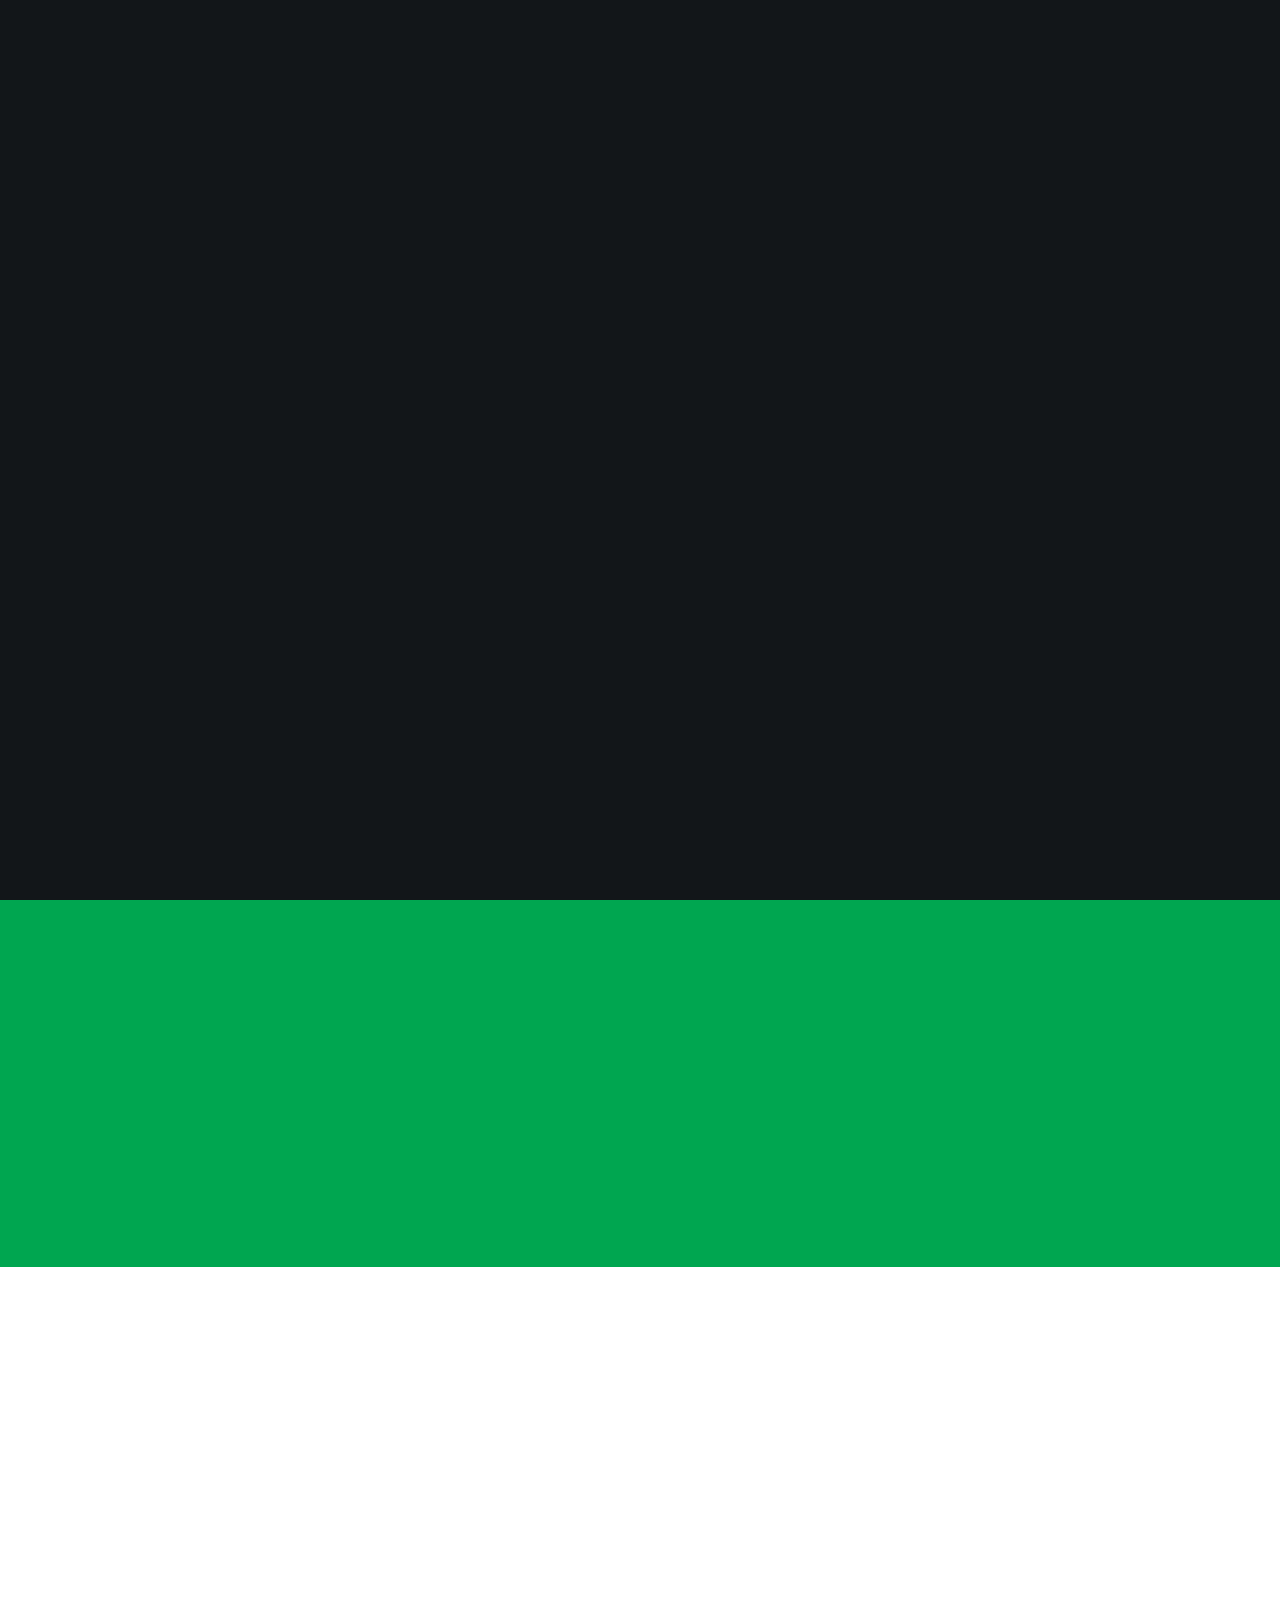
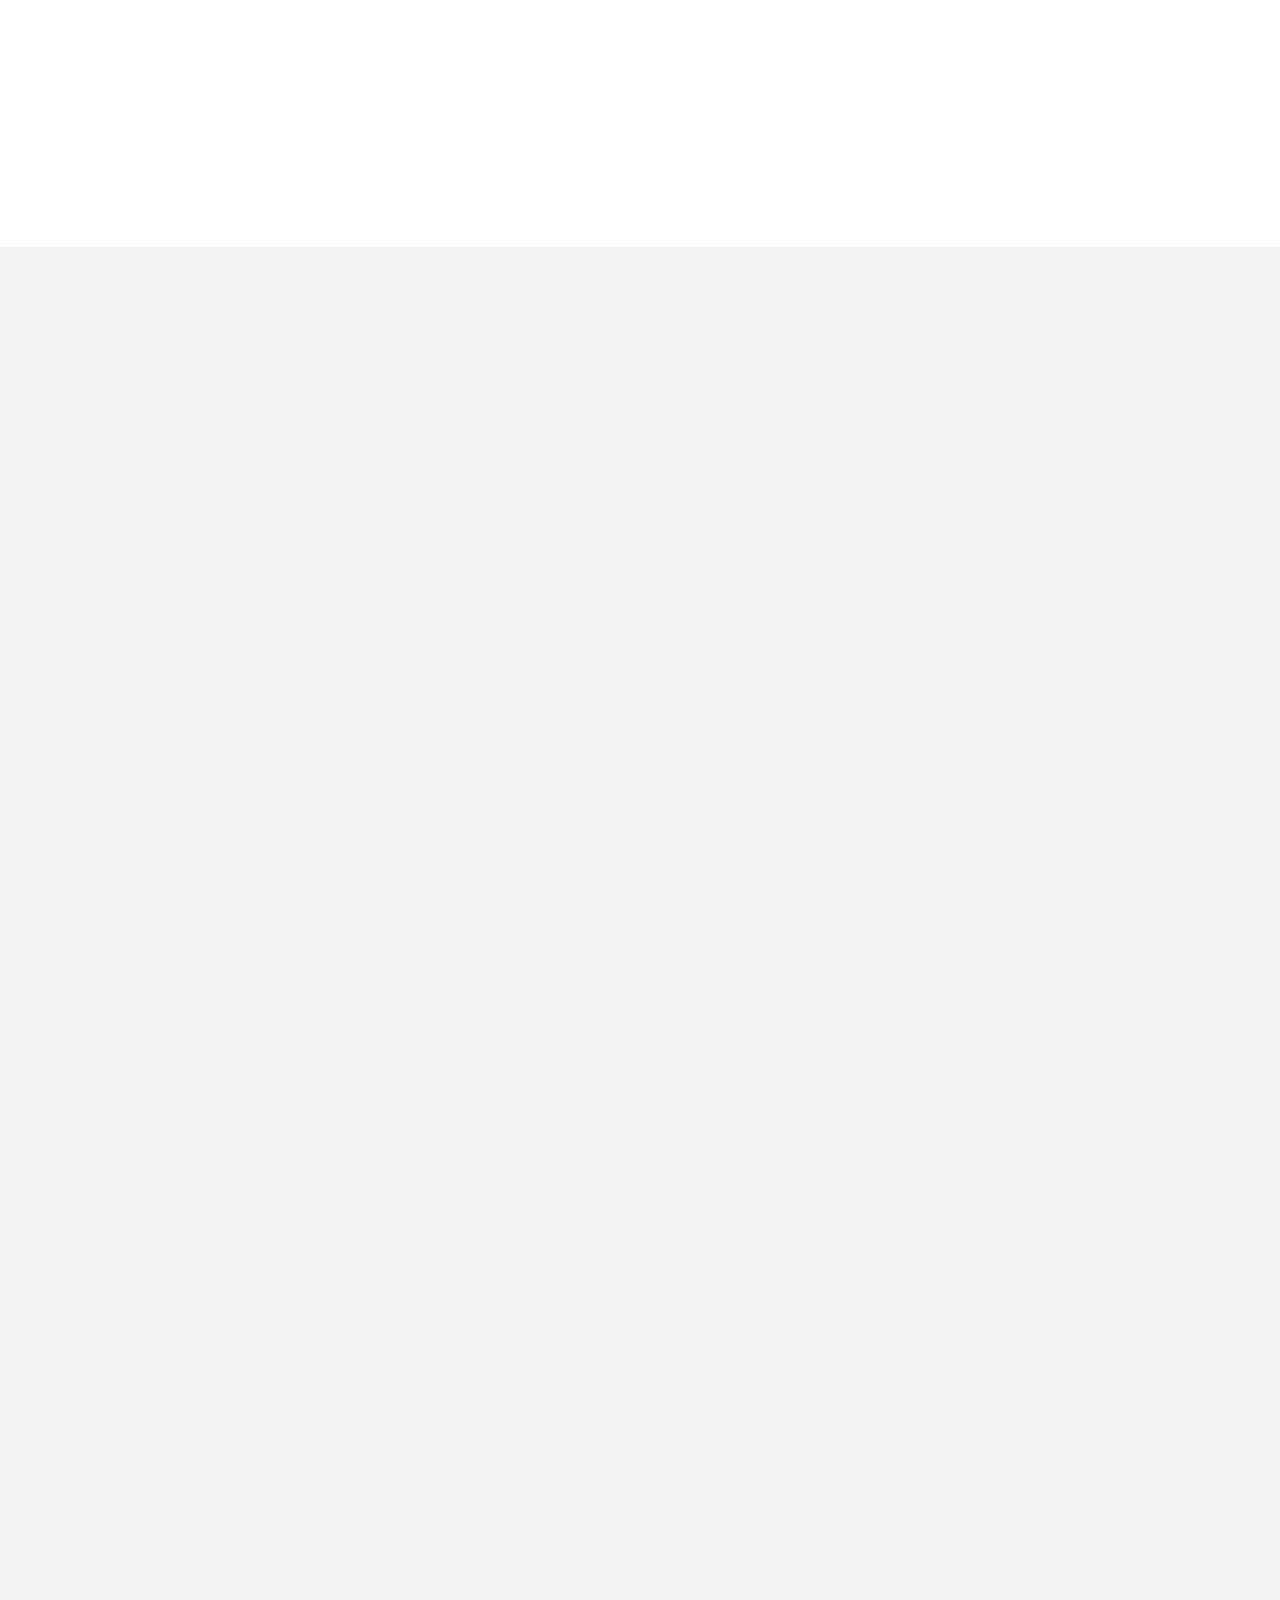
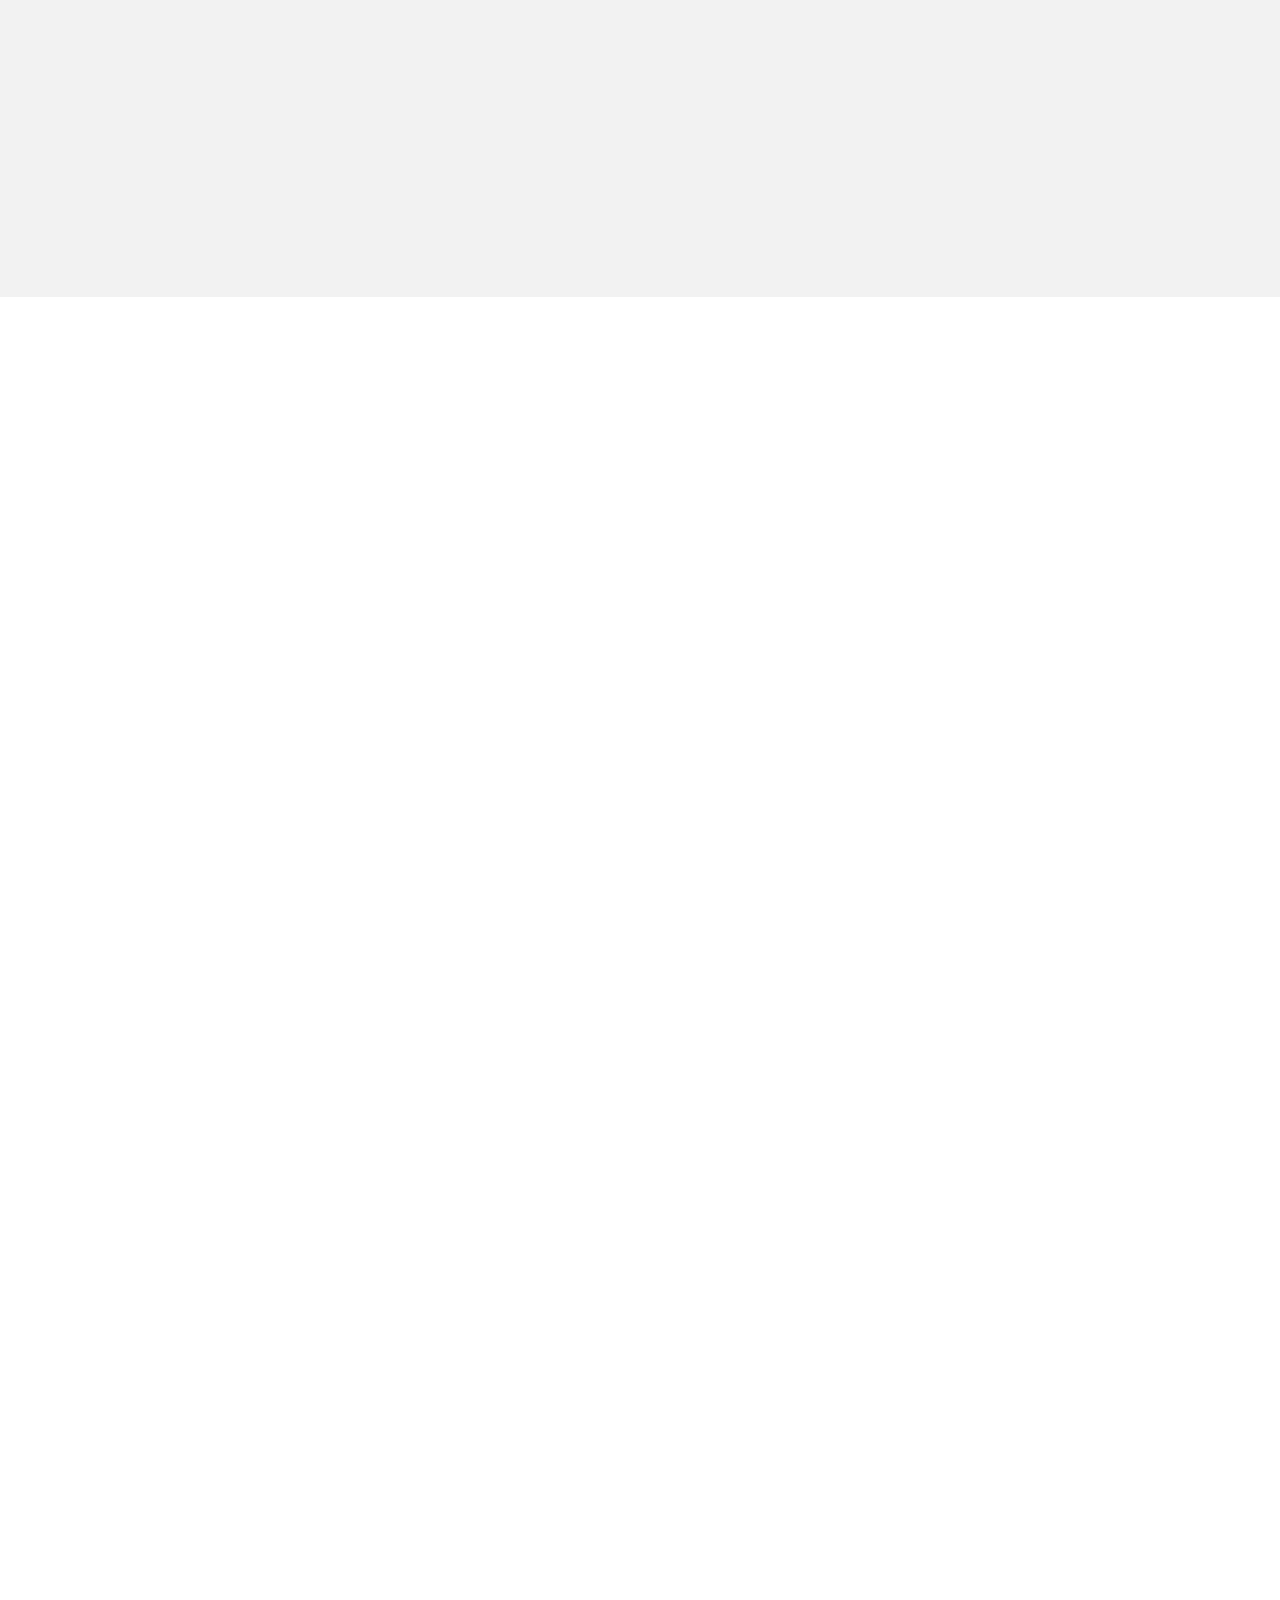
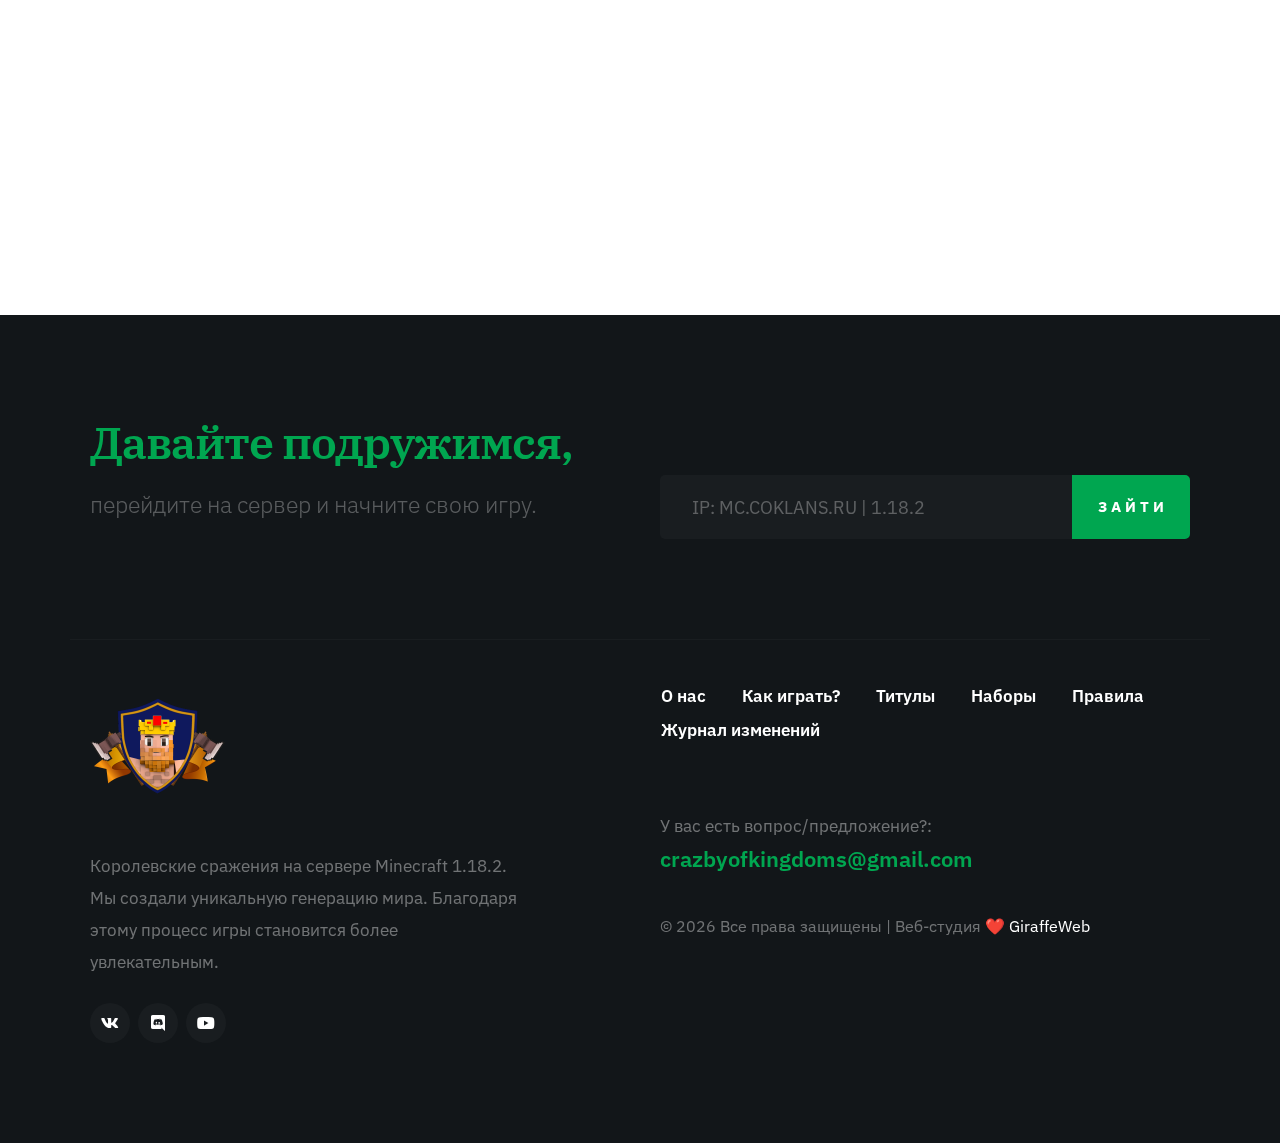
<file: ck/index.html>
<!DOCTYPE html>
<html class="no-js" lang="ru">
<head>
    <meta charset="utf-8">
    <meta name="author" content="DanyaLazorin">
    <meta name="viewport" content="width=device-width, initial-scale=1">
    <meta name="description" content="Crazby of Kingdoms — королевские сражения в Minecraft на версии 1.18.2. Мы поменяли обычную генерацию мира на абсолютно новую, которая разнообразит процесс игры и приблизит к настоящим сражениям! Первый проект в России с подобным подходом к игре!" />
    <meta name="keywords" content="Crazby of Kingdoms, COK, Minecraft, сервер, королевские сражения, кланвар, сервер в Minecraft, 1.18.2" />
    <meta property="og:title" content="Crazby of Kingdoms || Королевские сражения с новой генерацией мира в Minecraft 1.18.2">
    <meta property='og:type' content='website' />
    <meta property='og:url' content='https://coklans.ru/' />
  	<meta property='og:description' content='Crazby of Kingdoms — королевские сражения Minecraft на версии 1.18.2. Мы поменяли обычную генерацию мира на абсолютно новую, которая разнообразит процесс игры и приблизит к настоящим сражениям! Первый проект в России с подобным подходом к игре!' />
    <meta property='og:site_name' content='Crazby of Kingdoms' />
    <meta property='og:locale' content='ru_RU' />

    <!-- ===============================================-->
    <!--    Title  GiraffeWeb -->
    <!-- ===============================================-->
    <title>Crazby of Kingdoms || Королевские сражения с новой генерацией мира в Minecraft 1.18.2</title>
    
    <!-- CSS GiraffeWeb -->
    <link rel="stylesheet" href="css/base.css">
    <link rel="stylesheet" href="css/vendor.css">
    <link rel="stylesheet" href="css/main.css">

    <!-- Script GiraffeWeb -->
    <script src="js/modernizr.js"></script>
    <script src="js/pace.min.js"></script>

    <!-- ===============================================-->
    <!--    Favicons GiraffeWeb -->
    <!-- ===============================================-->
    
    <link rel="shortcut icon" href="logonew.png" type="image/x-icon">
    <link rel="icon" href="logonew.png" type="image/x-icon">

</head>

<body id="top">

    <!-- Preloader Giraffeweb -->
    <div id="preloader">
        <div id="loader"></div>
    </div>

    <!-- Header Giraffeweb -->
    <header class="s-header">
        <div class="header-logo">
            <a class="site-logo" href="index.html">
                <img src="logonew.png" alt="Logo">
            </a>
        </div>
        <nav class="row header-nav-wrap wide">
            <ul class="header-main-nav">
                <li class="current"><a class="smoothscroll" href="#home" title="intro">О нас</a></li>
                <li><a class="smoothscroll" href="#about" title="about">Как играть?</a></li>
                <li><a class="smoothscroll" href="#pricing" title="pricing">Титулы</a></li>
                <li><a href="../chests" title="chests">Наборы</a></li>
                <li><a href="../rules" title="rules">Правила</a></li>
                <li><a href="../log" title="log">Журнал изменений</a></li>
            </ul>
            <ul class="header-social">
                <li><a href="https://vk.com/coklans"><i class="fab fa-vk" aria-hidden="true"></i></a></li>
                <li><a href="https://discord.gg/zP89XysppC"><i class="fab fa-discord" aria-hidden="true"></i></a></li>
                <li><a href="https://www.youtube.com/c/Crazby"><i class="fab fa-youtube" aria-hidden="true"></i></a></li>
            </ul>
        </nav>
        <a class="header-menu-toggle" href="#"><span>Меню</span></a>
    </header>


    <!-- StartPage GiraffeWeb -->
    <section id="home" class="s-home target-section">
        <div class="home-image-part"></div>
        <div class="home-content">
            <div class="row home-content__main wide">
                <h1 style='font-size:30px;'>
                Уникальные сражения. <br>
                Новая генерация.
                </h1>
                <h3 style='color:rgb(255 255 255 / 75%);'>
                    Приветствуем вас на игровом сервере </br>Crazby of Kingdoms. Королевские сражения на оптимальной версии Minecraft 1.18.2.
                    
                </h3>
                <div class="home-content__button">
                    <a class="btn-video" href="https://www.youtube.com/watch?v=o_16pp7H3vw" data-lity>
                        <span class="video-icon"></span>
                    </a>
                    <a href="#download" class="smoothscroll btn btn--primary btn--large" >
                        Присоединиться!
                    </a>
                </div>
            </div>
        </div>
    </section>

    <!-- StartPage GiraffeWeb -->
    <section id="about" class="s-about target-section">
        <div class="row section-header narrower align-center" data-aos="fade-up">
            <div class="col-full">
                <h1 class="display-1">
                    Это инновационный проект в России.
                </h1>
                <p class="lead">
                    Посмотрите, что мы изменили/создали, для того чтобы вы прочувствовали всю игру до <span style='text-decoration:underline;'>мурашек</span>.
                </p>
            </div>
        </div>
    </section>


    <!-- Work GiraffeWeb -->
    <section id="process" class="s-process">
        <div class="row">
            <div class="col-full text-center" data-aos="fade-up">
                <h2 class="display-2">Как играть?</h2>
            </div>
        </div>

        <div class="row process block-1-4 block-m-1-2 block-tab-full">
            <div class="col-block item-process" data-aos="fade-up">
                <div class="item-process__text">
                    <h3>Начало.</h3>
                    <p>
                    Ура! Вы присоединились к нам! Теперь необходимо адаптироваться на сервере. Добыть базовые ресурсы, познакомиться с атмосферой. Тренироваться, чтобы быть готовым к следующему шагу! 
                    </p>
                </div>
            </div>
            <div class="col-block item-process" data-aos="fade-up">
                <div class="item-process__text">
                    <h3>Королевство.</h3>
                    <p>
                    Теперь решите. Создать ли своё королевство, либо присоединиться к другому и стать рыцарем? Выбор за вами.
                    </p>
                </div>
            </div>
            <div class="col-block item-process" data-aos="fade-up">
                <div class="item-process__text">
                    <h3>Очки "Силы".</h3>
                    <p>
                    После того, как вы сделали выбор. Развивайтесь, улучшайте вашу крепость, расширяйте территорию. Помните, вам важно сохранять свою силу, что защищать свои земли!
                    </p>
                </div>
            </div>
            <div class="col-block item-process" data-aos="fade-up">
                <div class="item-process__text">
                    <h3>Итоговое сражение!</h3>
                    <p>
                    Ищите другие королевства и империи и захватывайте их. Захватите как можно больше территорий и покажите, кто главный в этой игре. 
                    </p>
                </div>
            </div>
        </div> 
    </section>


    <!-- Feauture GiraffeWeb -->
    <section id="features" class="s-features target-section">
        <div class="row section-header narrower align-center has-bottom-sep" data-aos="fade-up">
            <div class="col-full">
                <h1 class="display-1">
                    Мы — это
                </h1>
                
            </div>
        </div>
        <div class="row bit-narrow features block-1-2 block-mob-full">
            <div class="col-block item-feature" data-aos="fade-up">
                <div class="item-feature__icon">
                    <i class="icon-shield"></i>
                </div>
                <div class="item-feature__text">
                    <h3 class="item-title">Королевские сражения?</h3>
                    <p>Мы представляем собственный режим игры. Каждый игрок может создать собственное королевство, либо же объединиться в коалицию и свергнуть целую империю. Сможете ли вы?
                    </p>
                </div>
            </div>

            <div class="col-block item-feature" data-aos="fade-up">
                <div class="item-feature__icon">
                    <i class="icon-earth"></i>
                </div>
                <div class="item-feature__text">
                    <h3 class="item-title">Новая генерация.</h3>
                    <p>На сервере реализована абсолютно новая генерация мира. Это означает, что появились новые данжи, пирамиды, крепости. Исследуйте и объединяйтесь с единомышленниками!
                    </p>
                </div>
            </div>

            <div class="col-block item-feature" data-aos="fade-up">
                <div class="item-feature__icon">
                    <i class="icon-plus"></i>
                </div>  
                <div class="item-feature__text">
                    <h3 class="item-title">Безопасность.</h3>
                    <p>Сервер является общедоступным. Для этого важна защита наших игроков от злоумышленников. На проекте присутствует самый инновационный анти-чит на сегодняшний день, это позволяет создать честную и справедливую игру.</p>
                </div>
            </div>

            <div class="col-block item-feature" data-aos="fade-up">
                <div class="item-feature__icon">
                    <i class="icon-upload"></i>
                </div>
                <div class="item-feature__text">
                    <h3 class="item-title">Плавная игра.</h3>
                    <p>Мы имеем довольно мощное оборудование, благодаря которому наши игроки получают стабильный игровой процесс.</p>
                </div>
            </div>

            <div class="col-block item-feature" data-aos="fade-up">
                <div class="item-feature__icon">
                    <i class="icon-chat"></i>
                </div>
                <div class="item-feature__text">
                    <h3 class="item-title">Постоянное общение.</h3>
                    <p>Все игроки имеют возможность участвовать в беседе ВКонтакте, где находятся и сами разработчики проекта. Соответственно, каждый может задать интересующий его вопрос.</p>
                </div>
            </div>
    
            <div class="col-block item-feature" data-aos="fade-up">
                <div class="item-feature__icon">
                    <i class="icon-group"></i>
                </div>
                <div class="item-feature__text">
                    <h3 class="item-title">Уникальная система титулов.</h3>
                    <p>Для тех, кто хочет помочь проекту, создана система титулов. Мы реализовали её самым интересным образом, соблюдая интерес к игре и честность.
                    </p>
                </div>
            </div>

        </div>

        <div class="testimonials-wrap" data-aos="fade-up">

            <div class="row">
                <div class="col-full testimonials-header">
                    <h2 class="display-2">Что говорят о нас</h2>
                </div>
            </div>

            <div class="row testimonials">

                <div class="col-full slick-slider testimonials__slider">

                    <div class="testimonials__slide">
                        <div class="testimonials__author">
                            <span class="testimonials__name">Разработчик</span>
                            <a href="#0" class="testimonials__link">@danyalazorin</a>
                        </div>
                        <p>Я создавал проект с абсолютного нуля, воплощая накопленные за целые года решения. Для меня важно разнообразить обычную игру и сделать её интересной.</p>
                    </div> 

                    <div class="testimonials__slide">
                        <div class="testimonials__author">
                            <span class="testimonials__name">Игрок</span>
                            <a href="#0" class="testimonials__link">@zardriks</a>
                        </div>
                        <p>
                        Являюсь игроком проекта с недавнего времени. Проект абсолютно интересный, введено много новых вещей: это позволяет разнообразить игровой процесс, чему я рад.</p>
                        </div>

                    <div class="testimonials__slide">
                        <div class="testimonials__author">
                            <span class="testimonials__name">Игрок</span>
                            <a href="#0" class="testimonials__link">@shikamarunara</a>
                        </div>
                        <p>Отличие данного сервера в том, что здесь "донатеры" не превосходят обычных игроков. Это даже интересно, ведь тут привилегии (титулы то есть) подразделяются на степени "влияния королевств, что не вредит всем."</p>
                    </div>
                </div>
            </div> 
        </div> 
    </section> 


    <!-- Price GiraffeWeb -->
    <section id="pricing" class="s-pricing target-section">
        <div class="row section-header narrower align-center" data-aos="fade-up">
            <div class="col-full">
                <h1 class="display-1" style='font-size:45px;'>
                   Титулы
                </h1>
                <p class="lead" style='color:rgb(255, 197, 72);font-weight:bold;font-size:35px;'>
                    ОСОБОГО ВЛИЯНИЯ
                </p>
            </div>
        </div>

        <div class="row plans block-1-3 block-m-1-2 block-tab-full stack">

            <div class="col-block item-plan item-plan--popular" data-aos="fade-up">
                <div class="item-plan__block" style='background-color: #782391eb;'> 

                    <div class="item-plan__top-part">
                        <h3 class="item-plan__title">ГЕРЦОГ</h3>
                        <p class="item-plan__price">₽900</p>
                        <p class="item-plan__per">/Месяц</p>
                    </div>

                    <div class="item-plan__bottom-part">
                        <ul class="item-plan__features disc">
                            <li title='Железный сет инструментов зачарованный, сет железной брони зачарованный, 128 стейков, щит'>Особый кит-набор<sup style='color:#ffffffa3'> НАВЕДИТЕ</sup</li>
                            <li>2000 осколков</li>
                            <li>Королевский сундук /chest</li>
                            <li>Префикс</li>
                            <li>Заход на полный сервер</li>
                        </ul>

                        <a class="btn btn--primary1 large full-width" href="../pay">КУПИТЬ</a>
                    </div>  
                
                </div>
            </div> 

            <div class="col-block item-plan item-plan--popular" data-aos="fade-up">
                <div class="item-plan__block"> 

                    <div class="item-plan__top-part">
                        <h3 class="item-plan__title">КОРОЛЬ</h3>
                        <p class="item-plan__price">₽1500</p>
                        <p class="item-plan__per">/Месяц</p>
                    </div>

                    <div class="item-plan__bottom-part">
                        <ul class="item-plan__features disc">
                            <li>Самый престижный на сервере</li>
                            <li title='Железный сет инструментов зачарованный (зачар на топ), сет железной брони + алм нагрудник зачарованный, 128 стейков, щит, 5 золотых яблок, голова короля'>Особый кит-набор<sup style='color:#ffffffa3'> НАВЕДИТЕ</sup</li>
                            <li>3000 осколков</li>
                            <li>Королевский сундук /chest</li>
                            <li>1 лицо сервера</li>
                            <li>Заход на полный сервер</li>
                        </ul>

                        <a class="btn btn--primary large full-width" href="../pay" style='color:black;'>СТАТЬ ИМ</a>
                    </div>  
                
                </div>
            </div> 

            <div class="col-block item-plan item-plan--popular" data-aos="fade-up">
                <div class="item-plan__block" style='background-color: #25cebd;'> 

                    <div class="item-plan__top-part">
                        <h3 class="item-plan__title">ПРИНЦ</h3>
                        <p class="item-plan__price">₽700</p>
                        <p class="item-plan__per">/Месяц</p>
                    </div>
                    <div class="item-plan__bottom-part">
                        <ul class="item-plan__features disc">
                            <li title='Железный сет инструментов, сет железной брони, 64 стейков, щит'>Особый кит-набор<sup style='color:#ffffffa3'> НАВЕДИТЕ</sup</li>
                            <li>1000 осколков</li>
                            <li>Королевский сундук /chest</li>
                            <li>Префикс</li>
                            <li>Заход на полный сервер</li>
                        </ul>

                        <a class="btn btn--primary2 large full-width" href="../pay">Купить</a>
                    </div>  
                
                </div>
            </div>
        </div>


        <div class="row section-header narrower align-center" data-aos="fade-up">
            <div class="col-full">
                <p class="lead" style='color:rgb(25, 27, 25);font-weight:bold;font-size:30px;'>
                    ВТОРОСТЕПЕННОГО ВЛИЯНИЯ
                </p>
            </div>
        </div>

        <div class="row plans block-1-3 block-m-1-2 block-tab-full stack">

            <div class="col-block item-plan item-plan--popular" data-aos="fade-up">
                <div class="item-plan__block" style='background-color: #3b5fd4;'> 

                    <div class="item-plan__top-part">
                        <h3 class="item-plan__title">БАРОН</h3>
                        <p class="item-plan__price">₽100</p>
                        <p class="item-plan__per">/Месяц</p>
                    </div>

                    <div class="item-plan__bottom-part">
                        <ul class="item-plan__features disc">
                            <li>Префикс</li>
                            <li>Королевский сундук /chest</li>
                            <li>Заход на полный сервер</li>
                        </ul>

                        <a class="btn btn--primary large full-width" href="../pay">КУПИТЬ</a>
                    </div>  
                
                </div>
            </div> 

            <div class="col-block item-plan item-plan--popular" data-aos="fade-up">
                <div class="item-plan__block" style='background-color: #d43b4a;'> 

                    <div class="item-plan__top-part">
                        <h3 class="item-plan__title">ЛОРД</h3>
                        <p class="item-plan__price">₽400</p>
                        <p class="item-plan__per">/Месяц</p>
                    </div>

                    <div class="item-plan__bottom-part">
                        <ul class="item-plan__features disc">
                            <li title='Железный сет инструментов, сет кольчуги, 32 стейка, щит'>Кит-набор<sup style='color:#ffffffa3'> НАВЕДИТЕ</sup></li>
                            <li>Префикс</li>
                            <li>Королевский сундук /chest</li>
                            <li>Заход на полный сервер</li>
                        </ul>

                        <a class="btn btn--primary large full-width" href="../pay" style='color:black;'>ПРИОБРЕСТИ</a>
                    </div>  
                
                </div>
            </div> 

            <div class="col-block item-plan item-plan--popular" data-aos="fade-up">
                <div class="item-plan__block" style='background-color: #37c055;'> 

                    <div class="item-plan__top-part">
                        <h3 class="item-plan__title">ГРАФ</h3>
                        <p class="item-plan__price">₽200</p>
                        <p class="item-plan__per">/Месяц</p>
                    </div>
                    
                    <div class="item-plan__bottom-part">
                        <ul class="item-plan__features disc">
                            <li title='Каменный сет инструментов, сет брони кожаной, 16 стейков'>Кит-набор<sup style='color:#ffffffa3'> НАВЕДИТЕ</sup</li>
                            <li>Префикс</li>
                            <li>Королевский сундук /chest</li>
                            <li>Заход на полный сервер</li>
                        </ul>

                        <a class="btn btn--primary large full-width" href="../pay">Купить</a>
                    </div>  
                
                </div>
            </div>
        </div>
    </section>

    <!-- Footer GiraffeWeb -->
    <footer class="s-footer footer" id='download'>
        <div class="row footer__top">
            <div class="col-six md-full">
                <h1 class="display-2">
                    Давайте подружимся,
                </h1>
                <p class="lead">
                    перейдите на сервер и начните свою игру.
                </p>
            </div>
            <div class="col-six md-full footer__subscribe end">
                <div class="subscribe-form">
                    <form id="mc-form" class="group" novalidate="true">
                        <input type="email" value="" name="EMAIL" class="email" id="" placeholder="IP: MC.COKLANS.RU | 1.18.2" required="">
                        <input type="submit" name="subscribe" value="ЗАЙТИ">
                        <label for="" class="subscribe-message"></label>
                    </form>
                </div>
            </div>
        </div>
        <div class="row footer__bottom">
            <div class="col-five tab-full">
                <div class="footer__logo">
                    <a href="index.html">
                        <img src="logonew.png" alt="Logo">
                    </a>
                </div>
                <p>
                Королевские сражения на сервере Minecraft 1.18.2. Мы создали уникальную генерацию мира. Благодаря этому процесс игры становится более увлекательным. 
                
                </p>
                <ul class="footer__social">
                <li><a href="https://vk.com/coklans"><i class="fab fa-vk" aria-hidden="true"></i></a></li>
                <li><a href="https://discord.gg/zP89XysppC"><i class="fab fa-discord" aria-hidden="true"></i></a></li>
                <li><a href="https://www.youtube.com/c/Crazby"><i class="fab fa-youtube" aria-hidden="true"></i></a></li>
                </ul>
            </div>
            <div class="col-six tab-full end">
                <ul class="footer__site-links">
                    <li class="current"><a class="smoothscroll" href="#home" title="intro">О нас</a></li>
                    <li><a class="smoothscroll" href="#about" title="about">Как играть?</a></li>
                    <li><a class="smoothscroll" href="#pricing" title="pricing">Титулы</a></li>
                    <li><a href="../chests" title="chests">Наборы</a></li>
                    <li><a href="../rules" title="rules">Правила</a></li>
                    <li><a href="../log" title="log">Журнал изменений</a></li>
                </ul>
                <p class="footer__contact">
                    У вас есть вопрос/предложение?: <br>
                    <a href="mailto:#0" class="footer__mail-link">crazbyofkingdoms@gmail.com</a>
                </p>
                <div class="cl-copyright">
                    <span>
&copy; <script>document.write(new Date().getFullYear());</script> Все права защищены | Веб-студия <span style='color:white;'>❤️ <a class="text-300" href="https://giraffeweb.ru/" target="_blank">GiraffeWeb</a>
</span>
                </div>
            </div>
        </div>
        <div class="go-top">
            <a class="smoothscroll" title="Back to Top" href="#top"></a>
        </div>
    </footer>


    <!-- Java Script GiraffeWeb -->
    <script src="js/jquery-3.2.1.min.js"></script>
    <script src="js/plugins.js"></script>
    <script src="js/main.js"></script>

</body>
</file>
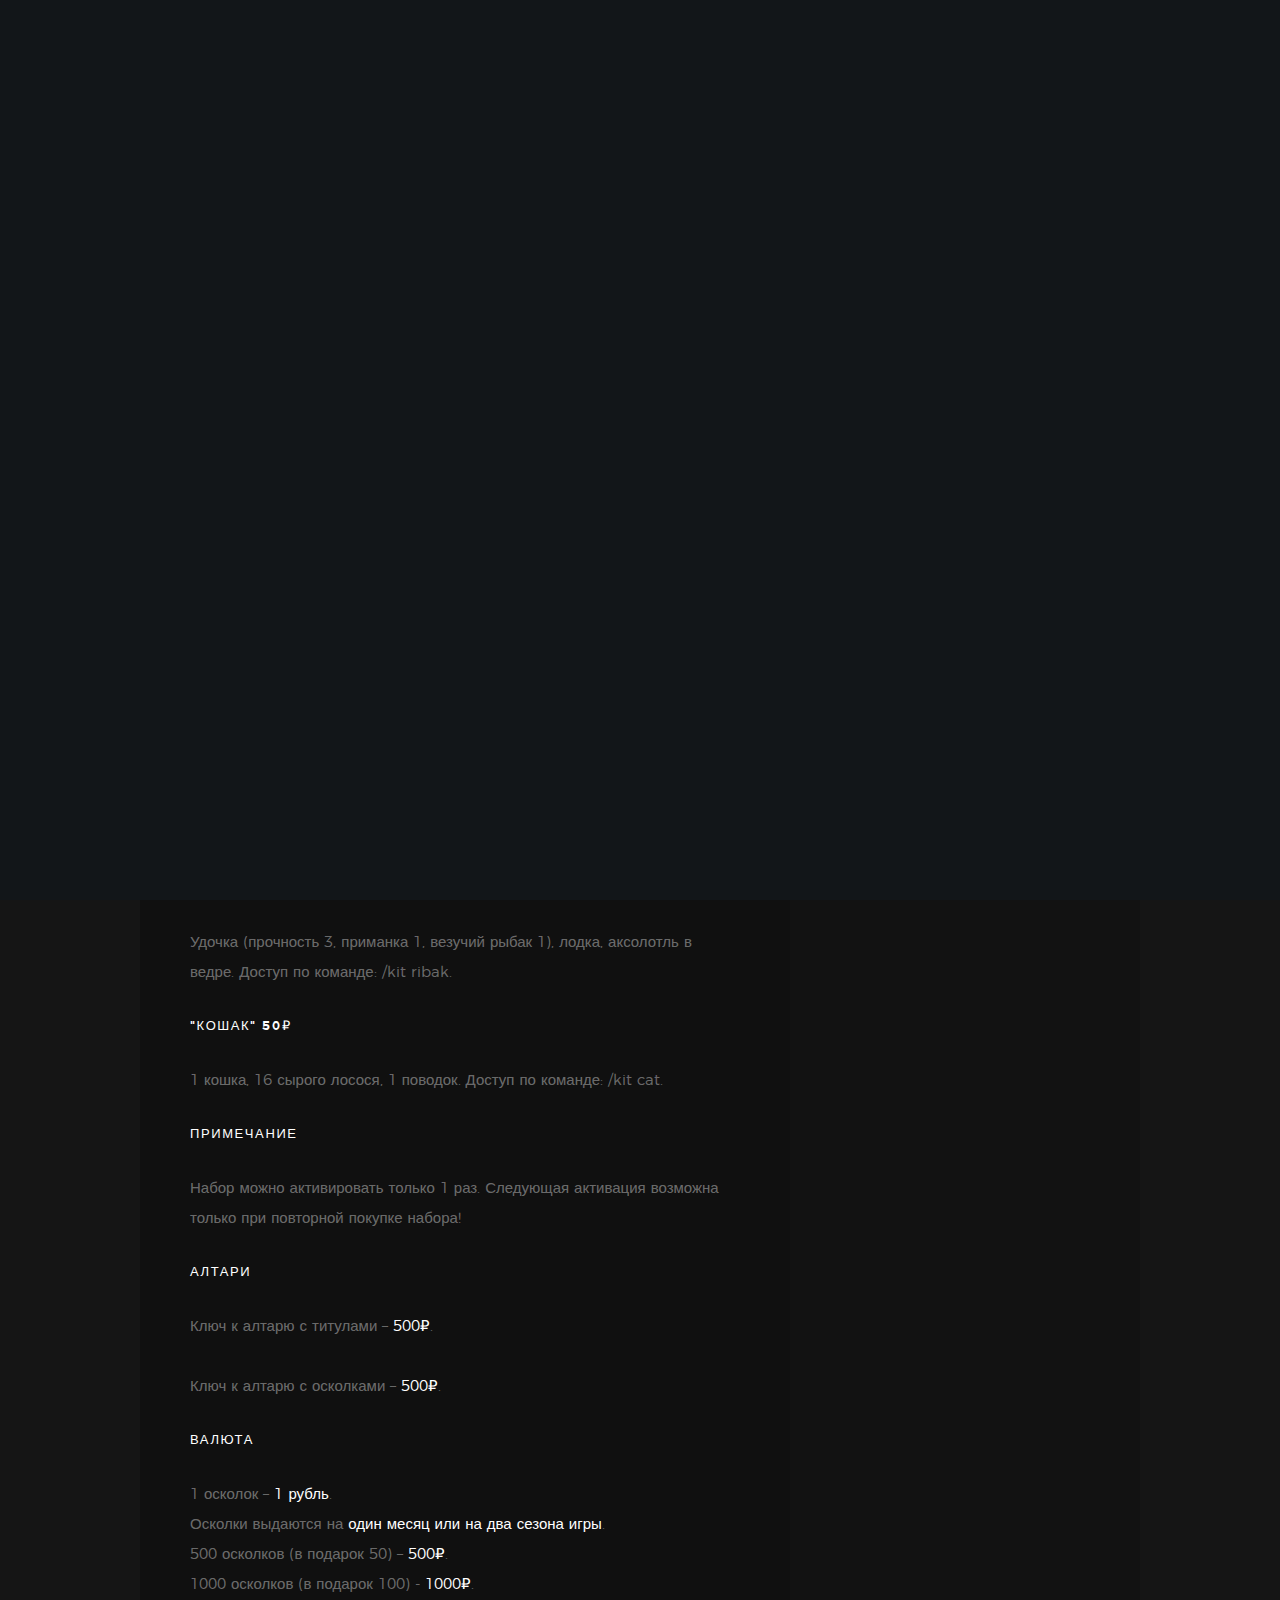
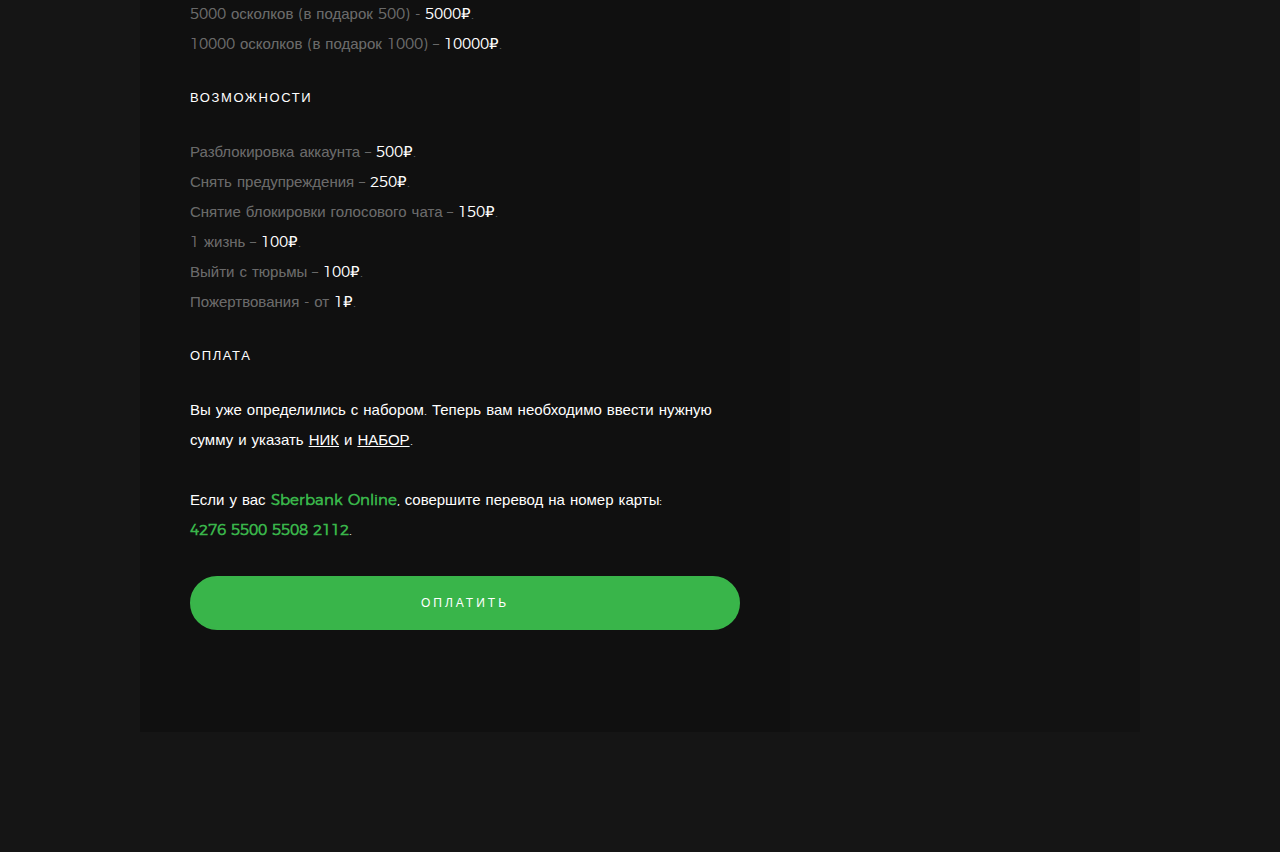
<file: chests.html>
<!DOCTYPE html>
<html class="no-js" lang="ru">
<head>
    <meta charset="utf-8">
    <title>Crazby of Kingdoms || Наборы</title>
    <meta name="author" content="DanyaLazorin">
    <meta name="viewport" content="width=device-width, initial-scale=1">
    <meta name="description" content="Crazby of Kingdoms — покупка наборов." />
    <meta name="keywords" content="Crazby of Kingdoms, COK, Minecraft, сервер, королевские сражения, кланвар, сервер в Minecraft, 1.18.2." />
    <meta property="og:title" content="Crazby of Kingdoms || Наборы">
    <meta property='og:type' content='website' />
    <meta property='og:url' content='https://coklans.ru/' />
  	<meta property='og:description' content='Crazby of Kingdoms — покупка наборов.' />
    <meta property='og:site_name' content='Crazby of Kingdoms' />
    <meta property='og:locale' content='ru_RU' />
    <!-- CSS GiraffeWeb -->
    <link rel="stylesheet" href="css/base.css">
    <link rel="stylesheet" href="css/vendor.css">
    <link rel="stylesheet" href="css/main.css">
    <!-- Java Script GiraffeWeb -->
    <script src="js/modernizr.js"></script>
    <script src="js/pace.min.js"></script>
    <!-- Favicons GiraffeWeb-->
    <link rel="shortcut icon" href="logonew.png" type="image/x-icon">
    <link rel="icon" href="logonew.png" type="image/x-icon">
</head>
<body id="top">
    <header class="s-header">

        <div class="header-logo">
            <a class="site-logo" href="../">
                <img src="logonew.png" alt="Logo">
            </a>
        </div>

    </header>
   
    <section id="contact" class="s-contact_new">

        <div class="overlay"></div>
        

        <div class="row section-header" data-aos="fade-up">
            <div class="col-full">
                <h3 class="subhead">НАБОРЫ</h3>
                <h1 class="display-2 display-2--light">Crazby of Kingdoms</h1>
            </div>
        </div>

        <div class="row contact-content" data-aos="fade-up">
            
            <div class="contact-primary">
                <h3 class="h6" style='text-align: left;'>"Верный скакун" 50₽</h3>
               <p>1 лошадь, 1 седло, 1 бирка, 1 поводок, 32 яблок. Доступ по команде: /kit skakun.</p>
              <h3 class="h6" style='text-align: left;'>"Лучший друг" 50₽</h3>
               <p>1 собака, 1 бирка, 1 поводок, 16 костей. Доступ по команде: /kit drug.</p>
              <h3 class="h6" style='text-align: left;'>"Механик" 50₽</h3>
               <p>32 редстоуна, 3 поршня, 1 воронка, 1 сундук ловушка, 1 раздатчик. Доступ по команде: /kit mehanic.</p>
              <h3 class="h6" style='text-align: left;'>"Алхимик" 50₽</h3>
               <p>1 зельеварка, 1 котел, 5 порошка, 5 адских наростов, 5 бутылок пустых. Доступ по команде: /kit alhimic.</p>
              <h3 class="h6" style='text-align: left;'>"Рыбак" 50₽</h3>
               <p>Удочка (прочность 3, приманка 1, везучий рыбак 1), лодка, аксолотль в ведре. Доступ по команде: /kit ribak.</p>
              <h3 class="h6" style='text-align: left;'>"Кошак" 50₽</h3>
               <p>1 кошка, 16 сырого лосося, 1 поводок. Доступ по команде: /kit cat.</p>
              <h3 class="h6" style='text-align: left;'>ПРИМЕЧАНИЕ</h3>
               <p>Набор можно активировать только 1 раз. Следующая активация возможна только при повторной покупке набора!</p>
              <h3 class="h6" style='text-align: left;'>АЛТАРИ</h3>
              <p>Ключ к алтарю с титулами – <span style='color:white;'>500₽</span>.<br></p>
              <p>Ключ к алтарю с осколками – <span style='color:white;'>500₽</span>.<br></p>
              <h3 class="h6" style='text-align: left;'>ВАЛЮТА</h3>
               <p>1 осколок – <span style='color:white;'>1 рубль</span>.<br>Осколки выдаются на <span style='color:white;'>один месяц или на два сезона игры</span>. <br>
                 500 осколков (в подарок 50) – <span style='color:white;'>500₽</span>.<br>
                 1000 осколков (в подарок 100) - <span style='color:white;'>1000₽</span>.<br>
                 5000 осколков (в подарок 500) - <span style='color:white;'>5000₽</span>.<br>
                 10000 осколков (в подарок 1000) – <span style='color:white;'>10000₽</span>.</p>
               <h3 class="h6" style='text-align: left;'>ВОЗМОЖНОСТИ</h3>
                 Разблокировка аккаунта – <span style='color:white;'>500₽</span>.<br>
                 Снять предупреждения – <span style='color:white;'>250₽</span>.<br>
                 Снятие блокировки голосового чата – <span style='color:white;'>150₽</span>.<br>
                 1 жизнь – <span style='color:white;'>100₽</span>.<br>
                 Выйти с тюрьмы – <span style='color:white;'>100₽</span>.<br>
                 Пожертвования - от <span style='color:white;'>1₽</span>.<br>
                 </p>
              <h3 class="h6" style='text-align: left;'>ОПЛАТА</h3>
                 <p style='color:white;'>Вы уже определились с набором. Теперь вам необходимо ввести нужную сумму и указать <span style='text-decoration: underline;'>НИК</span> и <span style='text-decoration: underline;'>НАБОР</span>.</p>
                <p style='color:white;'>Если у вас <span style='color:#39b54a;font-weight: bold;'>Sberbank Online</span>, совершите перевод на номер карты: <br><span style='color:#39b54a;font-weight: bold;;'>4276 5500 5508 2112</span>.</p>
                <form name="contactForm" action="https://qiwi.com/n/CRAZBY" novalidate="novalidate">
                    
                    <div class="form-field">
                        
                        <a href='https://qiwi.com/n/CRAZBY'> <button class="full-width btn--primary" style='border-radius: 30px;margin-top: 0;'>Оплатить</button></a>
                    </div>
                </form>
            </div> 

            <div class="contact-secondary">
                <div class="contact-info">
                    <div class="cinfo">
                        <h5 style='font-size:15px;font-weight: bold;' >Где я?</h5>
                        <p style='margin-bottom: 0;'>
                            На странице вам представлено описание всех наборов.<br>
                            Сервер работает на версии:
                        </p>
                    </div>

                    <div class="cinfo">
                        <h5>1.18.2</h5>
                        
                    </div>

                    <div class="cinfo">
                        <h5></h5>
                        <p style='color:white;margin: 0 0 0 0;'>
                        
                        </p>
                        <br>
                        <h5 style='font-size:15px;font-weight:bold;'><a href='../' style='color:white;'>Вернуться на главную</a></h5>
                    </div>
                </div>
            </div> 

        </div> 

    </section>
    <!-- Preloader Giraffeweb -->
    <div id="preloader">
        <div id="loader"></div>
    </div>
    <!-- Java Script GiraffeWeb -->
    <script src="js/jquery-3.2.1.min.js"></script>
    <script src="js/plugins.js"></script>
    <script src="js/main.js"></script>
</body>
</html>
</file>
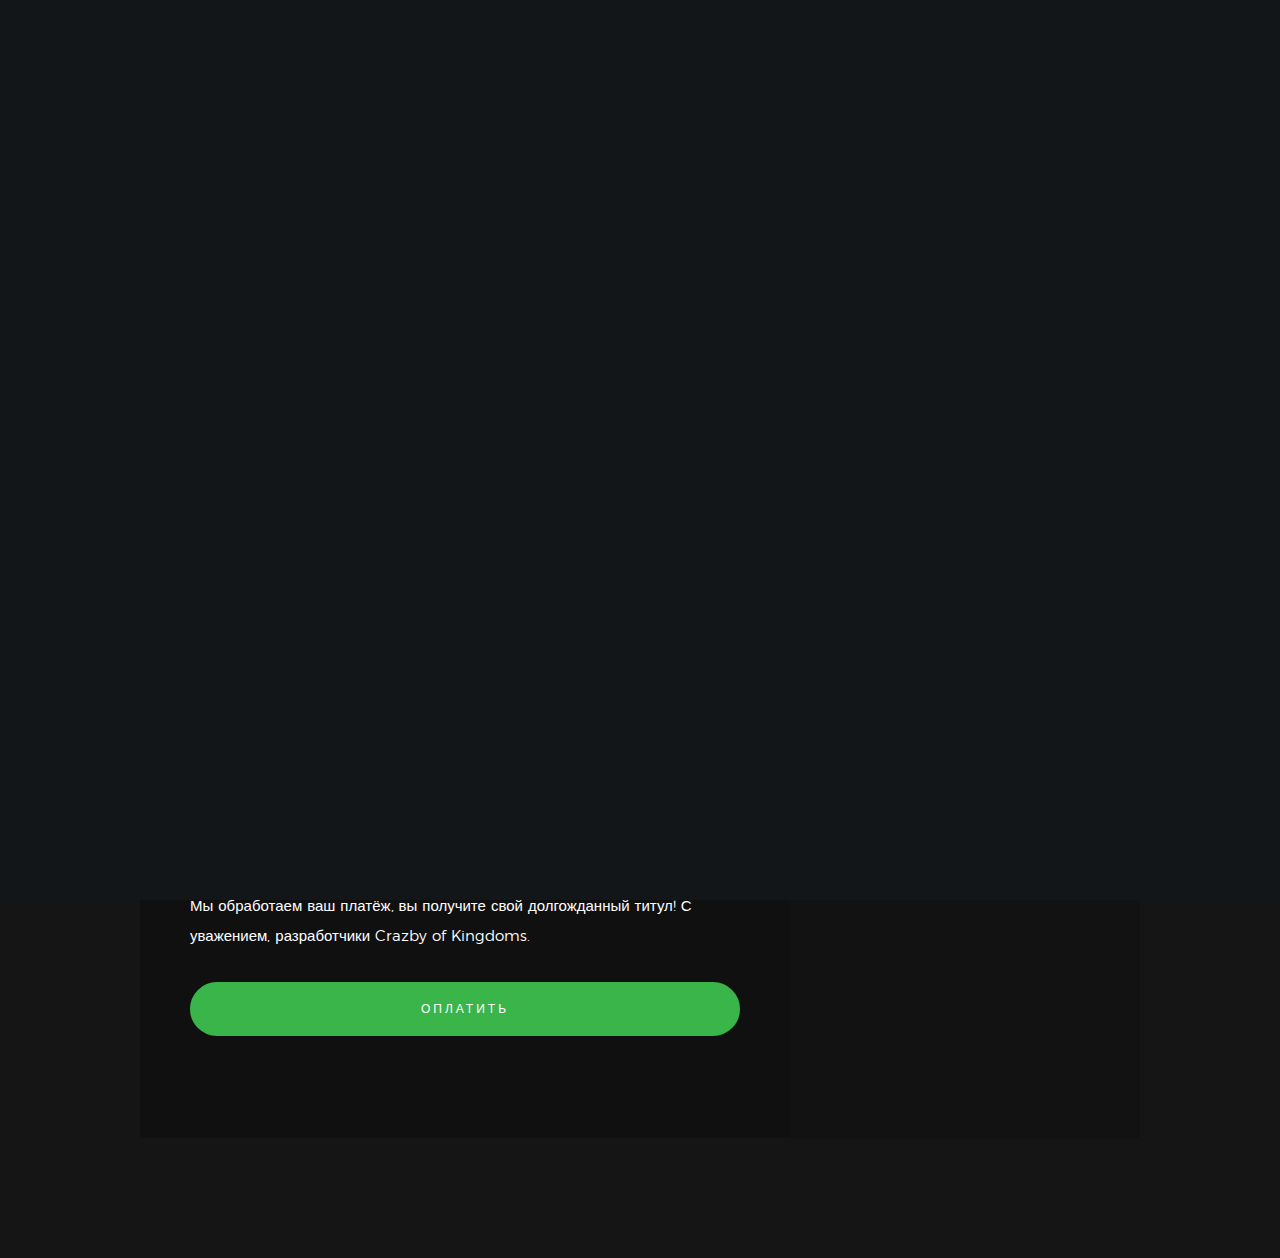
<file: pay.html>
<!DOCTYPE html>
<html class="no-js" lang="ru">
<head>
    <meta charset="utf-8">
    <title>Crazby of Kingdoms || Оплата</title>
    <meta name="author" content="DanyaLazorin">
    <meta name="viewport" content="width=device-width, initial-scale=1">
    <meta name="description" content="Crazby of Kingdoms — оплата титулов." />
    <meta name="keywords" content="Crazby of Kingdoms, COK, Minecraft, сервер, королевские сражения, кланвар, сервер в Minecraft, 1.18.2." />
    <meta property="og:title" content="Crazby of Kingdoms || Выберите сервер">
    <meta property='og:type' content='website' />
    <meta property='og:url' content='https://coklans.ru/' />
  	<meta property='og:description' content='Crazby of Kingdoms — оплата титулов.' />
    <meta property='og:site_name' content='Crazby of Kingdoms' />
    <meta property='og:locale' content='ru_RU' />
    <!-- CSS GiraffeWeb -->
    <link rel="stylesheet" href="css/base.css">
    <link rel="stylesheet" href="css/vendor.css">
    <link rel="stylesheet" href="css/main.css">
    <!-- Java Script GiraffeWeb -->
    <script src="js/modernizr.js"></script>
    <script src="js/pace.min.js"></script>
    <!-- Favicons GiraffeWeb-->
    <link rel="shortcut icon" href="logonew.png" type="image/x-icon">
    <link rel="icon" href="logonew.png" type="image/x-icon">
</head>
<body id="top">
    <header class="s-header">

        <div class="header-logo">
            <a class="site-logo" href="../">
                <img src="logonew.png" alt="Logo">
            </a>
        </div>

    </header>
   
    <section id="contact" class="s-contact_new">

        <div class="overlay"></div>
        

        <div class="row section-header" data-aos="fade-up">
            <div class="col-full">
                <h3 class="subhead">ОПЛАТА ТИТУЛОВ</h3>
                <h1 class="display-2 display-2--light">Crazby of Kingdoms</h1>
            </div>
        </div>

        <div class="row contact-content" data-aos="fade-up">
            
            <div class="contact-primary">
                <h3 class="h6" style='text-align: center;'>ИНСТРУКЦИЯ ПО ОПЛАТЕ</h3>
                <p style='color:white;'>Вы выбрали титул и уже знаете его стоимость. Мы принимаем платежи через защищённый сервис, где ваши данные находятся в безопасности. Кнопка с оплатой находится ниже. Вам необходимо оплатить титул, указать в комментарии <span style='text-decoration: underline;'>НИК</span>.</p>
                <p style='color:white;'>Если у вас <span style='color:#39b54a;font-weight: bold;'>Sberbank Online</span>, совершите перевод на номер карты, представленной в правом блоке.</p>
                <h3 class="h6" style='text-align: center;'>ПОЧЕМУ ВЫ СДЕЛАЛИ ТАК?</h3>
                <p style='color:white;'>Мы работаем с сервисом сбербанка. Данный банк не рассматривает взаимодействие с выплатами в игру Minecraft. Таким образом, вы проводите перевод средств без посредников (сторонних касс), это позволяет избежать вам комиссии.</p>
                <h3 class="h6" style='text-align: center;'>ЧТО ДАЛЬШЕ?</h3>
                <p style='color:white;'>Мы обработаем ваш платёж, вы получите свой долгожданный титул! С уважением, разработчики Crazby of Kingdoms.</p>
                <form name="contactForm" action="https://qiwi.com/n/CRAZBY" novalidate="novalidate">
                    
                    <div class="form-field">
                        
                        <a href='https://qiwi.com/n/CRAZBY'> <button class="full-width btn--primary" style='border-radius: 30px;margin-top: 0;'>Оплатить</button></a>
                    </div>
                </form>
            </div> 

            <div class="contact-secondary">
                <div class="contact-info">
                    <div class="cinfo">
                        <h5 style='font-size:15px;font-weight: bold;' >Как оплатить?</h5>
                        <p style='margin-bottom: 0;'>
                            На странице вам представлена вся необходимая информация по оплате.<br>
                            
                        </p>
                    </div>

                    <div class="cinfo">
                        <h5>Sberbank Online<br>
                        4276 5500 5508 2112</h5>
                        
                    </div>

                    <div class="cinfo">
                        <h5></h5>
                        <p style='color:white;margin: 0 0 0 0;'>
                            Титул будет выдан в течение дня.
                        </p>
                        <br>
                        <h5 style='font-size:15px;font-weight:bold;'><a href='../' style='color:white;'>Вернуться на главную</a></h5>
                    </div>
                </div>
            </div> 

        </div> 

    </section>
    <!-- Preloader Giraffeweb -->
    <div id="preloader">
        <div id="loader"></div>
    </div>
    <!-- Java Script GiraffeWeb -->
    <script src="js/jquery-3.2.1.min.js"></script>
    <script src="js/plugins.js"></script>
    <script src="js/main.js"></script>
</body>
</html>
</file>
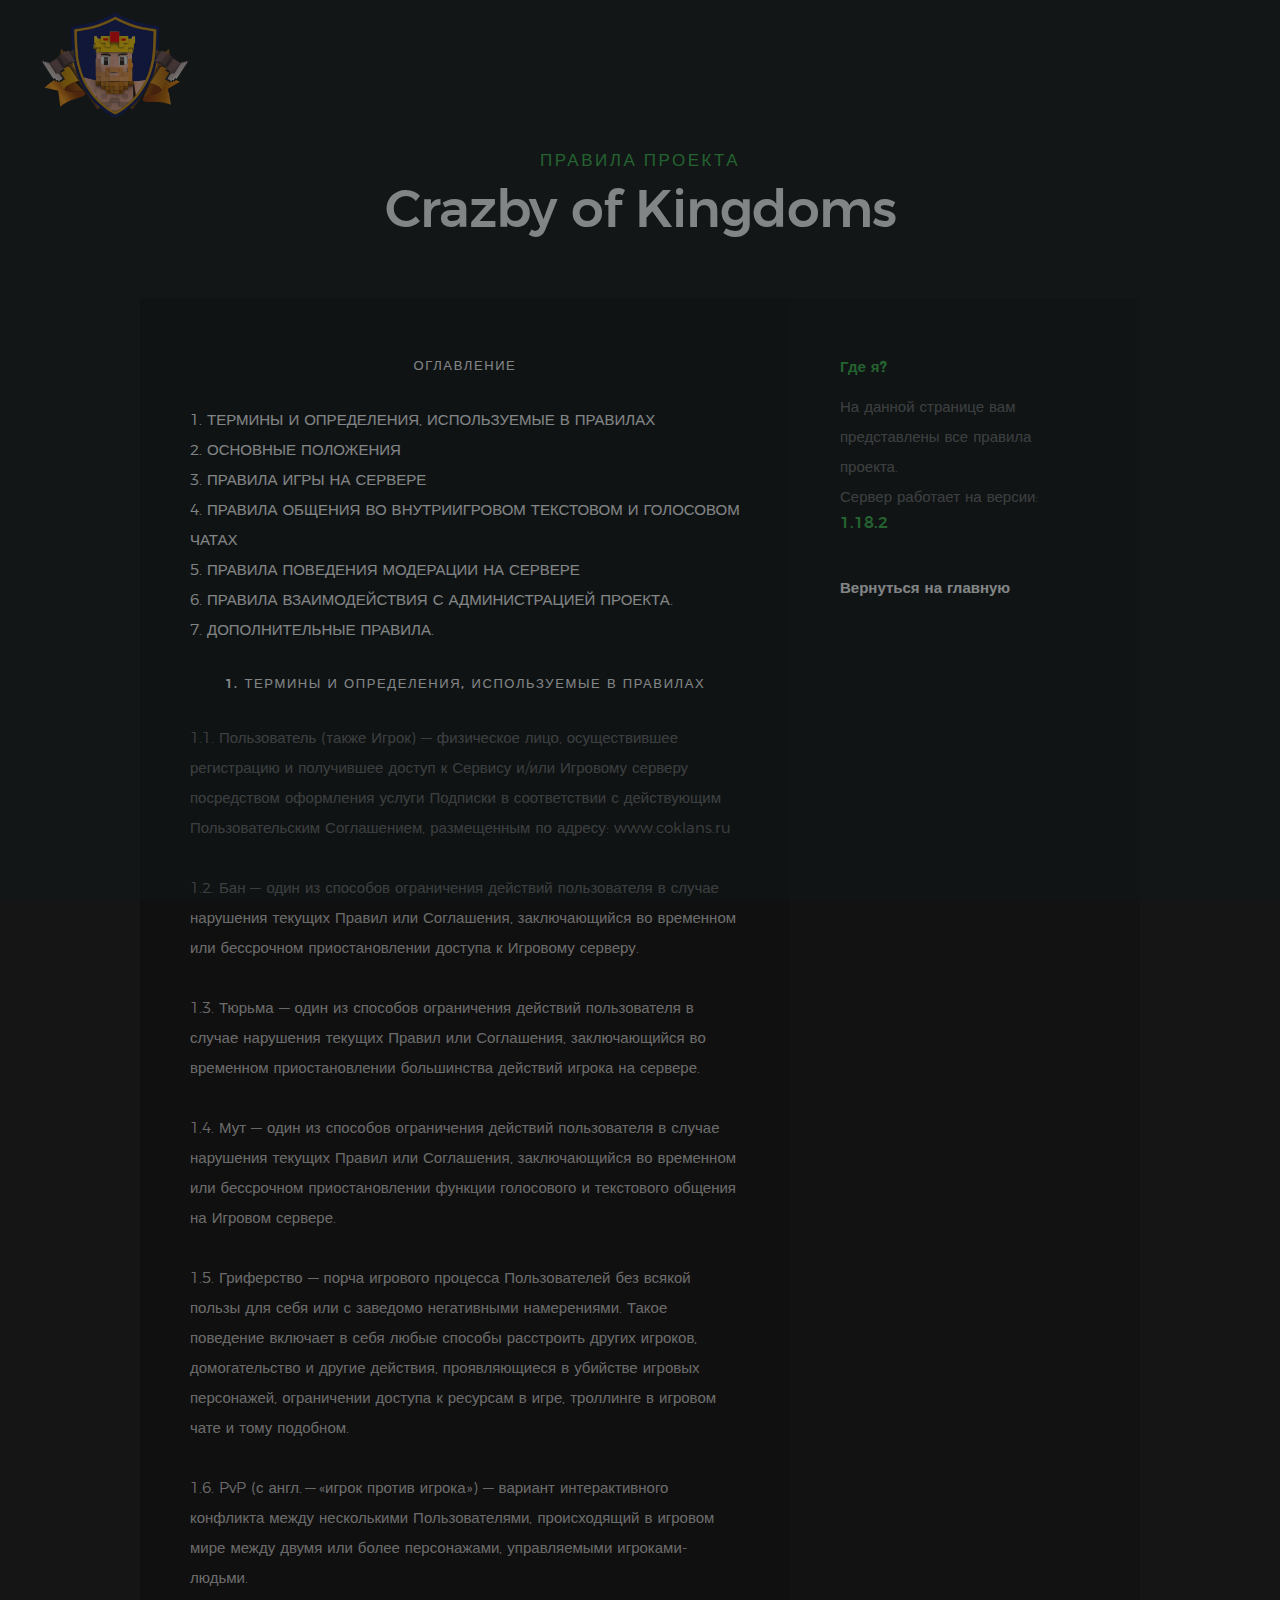
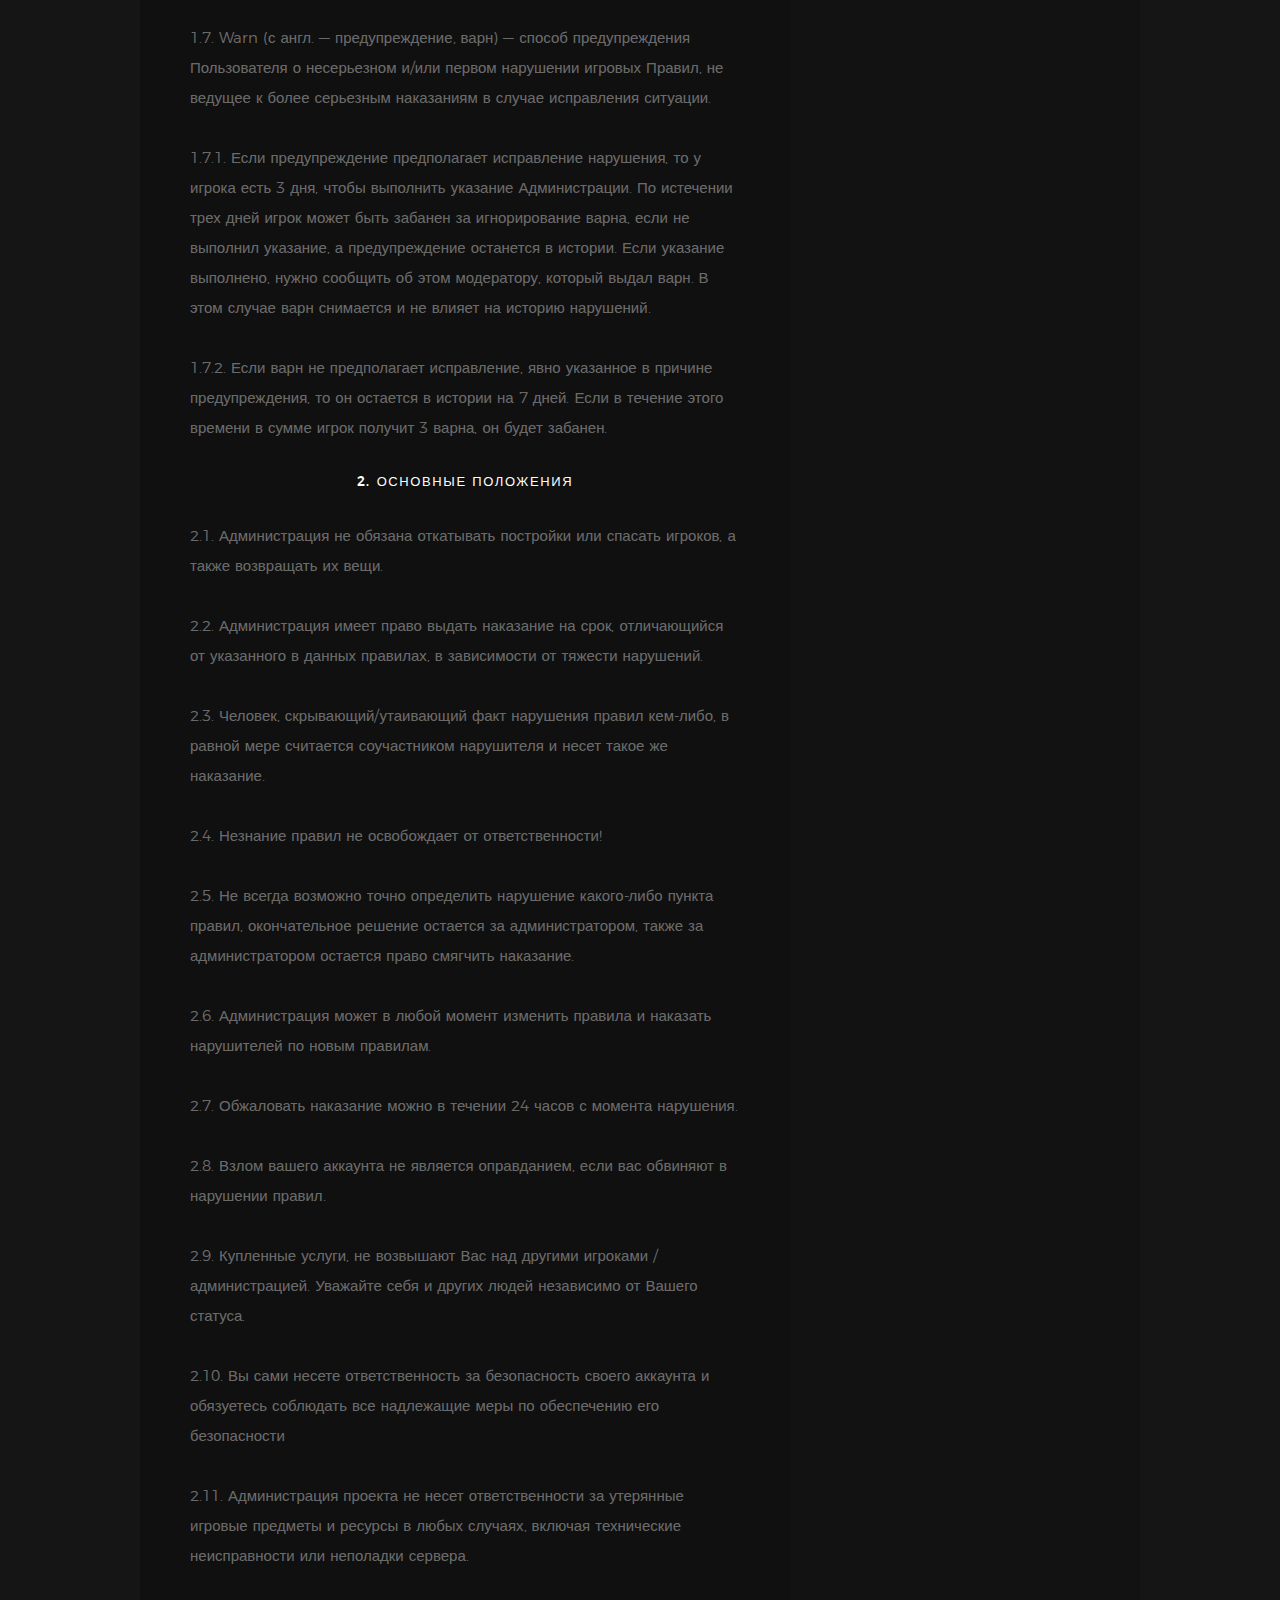
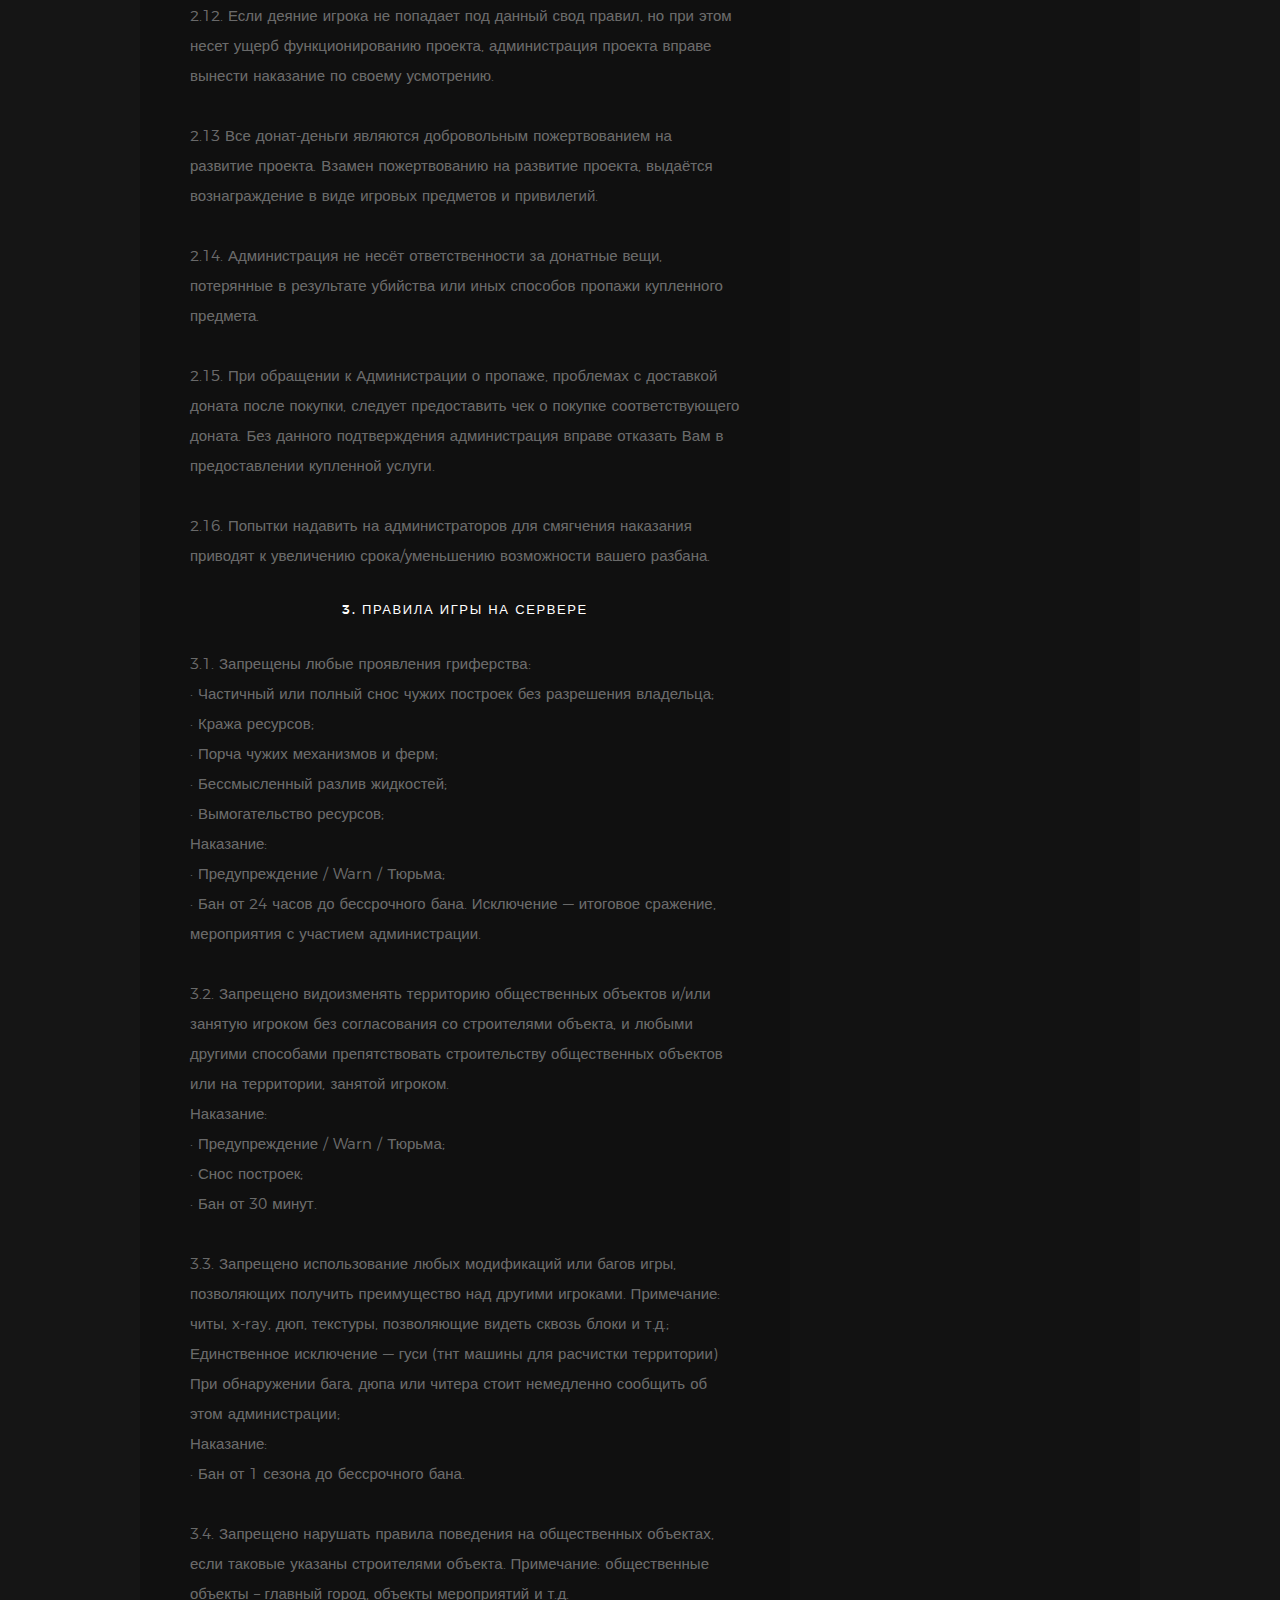
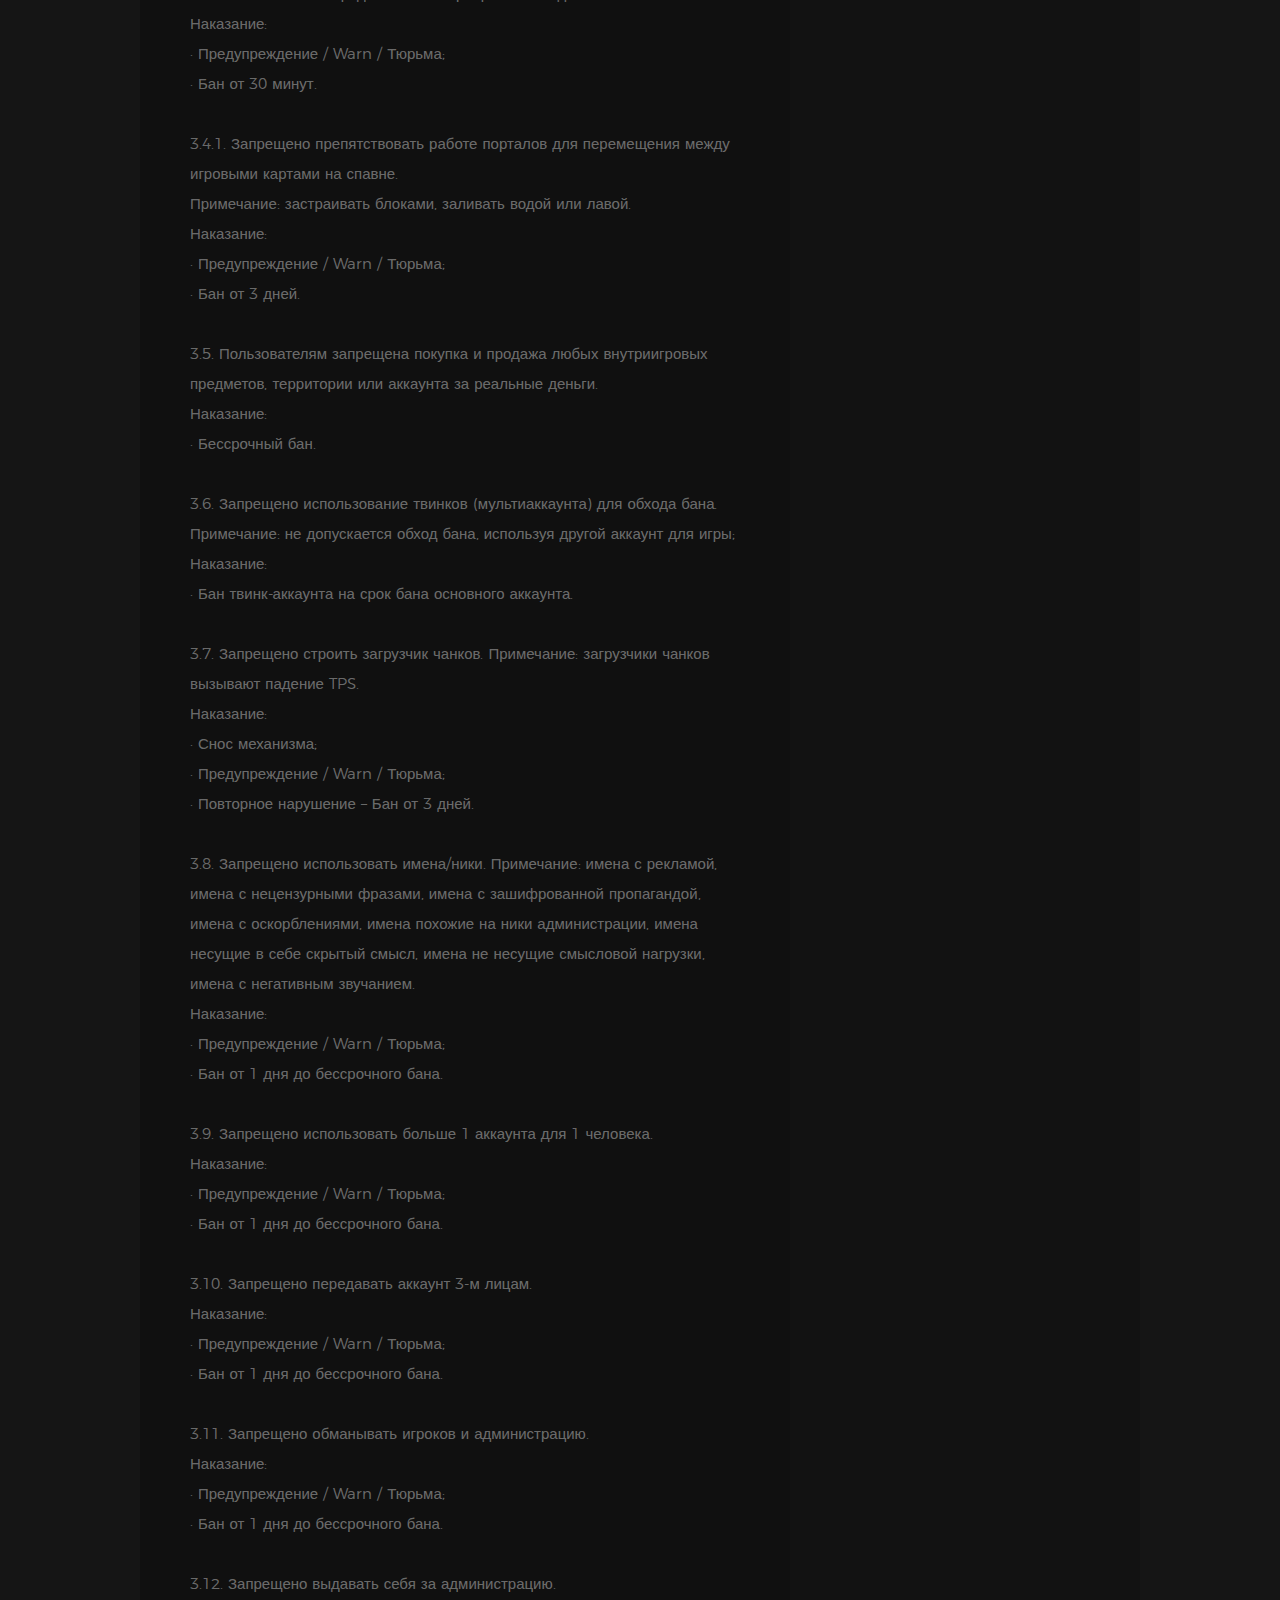
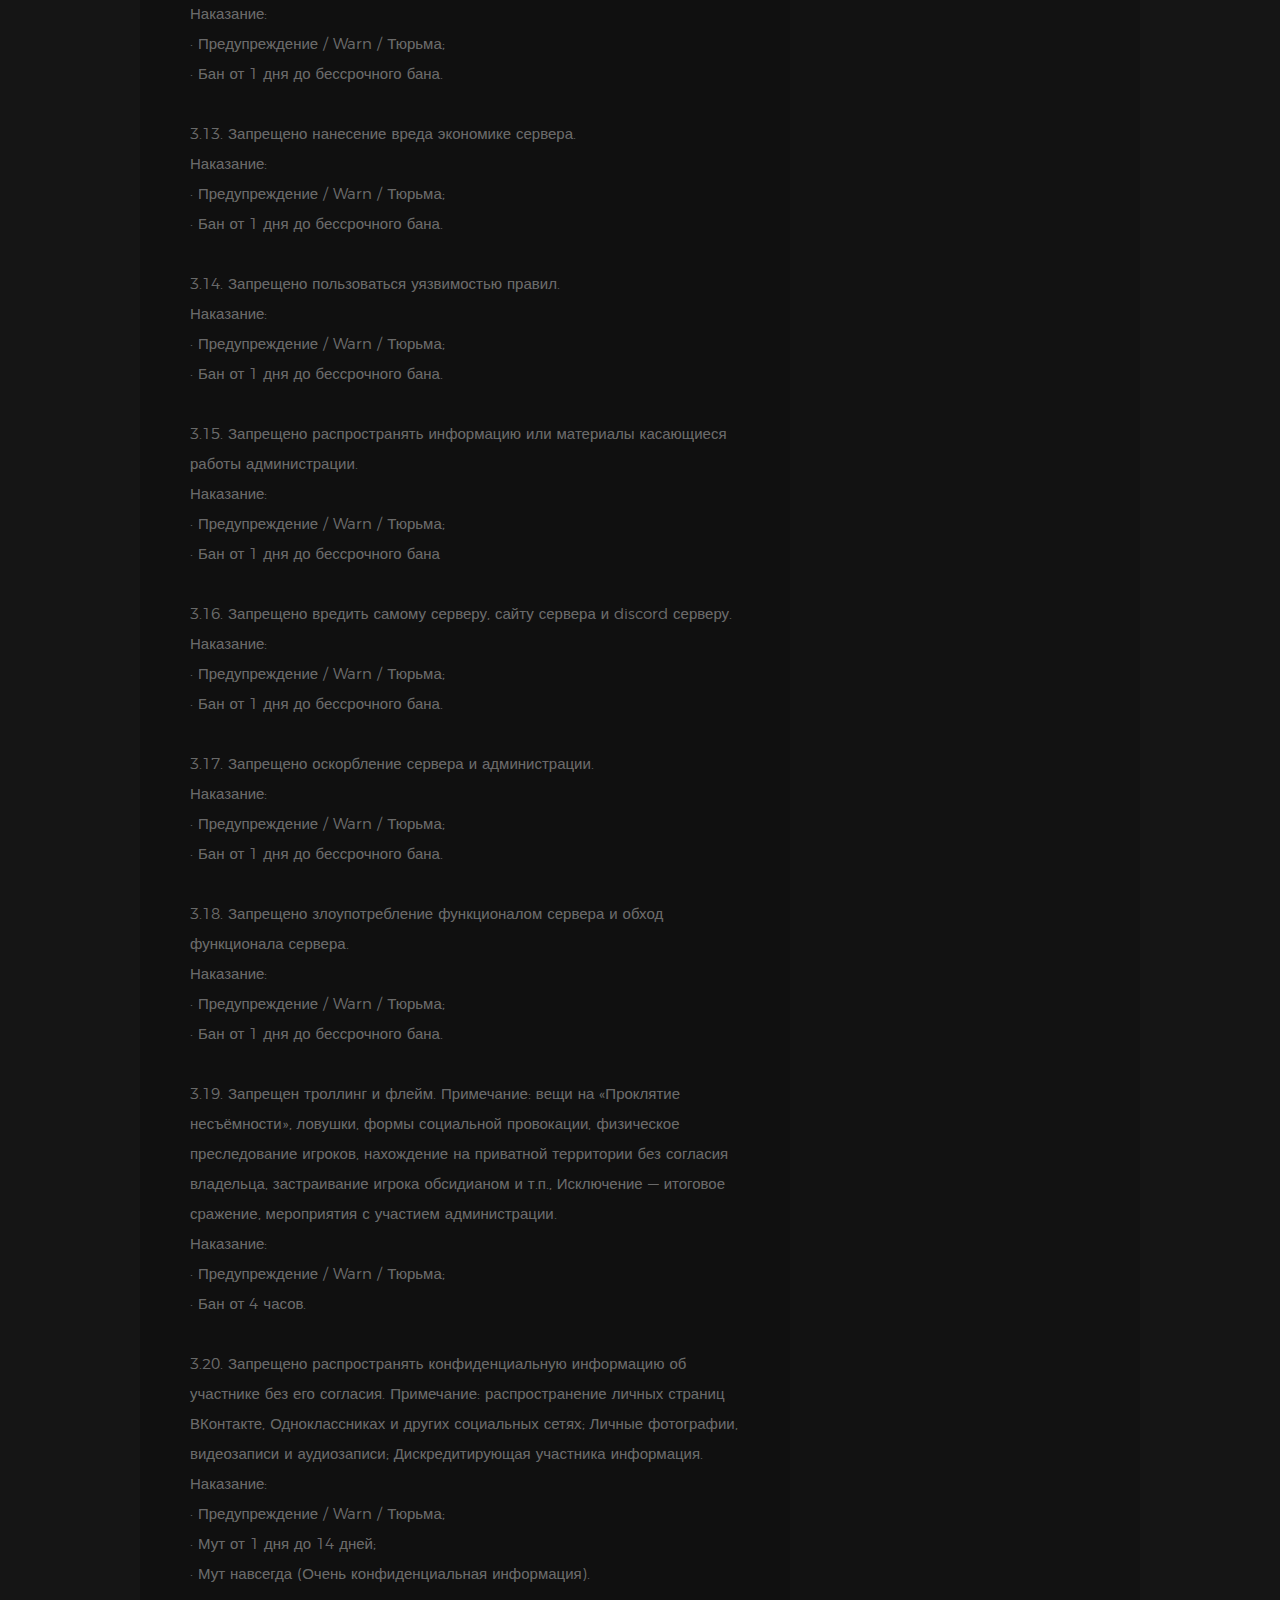
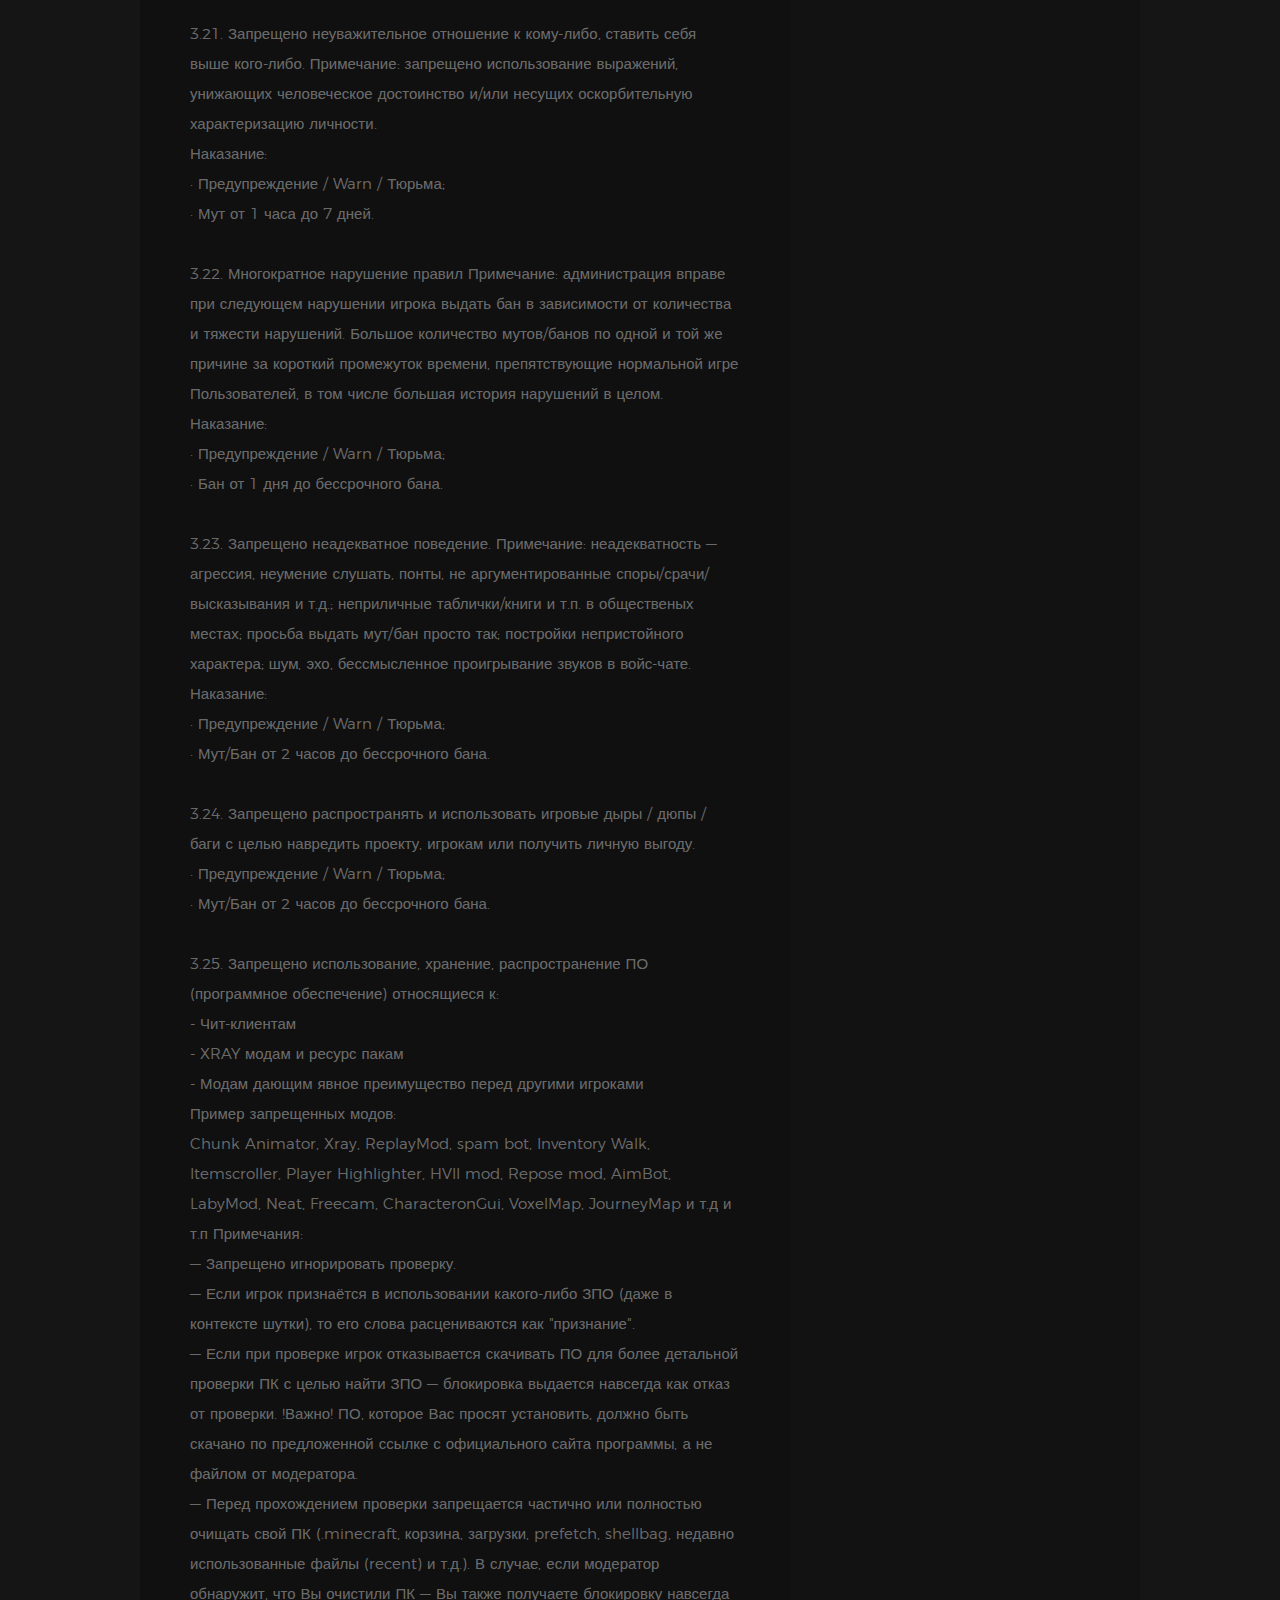
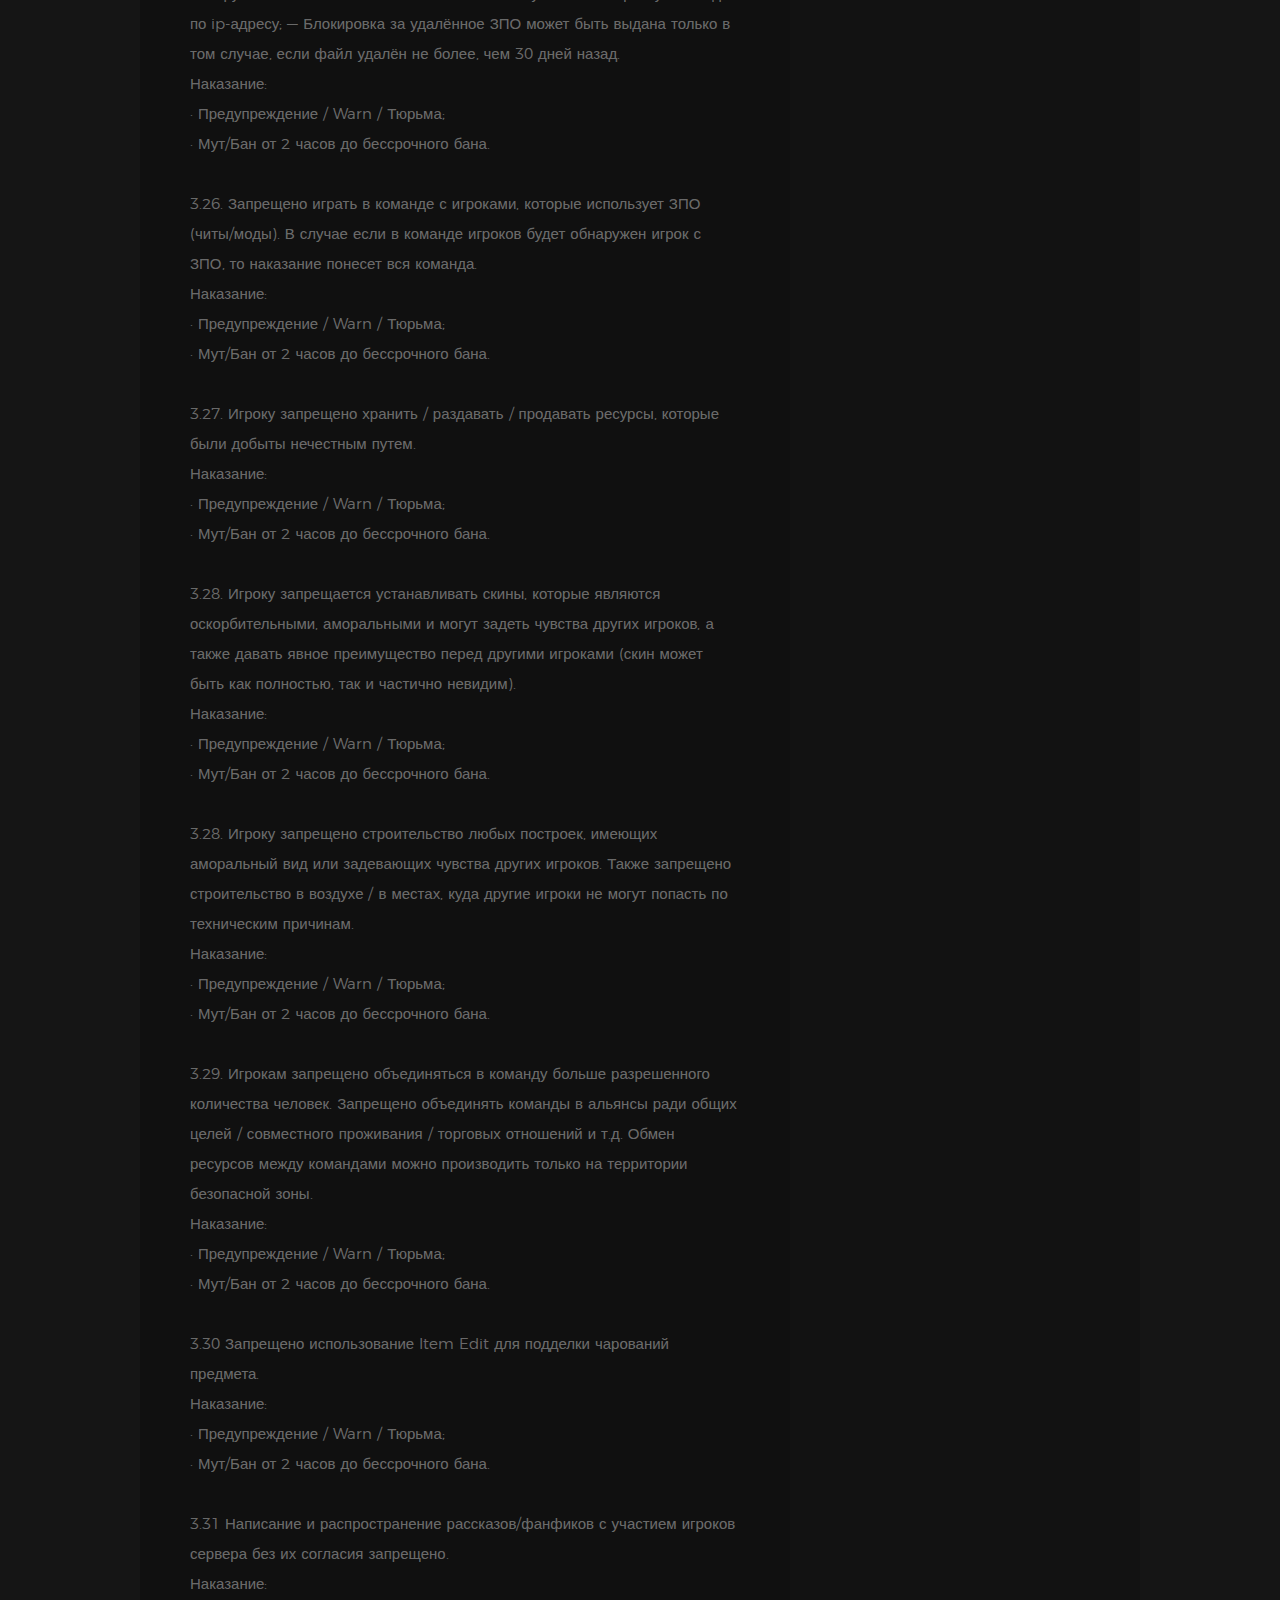
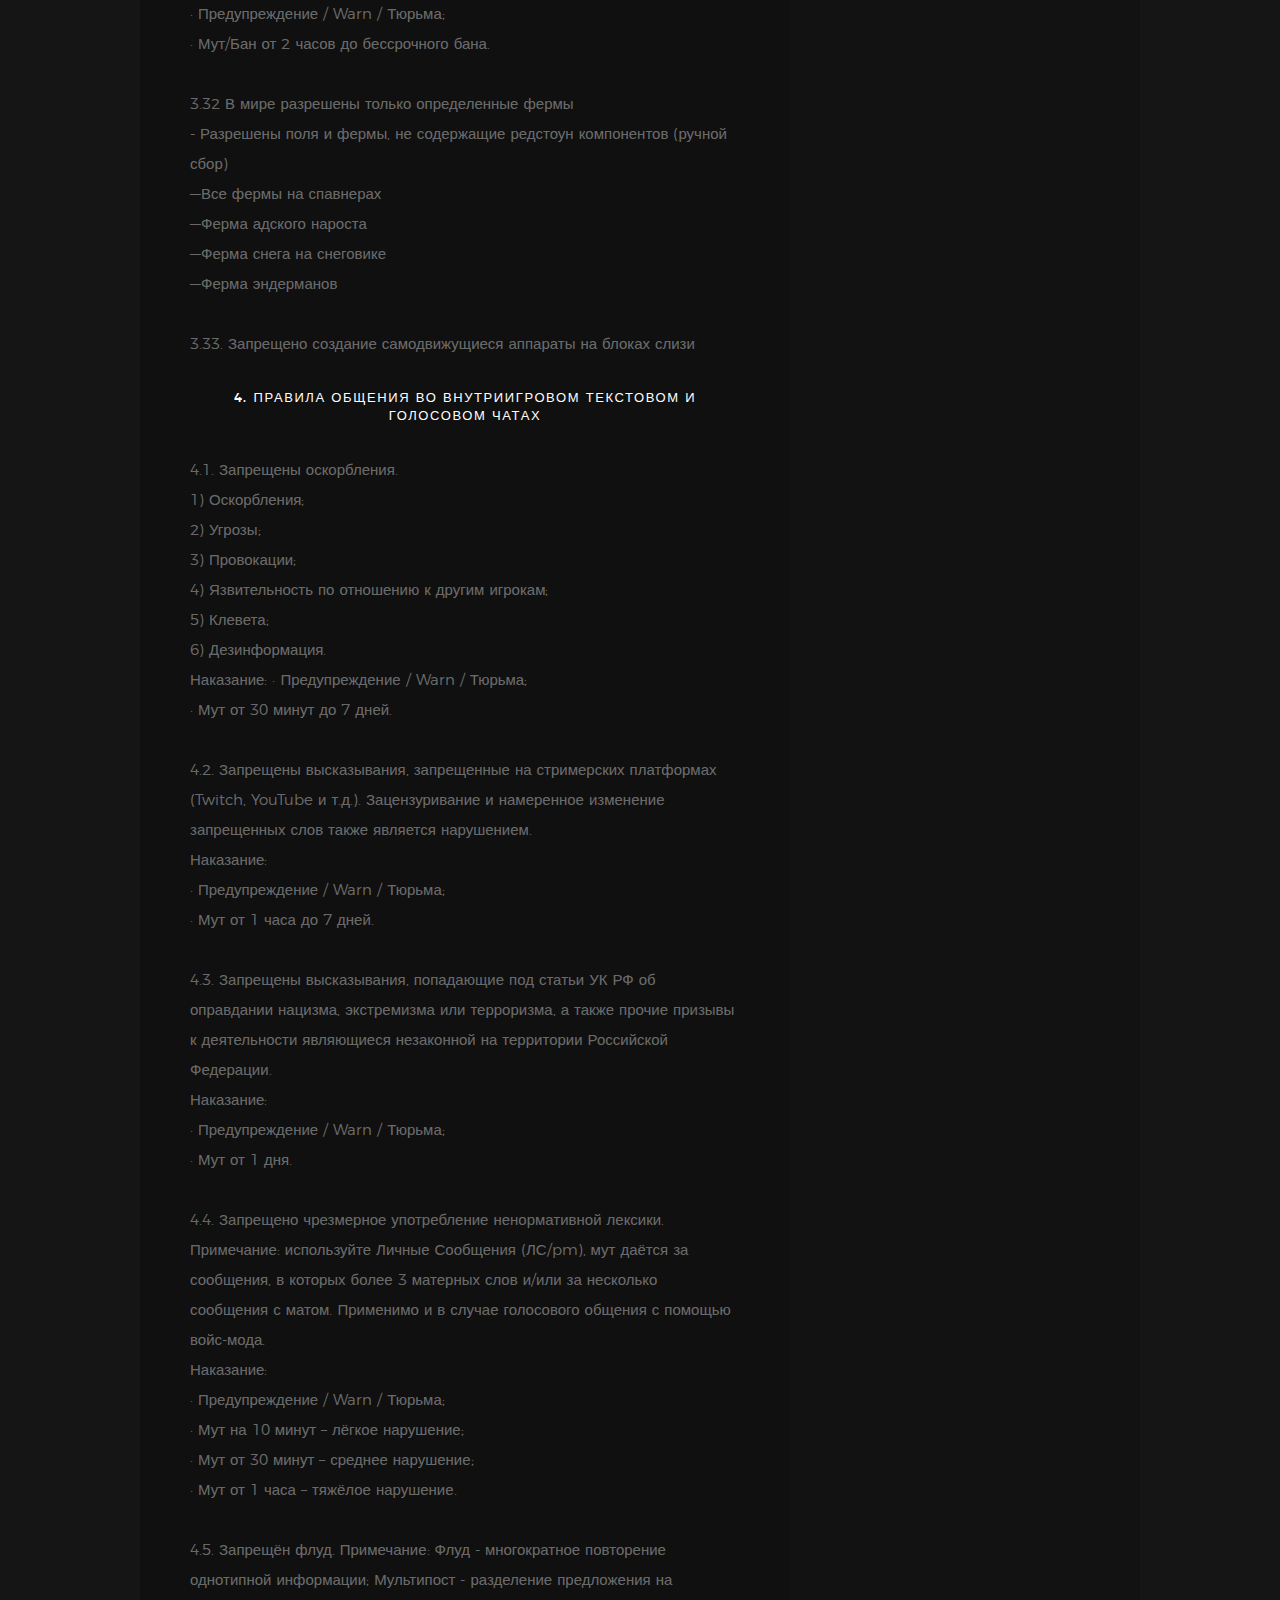
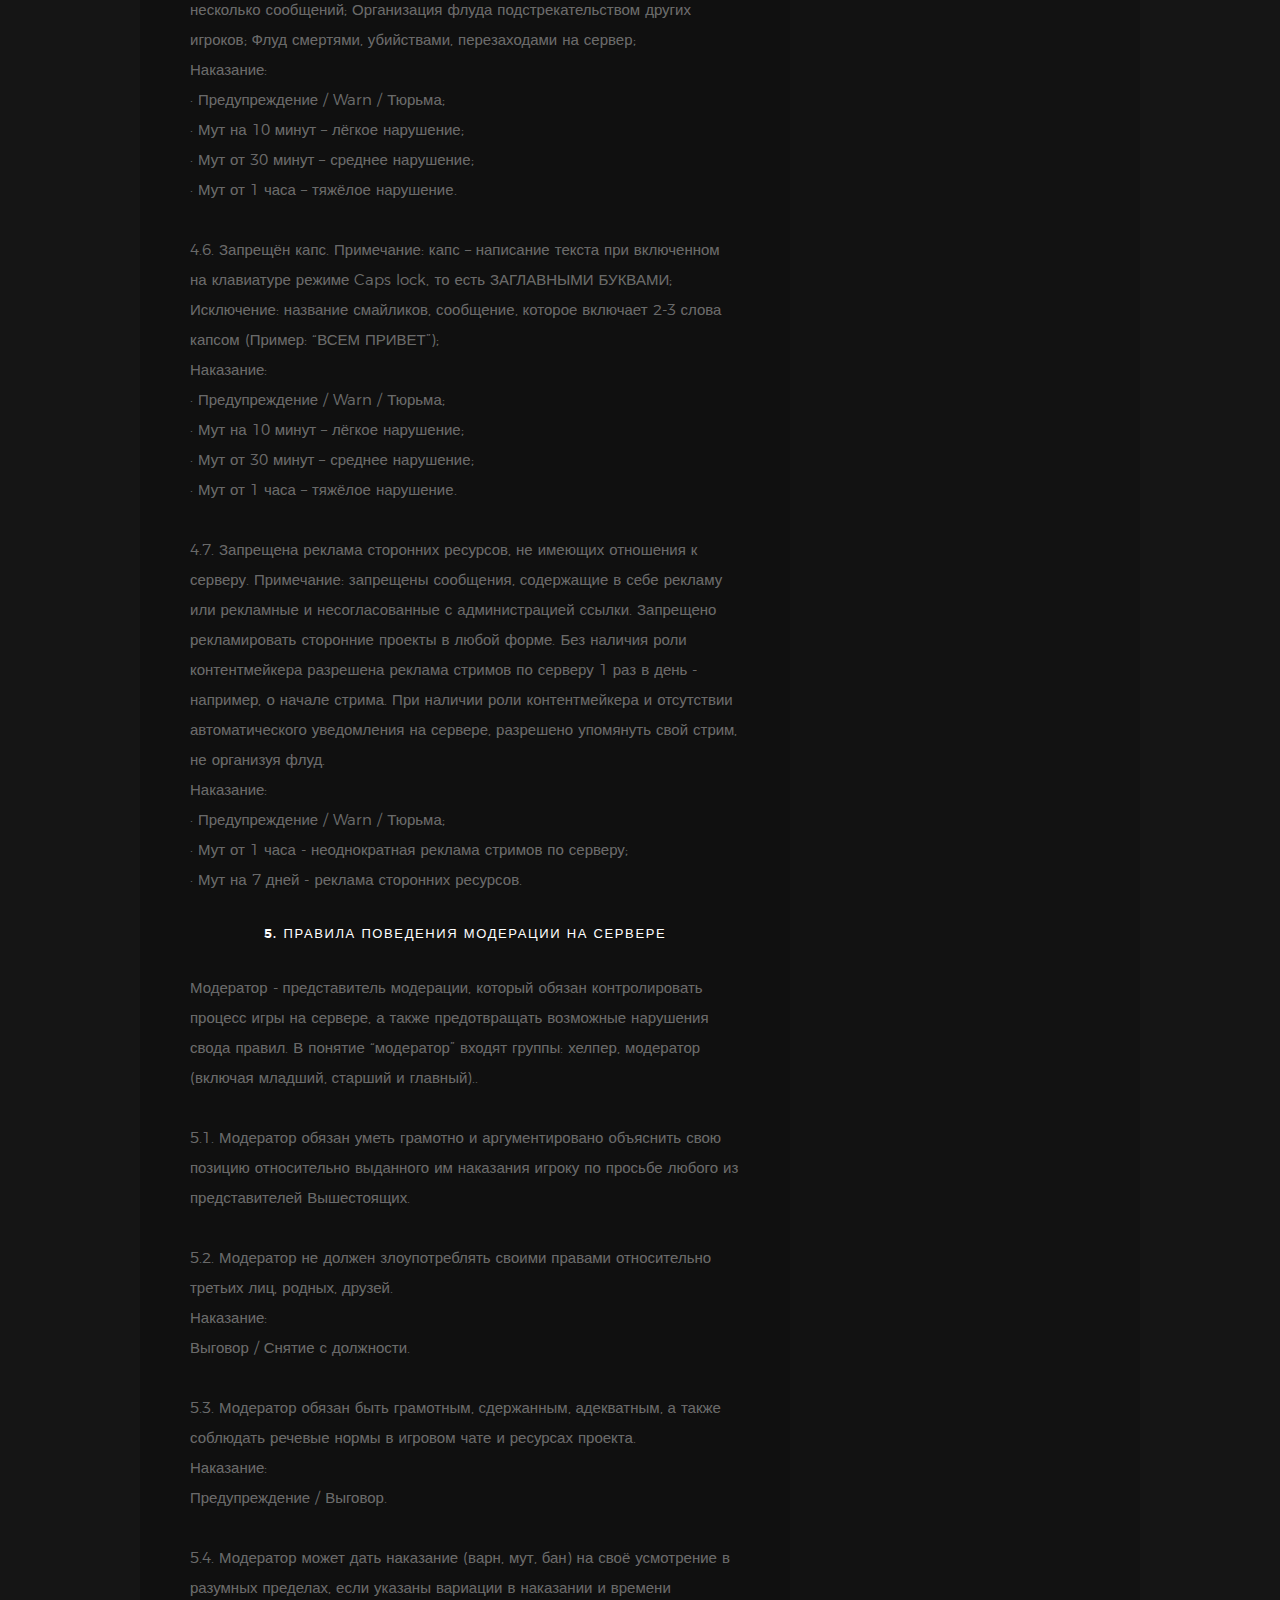
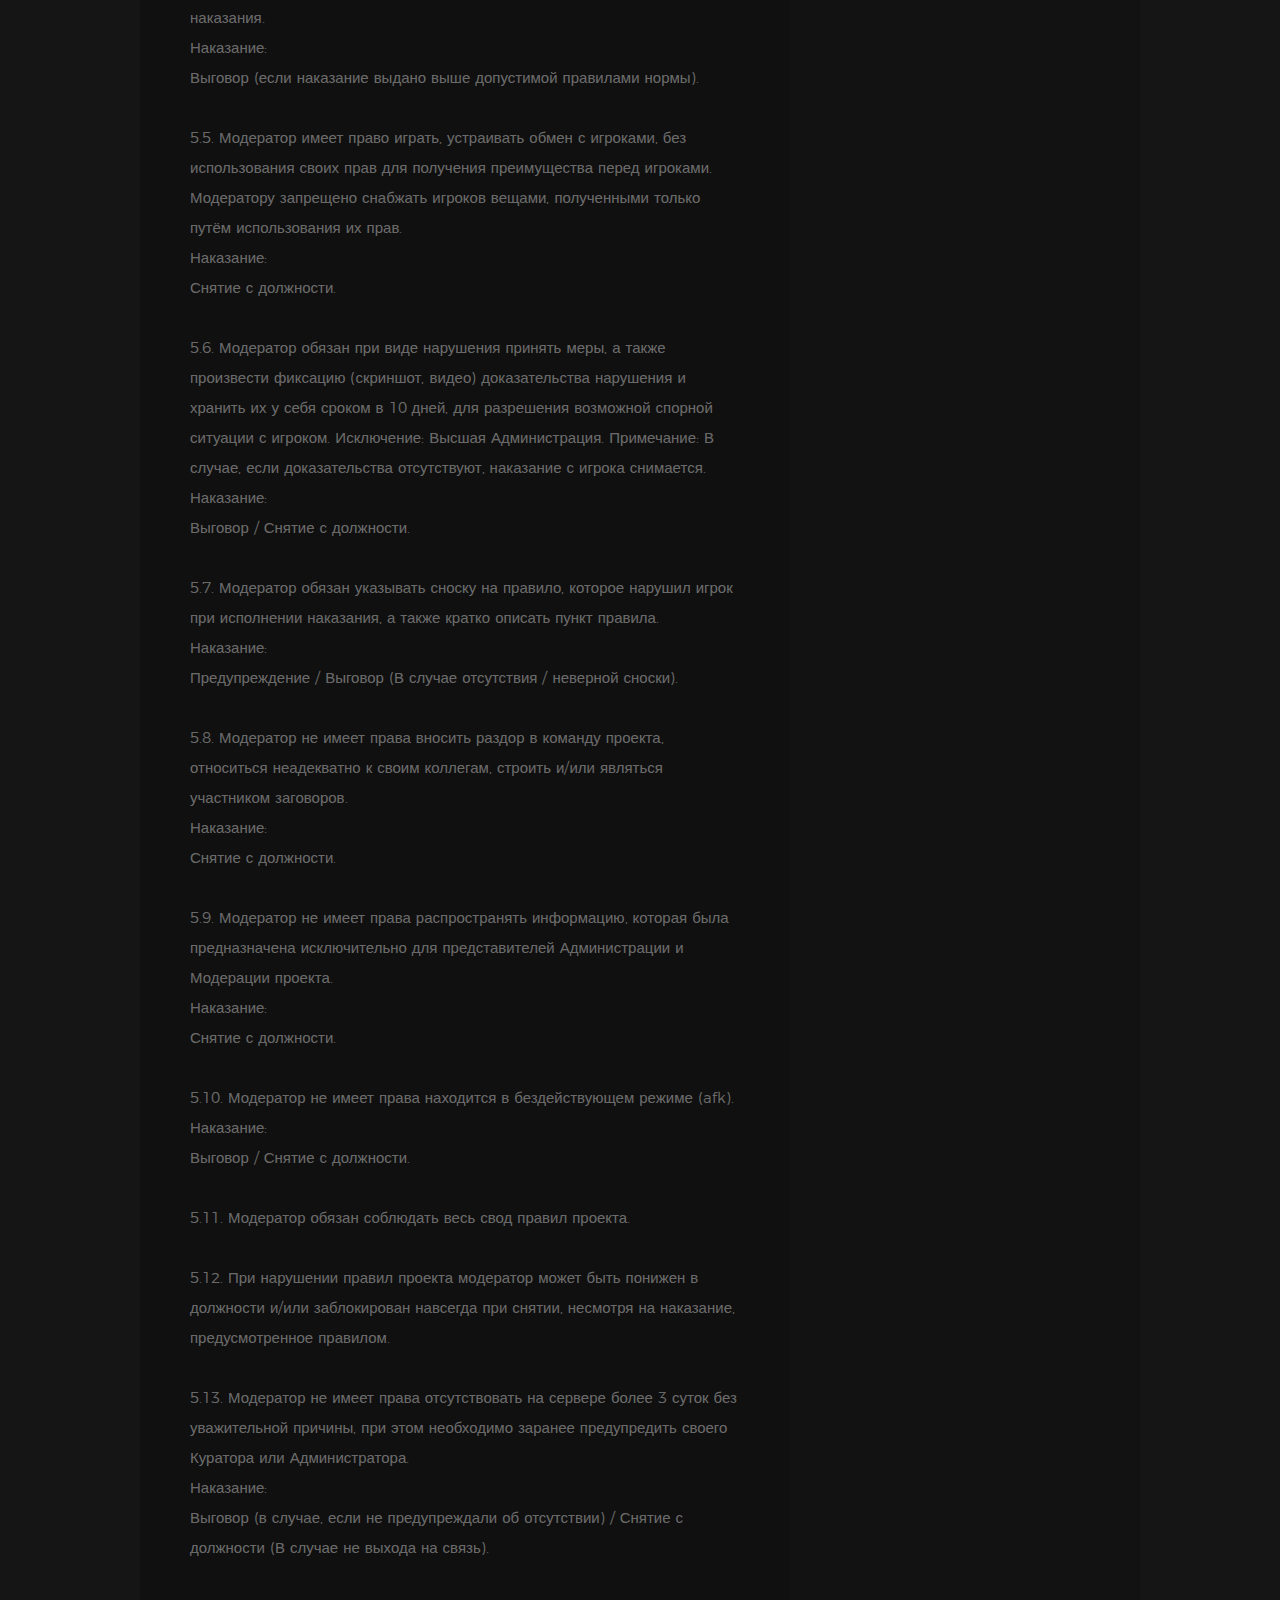
<file: rules.html>
<!DOCTYPE html>
<html class="no-js" lang="ru">
<head>
    <meta charset="utf-8">
    <title>Crazby of Kingdoms || Правила проекта</title>
    <meta name="author" content="DanyaLazorin">
    <meta name="viewport" content="width=device-width, initial-scale=1">
    <meta name="description" content="Crazby of Kingdoms — правила проекта" />
    <meta name="keywords" content="Crazby of Kingdoms, COK, Minecraft, сервер, королевские сражения, кланвар, сервер в Minecraft, 1.18.2." />
    <meta property="og:title" content="Crazby of Kingdoms || Правила проекта">
    <meta property='og:type' content='website' />
    <meta property='og:url' content='https://coklans.ru/' />
  	<meta property='og:description' content='Crazby of Kingdoms — правила проекта' />
    <meta property='og:site_name' content='Crazby of Kingdoms' />
    <meta property='og:locale' content='ru_RU' />
    <!-- CSS GiraffeWeb -->
    <link rel="stylesheet" href="css/base.css">
    <link rel="stylesheet" href="css/vendor.css">
    <link rel="stylesheet" href="css/main.css">
    <!-- Java Script GiraffeWeb -->
    <script src="js/modernizr.js"></script>
    <script src="js/pace.min.js"></script>
    <!-- Favicons GiraffeWeb-->
    <link rel="shortcut icon" href="logonew.png" type="image/x-icon">
    <link rel="icon" href="logonew.png" type="image/x-icon">
</head>
<body id="top">
    <header class="s-header">

        <div class="header-logo">
            <a class="site-logo" href="../">
                <img src="logonew.png" alt="Logo">
            </a>
        </div>

    </header>
   
    <section id="contact" class="s-contact_new">

        <div class="overlay"></div>
        

        <div class="row section-header" data-aos="fade-up">
            <div class="col-full">
                <h3 class="subhead">ПРАВИЛА ПРОЕКТА</h3>
                <h1 class="display-2 display-2--light">Crazby of Kingdoms</h1>
            </div>
        </div>

        <div class="row contact-content" data-aos="fade-up">
            
            <div class="contact-primary">
                <h3 class="h6" style='text-align: center;'>ОГЛАВЛЕНИЕ</h3>
                  <p style='color:white;'>
                      <a href='#first' style='color:white;'>1. ТЕРМИНЫ И ОПРЕДЕЛЕНИЯ, ИСПОЛЬЗУЕМЫЕ В ПРАВИЛАХ</a> <br>
<a href='#second' style='color:white;'>2. ОСНОВНЫЕ ПОЛОЖЕНИЯ</a> <br>
<a href='#three' style='color:white;'>3. ПРАВИЛА ИГРЫ НА СЕРВЕРЕ</a> <br>
<a href='#fourth' style='color:white;'>4. ПРАВИЛА ОБЩЕНИЯ ВО ВНУТРИИГРОВОМ ТЕКСТОВОМ И ГОЛОСОВОМ ЧАТАХ</a> <br>
<a href='#five' style='color:white;'>5. ПРАВИЛА ПОВЕДЕНИЯ МОДЕРАЦИИ НА СЕРВЕРЕ</a> <br>
<a href='#six' style='color:white;'>6. ПРАВИЛА ВЗАИМОДЕЙСТВИЯ С АДМИНИСТРАЦИЕЙ ПРОЕКТА.</a><br>
<a href='#seven' style='color:white;'>7. ДОПОЛНИТЕЛЬНЫЕ ПРАВИЛА.</a>
</p>
                <h3 class="h6" style='text-align: center;' id='first'>1. Термины и определения, используемые в Правилах</h3>
               <p>1.1. Пользователь (также Игрок) — физическое лицо, осуществившее регистрацию и получившее доступ к Сервису и/или Игровому серверу посредством оформления услуги Подписки в соответствии с действующим Пользовательским Соглашением, размещенным по адресу: www.coklans.ru  </p>
               <p>1.2. Бан — один из способов ограничения действий пользователя в случае нарушения текущих Правил или Соглашения, заключающийся во временном или бессрочном приостановлении доступа к Игровому серверу.</p>
               <p>1.3. Тюрьма — один из способов ограничения действий пользователя в случае нарушения текущих Правил или Соглашения, заключающийся во временном приостановлении большинства действий игрока на сервере.</p>
               <p>1.4. Мут — один из способов ограничения действий пользователя в случае нарушения текущих Правил или Соглашения, заключающийся во временном или бессрочном приостановлении функции голосового и текстового общения на Игровом сервере.</p>
                <p>1.5. Гриферство — порча игрового процесса Пользователей без всякой пользы для себя или с заведомо негативными намерениями. Такое поведение включает в себя любые способы расстроить других игроков, домогательство и другие действия, проявляющиеся в убийстве игровых персонажей, ограничении доступа к ресурсам в игре, троллинге в игровом чате и тому подобном.</p>
                <p>1.6. PvP (с англ. — «игрок против игрока») — вариант интерактивного конфликта между несколькими Пользователями, происходящий в игровом мире между двумя или более персонажами, управляемыми игроками-людьми.</p>
                <p>1.7. Warn (с англ. — предупреждение, варн) — способ предупреждения Пользователя о несерьезном и/или первом нарушении игровых Правил, не ведущее к более серьезным наказаниям в случае исправления ситуации.</p>
                <p>1.7.1. Если предупреждение предполагает исправление нарушения, то у игрока есть 3 дня, чтобы выполнить указание Администрации. По истечении трех дней игрок может быть забанен за игнорирование варна, если не выполнил указание, а предупреждение останется в истории. Если указание выполнено, нужно сообщить об этом модератору, который выдал варн. В этом случае варн снимается и не влияет на историю нарушений.</p>
                <p>1.7.2. Если варн не предполагает исправление, явно указанное в причине предупреждения, то он остается в истории на 7 дней. Если в течение этого времени в сумме игрок получит 3 варна, он будет забанен.</p>
                <h3 class="h6" style='text-align: center;' id='second'>2. Основные положения</h3>
                <p>2.1. Администрация не обязана откатывать постройки или спасать игроков, а также возвращать их вещи.</p>
                <p>2.2. Администрация имеет право выдать наказание на срок, отличающийся от указанного в данных правилах, в зависимости от тяжести нарушений.</p>
                <p>2.3. Человек, скрывающий/утаивающий факт нарушения правил кем-либо, в равной мере считается соучастником нарушителя и несет такое же наказание.</p>
                <p>2.4. Незнание правил не освобождает от ответственности!</p>
                <p>2.5. Не всегда возможно точно определить нарушение какого-либо пункта правил, окончательное решение остается за администратором, также за администратором остается право смягчить наказание.</p>
                <p>2.6. Администрация может в любой момент изменить правила и наказать нарушителей по новым правилам.</p>
                <p>2.7. Обжаловать наказание можно в течении 24 часов с момента нарушения.</p>
                <p>2.8. Взлом вашего аккаунта не является оправданием, если вас обвиняют в нарушении правил.</p>
                <p>2.9. Купленные услуги, не возвышают Вас над другими игроками / администрацией. Уважайте себя и других людей независимо от Вашего статуса.</p>
                <p>2.10. Вы сами несете ответственность за безопасность своего аккаунта и обязуетесь соблюдать все надлежащие меры по обеспечению его безопасности</p>
                <p>2.11. Администрация проекта не несет ответственности за утерянные игровые предметы и ресурсы в любых случаях, включая технические неисправности или неполадки сервера. </p>
                <p>2.12. Если деяние игрока не попадает под данный свод правил, но при этом несет ущерб функционированию проекта, администрация проекта вправе вынести наказание по своему усмотрению. </p>
                <p>2.13 Все донат-деньги являются добровольным пожертвованием на развитие проекта. Взамен пожертвованию на развитие проекта, выдаётся вознаграждение в виде игровых предметов и привилегий.</p>
                <p>2.14. Администрация не несёт ответственности за донатные вещи, потерянные в результате убийства или иных способов пропажи купленного предмета.</p>
                <p>2.15. При обращении к Администрации о пропаже, проблемах с доставкой доната после покупки, следует предоставить чек о покупке соответствующего доната. Без данного подтверждения администрация вправе отказать Вам в предоставлении купленной услуги.</p>
                <p>2.16. Попытки надавить на администраторов для смягчения наказания приводят к увеличению срока/уменьшению возможности вашего разбана.</p>
                <h3 class="h6" style='text-align: center;' id='three'>3. Правила игры на сервере</h3>
                <p>3.1. Запрещены любые проявления гриферства:<br>
· Частичный или полный снос чужих построек без разрешения владельца;<br>
· Кража ресурсов;<br>
· Порча чужих механизмов и ферм;<br>
· Бессмысленный разлив жидкостей;<br>
· Вымогательство ресурсов;<br>
Наказание:<br>
· Предупреждение / Warn / Тюрьма;<br>
· Бан от 24 часов до бессрочного бана. Исключение — итоговое сражение, мероприятия с участием администрации.</p>
<p>3.2. Запрещено видоизменять территорию общественных объектов и/или занятую игроком без согласования со строителями объекта, и любыми другими способами препятствовать строительству общественных объектов или на территории, занятой игроком.<br>
Наказание:<br>
· Предупреждение / Warn / Тюрьма;<br>
· Снос построек;<br>
· Бан от 30 минут.</p>
                
                
<p>3.3. Запрещено использование любых модификаций или багов игры, позволяющих получить преимущество над другими игроками.
Примечание: читы, x-ray, дюп, текстуры, позволяющие видеть сквозь блоки и т.д.; Единственное исключение — гуси (тнт машины для расчистки территории)
При обнаружении бага, дюпа или читера стоит немедленно сообщить об этом администрации;<br>Наказание:<br>
· Бан от 1 сезона до бессрочного бана.</p>
                
<p>3.4. Запрещено нарушать правила поведения на общественных объектах, если таковые указаны строителями объекта.
Примечание: общественные объекты – главный город, объекты мероприятий и т.д. <br>
Наказание:<br>
· Предупреждение / Warn / Тюрьма;<br>
· Бан от 30 минут.</p>
                
<p>3.4.1. Запрещено препятствовать работе порталов для перемещения между игровыми картами на спавне.<br>
Примечание: застраивать блоками, заливать водой или лавой.<br>
Наказание:<br>
· Предупреждение / Warn / Тюрьма;<br>
· Бан от 3 дней.</p>
                
<p>3.5. Пользователям запрещена покупка и продажа любых внутриигровых предметов, территории или аккаунта за реальные деньги.<br>
Наказание:<br>
· Бессрочный бан.</p>
                
<p>3.6. Запрещено использование твинков (мультиаккаунта) для обхода бана.
Примечание: не допускается обход бана, используя другой аккаунт для игры;
<br>
Наказание:<br>
· Бан твинк-аккаунта на срок бана основного аккаунта.</p>
                
<p>3.7. Запрещено строить загрузчик чанков.
Примечание: загрузчики чанков вызывают падение TPS.<br>
Наказание:<br>
· Снос механизма;<br>
· Предупреждение / Warn / Тюрьма;<br>
· Повторное нарушение – Бан от 3 дней.</p>
                
<p>3.8. Запрещено использовать имена/ники. Примечание: имена с рекламой, имена с нецензурными фразами, имена с зашифрованной пропагандой, имена с оскорблениями, имена похожие на ники администрации, имена несущие в себе скрытый смысл, имена не несущие смысловой нагрузки, имена с негативным звучанием.<br> 
Наказание:<br>
· Предупреждение / Warn / Тюрьма;<br>
· Бан от 1 дня до бессрочного бана.</p>

<p>3.9. Запрещено использовать больше 1 аккаунта для 1 человека.<br> 
Наказание:<br>
· Предупреждение / Warn / Тюрьма;<br>
· Бан от 1 дня до бессрочного бана.</p>

<p>3.10. Запрещено передавать аккаунт 3-м лицам. <br>Наказание:<br>
· Предупреждение / Warn / Тюрьма;<br>
· Бан от 1 дня до бессрочного бана.</p>

<p>3.11. Запрещено обманывать игроков и администрацию.<br> 
Наказание:<br>
· Предупреждение / Warn / Тюрьма;<br>
· Бан от 1 дня до бессрочного бана.</p>

<p>3.12. Запрещено выдавать себя за администрацию.<br> 
Наказание:<br>
· Предупреждение / Warn / Тюрьма;<br>
· Бан от 1 дня до бессрочного бана.</p>

<p>3.13. Запрещено нанесение вреда экономике сервера.
<br> Наказание:<br>
· Предупреждение / Warn / Тюрьма;<br>
· Бан от 1 дня до бессрочного бана.</p>

<p>3.14. Запрещено пользоваться уязвимостью правил. 
<br>Наказание:<br>
· Предупреждение / Warn / Тюрьма;<br>
· Бан от 1 дня до бессрочного бана.</p>
                
<p>3.15. Запрещено распространять информацию или материалы касающиеся работы администрации. 
<br>Наказание:<br>
· Предупреждение / Warn / Тюрьма;<br>
· Бан от 1 дня до бессрочного бана</p>
                
 <p>3.16. Запрещено вредить самому серверу, сайту сервера и discord серверу.<br> 
 Наказание:<br>
· Предупреждение / Warn / Тюрьма;<br>
· Бан от 1 дня до бессрочного бана.</p>
                
 <p>3.17. Запрещено оскорбление сервера и администрации. <br>
 Наказание:<br>
· Предупреждение / Warn / Тюрьма;<br>
· Бан от 1 дня до бессрочного бана.</p>
   
 <p>3.18. Запрещено злоупотребление функционалом сервера и обход функционала сервера. <br>Наказание:<br>
· Предупреждение / Warn / Тюрьма;<br>
· Бан от 1 дня до бессрочного бана.</p>
 
                
<p>3.19. Запрещен троллинг и флейм.
Примечание: вещи на «Проклятие несъёмности», ловушки, формы социальной провокации, физическое преследование игроков, нахождение на приватной территории без согласия владельца, застраивание игрока обсидианом и т.п.,
Исключение — итоговое сражение, мероприятия с участием администрации.<br> Наказание:<br>
· Предупреждение / Warn / Тюрьма;<br>
· Бан от 4 часов.</p>
                
<p>3.20. Запрещено распространять конфиденциальную информацию об участнике без его согласия.
Примечание: распространение личных страниц ВКонтакте, Одноклассниках и других социальных сетях; Личные фотографии, видеозаписи и аудиозаписи; Дискредитирующая участника информация.
<br>
Наказание:<br>
· Предупреждение / Warn / Тюрьма;<br>
· Мут от 1 дня до 14 дней;<br>
· Мут навсегда (Очень конфиденциальная информация).</p>
                
<p>3.21. Запрещено неуважительное отношение к кому-либо, ставить себя выше кого-либо.
Примечание: запрещено использование выражений, унижающих человеческое достоинство и/или несущих оскорбительную характеризацию личности.<br>
Наказание:<br>
· Предупреждение / Warn / Тюрьма;<br>
· Мут от 1 часа до 7 дней.</p>
                
<p>3.22. Многократное нарушение правил
Примечание: администрация вправе при следующем нарушении игрока выдать бан в зависимости от количества и тяжести нарушений. Большое количество мутов/банов по одной и той же причине за короткий промежуток времени, препятствующие нормальной игре Пользователей, в том числе большая история нарушений в целом.
<br>
Наказание:<br>
· Предупреждение / Warn / Тюрьма;<br>
· Бан от 1 дня до бессрочного бана.</p>

<p>3.23. Запрещено неадекватное поведение.
Примечание: неадекватность — агрессия, неумение слушать, понты, не аргументированные споры/срачи/высказывания и т.д.; неприличные таблички/книги и т.п. в общественых местах; просьба выдать мут/бан просто так; постройки непристойного характера; шум, эхо, бессмысленное проигрывание звуков в войс-чате.<br> 
Наказание:<br>
· Предупреждение / Warn / Тюрьма;<br>
· Мут/Бан от 2 часов до бессрочного бана.</p>
<p>3.24. Запрещено распространять и использовать игровые дыры / дюпы / баги с целью навредить проекту, игрокам или получить личную выгоду.<br>
· Предупреждение / Warn / Тюрьма;<br>
· Мут/Бан от 2 часов до бессрочного бана.
</p>
                
<p>3.25. Запрещено использование, хранение, распространение ПО (программное обеспечение) относящиеся к:<br>
- Чит-клиентам<br>
- XRAY модам и ресурс пакам<br>
- Модам дающим явное преимущество перед другими игроками<br>
Пример запрещенных модов:<br>
Chunk Animator, Xray, ReplayMod, spam bot, Inventory Walk, Itemscroller, Player Highlighter, HVII mod, Repose mod, AimBot, LabyMod, Neat, Freecam, CharacteronGui, VoxelMap, JourneyMap и т.д и т.п
Примечания: <br>
— Запрещено игнорировать проверку.<br>
— Если игрок признаётся в использовании какого-либо ЗПО (даже в контексте шутки), то его слова расцениваются как "признание". <br>
— Если при проверке игрок отказывается скачивать ПО для более детальной проверки ПК с целью найти ЗПО — блокировка выдается навсегда как отказ от проверки. !Важно! ПО, которое Вас просят установить, должно быть скачано по предложенной ссылке с официального сайта программы, а не файлом от модератора. <br> 
— Перед прохождением проверки запрещается частично или полностью очищать свой ПК (.minecraft, корзина, загрузки, prefetch, shellbag, недавно использованные файлы (recent) и т.д.). В случае, если модератор обнаружит, что Вы очистили ПК — Вы также получаете блокировку навсегда по ip-адресу; — Блокировка за удалённое ЗПО может быть выдана только в том случае, если файл удалён не более, чем 30 дней назад.<br>
Наказание:<br>
· Предупреждение / Warn / Тюрьма;<br>
· Мут/Бан от 2 часов до бессрочного бана.

</p>
                
<p>3.26. Запрещено играть в команде с игроками, которые использует ЗПО (читы/моды). В случае если в команде игроков будет обнаружен игрок с ЗПО, то наказание понесет вся команда. <br>
Наказание:<br>
· Предупреждение / Warn / Тюрьма;<br>
· Мут/Бан от 2 часов до бессрочного бана.
</p>
                
<p>3.27. Игроку запрещено хранить / раздавать / продавать ресурсы, которые были добыты нечестным путем. <br>
Наказание:<br>
· Предупреждение / Warn / Тюрьма;<br>
· Мут/Бан от 2 часов до бессрочного бана.
</p>
                
<p>3.28. Игроку запрещается устанавливать скины, которые являются оскорбительными, аморальными и могут задеть чувства других игроков, а также давать явное преимущество перед другими игроками (скин может быть как полностью, так и частично невидим).<br>
Наказание:<br>
· Предупреждение / Warn / Тюрьма;<br>
· Мут/Бан от 2 часов до бессрочного бана.
</p>
                
<p>3.28. Игроку запрещено строительство любых построек, имеющих аморальный вид или задевающих чувства других игроков. Также запрещено строительство в воздухе / в местах, куда другие игроки не могут попасть по техническим причинам.<br>
Наказание:<br>
· Предупреждение / Warn / Тюрьма;<br>
· Мут/Бан от 2 часов до бессрочного бана.
</p>
                
<p>3.29. Игрокам запрещено объединяться в команду больше разрешенного количества человек. Запрещено объединять команды в альянсы ради общих целей / совместного проживания / торговых отношений и т.д. Обмен ресурсов между командами можно производить только на территории безопасной зоны.<br>
Наказание:<br>
· Предупреждение / Warn / Тюрьма;<br>
· Мут/Бан от 2 часов до бессрочного бана.<br>
</p>
                
<p>3.30 Запрещено использование Item Edit для подделки чарований предмета.<br>
Наказание:<br>
· Предупреждение / Warn / Тюрьма;<br>
· Мут/Бан от 2 часов до бессрочного бана.<br>
</p>
<p>3.31 Написание и распространение рассказов/фанфиков с участием игроков сервера без их согласия запрещено.<br>
Наказание:<br>
· Предупреждение / Warn / Тюрьма;<br>
· Мут/Бан от 2 часов до бессрочного бана.<br>
</p>
<p>3.32 В мире разрешены только определенные фермы <br>

- Разрешены поля и фермы, не содержащие редстоун компонентов (ручной сбор)<br>
—Все фермы на спавнерах <br>
—Ферма адского нароста<br>
—Ферма снега на снеговике<br>
—Ферма эндерманов<br>
</p>
    
<p> 3.33. Запрещено создание самодвижущиеся аппараты на блоках слизи</p>
    
<h3 class="h6" style='text-align: center;' id='fourth'>4. Правила общения во внутриигровом текстовом и голосовом чатах</h3>
<p>4.1. Запрещены оскорбления.<br>
1) Оскорбления;<br>
2) Угрозы;<br>
3) Провокации;<br>
4) Язвительность по отношению к другим игрокам;<br>
5) Клевета;<br>
6) Дезинформация.
<br> Наказание:
· Предупреждение / Warn / Тюрьма;<br>
· Мут от 30 минут до 7 дней.</p>
                
<p>4.2. Запрещены высказывания, запрещенные на стримерских платформах (Twitch, YouTube и т.д.). Зацензуривание и намеренное изменение запрещенных слов также является нарушением.
<br>
Наказание:<br>
· Предупреждение / Warn / Тюрьма;<br>
· Мут от 1 часа до 7 дней.</p>

<p>4.3. Запрещены высказывания, попадающие под статьи УК РФ об оправдании нацизма, экстремизма или терроризма, а также прочие призывы к деятельности являющиеся незаконной на территории Российской Федерации.
<br>
Наказание:<br>
· Предупреждение / Warn / Тюрьма;<br>
· Мут от 1 дня.</p>
                
<p>4.4. Запрещено чрезмерное употребление ненормативной лексики.
Примечание: используйте Личные Сообщения (ЛС/pm), мут даётся за сообщения, в которых более 3 матерных слов и/или за несколько сообщения с матом. Применимо и в случае голосового общения с помощью войс-мода.
<br>
Наказание:<br>
· Предупреждение / Warn / Тюрьма;<br>
· Мут на 10 минут – лёгкое нарушение;<br>
· Мут от 30 минут – среднее нарушение;<br>
· Мут от 1 часа – тяжёлое нарушение.</p>

<p>4.5. Запрещён флуд.
Примечание: Флуд - многократное повторение однотипной информации; Мультипост - разделение предложения на несколько сообщений; Организация флуда подстрекательством других игроков; Флуд смертями, убийствами, перезаходами на сервер;
<br>
Наказание:<br>
· Предупреждение / Warn / Тюрьма;<br>
· Мут на 10 минут – лёгкое нарушение;<br>
· Мут от 30 минут – среднее нарушение;<br>
· Мут от 1 часа – тяжёлое нарушение.</p>
                
<p>4.6. Запрещён капс.
Примечание: капс – написание текста при включенном на клавиатуре режиме Caps lock, то есть ЗАГЛАВНЫМИ БУКВАМИ;
Исключение: название смайликов, сообщение, которое включает 2-3 слова капсом (Пример: “ВСЕМ ПРИВЕТ”);
<br>
Наказание:<br>
· Предупреждение / Warn / Тюрьма;<br>
· Мут на 10 минут – лёгкое нарушение;<br>
· Мут от 30 минут – среднее нарушение;<br>
· Мут от 1 часа – тяжёлое нарушение.</p>

<p>4.7. Запрещена реклама сторонних ресурсов, не имеющих отношения к серверу.
Примечание: запрещены сообщения, содержащие в себе рекламу или рекламные и несогласованные с администрацией ссылки. Запрещено рекламировать сторонние проекты в любой форме. Без наличия роли контентмейкера разрешена реклама стримов по серверу 1 раз в день - например, о начале стрима. При наличии роли контентмейкера и отсутствии автоматического уведомления на сервере, разрешено упомянуть свой стрим, не организуя флуд.
<br>
Наказание:<br>
· Предупреждение / Warn / Тюрьма;<br>
· Мут от 1 часа - неоднократная реклама стримов по серверу;<br>
· Мут на 7 дней - реклама сторонних ресурсов.</p>          

<h3 class="h6" style='text-align: center;' id='five'>5. Правила поведения модерации на сервере</h3>
<p>Модератор - представитель модерации, который обязан контролировать процесс игры на сервере, а также предотвращать возможные нарушения свода правил. В понятие “модератор” входят группы: хелпер, модератор (включая младший, старший и главный)..<br>

<p>5.1. Модератор обязан уметь грамотно и аргументировано объяснить свою позицию относительно выданного им наказания игроку по просьбе любого из представителей Вышестоящих.</p>
    
<p>5.2. Модератор не должен злоупотреблять своими правами относительно третьих лиц, родных, друзей. 
<br>Наказание: <br>Выговор / Снятие с должности. </p>
 
<p>5.3. Модератор обязан быть грамотным, сдержанным, адекватным, а также соблюдать речевые нормы в игровом чате и ресурсах проекта.
<br>Наказание: <br>Предупреждение / Выговор. 
</p>

<p>5.4. Модератор может дать наказание (варн, мут, бан) на своё усмотрение в разумных пределах, если указаны вариации в наказании и времени наказания. 
<br>Наказание:<br> Выговор (если наказание выдано выше допустимой правилами нормы).
</p>
    
<p>5.5. Модератор имеет право играть, устраивать обмен с игроками, без использования своих прав для получения преимущества перед игроками. Модератору запрещено снабжать игроков вещами, полученными только путём использования их прав. 
<br>Наказание: <br>Снятие с должности. 
</p>
    
<p>5.6. Модератор обязан при виде нарушения принять меры, а также произвести фиксацию (скриншот, видео) доказательства нарушения и хранить их у себя сроком в 10 дней, для разрешения возможной спорной ситуации с игроком. Исключение: Высшая Администрация.  Примечание: В случае, если доказательства отсутствуют, наказание с игрока снимается. 
<br>Наказание: <br>Выговор / Снятие с должности. 
</p>
    
<p>5.7. Модератор обязан указывать сноску на правило, которое нарушил игрок при исполнении наказания, а также кратко описать пункт правила. 
<br>Наказание: <br>Предупреждение / Выговор (В случае отсутствия / неверной сноски). 
</p>
   
<p>5.8. Модератор не имеет права вносить раздор в команду проекта, относиться неадекватно к своим коллегам, строить и/или являться участником заговоров. 
<br>Наказание:<br> Снятие с должности.
</p>
    
<p>5.9. Модератор не имеет права распространять информацию, которая была предназначена исключительно для представителей Администрации и Модерации проекта.
<br> Наказание:<br> Снятие с должности. 
</p>
                
<p>5.10. Модератор не имеет права находится в бездействующем режиме (afk). 
<br>Наказание:<br> Выговор / Снятие с должности.
</p>
                
<p>5.11. Модератор обязан соблюдать весь свод правил проекта. </p>
                
<p>5.12. При нарушении правил проекта модератор может быть понижен в должности и/или заблокирован навсегда при снятии, несмотря на наказание, предусмотренное правилом. </p>
               
<p>5.13. Модератор не имеет права отсутствовать на сервере более 3 суток без уважительной причины, при этом необходимо заранее предупредить своего Куратора или Администратора. 
<br>Наказание:<br> Выговор (в случае, если не предупреждали об отсутствии) / Снятие с должности (В случае не выхода на связь). 
</p>
                
<p>5.14. Модераторам запрещено являться представителями администрации на других проектах. 
<br>Наказание: <br>Снятие с должности. 
</p>
                
<p>5.15. Модератор не имеет право угрожать игрокам выдачей какого-либо наказания. 
<br>Наказание: <br>Выговор / Снятие с должности. 
</p>
                
<p>5.16. Если модератор играет со второго аккаунта без соответствующих прав, на него всё равно распространяется весь свод правил проекта, включая этот раздел. 
<br>Наказание:<br> В зависимости от нарушения.
</p>
                
<h3 class="h6" style='text-align: center;' id='six'>6. Правила взаимодействия с Администрацией проекта.</h3>       
<p>6.1. Запрещено мешать работе представителям Администрации.<br>
<br>Наказание:
· Предупреждение / Warn / Тюрьма;<br>
· Мут/Бан от 2 часов до бессрочного бана.</p>
<p>6.2. Запрещено выпрашивать вещи / ресурсы / валюту и т.д. у представителей Администрации.<br>
<br>Наказание:
· Предупреждение / Warn / Тюрьма;<br>
· Мут/Бан от 2 часов до бессрочного бана.
</p>
<p>6.3. Запрещено осведомлять Администрацию заведомо неверной информацией относительно проекта.<br>
<br>Наказание:
· Предупреждение / Warn / Тюрьма;<br>
· Мут/Бан от 2 часов до бессрочного бана.
</p>

<h3 class="h6" style='text-align: center;' id='seven'>7. Дополнительные правила</h3>
                <p>7.1 Запрещено строительство под землей. Все объекты должны быть доступны для рейда. <br>
Наказание:<br>
· Предупреждение / Warn / Тюрьма;<br>
· Мут/Бан от 2 часов до бессрочного бана. </p>
                
                <p>7.2 Запрещено помогать игрокам, которые не состоят с вами в альянсе.<br>
Наказание:<br>
· Предупреждение / Warn / Тюрьма;<br>
· Мут/Бан от 2 часов до бессрочного бана. </p>
                
                <p>7.3 Запрещено приватить свои постройки во время рейда вражеского королевства.<br>
Наказание:<br>
· Предупреждение / Warn / Тюрьма;<br>
· Мут/Бан от 2 часов до бессрочного бана. </p>
                
                <p>7.4 Запрещено строить много мелких королевств по карте. Весь ваш приват должен быть в одном радиусе.<br>
Наказание:<br>
· Предупреждение / Warn / Тюрьма;<br>
· Мут/Бан от 2 часов до бессрочного бана.<br>
Примечание: можно поменять место своего королевства в случае, когда прошло королевство было уничтожено на 90%. </p>
                
                <p>7.5 Запрещено приватать пустую территорию по одному чанку.<br>
Наказание:<br>
· Предупреждение / Warn / Тюрьма;<br>
· Мут/Бан от 2 часов до бессрочного бана </p>
</div> 

            <div class="contact-secondary">
                <div class="contact-info">
                    <div class="cinfo">
                        <h5 style='font-size:15px;font-weight: bold;' >Где я?</h5>
                        <p style='margin-bottom: 0;'>
                            На данной странице вам представлены все правила проекта.<br>
                            Сервер работает на версии:
                        </p>
                    </div>

                    <div class="cinfo">
                        <h5>1.18.2</h5>
                        
                    </div>

                    <div class="cinfo">
                        <h5></h5>
                        <p style='color:white;margin: 0 0 0 0;'>
                        
                        </p>
                        <br>
                        <h5 style='font-size:15px;font-weight:bold;'><a href='../' style='color:white;'>Вернуться на главную</a></h5>
                    </div>
                </div>
            </div> 

        </div> 

    </section>
    <!-- Preloader Giraffeweb -->
    <div id="preloader">
        <div id="loader"></div>
    </div>
    <!-- Java Script GiraffeWeb -->
    <script src="js/jquery-3.2.1.min.js"></script>
    <script src="js/plugins.js"></script>
    <script src="js/main.js"></script>
</body>
</html>
</file>
<file: ck/css/base.css>
/* =================================================================== 
 *
 *  Standout v1.0 Base Stylesheet
 *  09-12-2018
 *  ------------------------------------------------------------------
 *
 *  TOC:
 *  # imports
 *  # normalize
 *  # basic/base setup styles
 *    ## Media
 *    ## Typography resets 
 *    ## links
 *    ## inputs
 *  # grid
 *    ## medium size devices
 *    ## tablets
 *    ## mobile devices
 *    ## small mobile devices
 *  # block grids
 *    ## medium size devices
 *    ## tablets
 *    ## mobile devices
 *  # MISC
 *
 * =================================================================== */


/* ===================================================================
 * # imports 
 *
 * ------------------------------------------------------------------- */
@import url("https://fonts.googleapis.com/css?family=IBM+Plex+Sans:300,400,400i,500,600,700|IBM+Plex+Serif:300,300i,400,500,600,700");
@import url("font-awesome/css/fontawesome-all.css");
@import url("micons/micons.css");


/* ===================================================================
 * # normalize
 * normalize.css v5.0.0 | MIT License |
 * github.com/necolas/normalize.css
 *
 * ------------------------------------------------------------------- */
html {
  font-family: sans-serif;
  line-height: 1.15;
  -ms-text-size-adjust: 100%;
  -webkit-text-size-adjust: 100%;
}

body {
  margin: 0;
}

article,
aside,
footer,
header,
nav,
section {
  display: block;
}

h1 {
  font-size: 2em;
  margin: 0.67em 0;
}

figcaption,
figure,
main {
  display: block;
}

figure {
  margin: 1em 40px;
}

hr {
  box-sizing: content-box;
  height: 0;
  overflow: visible;
}

pre {
  font-family: monospace, monospace;
  font-size: 1em;
}

a {
  background-color: transparent;
  -webkit-text-decoration-skip: objects;
}

a:active,
a:hover {
  outline-width: 0;
}

abbr[title] {
  border-bottom: none;
  text-decoration: underline;
  text-decoration: underline dotted;
}

b,
strong {
  font-weight: inherit;
}

b,
strong {
  font-weight: bolder;
}

code,
kbd,
samp {
  font-family: monospace, monospace;
  font-size: 1em;
}

dfn {
  font-style: italic;
}

mark {
  background-color: #ff0;
  color: #000;
}

small {
  font-size: 80%;
}

sub,
sup {
  font-size: 75%;
  line-height: 0;
  position: relative;
  vertical-align: baseline;
}

sub {
  bottom: -0.25em;
}

sup {
  top: -0.5em;
}

audio,
video {
  display: inline-block;
}

audio:not([controls]) {
  display: none;
  height: 0;
}

img {
  border-style: none;
}

svg:not(:root) {
  overflow: hidden;
}

button,
input,
optgroup,
select,
textarea {
  font-family: sans-serif;
  font-size: 100%;
  line-height: 1.15;
  margin: 0;
}

button,
input {
  overflow: visible;
}

button,
select {
  text-transform: none;
}

button,
html [type="button"],
[type="reset"],
[type="submit"] {
  -webkit-appearance: button;
}

button::-moz-focus-inner,
[type="button"]::-moz-focus-inner,
[type="reset"]::-moz-focus-inner,
[type="submit"]::-moz-focus-inner {
  border-style: none;
  padding: 0;
}

button:-moz-focusring,
[type="button"]:-moz-focusring,
[type="reset"]:-moz-focusring,
[type="submit"]:-moz-focusring {
  outline: 1px dotted ButtonText;
}

fieldset {
  border: 1px solid #c0c0c0;
  margin: 0 2px;
  padding: 0.35em 0.625em 0.75em;
}

legend {
  box-sizing: border-box;
  color: inherit;
  display: table;
  max-width: 100%;
  padding: 0;
  white-space: normal;
}

progress {
  display: inline-block;
  vertical-align: baseline;
}

textarea {
  overflow: auto;
}

[type="checkbox"],
[type="radio"] {
  box-sizing: border-box;
  padding: 0;
}

[type="number"]::-webkit-inner-spin-button,
[type="number"]::-webkit-outer-spin-button {
  height: auto;
}

[type="search"] {
  -webkit-appearance: textfield;
  outline-offset: -2px;
}

[type="search"]::-webkit-search-cancel-button,
[type="search"]::-webkit-search-decoration {
  -webkit-appearance: none;
}

::-webkit-file-upload-button {
  -webkit-appearance: button;
  font: inherit;
}

details,
menu {
  display: block;
}

summary {
  display: list-item;
}

canvas {
  display: inline-block;
}

template {
  display: none;
}

[hidden] {
  display: none;
}


/* ===================================================================
 * # basic/base setup styles
 *
 * ------------------------------------------------------------------- */
html {
  font-size: 62.5%;
  box-sizing: border-box;
}

*,
*::before,
*::after {
  box-sizing: inherit;
}

body {
  font-weight: normal;
  line-height: 1;
  word-wrap: break-word;
  text-rendering: optimizeLegibility;
  -webkit-overflow-scrolling: touch;
  -webkit-text-size-adjust: none;
}

body,
input,
button {
  -moz-osx-font-smoothing: grayscale;
  -webkit-font-smoothing: antialiased;
}

/* ------------------------------------------------------------------- 
 * ## Media
 * ------------------------------------------------------------------- */
img,
video {
  max-width: 100%;
  height: auto;
}

/* ------------------------------------------------------------------- 
 * ## Typography resets 
 * ------------------------------------------------------------------- */
div, dl, dt, dd, ul, ol, li, h1, h2, h3, h4, h5, h6, pre, form, p, blockquote, th, td {
  margin: 0;
  padding: 0;
}

h1, h2, h3, h4, h5, h6 {
  -webkit-font-smoothing: auto;
  -webkit-font-smoothing: antialiased;
  -webkit-font-variant-ligatures: common-ligatures;
  -moz-font-variant-ligatures: common-ligatures;
  font-variant-ligatures: common-ligatures;
  text-rendering: optimizeLegibility;
}

em,
i {
  font-style: italic;
  line-height: inherit;
}

strong,
b {
  font-weight: bold;
  line-height: inherit;
}

small {
  font-size: 60%;
  line-height: inherit;
}

ol,
ul {
  list-style: none;
}

li {
  display: block;
}

/* ------------------------------------------------------------------- 
 * ## links
 * ------------------------------------------------------------------- */
a {
  text-decoration: none;
  line-height: inherit;
}

a img {
  border: none;
}

/* ------------------------------------------------------------------- 
 * ## inputs
 * ------------------------------------------------------------------- */
fieldset {
  margin: 0;
  padding: 0;
}

input[type="email"],
input[type="number"],
input[type="search"],
input[type="text"],
input[type="tel"],
input[type="url"],
input[type="password"],
textarea {
  -webkit-appearance: none;
  -moz-appearance: none;
  -ms-appearance: none;
  -o-appearance: none;
  appearance: none;
}


/* ===================================================================
 * # grid
 *
 * ------------------------------------------------------------------- */
.row {
  width: 89%;
  max-width: 1200px;
  margin: 0 auto;
}

.row:after {
  content: "";
  display: table;
  clear: both;
}

.row .row {
  width: auto;
  max-width: none;
  margin-left: -20px;
  margin-right: -20px;
}

/* column blocks
 * -------------------------------------- */
[class*="col-"] {
  float: left;
  padding: 0 20px;
}

[class*="col-"] + [class*="col-"].end {
  float: right;
}

.collapse > [class*="col-"],
[class*="col-"].collapse {
  padding: 0;
}

/* column width classes 
 * -------------------------------------- */
.col-one {
  width: 8.33333%;
}

.col-two,
.col-1-6 {
  width: 16.66667%;
}

.col-three,
.col-1-4 {
  width: 25%;
}

.col-four,
.col-1-3 {
  width: 33.33333%;
}

.col-five {
  width: 41.66667%;
}

.col-six,
.col-1-2 {
  width: 50%;
}

.col-seven {
  width: 58.33333%;
}

.col-eight,
.col-2-3 {
  width: 66.66667%;
}

.col-nine,
.col-3-4 {
  width: 75%;
}

.col-ten,
.col-5-6 {
  width: 83.33333%;
}

.col-eleven {
  width: 91.66667%;
}

.col-twelve,
.col-full {
  width: 100%;
}

/* ------------------------------------------------------------------- 
 * ## medium size devices
 * ------------------------------------------------------------------- */
@media only screen and (max-width:1200px) {
  .row .row {
    margin-left: -16px;
    margin-right: -16px;
  }

  [class*="col-"] {
    padding: 0 16px;
  }

  .md-one {
    width: 8.33333%;
  }

  .md-two,
  .md-1-6 {
    width: 16.66667%;
  }

  .md-three,
  .md-1-4 {
    width: 25%;
  }

  .md-four,
  .md-1-3 {
    width: 33.33333%;
  }

  .md-five {
    width: 41.66667%;
  }

  .md-six,
  .md-1-2 {
    width: 50%;
  }

  .md-seven {
    width: 58.33333%;
  }

  .md-eight,
  .md-2-3 {
    width: 66.66667%;
  }

  .md-nine,
  .md-3-4 {
    width: 75%;
  }

  .md-ten,
  .md-5-6 {
    width: 83.33333%;
  }

  .md-eleven {
    width: 91.66667%;
  }

  .md-twelve,
  .md-full {
    width: 100%;
  }

}

/* ------------------------------------------------------------------- 
 * ## tablets
 * ------------------------------------------------------------------- */
@media only screen and (max-width:800px) {
  .row {
    width: 90%;
  }

  .tab-1-4 {
    width: 25%;
  }

  .tab-1-3 {
    width: 33.33333%;
  }

  .tab-1-2 {
    width: 50%;
  }

  .tab-2-3 {
    width: 66.66667%;
  }

  .tab-3-4 {
    width: 75%;
  }

  .tab-full {
    width: 100%;
  }

  .hide-on-tablet {
    display: none;
  }

}

/* ------------------------------------------------------------------- 
 * ## mobile devices
 * ------------------------------------------------------------------- */
@media only screen and (max-width:600px) {
  .row {
    width: auto;
    padding-left: 25px;
    padding-right: 25px;
  }

  .row .row {
    margin-left: -10px;
    margin-right: -10px;
    padding-left: 0;
    padding-right: 0;
  }

  [class*="col-"] {
    padding: 0 10px;
  }

  .mob-1-4 {
    width: 25%;
  }

  .mob-1-3 {
    width: 33.33333%;
  }

  .mob-1-2 {
    width: 50%;
  }

  .mob-2-3 {
    width: 66.66667%;
  }

  .mob-3-4 {
    width: 75%;
  }

  .mob-full {
    width: 100%;
  }

  .hide-on-mobile {
    display: none;
  }

}

/* ------------------------------------------------------------------- 
 * ## small mobile devices
 * ------------------------------------------------------------------- */

/* stack columns on small mobile devices
 * ------------------------------------------------------------------- */
@media only screen and (max-width:400px) {
  .row .row {
    margin-left: 0;
    margin-right: 0;
  }

  [class*="col-"]:not(.col-block) {
    width: 100% !important;
    float: none !important;
    clear: both !important;
    margin-left: 0;
    margin-right: 0;
    padding: 0;
  }

  [class*="col-"] + [class*="col-"].end {
    float: none;
  }

  .stack .col-block {
    width: 100% !important;
    float: none !important;
    clear: both !important;
    margin-left: 0;
    margin-right: 0;
    padding: 0;
  }

}


/* ===================================================================
 * # block grids
 * ------------------------------------------------------------------- */

/* Equally-sized columns define at row level
 * ------------------------------------------------------------------- */
[class*="block-"]:after {
  content: "";
  display: table;
  clear: both;
}

.block-1-6 .col-block {
  width: 16.66667%;
}

.block-1-5 .col-block {
  width: 20%;
}

.block-1-4 .col-block {
  width: 25%;
}

.block-1-3 .col-block {
  width: 33.33333%;
}

.block-1-2 .col-block {
  width: 50%;
}

/**
 * Clearing for block grid columns. Allow columns with 
 * different heights to align properly.
 */
.block-1-6 .col-block:nth-child(6n+1),
.block-1-5 .col-block:nth-child(5n+1),
.block-1-4 .col-block:nth-child(4n+1),
.block-1-3 .col-block:nth-child(3n+1),
.block-1-2 .col-block:nth-child(2n+1) {
  clear: both;
}

/* ------------------------------------------------------------------- 
 * ## medium size devices
 * ------------------------------------------------------------------- */
@media only screen and (max-width:1200px) {
  .block-m-1-6 .col-block {
    width: 16.66667%;
  }

  .block-m-1-5 .col-block {
    width: 20%;
  }

  .block-m-1-4 .col-block {
    width: 25%;
  }

  .block-m-1-3 .col-block {
    width: 33.33333%;
  }

  .block-m-1-2 .col-block {
    width: 50%;
  }

  .block-m-full .col-block {
    width: 100%;
    clear: both;
  }

  [class*="block-m-"] .col-block:nth-child(n) {
    clear: none;
  }

  .block-m-1-6 .col-block:nth-child(6n+1),
  .block-m-1-5 .col-block:nth-child(5n+1),
  .block-m-1-4 .col-block:nth-child(4n+1),
  .block-m-1-3 .col-block:nth-child(3n+1),
  .block-m-1-2 .col-block:nth-child(2n+1) {
    clear: both;
  }

}

/* ------------------------------------------------------------------- 
 * ## tablets
 * ------------------------------------------------------------------- */
@media only screen and (max-width:800px) {
  .block-tab-1-6 .col-block {
    width: 16.66667%;
  }

  .block-tab-1-5 .col-block {
    width: 20%;
  }

  .block-tab-1-4 .col-block {
    width: 25%;
  }

  .block-tab-1-3 .col-block {
    width: 33.33333%;
  }

  .block-tab-1-2 .col-block {
    width: 50%;
  }

  .block-tab-full .col-block {
    width: 100%;
    clear: both;
  }

  [class*="block-tab-"] .col-block:nth-child(n) {
    clear: none;
  }

  .block-tab-1-6 .col-block:nth-child(6n+1),
  .block-tab-1-5 .col-block:nth-child(5n+1),
  .block-tab-1-4 .col-block:nth-child(4n+1),
  .block-tab-1-3 .col-block:nth-child(3n+1),
  .block-tab-1-2 .col-block:nth-child(2n+1) {
    clear: both;
  }

}

/* ------------------------------------------------------------------- 
 * ## mobile devices
 * ------------------------------------------------------------------- */
@media only screen and (max-width:600px) {
  .block-mob-1-6 .col-block {
    width: 16.66667%;
  }

  .block-mob-1-5 .col-block {
    width: 20%;
  }

  .block-mob-1-4 .col-block {
    width: 25%;
  }

  .block-mob-1-3 .col-block {
    width: 33.33333%;
  }

  .block-mob-1-2 .col-block {
    width: 50%;
  }

  .block-mob-full .col-block {
    width: 100%;
    clear: both;
  }

  [class*="block-mob-"] .col-block:nth-child(n) {
    clear: none;
  }

  .block-mob-1-6 .col-block:nth-child(6n+1),
  .block-mob-1-5 .col-block:nth-child(5n+1),
  .block-mob-1-4 .col-block:nth-child(4n+1),
  .block-mob-1-3 .col-block:nth-child(3n+1),
  .block-mob-1-2 .col-block:nth-child(2n+1) {
    clear: both;
  }

}


/* ===================================================================
 * # MISC
 *
 * ------------------------------------------------------------------- */
.group:after {
  content: "";
  display: table;
  clear: both;
}

/* Misc Helper Styles
 * -------------------------------------- */
.is-hidden {
  display: none;
}

.is-invisible {
  visibility: hidden;
}

.antialiased {
  -webkit-font-smoothing: antialiased;
  -moz-osx-font-smoothing: grayscale;
}

.overflow-hidden {
  overflow: hidden;
}

.remove-bottom {
  margin-bottom: 0;
}

.half-bottom {
  margin-bottom: 1.6rem !important;
}

.add-bottom {
  margin-bottom: 3.2rem !important;
}

.no-border {
  border: none;
}

.full-width {
  width: 100%;
}

.text-center {
  text-align: center;
}

.text-left {
  text-align: left;
}

.text-right {
  text-align: right;
}

.pull-left {
  float: left;
}

.pull-right {
  float: right;
}

.align-center {
  margin-left: auto;
  margin-right: auto;
  text-align: center;
}

/*# sourceMappingURL=base.css.map */
</file>
<file: ck/css/vendor.css>
/* =================================================================== 
 *
 *  Standout v1.0 Vendor/Third Party CSS 
 *  09-12-2018
 *  ------------------------------------------------------------------
 *
 *  TOC:
 *  # animate on scroll
 *  # slick slider
 *  # lity - v1.6.6 - 2016-04-22
 *  # prettyprint GitHub Theme 
 *
 * =================================================================== */


/* ===================================================================
 * # animate on scroll 
 * https://michalsnik.github.io/aos/
 * ------------------------------------------------------------------- */
[data-aos][data-aos][data-aos-duration='50'],
body[data-aos-duration='50'] [data-aos] {
  transition-duration: 50ms;
}

[data-aos][data-aos][data-aos-delay='50'],
body[data-aos-delay='50'] [data-aos] {
  transition-delay: 0;
}

[data-aos][data-aos][data-aos-delay='50'].aos-animate,
body[data-aos-delay='50'] [data-aos].aos-animate {
  transition-delay: 50ms;
}

[data-aos][data-aos][data-aos-duration='100'],
body[data-aos-duration='100'] [data-aos] {
  transition-duration: .1s;
}

[data-aos][data-aos][data-aos-delay='100'],
body[data-aos-delay='100'] [data-aos] {
  transition-delay: 0;
}

[data-aos][data-aos][data-aos-delay='100'].aos-animate,
body[data-aos-delay='100'] [data-aos].aos-animate {
  transition-delay: .1s;
}

[data-aos][data-aos][data-aos-duration='150'],
body[data-aos-duration='150'] [data-aos] {
  transition-duration: .15s;
}

[data-aos][data-aos][data-aos-delay='150'],
body[data-aos-delay='150'] [data-aos] {
  transition-delay: 0;
}

[data-aos][data-aos][data-aos-delay='150'].aos-animate,
body[data-aos-delay='150'] [data-aos].aos-animate {
  transition-delay: .15s;
}

[data-aos][data-aos][data-aos-duration='200'],
body[data-aos-duration='200'] [data-aos] {
  transition-duration: .2s;
}

[data-aos][data-aos][data-aos-delay='200'],
body[data-aos-delay='200'] [data-aos] {
  transition-delay: 0;
}

[data-aos][data-aos][data-aos-delay='200'].aos-animate,
body[data-aos-delay='200'] [data-aos].aos-animate {
  transition-delay: .2s;
}

[data-aos][data-aos][data-aos-duration='250'],
body[data-aos-duration='250'] [data-aos] {
  transition-duration: .25s;
}

[data-aos][data-aos][data-aos-delay='250'],
body[data-aos-delay='250'] [data-aos] {
  transition-delay: 0;
}

[data-aos][data-aos][data-aos-delay='250'].aos-animate,
body[data-aos-delay='250'] [data-aos].aos-animate {
  transition-delay: .25s;
}

[data-aos][data-aos][data-aos-duration='300'],
body[data-aos-duration='300'] [data-aos] {
  transition-duration: .3s;
}

[data-aos][data-aos][data-aos-delay='300'],
body[data-aos-delay='300'] [data-aos] {
  transition-delay: 0;
}

[data-aos][data-aos][data-aos-delay='300'].aos-animate,
body[data-aos-delay='300'] [data-aos].aos-animate {
  transition-delay: .3s;
}

[data-aos][data-aos][data-aos-duration='350'],
body[data-aos-duration='350'] [data-aos] {
  transition-duration: .35s;
}

[data-aos][data-aos][data-aos-delay='350'],
body[data-aos-delay='350'] [data-aos] {
  transition-delay: 0;
}

[data-aos][data-aos][data-aos-delay='350'].aos-animate,
body[data-aos-delay='350'] [data-aos].aos-animate {
  transition-delay: .35s;
}

[data-aos][data-aos][data-aos-duration='400'],
body[data-aos-duration='400'] [data-aos] {
  transition-duration: .4s;
}

[data-aos][data-aos][data-aos-delay='400'],
body[data-aos-delay='400'] [data-aos] {
  transition-delay: 0;
}

[data-aos][data-aos][data-aos-delay='400'].aos-animate,
body[data-aos-delay='400'] [data-aos].aos-animate {
  transition-delay: .4s;
}

[data-aos][data-aos][data-aos-duration='450'],
body[data-aos-duration='450'] [data-aos] {
  transition-duration: .45s;
}

[data-aos][data-aos][data-aos-delay='450'],
body[data-aos-delay='450'] [data-aos] {
  transition-delay: 0;
}

[data-aos][data-aos][data-aos-delay='450'].aos-animate,
body[data-aos-delay='450'] [data-aos].aos-animate {
  transition-delay: .45s;
}

[data-aos][data-aos][data-aos-duration='500'],
body[data-aos-duration='500'] [data-aos] {
  transition-duration: .5s;
}

[data-aos][data-aos][data-aos-delay='500'],
body[data-aos-delay='500'] [data-aos] {
  transition-delay: 0;
}

[data-aos][data-aos][data-aos-delay='500'].aos-animate,
body[data-aos-delay='500'] [data-aos].aos-animate {
  transition-delay: .5s;
}

[data-aos][data-aos][data-aos-duration='550'],
body[data-aos-duration='550'] [data-aos] {
  transition-duration: .55s;
}

[data-aos][data-aos][data-aos-delay='550'],
body[data-aos-delay='550'] [data-aos] {
  transition-delay: 0;
}

[data-aos][data-aos][data-aos-delay='550'].aos-animate,
body[data-aos-delay='550'] [data-aos].aos-animate {
  transition-delay: .55s;
}

[data-aos][data-aos][data-aos-duration='600'],
body[data-aos-duration='600'] [data-aos] {
  transition-duration: .6s;
}

[data-aos][data-aos][data-aos-delay='600'],
body[data-aos-delay='600'] [data-aos] {
  transition-delay: 0;
}

[data-aos][data-aos][data-aos-delay='600'].aos-animate,
body[data-aos-delay='600'] [data-aos].aos-animate {
  transition-delay: .6s;
}

[data-aos][data-aos][data-aos-duration='650'],
body[data-aos-duration='650'] [data-aos] {
  transition-duration: .65s;
}

[data-aos][data-aos][data-aos-delay='650'],
body[data-aos-delay='650'] [data-aos] {
  transition-delay: 0;
}

[data-aos][data-aos][data-aos-delay='650'].aos-animate,
body[data-aos-delay='650'] [data-aos].aos-animate {
  transition-delay: .65s;
}

[data-aos][data-aos][data-aos-duration='700'],
body[data-aos-duration='700'] [data-aos] {
  transition-duration: .7s;
}

[data-aos][data-aos][data-aos-delay='700'],
body[data-aos-delay='700'] [data-aos] {
  transition-delay: 0;
}

[data-aos][data-aos][data-aos-delay='700'].aos-animate,
body[data-aos-delay='700'] [data-aos].aos-animate {
  transition-delay: .7s;
}

[data-aos][data-aos][data-aos-duration='750'],
body[data-aos-duration='750'] [data-aos] {
  transition-duration: .75s;
}

[data-aos][data-aos][data-aos-delay='750'],
body[data-aos-delay='750'] [data-aos] {
  transition-delay: 0;
}

[data-aos][data-aos][data-aos-delay='750'].aos-animate,
body[data-aos-delay='750'] [data-aos].aos-animate {
  transition-delay: .75s;
}

[data-aos][data-aos][data-aos-duration='800'],
body[data-aos-duration='800'] [data-aos] {
  transition-duration: .8s;
}

[data-aos][data-aos][data-aos-delay='800'],
body[data-aos-delay='800'] [data-aos] {
  transition-delay: 0;
}

[data-aos][data-aos][data-aos-delay='800'].aos-animate,
body[data-aos-delay='800'] [data-aos].aos-animate {
  transition-delay: .8s;
}

[data-aos][data-aos][data-aos-duration='850'],
body[data-aos-duration='850'] [data-aos] {
  transition-duration: .85s;
}

[data-aos][data-aos][data-aos-delay='850'],
body[data-aos-delay='850'] [data-aos] {
  transition-delay: 0;
}

[data-aos][data-aos][data-aos-delay='850'].aos-animate,
body[data-aos-delay='850'] [data-aos].aos-animate {
  transition-delay: .85s;
}

[data-aos][data-aos][data-aos-duration='900'],
body[data-aos-duration='900'] [data-aos] {
  transition-duration: .9s;
}

[data-aos][data-aos][data-aos-delay='900'],
body[data-aos-delay='900'] [data-aos] {
  transition-delay: 0;
}

[data-aos][data-aos][data-aos-delay='900'].aos-animate,
body[data-aos-delay='900'] [data-aos].aos-animate {
  transition-delay: .9s;
}

[data-aos][data-aos][data-aos-duration='950'],
body[data-aos-duration='950'] [data-aos] {
  transition-duration: .95s;
}

[data-aos][data-aos][data-aos-delay='950'],
body[data-aos-delay='950'] [data-aos] {
  transition-delay: 0;
}

[data-aos][data-aos][data-aos-delay='950'].aos-animate,
body[data-aos-delay='950'] [data-aos].aos-animate {
  transition-delay: .95s;
}

[data-aos][data-aos][data-aos-duration='1000'],
body[data-aos-duration='1000'] [data-aos] {
  transition-duration: 1s;
}

[data-aos][data-aos][data-aos-delay='1000'],
body[data-aos-delay='1000'] [data-aos] {
  transition-delay: 0;
}

[data-aos][data-aos][data-aos-delay='1000'].aos-animate,
body[data-aos-delay='1000'] [data-aos].aos-animate {
  transition-delay: 1s;
}

[data-aos][data-aos][data-aos-duration='1050'],
body[data-aos-duration='1050'] [data-aos] {
  transition-duration: 1.05s;
}

[data-aos][data-aos][data-aos-delay='1050'],
body[data-aos-delay='1050'] [data-aos] {
  transition-delay: 0;
}

[data-aos][data-aos][data-aos-delay='1050'].aos-animate,
body[data-aos-delay='1050'] [data-aos].aos-animate {
  transition-delay: 1.05s;
}

[data-aos][data-aos][data-aos-duration='1100'],
body[data-aos-duration='1100'] [data-aos] {
  transition-duration: 1.1s;
}

[data-aos][data-aos][data-aos-delay='1100'],
body[data-aos-delay='1100'] [data-aos] {
  transition-delay: 0;
}

[data-aos][data-aos][data-aos-delay='1100'].aos-animate,
body[data-aos-delay='1100'] [data-aos].aos-animate {
  transition-delay: 1.1s;
}

[data-aos][data-aos][data-aos-duration='1150'],
body[data-aos-duration='1150'] [data-aos] {
  transition-duration: 1.15s;
}

[data-aos][data-aos][data-aos-delay='1150'],
body[data-aos-delay='1150'] [data-aos] {
  transition-delay: 0;
}

[data-aos][data-aos][data-aos-delay='1150'].aos-animate,
body[data-aos-delay='1150'] [data-aos].aos-animate {
  transition-delay: 1.15s;
}

[data-aos][data-aos][data-aos-duration='1200'],
body[data-aos-duration='1200'] [data-aos] {
  transition-duration: 1.2s;
}

[data-aos][data-aos][data-aos-delay='1200'],
body[data-aos-delay='1200'] [data-aos] {
  transition-delay: 0;
}

[data-aos][data-aos][data-aos-delay='1200'].aos-animate,
body[data-aos-delay='1200'] [data-aos].aos-animate {
  transition-delay: 1.2s;
}

[data-aos][data-aos][data-aos-duration='1250'],
body[data-aos-duration='1250'] [data-aos] {
  transition-duration: 1.25s;
}

[data-aos][data-aos][data-aos-delay='1250'],
body[data-aos-delay='1250'] [data-aos] {
  transition-delay: 0;
}

[data-aos][data-aos][data-aos-delay='1250'].aos-animate,
body[data-aos-delay='1250'] [data-aos].aos-animate {
  transition-delay: 1.25s;
}

[data-aos][data-aos][data-aos-duration='1300'],
body[data-aos-duration='1300'] [data-aos] {
  transition-duration: 1.3s;
}

[data-aos][data-aos][data-aos-delay='1300'],
body[data-aos-delay='1300'] [data-aos] {
  transition-delay: 0;
}

[data-aos][data-aos][data-aos-delay='1300'].aos-animate,
body[data-aos-delay='1300'] [data-aos].aos-animate {
  transition-delay: 1.3s;
}

[data-aos][data-aos][data-aos-duration='1350'],
body[data-aos-duration='1350'] [data-aos] {
  transition-duration: 1.35s;
}

[data-aos][data-aos][data-aos-delay='1350'],
body[data-aos-delay='1350'] [data-aos] {
  transition-delay: 0;
}

[data-aos][data-aos][data-aos-delay='1350'].aos-animate,
body[data-aos-delay='1350'] [data-aos].aos-animate {
  transition-delay: 1.35s;
}

[data-aos][data-aos][data-aos-duration='1400'],
body[data-aos-duration='1400'] [data-aos] {
  transition-duration: 1.4s;
}

[data-aos][data-aos][data-aos-delay='1400'],
body[data-aos-delay='1400'] [data-aos] {
  transition-delay: 0;
}

[data-aos][data-aos][data-aos-delay='1400'].aos-animate,
body[data-aos-delay='1400'] [data-aos].aos-animate {
  transition-delay: 1.4s;
}

[data-aos][data-aos][data-aos-duration='1450'],
body[data-aos-duration='1450'] [data-aos] {
  transition-duration: 1.45s;
}

[data-aos][data-aos][data-aos-delay='1450'],
body[data-aos-delay='1450'] [data-aos] {
  transition-delay: 0;
}

[data-aos][data-aos][data-aos-delay='1450'].aos-animate,
body[data-aos-delay='1450'] [data-aos].aos-animate {
  transition-delay: 1.45s;
}

[data-aos][data-aos][data-aos-duration='1500'],
body[data-aos-duration='1500'] [data-aos] {
  transition-duration: 1.5s;
}

[data-aos][data-aos][data-aos-delay='1500'],
body[data-aos-delay='1500'] [data-aos] {
  transition-delay: 0;
}

[data-aos][data-aos][data-aos-delay='1500'].aos-animate,
body[data-aos-delay='1500'] [data-aos].aos-animate {
  transition-delay: 1.5s;
}

[data-aos][data-aos][data-aos-duration='1550'],
body[data-aos-duration='1550'] [data-aos] {
  transition-duration: 1.55s;
}

[data-aos][data-aos][data-aos-delay='1550'],
body[data-aos-delay='1550'] [data-aos] {
  transition-delay: 0;
}

[data-aos][data-aos][data-aos-delay='1550'].aos-animate,
body[data-aos-delay='1550'] [data-aos].aos-animate {
  transition-delay: 1.55s;
}

[data-aos][data-aos][data-aos-duration='1600'],
body[data-aos-duration='1600'] [data-aos] {
  transition-duration: 1.6s;
}

[data-aos][data-aos][data-aos-delay='1600'],
body[data-aos-delay='1600'] [data-aos] {
  transition-delay: 0;
}

[data-aos][data-aos][data-aos-delay='1600'].aos-animate,
body[data-aos-delay='1600'] [data-aos].aos-animate {
  transition-delay: 1.6s;
}

[data-aos][data-aos][data-aos-duration='1650'],
body[data-aos-duration='1650'] [data-aos] {
  transition-duration: 1.65s;
}

[data-aos][data-aos][data-aos-delay='1650'],
body[data-aos-delay='1650'] [data-aos] {
  transition-delay: 0;
}

[data-aos][data-aos][data-aos-delay='1650'].aos-animate,
body[data-aos-delay='1650'] [data-aos].aos-animate {
  transition-delay: 1.65s;
}

[data-aos][data-aos][data-aos-duration='1700'],
body[data-aos-duration='1700'] [data-aos] {
  transition-duration: 1.7s;
}

[data-aos][data-aos][data-aos-delay='1700'],
body[data-aos-delay='1700'] [data-aos] {
  transition-delay: 0;
}

[data-aos][data-aos][data-aos-delay='1700'].aos-animate,
body[data-aos-delay='1700'] [data-aos].aos-animate {
  transition-delay: 1.7s;
}

[data-aos][data-aos][data-aos-duration='1750'],
body[data-aos-duration='1750'] [data-aos] {
  transition-duration: 1.75s;
}

[data-aos][data-aos][data-aos-delay='1750'],
body[data-aos-delay='1750'] [data-aos] {
  transition-delay: 0;
}

[data-aos][data-aos][data-aos-delay='1750'].aos-animate,
body[data-aos-delay='1750'] [data-aos].aos-animate {
  transition-delay: 1.75s;
}

[data-aos][data-aos][data-aos-duration='1800'],
body[data-aos-duration='1800'] [data-aos] {
  transition-duration: 1.8s;
}

[data-aos][data-aos][data-aos-delay='1800'],
body[data-aos-delay='1800'] [data-aos] {
  transition-delay: 0;
}

[data-aos][data-aos][data-aos-delay='1800'].aos-animate,
body[data-aos-delay='1800'] [data-aos].aos-animate {
  transition-delay: 1.8s;
}

[data-aos][data-aos][data-aos-duration='1850'],
body[data-aos-duration='1850'] [data-aos] {
  transition-duration: 1.85s;
}

[data-aos][data-aos][data-aos-delay='1850'],
body[data-aos-delay='1850'] [data-aos] {
  transition-delay: 0;
}

[data-aos][data-aos][data-aos-delay='1850'].aos-animate,
body[data-aos-delay='1850'] [data-aos].aos-animate {
  transition-delay: 1.85s;
}

[data-aos][data-aos][data-aos-duration='1900'],
body[data-aos-duration='1900'] [data-aos] {
  transition-duration: 1.9s;
}

[data-aos][data-aos][data-aos-delay='1900'],
body[data-aos-delay='1900'] [data-aos] {
  transition-delay: 0;
}

[data-aos][data-aos][data-aos-delay='1900'].aos-animate,
body[data-aos-delay='1900'] [data-aos].aos-animate {
  transition-delay: 1.9s;
}

[data-aos][data-aos][data-aos-duration='1950'],
body[data-aos-duration='1950'] [data-aos] {
  transition-duration: 1.95s;
}

[data-aos][data-aos][data-aos-delay='1950'],
body[data-aos-delay='1950'] [data-aos] {
  transition-delay: 0;
}

[data-aos][data-aos][data-aos-delay='1950'].aos-animate,
body[data-aos-delay='1950'] [data-aos].aos-animate {
  transition-delay: 1.95s;
}

[data-aos][data-aos][data-aos-duration='2000'],
body[data-aos-duration='2000'] [data-aos] {
  transition-duration: 2s;
}

[data-aos][data-aos][data-aos-delay='2000'],
body[data-aos-delay='2000'] [data-aos] {
  transition-delay: 0;
}

[data-aos][data-aos][data-aos-delay='2000'].aos-animate,
body[data-aos-delay='2000'] [data-aos].aos-animate {
  transition-delay: 2s;
}

[data-aos][data-aos][data-aos-duration='2050'],
body[data-aos-duration='2050'] [data-aos] {
  transition-duration: 2.05s;
}

[data-aos][data-aos][data-aos-delay='2050'],
body[data-aos-delay='2050'] [data-aos] {
  transition-delay: 0;
}

[data-aos][data-aos][data-aos-delay='2050'].aos-animate,
body[data-aos-delay='2050'] [data-aos].aos-animate {
  transition-delay: 2.05s;
}

[data-aos][data-aos][data-aos-duration='2100'],
body[data-aos-duration='2100'] [data-aos] {
  transition-duration: 2.1s;
}

[data-aos][data-aos][data-aos-delay='2100'],
body[data-aos-delay='2100'] [data-aos] {
  transition-delay: 0;
}

[data-aos][data-aos][data-aos-delay='2100'].aos-animate,
body[data-aos-delay='2100'] [data-aos].aos-animate {
  transition-delay: 2.1s;
}

[data-aos][data-aos][data-aos-duration='2150'],
body[data-aos-duration='2150'] [data-aos] {
  transition-duration: 2.15s;
}

[data-aos][data-aos][data-aos-delay='2150'],
body[data-aos-delay='2150'] [data-aos] {
  transition-delay: 0;
}

[data-aos][data-aos][data-aos-delay='2150'].aos-animate,
body[data-aos-delay='2150'] [data-aos].aos-animate {
  transition-delay: 2.15s;
}

[data-aos][data-aos][data-aos-duration='2200'],
body[data-aos-duration='2200'] [data-aos] {
  transition-duration: 2.2s;
}

[data-aos][data-aos][data-aos-delay='2200'],
body[data-aos-delay='2200'] [data-aos] {
  transition-delay: 0;
}

[data-aos][data-aos][data-aos-delay='2200'].aos-animate,
body[data-aos-delay='2200'] [data-aos].aos-animate {
  transition-delay: 2.2s;
}

[data-aos][data-aos][data-aos-duration='2250'],
body[data-aos-duration='2250'] [data-aos] {
  transition-duration: 2.25s;
}

[data-aos][data-aos][data-aos-delay='2250'],
body[data-aos-delay='2250'] [data-aos] {
  transition-delay: 0;
}

[data-aos][data-aos][data-aos-delay='2250'].aos-animate,
body[data-aos-delay='2250'] [data-aos].aos-animate {
  transition-delay: 2.25s;
}

[data-aos][data-aos][data-aos-duration='2300'],
body[data-aos-duration='2300'] [data-aos] {
  transition-duration: 2.3s;
}

[data-aos][data-aos][data-aos-delay='2300'],
body[data-aos-delay='2300'] [data-aos] {
  transition-delay: 0;
}

[data-aos][data-aos][data-aos-delay='2300'].aos-animate,
body[data-aos-delay='2300'] [data-aos].aos-animate {
  transition-delay: 2.3s;
}

[data-aos][data-aos][data-aos-duration='2350'],
body[data-aos-duration='2350'] [data-aos] {
  transition-duration: 2.35s;
}

[data-aos][data-aos][data-aos-delay='2350'],
body[data-aos-delay='2350'] [data-aos] {
  transition-delay: 0;
}

[data-aos][data-aos][data-aos-delay='2350'].aos-animate,
body[data-aos-delay='2350'] [data-aos].aos-animate {
  transition-delay: 2.35s;
}

[data-aos][data-aos][data-aos-duration='2400'],
body[data-aos-duration='2400'] [data-aos] {
  transition-duration: 2.4s;
}

[data-aos][data-aos][data-aos-delay='2400'],
body[data-aos-delay='2400'] [data-aos] {
  transition-delay: 0;
}

[data-aos][data-aos][data-aos-delay='2400'].aos-animate,
body[data-aos-delay='2400'] [data-aos].aos-animate {
  transition-delay: 2.4s;
}

[data-aos][data-aos][data-aos-duration='2450'],
body[data-aos-duration='2450'] [data-aos] {
  transition-duration: 2.45s;
}

[data-aos][data-aos][data-aos-delay='2450'],
body[data-aos-delay='2450'] [data-aos] {
  transition-delay: 0;
}

[data-aos][data-aos][data-aos-delay='2450'].aos-animate,
body[data-aos-delay='2450'] [data-aos].aos-animate {
  transition-delay: 2.45s;
}

[data-aos][data-aos][data-aos-duration='2500'],
body[data-aos-duration='2500'] [data-aos] {
  transition-duration: 2.5s;
}

[data-aos][data-aos][data-aos-delay='2500'],
body[data-aos-delay='2500'] [data-aos] {
  transition-delay: 0;
}

[data-aos][data-aos][data-aos-delay='2500'].aos-animate,
body[data-aos-delay='2500'] [data-aos].aos-animate {
  transition-delay: 2.5s;
}

[data-aos][data-aos][data-aos-duration='2550'],
body[data-aos-duration='2550'] [data-aos] {
  transition-duration: 2.55s;
}

[data-aos][data-aos][data-aos-delay='2550'],
body[data-aos-delay='2550'] [data-aos] {
  transition-delay: 0;
}

[data-aos][data-aos][data-aos-delay='2550'].aos-animate,
body[data-aos-delay='2550'] [data-aos].aos-animate {
  transition-delay: 2.55s;
}

[data-aos][data-aos][data-aos-duration='2600'],
body[data-aos-duration='2600'] [data-aos] {
  transition-duration: 2.6s;
}

[data-aos][data-aos][data-aos-delay='2600'],
body[data-aos-delay='2600'] [data-aos] {
  transition-delay: 0;
}

[data-aos][data-aos][data-aos-delay='2600'].aos-animate,
body[data-aos-delay='2600'] [data-aos].aos-animate {
  transition-delay: 2.6s;
}

[data-aos][data-aos][data-aos-duration='2650'],
body[data-aos-duration='2650'] [data-aos] {
  transition-duration: 2.65s;
}

[data-aos][data-aos][data-aos-delay='2650'],
body[data-aos-delay='2650'] [data-aos] {
  transition-delay: 0;
}

[data-aos][data-aos][data-aos-delay='2650'].aos-animate,
body[data-aos-delay='2650'] [data-aos].aos-animate {
  transition-delay: 2.65s;
}

[data-aos][data-aos][data-aos-duration='2700'],
body[data-aos-duration='2700'] [data-aos] {
  transition-duration: 2.7s;
}

[data-aos][data-aos][data-aos-delay='2700'],
body[data-aos-delay='2700'] [data-aos] {
  transition-delay: 0;
}

[data-aos][data-aos][data-aos-delay='2700'].aos-animate,
body[data-aos-delay='2700'] [data-aos].aos-animate {
  transition-delay: 2.7s;
}

[data-aos][data-aos][data-aos-duration='2750'],
body[data-aos-duration='2750'] [data-aos] {
  transition-duration: 2.75s;
}

[data-aos][data-aos][data-aos-delay='2750'],
body[data-aos-delay='2750'] [data-aos] {
  transition-delay: 0;
}

[data-aos][data-aos][data-aos-delay='2750'].aos-animate,
body[data-aos-delay='2750'] [data-aos].aos-animate {
  transition-delay: 2.75s;
}

[data-aos][data-aos][data-aos-duration='2800'],
body[data-aos-duration='2800'] [data-aos] {
  transition-duration: 2.8s;
}

[data-aos][data-aos][data-aos-delay='2800'],
body[data-aos-delay='2800'] [data-aos] {
  transition-delay: 0;
}

[data-aos][data-aos][data-aos-delay='2800'].aos-animate,
body[data-aos-delay='2800'] [data-aos].aos-animate {
  transition-delay: 2.8s;
}

[data-aos][data-aos][data-aos-duration='2850'],
body[data-aos-duration='2850'] [data-aos] {
  transition-duration: 2.85s;
}

[data-aos][data-aos][data-aos-delay='2850'],
body[data-aos-delay='2850'] [data-aos] {
  transition-delay: 0;
}

[data-aos][data-aos][data-aos-delay='2850'].aos-animate,
body[data-aos-delay='2850'] [data-aos].aos-animate {
  transition-delay: 2.85s;
}

[data-aos][data-aos][data-aos-duration='2900'],
body[data-aos-duration='2900'] [data-aos] {
  transition-duration: 2.9s;
}

[data-aos][data-aos][data-aos-delay='2900'],
body[data-aos-delay='2900'] [data-aos] {
  transition-delay: 0;
}

[data-aos][data-aos][data-aos-delay='2900'].aos-animate,
body[data-aos-delay='2900'] [data-aos].aos-animate {
  transition-delay: 2.9s;
}

[data-aos][data-aos][data-aos-duration='2950'],
body[data-aos-duration='2950'] [data-aos] {
  transition-duration: 2.95s;
}

[data-aos][data-aos][data-aos-delay='2950'],
body[data-aos-delay='2950'] [data-aos] {
  transition-delay: 0;
}

[data-aos][data-aos][data-aos-delay='2950'].aos-animate,
body[data-aos-delay='2950'] [data-aos].aos-animate {
  transition-delay: 2.95s;
}

[data-aos][data-aos][data-aos-duration='3000'],
body[data-aos-duration='3000'] [data-aos] {
  transition-duration: 3s;
}

[data-aos][data-aos][data-aos-delay='3000'],
body[data-aos-delay='3000'] [data-aos] {
  transition-delay: 0;
}

[data-aos][data-aos][data-aos-delay='3000'].aos-animate,
body[data-aos-delay='3000'] [data-aos].aos-animate {
  transition-delay: 3s;
}

[data-aos][data-aos][data-aos-easing=linear],
body[data-aos-easing=linear] [data-aos] {
  transition-timing-function: cubic-bezier(0.25, 0.25, 0.75, 0.75);
}

[data-aos][data-aos][data-aos-easing=ease],
body[data-aos-easing=ease] [data-aos] {
  transition-timing-function: ease;
}

[data-aos][data-aos][data-aos-easing=ease-in],
body[data-aos-easing=ease-in] [data-aos] {
  transition-timing-function: ease-in;
}

[data-aos][data-aos][data-aos-easing=ease-out],
body[data-aos-easing=ease-out] [data-aos] {
  transition-timing-function: ease-out;
}

[data-aos][data-aos][data-aos-easing=ease-in-out],
body[data-aos-easing=ease-in-out] [data-aos] {
  transition-timing-function: ease-in-out;
}

[data-aos][data-aos][data-aos-easing=ease-in-back],
body[data-aos-easing=ease-in-back] [data-aos] {
  transition-timing-function: cubic-bezier(0.6, -0.28, 0.735, 0.045);
}

[data-aos][data-aos][data-aos-easing=ease-out-back],
body[data-aos-easing=ease-out-back] [data-aos] {
  transition-timing-function: cubic-bezier(0.175, 0.885, 0.32, 1.275);
}

[data-aos][data-aos][data-aos-easing=ease-in-out-back],
body[data-aos-easing=ease-in-out-back] [data-aos] {
  transition-timing-function: cubic-bezier(0.68, -0.55, 0.265, 1.55);
}

[data-aos][data-aos][data-aos-easing=ease-in-sine],
body[data-aos-easing=ease-in-sine] [data-aos] {
  transition-timing-function: cubic-bezier(0.47, 0, 0.745, 0.715);
}

[data-aos][data-aos][data-aos-easing=ease-out-sine],
body[data-aos-easing=ease-out-sine] [data-aos] {
  transition-timing-function: cubic-bezier(0.39, 0.575, 0.565, 1);
}

[data-aos][data-aos][data-aos-easing=ease-in-out-sine],
body[data-aos-easing=ease-in-out-sine] [data-aos] {
  transition-timing-function: cubic-bezier(0.445, 0.05, 0.55, 0.95);
}

[data-aos][data-aos][data-aos-easing=ease-in-quad],
body[data-aos-easing=ease-in-quad] [data-aos] {
  transition-timing-function: cubic-bezier(0.55, 0.085, 0.68, 0.53);
}

[data-aos][data-aos][data-aos-easing=ease-out-quad],
body[data-aos-easing=ease-out-quad] [data-aos] {
  transition-timing-function: cubic-bezier(0.25, 0.46, 0.45, 0.94);
}

[data-aos][data-aos][data-aos-easing=ease-in-out-quad],
body[data-aos-easing=ease-in-out-quad] [data-aos] {
  transition-timing-function: cubic-bezier(0.455, 0.03, 0.515, 0.955);
}

[data-aos][data-aos][data-aos-easing=ease-in-cubic],
body[data-aos-easing=ease-in-cubic] [data-aos] {
  transition-timing-function: cubic-bezier(0.55, 0.085, 0.68, 0.53);
}

[data-aos][data-aos][data-aos-easing=ease-out-cubic],
body[data-aos-easing=ease-out-cubic] [data-aos] {
  transition-timing-function: cubic-bezier(0.25, 0.46, 0.45, 0.94);
}

[data-aos][data-aos][data-aos-easing=ease-in-out-cubic],
body[data-aos-easing=ease-in-out-cubic] [data-aos] {
  transition-timing-function: cubic-bezier(0.455, 0.03, 0.515, 0.955);
}

[data-aos][data-aos][data-aos-easing=ease-in-quart],
body[data-aos-easing=ease-in-quart] [data-aos] {
  transition-timing-function: cubic-bezier(0.55, 0.085, 0.68, 0.53);
}

[data-aos][data-aos][data-aos-easing=ease-out-quart],
body[data-aos-easing=ease-out-quart] [data-aos] {
  transition-timing-function: cubic-bezier(0.25, 0.46, 0.45, 0.94);
}

[data-aos][data-aos][data-aos-easing=ease-in-out-quart],
body[data-aos-easing=ease-in-out-quart] [data-aos] {
  transition-timing-function: cubic-bezier(0.455, 0.03, 0.515, 0.955);
}

[data-aos^=fade][data-aos^=fade] {
  opacity: 0;
  transition-property: opacity, transform;
}

[data-aos^=fade][data-aos^=fade].aos-animate {
  opacity: 1;
  transform: translate(0);
}

[data-aos=fade-up] {
  transform: translateY(100px);
}

[data-aos=fade-down] {
  transform: translateY(-100px);
}

[data-aos=fade-right] {
  transform: translate(-100px);
}

[data-aos=fade-left] {
  transform: translate(100px);
}

[data-aos=fade-up-right] {
  transform: translate(-100px, 100px);
}

[data-aos=fade-up-left] {
  transform: translate(100px, 100px);
}

[data-aos=fade-down-right] {
  transform: translate(-100px, -100px);
}

[data-aos=fade-down-left] {
  transform: translate(100px, -100px);
}

[data-aos^=zoom][data-aos^=zoom] {
  opacity: 0;
  transition-property: opacity, transform;
}

[data-aos^=zoom][data-aos^=zoom].aos-animate {
  opacity: 1;
  transform: translate(0) scale(1);
}

[data-aos=zoom-in] {
  transform: scale(0.6);
}

[data-aos=zoom-in-up] {
  transform: translateY(100px) scale(0.6);
}

[data-aos=zoom-in-down] {
  transform: translateY(-100px) scale(0.6);
}

[data-aos=zoom-in-right] {
  transform: translate(-100px) scale(0.6);
}

[data-aos=zoom-in-left] {
  transform: translate(100px) scale(0.6);
}

[data-aos=zoom-out] {
  transform: scale(1.2);
}

[data-aos=zoom-out-up] {
  transform: translateY(100px) scale(1.2);
}

[data-aos=zoom-out-down] {
  transform: translateY(-100px) scale(1.2);
}

[data-aos=zoom-out-right] {
  transform: translate(-100px) scale(1.2);
}

[data-aos=zoom-out-left] {
  transform: translate(100px) scale(1.2);
}

[data-aos^=slide][data-aos^=slide] {
  transition-property: transform;
}

[data-aos^=slide][data-aos^=slide].aos-animate {
  transform: translate(0);
}

[data-aos=slide-up] {
  transform: translateY(100%);
}

[data-aos=slide-down] {
  transform: translateY(-100%);
}

[data-aos=slide-right] {
  transform: translateX(-100%);
}

[data-aos=slide-left] {
  transform: translateX(100%);
}

[data-aos^=flip][data-aos^=flip] {
  backface-visibility: hidden;
  transition-property: transform;
}

[data-aos=flip-left] {
  transform: perspective(2500px) rotateY(-100deg);
}

[data-aos=flip-left].aos-animate {
  transform: perspective(2500px) rotateY(0);
}

[data-aos=flip-right] {
  transform: perspective(2500px) rotateY(100deg);
}

[data-aos=flip-right].aos-animate {
  transform: perspective(2500px) rotateY(0);
}

[data-aos=flip-up] {
  transform: perspective(2500px) rotateX(-100deg);
}

[data-aos=flip-up].aos-animate {
  transform: perspective(2500px) rotateX(0);
}

[data-aos=flip-down] {
  transform: perspective(2500px) rotateX(100deg);
}

[data-aos=flip-down].aos-animate {
  transform: perspective(2500px) rotateX(0);
}

/*# sourceMappingURL=aos.css.map*/


/* ===================================================================
 * # slick slider
 * http://kenwheeler.github.io/slick/
 * ------------------------------------------------------------------- */
.slick-slider {
  position: relative;
  display: block;
  box-sizing: border-box;
  -webkit-touch-callout: none;
  -webkit-user-select: none;
  -khtml-user-select: none;
  -moz-user-select: none;
  -ms-user-select: none;
  user-select: none;
  -ms-touch-action: pan-y;
  touch-action: pan-y;
  -webkit-tap-highlight-color: transparent;
}

.slick-list {
  position: relative;
  overflow: hidden;
  display: block;
  margin: 0;
  padding: 0;
}

.slick-list:focus {
  outline: none;
}

.slick-list.dragging {
  cursor: pointer;
  cursor: hand;
}

.slick-slider .slick-track,
.slick-slider .slick-list {
  -webkit-transform: translate3d(0, 0, 0);
  -moz-transform: translate3d(0, 0, 0);
  -ms-transform: translate3d(0, 0, 0);
  -o-transform: translate3d(0, 0, 0);
  transform: translate3d(0, 0, 0);
}

.slick-track {
  position: relative;
  left: 0;
  top: 0;
  display: block;
}

.slick-track:before,
.slick-track:after {
  content: "";
  display: table;
}

.slick-track:after {
  clear: both;
}

.slick-loading .slick-track {
  visibility: hidden;
}

.slick-slide {
  float: left;
  height: 100%;
  min-height: 1px;
  display: none;
}

[dir="rtl"] .slick-slide {
  float: right;
}

.slick-slide img {
  display: block;
}

.slick-slide.slick-loading img {
  display: none;
}

.slick-slide.dragging img {
  pointer-events: none;
}

.slick-initialized .slick-slide {
  display: block;
}

.slick-loading .slick-slide {
  visibility: hidden;
}

.slick-vertical .slick-slide {
  display: block;
  height: auto;
  border: 1px solid transparent;
}

.slick-arrow.slick-hidden {
  display: none;
}


/* ===================================================================
 * # lity - v1.6.6 - 2016-04-22
 *   http://sorgalla.com/lity/
 *   Copyright (c) 2016 Jan Sorgalla; Licensed MIT 
 * ------------------------------------------------------------------- */
.lity {
  z-index: 9990;
  position: fixed;
  top: 0;
  right: 0;
  bottom: 0;
  left: 0;
  white-space: nowrap;
  background: #000000;
  background: rgba(0, 0, 0, 0.9);
  outline: none !important;
  opacity: 0;
  -webkit-transition: opacity 0.3s ease;
  -o-transition: opacity 0.3s ease;
  transition: opacity 0.3s ease;
}

.lity.lity-opened {
  opacity: 1;
}

.lity.lity-closed {
  opacity: 0;
}

.lity * {
  -webkit-box-sizing: border-box;
  -moz-box-sizing: border-box;
  box-sizing: border-box;
}

.lity-wrap {
  z-index: 9990;
  position: fixed;
  top: 0;
  right: 0;
  bottom: 0;
  left: 0;
  text-align: center;
  outline: none !important;
}

.lity-wrap:before {
  content: '';
  display: inline-block;
  height: 100%;
  vertical-align: middle;
  margin-right: -0.25em;
}

.lity-loader {
  z-index: 9991;
  color: #333;
  position: absolute;
  top: 50%;
  margin-top: -0.8em;
  width: 100%;
  text-align: center;
  font-size: 14px;
  font-family: Arial, Helvetica, sans-serif;
  opacity: 0;
  -webkit-transition: opacity 0.3s ease;
  -o-transition: opacity 0.3s ease;
  transition: opacity 0.3s ease;
}

.lity-loading .lity-loader {
  opacity: 1;
}

.lity-container {
  z-index: 9992;
  position: relative;
  text-align: left;
  vertical-align: middle;
  display: inline-block;
  white-space: normal;
  max-width: 100%;
  max-height: 100%;
  outline: none !important;
}

.lity-content {
  z-index: 9993;
  width: 100%;
  -webkit-transform: scale(1);
  -ms-transform: scale(1);
  -o-transform: scale(1);
  transform: scale(1);
  -webkit-transition: -webkit-transform 0.3s ease;
  -o-transition: -o-transform 0.3s ease;
  transition: transform 0.3s ease;
}

.lity-loading .lity-content,
.lity-closed .lity-content {
  -webkit-transform: scale(0.8);
  -ms-transform: scale(0.8);
  -o-transform: scale(0.8);
  transform: scale(0.8);
}

.lity-content:after {
  content: '';
  position: absolute;
  left: 0;
  top: 0;
  bottom: 0;
  display: block;
  right: 0;
  width: auto;
  height: auto;
  z-index: -1;
}

.lity-close {
  z-index: 9994;
  width: 42px;
  height: 42px;
  position: fixed;
  text-align: center !important;
  right: 20px;
  top: 20px;
  -webkit-appearance: none;
  cursor: pointer;
  text-decoration: none;
  text-align: center;
  padding: 0;
  margin: 0;
  color: white;
  font-style: normal;
  font-size: 30px;
  font-family: Arial, sans-serif;
  line-height: 42px;
  border: 0;
  background: transparent;
  outline: none;
  -webkit-box-shadow: none;
  box-shadow: none;
  font: 0/0 a;
  text-shadow: none;
  color: transparent;
  border-radius: 50%;
}

.lity-close::before,
.lity-close::after {
  display: block;
  content: "";
  height: 20px;
  width: 2px;
  background-color: white;
  position: absolute;
  top: 11px;
  left: 20px;
}

.lity-close::before {
  -webkit-transform: rotate(-45deg);
  -ms-transform: rotate(-45deg);
  transform: rotate(-45deg);
}

.lity-close::after {
  -webkit-transform: rotate(45deg);
  -ms-transform: rotate(45deg);
  transform: rotate(45deg);
}

.lity-close::-moz-focus-inner {
  border: 0;
  padding: 0;
}

.lity-close:hover,
.lity-close:focus,
.lity-close:active,
.lity-close:visited {
  text-decoration: none;
  text-align: center;
  padding: 0;
  color: #fff;
  font-style: normal;
  font-size: 30px;
  font-family: Arial, sans-serif;
  line-height: 36px;
  border: 0;
  background: transparent;
  outline: none;
  -webkit-box-shadow: none;
  box-shadow: none;
  font: 0/0 a;
  text-shadow: none;
  color: transparent;
}

.lity-close:hover::before,
.lity-close:hover::after,
.lity-close:focus::before,
.lity-close:focus::after,
.lity-close:active::before,
.lity-close:active::after,
.lity-close:visited::before,
.lity-close:visited::after {
  background-color: #00a650;
}

/* Image */
.lity-image img {
  max-width: 100%;
  display: block;
  line-height: 0;
  border: 0;
}

/* iFrame */
.lity-iframe .lity-container {
  width: 100%;
  max-width: 964px;
}

.lity-iframe-container {
  width: 100%;
  height: 0;
  padding-top: 56.25%;
  overflow: auto;
  pointer-events: auto;
  -webkit-transform: translateZ(0);
  transform: translateZ(0);
  -webkit-overflow-scrolling: touch;
}

.lity-iframe-container iframe {
  position: absolute;
  display: block;
  top: 0;
  left: 0;
  width: 100%;
  height: 100%;
  background: #000;
}

.lity-hide {
  display: none;
}


/* ===================================================================
 * # prettyprint GitHub Theme 
 *   
 * ------------------------------------------------------------------- */
.prettyprint {
  background: #F1F1F1;
  font-family: Menlo, 'Bitstream Vera Sans Mono', 'DejaVu Sans Mono', Monaco, Consolas, monospace;
  font-size: 12px;
  line-height: 1.5;
  border-radius: 3px;
  border: none;
}

.pln {
  color: #333333;
}

@media screen {
  .str {
    color: #dd1144;
  }

  .kwd {
    color: #333333;
  }

  .com {
    color: #999988;
  }

  .typ {
    color: #445588;
  }

  .lit {
    color: #445588;
  }

  .pun {
    color: #333333;
  }

  .opn {
    color: #333333;
  }

  .clo {
    color: #333333;
  }

  .tag {
    color: navy;
  }

  .atn {
    color: teal;
  }

  .atv {
    color: #dd1144;
  }

  .dec {
    color: #333333;
  }

  .var {
    color: teal;
  }

  .fun {
    color: #990000;
  }

}

@media print, projection {
  .str {
    color: #006600;
  }

  .kwd {
    color: #006;
    font-weight: bold;
  }

  .com {
    color: #600;
    font-style: italic;
  }

  .typ {
    color: #404;
    font-weight: bold;
  }

  .lit {
    color: #004444;
  }

  .pun,
  .opn,
  .clo {
    color: #444400;
  }

  .tag {
    color: #006;
    font-weight: bold;
  }

  .atn {
    color: #440044;
  }

  .atv {
    color: #006600;
  }

}

/* Specify class=linenums on a pre to get line numbering */
ol.linenums {
  margin-top: 0;
  margin-bottom: 0;
}

/* IE indents via margin-left */
li.L0,
li.L1,
li.L2,
li.L3,
li.L4,
li.L5,
li.L6,
li.L7,
li.L8,
li.L9 {

  /* */
}

/* Alternate shading for lines */
li.L1,
li.L3,
li.L5,
li.L7,
li.L9 {

  /* */
}

/*# sourceMappingURL=vendor.css.map */
</file>
<file: ck/css/main.css>
@charset "UTF-8";

/* =================================================================== 
 *
 *  Standout v1.0 Main Stylesheet
 *  09-12-2018
 *  ------------------------------------------------------------------
 *
 *  TOC:
 *  # base style overrides
 *    ## links
 *  # typography & general theme styles
 *    ## Lists
 *    ## responsive video container
 *    ## floated image
 *    ## tables
 *    ## Spacing 
 *    ## pace.js styles - minimal
 *  # preloader
 *  # forms 
 *    ## Style Placeholder Text
 *    ## Change Autocomplete styles in Chrome
 *  # buttons
 *  # additional components
 *    ## alert box 
 *    ## additional typo styles 
 *    ## skillbars 
 *    ## pagination 
 *  # reusable and common theme styles
 *    ## display headings
 *    ## section header
 *    ## slick slider
 *  # header styles
 *    ## header logo
 *    ## navigation 
 *    ## menu trigger
 *  # home
 *    ## home content
 *    ## home button section
 *    ## video button
 *    ## home scroll
 *    ## home animations
 *  # about
 *    ## about-desc slider
 *  # process
 *    ## about process
 *  # features
 *    ## features list
 *  # testimonials
 *  # pricing
 *    ## pricing plan blocks
 *  # download
 *  # footer
 *    ## subscribe form
 *    ## footer__logo
 *    ## footer social
 *    ## footer site links
 *    ## footer contact
 *    ## copyright
 *    ## go to top
 *  # blog styles and blog components
 *    ## blog page header
 *    ## page header search
 *    ## page header meta
 *    ## blog content 
 *    ## blog entry list
 *    ## post tags
 *    ## blog single entry navigation
 *    ## comments 
 *
 * =================================================================== */


/* ===================================================================
 * # base style overrides
 *
 * ------------------------------------------------------------------- */
html {
  font-size: 10px;
}

@media only screen and (max-width:400px) {
  html {
    font-size: 9.411764705882353px;
  }

}

html,
body {
  height: 100%;
}

body {
  background: #121619;
  font-family: "IBM Plex Sans", sans-serif;
  font-size: 1.7rem;
  font-style: normal;
  font-weight: normal;
  line-height: 1.882;
  color: rgba(0, 0, 0, 0.7);
  margin: 0;
  padding: 0;
}

/* ------------------------------------------------------------------- 
 * ## links
 * ------------------------------------------------------------------- */
a {
  color: #00a650;
  -webkit-transition: all 0.3s ease-in-out;
  transition: all 0.3s ease-in-out;
}

a:hover,
a:focus,
a:active {
  color: #000000;
}

a:hover,
a:active {
  outline: 0;
}

/* ===================================================================
 * # typography & general theme styles
 * 
 * ------------------------------------------------------------------- */
h1, h2, h3, h4, h5, h6, .h1, .h2, .h3, .h4, .h5, .h6 {
  font-family: "IBM Plex Sans", sans-serif;
  font-weight: 600;
  color: #000000;
  text-rendering: optimizeLegibility;
}

h1, .h1, h2, .h2, h3, .h3, h4, .h4 {
  margin-top: 6rem;
  margin-bottom: 1.6rem;
}

@media only screen and (max-width:600px) {
  h1, .h1, h2, .h2, h3, .h3, h4, .h4 {
    margin-top: 5.6rem;
  }

}

h5, .h5, h6, .h6 {
  margin-top: 4.8rem;
  margin-bottom: 1.2rem;
}

@media only screen and (max-width:600px) {
  h5, .h5, h6, .h6 {
    margin-top: 4rem;
    margin-bottom: 0.8rem;
  }

}

h1, .h1 {
  font-size: 3.6rem;
  line-height: 1.222;
  letter-spacing: -.1rem;
}

@media only screen and (max-width:600px) {
  h1, .h1 {
    font-size: 3.3rem;
    letter-spacing: -.07rem;
  }

}

h2, .h2 {
  font-size: 3rem;
  line-height: 1.2;
}

h3, .h3 {
  font-size: 2.4rem;
  line-height: 1.1667;
}

h4, .h4 {
  font-size: 2.1rem;
  line-height: 1.333;
}

h5, .h5 {
  font-size: 1.8rem;
  line-height: 1.333;
}

h6, .h6 {
  font-size: 1.6rem;
  line-height: 1.25;
  text-transform: uppercase;
  letter-spacing: .16rem;
}

p img {
  margin: 0;
}

p.lead {
  font-family: "IBM Plex Sans", sans-serif;
  font-weight: 300;
  font-size: 2.3rem;
  line-height: 1.538;
  margin-bottom: 3.6rem;
  color: rgba(0, 0, 0, 0.5);
}

@media only screen and (max-width:1200px) {
  p.lead {
    font-size: 2.4rem;
  }

}

@media only screen and (max-width:1000px) {
  p.lead {
    font-size: 2.2rem;
  }

}

@media only screen and (max-width:800px) {
  p.lead {
    font-size: 2rem;
  }

}

em,
i,
strong,
b {
  font-size: inherit;
  line-height: inherit;
}

em,
i {
  font-family: "IBM Plex Sans", sans-serif;
  font-style: italic;
}

strong,
b {
  font-family: "IBM Plex Sans", sans-serif;
  font-weight: 700;
}

small {
  font-size: 1.2rem;
  line-height: inherit;
}

blockquote {
  margin: 3.2rem 0;
  padding-left: 4.8rem;
  position: relative;
}

blockquote:before {
  content: "\201C";
  font-size: 10rem;
  line-height: 0px;
  margin: 0;
  color: rgba(0, 0, 0, 0.2);
  font-family: "IBM Plex Serif", serif;
  position: absolute;
  top: 4.4rem;
  left: -6px;
}

blockquote p {
  font-family: "IBM Plex Sans", sans-serif;
  font-weight: 400;
  padding: 0;
  font-size: 2.6rem;
  line-height: 1.692;
  color: black;
}

blockquote cite {
  display: block;
  font-family: "IBM Plex Sans", sans-serif;
  font-style: normal;
  font-size: 1.5rem;
  line-height: 1.333;
}

blockquote cite:before {
  content: "\2014 \0020";
}

blockquote cite,
blockquote cite a,
blockquote cite a:visited {
  color: rgba(0, 0, 0, 0.5);
  border: none;
}

abbr {
  font-family: "IBM Plex Sans", sans-serif;
  font-weight: 700;
  font-variant: small-caps;
  text-transform: lowercase;
  letter-spacing: .05rem;
  color: rgba(0, 0, 0, 0.5);
}

var,
kbd,
samp,
code,
pre {
  font-family: Consolas, "Andale Mono", Courier, "Courier New", monospace;
}

pre {
  padding: 2.4rem 3.2rem 3.2rem;
  background: #F1F1F1;
  overflow-x: auto;
}

code {
  font-size: 1.4rem;
  margin: 0 .2rem;
  padding: .3rem .7rem;
  white-space: nowrap;
  background: #F1F1F1;
  border: 1px solid #E1E1E1;
  color: black;
  border-radius: 5px;
}

pre > code {
  display: block;
  white-space: pre;
  line-height: 2;
  padding: 0;
  margin: 0;
}

pre.prettyprint > code {
  border: none;
}

del {
  text-decoration: line-through;
}

abbr[title],
dfn[title] {
  border-bottom: 1px dotted;
  cursor: help;
  text-decoration: none;
}

mark {
  background: #ffd900;
  color: #000000;
}

hr {
  border: solid rgba(255, 255, 255, 0.05);
  border-width: 1px 0 0;
  clear: both;
  margin: 2.4rem 0 1.6rem;
  height: 0;
}

/* ------------------------------------------------------------------- 
 * ## Lists
 * ------------------------------------------------------------------- */
ol {
  list-style: decimal;
}

ul {
  list-style: disc;
}

li {
  display: list-item;
}

ol,
ul {
  margin-left: 1.6rem;
}

ul li {
  padding-left: .4rem;
}

ul ul,
ul ol,
ol ol,
ol ul {
  margin: .8rem 0 .8rem 1.6rem;
}

ul.disc li {
  display: list-item;
  list-style: none;
  padding: 0 0 0 .8rem;
  position: relative;
}

ul.disc li::before {
  content: "";
  display: inline-block;
  width: 8px;
  height: 8px;
  border-radius: 50%;
  background: #00a650;
  position: absolute;
  left: -16px;
  top: 11px;
  vertical-align: middle;
}
dt {
  margin: 0;
  color: #00a650;
}

dd {
  margin: 0 0 0 2rem;
}

/* ------------------------------------------------------------------- 
 * ## responsive video container
 * ------------------------------------------------------------------- */
.video-container {
  position: relative;
  padding-bottom: 56.25%;
  height: 0;
  overflow: hidden;
}

.video-container iframe,
.video-container object,
.video-container embed,
.video-container video {
  position: absolute;
  top: 0;
  left: 0;
  width: 100%;
  height: 100%;
}

/* ------------------------------------------------------------------- 
 * ## floated image
 * ------------------------------------------------------------------- */
img.pull-right {
  margin: 1.2rem 0 0 2.8rem;
}

img.pull-left {
  margin: 1.2rem 2.8rem 0 0;
}

/* ------------------------------------------------------------------- 
 * ## tables
 * ------------------------------------------------------------------- */
table {
  border-width: 0;
  width: 100%;
  max-width: 100%;
  font-family: "IBM Plex Sans", sans-serif;
  border-collapse: collapse;
}

th,
td {
  padding: 1.6rem 3.2rem 1.5rem;
  text-align: left;
  border-bottom: 1px solid rgba(0, 0, 0, 0.1);
}

th {
  color: #000000;
  font-family: "IBM Plex Sans", sans-serif;
  font-weight: 700;
}

th:first-child,
td:first-child {
  padding-left: 0;
}

th:last-child,
td:last-child {
  padding-right: 0;
}

.table-responsive {
  overflow-x: auto;
  -webkit-overflow-scrolling: touch;
}

/* ------------------------------------------------------------------- 
 * ## Spacing 
 * ------------------------------------------------------------------- */
fieldset,
button,
.btn {
  margin-bottom: 1.6rem;
}

input,
textarea,
select,
pre,
blockquote,
figure,
table,
p,
ul,
ol,
dl,
form,
.video-container,
.cl-custom-select {
  margin-bottom: 3.2rem;
}

/* ------------------------------------------------------------------- 
 * ## pace.js styles - minimal 
 * ------------------------------------------------------------------- */
.pace {
  -webkit-pointer-events: none;
  pointer-events: none;
  -webkit-user-select: none;
  -moz-user-select: none;
  user-select: none;
}

.pace-inactive {
  display: none;
}

.pace .pace-progress {
  background: #00a650;
  position: fixed;
  z-index: 900;
  top: 0;
  right: 100%;
  width: 100%;
  height: 4px;
}

.oldie .pace {
  display: none;
}


/* ===================================================================
 * # preloader
 *
 * ------------------------------------------------------------------- */
#preloader {
  position: fixed;
  top: 0;
  left: 0;
  right: 0;
  bottom: 0;
  background: #121619;
  z-index: 800;
  height: 100%;
  width: 100%;
}

.no-js #preloader,
.oldie #preloader {
  display: none;
}

#loader {
  position: absolute;
  left: 50%;
  top: 50%;
  width: 60px;
  height: 60px;
  margin-left: -30px;
  margin-top: -30px;
  padding: 0;
  background-color: #00a650;
  border-radius: 100%;
  -webkit-animation: sk-scaleout 1.0s infinite ease-in-out;
  animation: sk-scaleout 1.0s infinite ease-in-out;
}

@-webkit-keyframes sk-scaleout {
  0% {
    -webkit-transform: scale(0);
  }

  100% {
    -webkit-transform: scale(1);
    opacity: 0;
  }

}

@keyframes sk-scaleout {
  0% {
    -webkit-transform: scale(0);
    transform: scale(0);
  }

  100% {
    -webkit-transform: scale(1);
    transform: scale(1);
    opacity: 0;
  }

}


/* ===================================================================
 * # forms 
 *
 * ------------------------------------------------------------------- */
fieldset {
  border: none;
}

input[type="email"],
input[type="number"],
input[type="search"],
input[type="text"],
input[type="tel"],
input[type="url"],
input[type="password"],
textarea,
select {
  display: block;
  height: 6.4rem;
  padding: 1.5rem 24px 1.5rem;
  border: 0;
  outline: none;
  color: rgba(0, 0, 0, 0.7);
  font-family: "IBM Plex Sans", sans-serif;
  font-size: 1.6rem;
  line-height: 3.2rem;
  max-width: 100%;
  background-color: rgba(0, 0, 0, 0.1);
  border: 1px solid transparent;
  border-radius: 5px;
  -webkit-transition: all 0.3s ease-in-out;
  transition: all 0.3s ease-in-out;
}

.cl-custom-select {
  position: relative;
  padding: 0;
}

.cl-custom-select select {
  -webkit-appearance: none;
  -moz-appearance: none;
  -ms-appearance: none;
  -o-appearance: none;
  appearance: none;
  text-indent: 0.01px;
  text-overflow: '';
  margin: 0;
  line-height: 3rem;
  vertical-align: middle;
}

.cl-custom-select select option {
  padding-left: 2rem;
  padding-right: 2rem;
}

.cl-custom-select select::-ms-expand {
  display: none;
}

.cl-custom-select::after {
  border-bottom: 2px solid rgba(0, 0, 0, 0.5);
  border-right: 2px solid rgba(0, 0, 0, 0.5);
  content: '';
  display: block;
  height: 8px;
  width: 8px;
  margin-top: -7px;
  pointer-events: none;
  position: absolute;
  right: 2.4rem;
  top: 50%;
  -webkit-transform-origin: 66% 66%;
  -ms-transform-origin: 66% 66%;
  transform-origin: 66% 66%;
  -webkit-transform: rotate(45deg);
  -ms-transform: rotate(45deg);
  transform: rotate(45deg);
  -webkit-transition: all 0.15s ease-in-out;
  transition: all 0.15s ease-in-out;
}

/* IE9 and below */
.oldie .cl-custom-select::after {
  display: none;
}

textarea {
  min-height: 25.6rem;
}

input[type="email"]:focus,
input[type="number"]:focus,
input[type="search"]:focus,
input[type="text"]:focus,
input[type="tel"]:focus,
input[type="url"]:focus,
input[type="password"]:focus,
textarea:focus,
select:focus {
  color: #000000;
  box-shadow: 0 0 5px rgba(0, 166, 80, 0.8);
  border: 1px solid #00a650;
}

label,
legend {
  font-family: "IBM Plex Sans", sans-serif;
  font-weight: 700;
  font-size: 1.4rem;
  line-height: 1.714;
  margin-bottom: .8rem;
  color: #000000;
  display: block;
}

input[type="checkbox"],
input[type="radio"] {
  display: inline;
}

label > .label-text {
  display: inline-block;
  margin-left: 1rem;
  font-family: "IBM Plex Sans", sans-serif;
  line-height: inherit;
}

label > input[type="checkbox"],
label > input[type="radio"] {
  margin: 0;
  position: relative;
  top: .2rem;
}

/* ------------------------------------------------------------------- 
 * ## Style Placeholder Text
 * ------------------------------------------------------------------- */
::-webkit-input-placeholder {

  /* WebKit, Blink, Edge */
  color: rgba(0, 0, 0, 0.4);
}

:-moz-placeholder {

  /* Mozilla Firefox 4 to 18 */
  color: rgba(0, 0, 0, 0.4);
  opacity: 1;
}

::-moz-placeholder {

  /* Mozilla Firefox 19+ */
  color: rgba(0, 0, 0, 0.4);
  opacity: 1;
}

:-ms-input-placeholder {

  /* Internet Explorer 10-11 */
  color: rgba(0, 0, 0, 0.4);
}

::-ms-input-placeholder {

  /* Microsoft Edge */
  color: rgba(0, 0, 0, 0.4);
}

::placeholder {

  /* Most modern browsers support this now. */
  color: rgba(0, 0, 0, 0.4);
}

.placeholder {
  color: rgba(0, 0, 0, 0.4) !important;
}

/* ------------------------------------------------------------------- 
 * ## Change Autocomplete styles in Chrome
 * ------------------------------------------------------------------- */
input:-webkit-autofill,
input:-webkit-autofill:hover,
input:-webkit-autofill:focus
input:-webkit-autofill,
textarea:-webkit-autofill,
textarea:-webkit-autofill:hover
textarea:-webkit-autofill:focus,
select:-webkit-autofill,
select:-webkit-autofill:hover,
select:-webkit-autofill:focus {
  -webkit-text-fill-color: #00a650;
  transition: background-color 5000s ease-in-out 0s;
}


/* ===================================================================
 * # buttons
 *
 * ------------------------------------------------------------------- */
.btn,
button,
input[type="submit"],
input[type="reset"],
input[type="button"] {
  display: inline-block;
  font-family: "IBM Plex Sans", sans-serif;
  font-weight: 700;
  font-size: 1.5rem;
  text-transform: uppercase;
  letter-spacing: .4rem;
  height: 6rem;
  line-height: 5.6rem;
  padding: 0 3.2rem;
  margin: 0 .4rem 1.6rem 0;
  border-radius: 5px;
  color: #000000;
  text-decoration: none;
  text-align: center;
  white-space: nowrap;
  cursor: pointer;
  -webkit-transition: all 0.3s ease-in-out;
  transition: all 0.3s ease-in-out;
  background-color: #c5c5c5;
  border: .2rem solid #c5c5c5;
  border-radius: 15px;
}

.btn:hover,
button:hover,
input[type="submit"]:hover,
input[type="reset"]:hover,
input[type="button"]:hover,
.btn:focus,
button:focus,
input[type="submit"]:focus,
input[type="reset"]:focus,
input[type="button"]:focus {
  background-color: #b8b8b8;
  border-color: #b8b8b8;
  color: #000000;
  outline: 0;
}

/* button primary
 * ------------------------------------------------- */
.btn.btn--primary,
button.btn--primary,
input[type="submit"].btn--primary,
input[type="reset"].btn--primary,
input[type="button"].btn--primary {
  background: #00a650;
  border-color: #00a650;
  color: #FFFFFF;
}
.btn.btn--primary1,
button.btn--primary,
input[type="submit"].btn--primary,
input[type="reset"].btn--primary,
input[type="button"].btn--primary {
  background: #d43b4a;
  border-color: #ef8c96;
  color: #FFFFFF;
}
.btn.btn--primary1:hover,
button.btn--primary:hover,
input[type="submit"].btn--primary:hover,
input[type="reset"].btn--primary:hover,
input[type="button"].btn--primary:hover,
.btn.btn--primary:focus,
button.btn--primary:focus,
input[type="submit"].btn--primary:focus,
input[type="reset"].btn--primary:focus,
input[type="button"].btn--primary:focus {
  background: #fe1c33;
  border-color: #ef8c96;
}
.btn.btn--primary2,
button.btn--primary,
input[type="submit"].btn--primary,
input[type="reset"].btn--primary,
input[type="button"].btn--primary {
  background: #48f5e5;
  border-color: #58d5c9;
  color: #FFFFFF;
}
.btn.btn--primary2:hover,
button.btn--primary:hover,
input[type="submit"].btn--primary:hover,
input[type="reset"].btn--primary:hover,
input[type="button"].btn--primary:hover,
.btn.btn--primary:focus,
button.btn--primary:focus,
input[type="submit"].btn--primary:focus,
input[type="reset"].btn--primary:focus,
input[type="button"].btn--primary:focus {
  background: #4deedf;
  border-color: #58d5c9;
}

.btn.btn--primary:hover,
button.btn--primary:hover,
input[type="submit"].btn--primary:hover,
input[type="reset"].btn--primary:hover,
input[type="button"].btn--primary:hover,
.btn.btn--primary:focus,
button.btn--primary:focus,
input[type="submit"].btn--primary:focus,
input[type="reset"].btn--primary:focus,
input[type="button"].btn--primary:focus {
  background: #008d44;
  border-color: #008d44;
}

/* button modifiers
 * ------------------------------------------------- */
.btn.full-width,
button.full-width {
  width: 100%;
  margin-right: 0;
}

.btn--medium,
button.btn--medium {
  height: 6.4rem !important;
  line-height: 6rem !important;
}

.btn--large,
button.btn--large {
  height: 6.8rem !important;
  line-height: 6.4rem !important;
}

.btn--stroke,
button.btn--stroke {
  background: transparent !important;
  border: 0.2rem solid #000000;
  color: #000000;
}

.btn--stroke:hover,
button.btn--stroke:hover {
  background: #000000 !important;
  border: 0.2rem solid #000000;
  color: #FFFFFF;
}

.btn--pill,
button.btn--pill {
  padding-left: 3.2rem !important;
  padding-right: 3.2rem !important;
  border-radius: 1000px !important;
}

button::-moz-focus-inner,
input::-moz-focus-inner {
  border: 0;
  padding: 0;
}


/* =================================================================== 
 * # additional components
 *
 * ------------------------------------------------------------------- */

/* ------------------------------------------------------------------- 
 * ## alert box 
 * ------------------------------------------------------------------- */
.alert-box {
  padding: 2.4rem 4rem 2.4rem 3.2rem;
  position: relative;
  margin-bottom: 3.2rem;
  border-radius: 5px;
  font-family: "IBM Plex Sans", sans-serif;
  font-weight: 600;
  font-size: 1.5rem;
  line-height: 1.6;
}

.alert-box__close {
  position: absolute;
  right: 1.6rem;
  top: 1.6rem;
  cursor: pointer;
}

.alert-box__close.fa {
  font-size: 12px;
}

.alert-box--error {
  background-color: #ffd1d2;
  color: #e65153;
}

.alert-box--success {
  background-color: #c8e675;
  color: #758c36;
}

.alert-box--info {
  background-color: #d7ecfb;
  color: #4a95cc;
}

.alert-box--notice {
  background-color: #fff099;
  color: #bba31b;
}

/* ------------------------------------------------------------------- 
 * ## additional typo styles 
 * ------------------------------------------------------------------- */

/* drop cap 
 * ----------------------------------------------- */
.drop-cap:first-letter {
  float: left;
  margin: 0;
  padding: 1.6rem .8rem 0 0;
  font-family: "IBM Plex Serif", serif;
  font-weight: 600;
  font-size: 8.6rem;
  line-height: 6rem;
  text-indent: 0;
  background: transparent;
  color: #121619;
}

/* line definition style 
 * ----------------------------------------------- */
.lining dt,
.lining dd {
  display: inline;
  margin: 0;
}

.lining dt + dt:before,
.lining dd + dt:before {
  content: "\A";
  white-space: pre;
}

.lining dd + dd:before {
  content: ", ";
}

.lining dd + dd:before {
  content: ", ";
}

.lining dd:before {
  content: ": ";
  margin-left: -0.2em;
}

/* dictionary definition style 
 * ----------------------------------------------- */
.dictionary-style dt {
  display: inline;
  counter-reset: definitions;
}

.dictionary-style dt + dt:before {
  content: ", ";
  margin-left: -0.2em;
}

.dictionary-style dd {
  display: block;
  counter-increment: definitions;
}

.dictionary-style dd:before {
  content: counter(definitions, decimal) ". ";
}

/** 
 * Pull Quotes
 * -----------
 * markup:
 *
 * <aside class="pull-quote">
 *    <blockquote>
 *      <p></p>
 *    </blockquote>
 *  </aside>
 *
 * --------------------------------------------------------------------- */
.pull-quote {
  position: relative;
  padding: 2.4rem 3.2rem 2.4rem 0px;
}

.pull-quote:before,
.pull-quote:after {
  height: 1em;
  position: absolute;
  font-size: 10rem;
  font-family: "IBM Plex Serif", serif;
  color: rgba(0, 0, 0, 0.2);
}

.pull-quote:before {
  content: "\201C";
  top: -2.8rem;
  left: -6px;
}

.pull-quote:after {
  content: '\201D';
  bottom: 3.4rem;
  right: 6px;
}

.pull-quote blockquote {
  margin: 0;
  padding-left: 4.8rem;
  padding-right: 0;
  position: relative;
}

.pull-quote blockquote p {
  font-family: "IBM Plex Sans", sans-serif;
  font-weight: 400;
  padding: 0;
  font-size: 2.6rem;
  line-height: 1.692;
  color: black;
}

.pull-quote blockquote:before {
  content: none;
}

/** 
 * Stats Tab
 * ---------
 * markup:
 *
 * <ul class="stats-tabs">
 *    <li><a href="#">[value]<em>[name]</em></a></li>
 *  </ul>
 *
 * Extend this object into your markup.
 *
 * --------------------------------------------------------------------- */
.stats-tabs {
  padding: 0;
  margin: 3.2rem 0;
}

.stats-tabs li {
  display: inline-block;
  margin: 0 1.6rem 3.2rem 0;
  padding: 0 1.5rem 0 0;
  border-right: 1px solid rgba(0, 0, 0, 0.15);
}

.stats-tabs li:last-child {
  margin: 0;
  padding: 0;
  border: none;
}

.stats-tabs li a {
  display: inline-block;
  font-family: "IBM Plex Sans", sans-serif;
  font-weight: 700;
  font-size: 2.5rem;
  line-height: 1.6;
  border: none;
  color: #000000;
}

.stats-tabs li a:hover {
  color: #00a650;
}

.stats-tabs li a em {
  display: block;
  margin: .8rem 0 0 0;
  font-family: "IBM Plex Sans", sans-serif;
  font-size: 1.5rem;
  line-height: 2.4rem;
  font-weight: normal;
  font-style: normal;
  color: rgba(0, 0, 0, 0.5);
}

/* ------------------------------------------------------------------- 
 * ## skillbars 
 * ------------------------------------------------------------------- */
.skill-bars {
  list-style: none;
  margin: 6.8rem 0 3.2rem;
}

.skill-bars li {
  height: .4rem;
  background: #c9c9c9;
  width: 100%;
  margin-bottom: 6.8rem;
  padding: 0;
  position: relative;
}

.skill-bars li strong {
  position: absolute;
  left: 0;
  top: -4rem;
  font-family: "IBM Plex Sans", sans-serif;
  font-weight: 700;
  color: #000000;
  text-transform: uppercase;
  letter-spacing: .2rem;
  font-size: 1.4rem;
  line-height: 2.4rem;
}

.skill-bars li .progress {
  background: #000000;
  position: relative;
  height: 100%;
}

.skill-bars li .progress span {
  position: absolute;
  right: 0;
  top: -3.6rem;
  display: block;
  font-family: "IBM Plex Sans", sans-serif;
  color: #FFFFFF;
  font-size: 1.1rem;
  line-height: 1;
  background: #000000;
  padding: .8rem .8rem;
  border-radius: 3px;
}

.skill-bars li .progress span::after {
  position: absolute;
  left: 50%;
  bottom: -5px;
  margin-left: -5px;
  border-right: 5px solid transparent;
  border-left: 5px solid transparent;
  border-top: 5px solid #000000;
  content: "";
}

.skill-bars li .percent5 {
  width: 5%;
}

.skill-bars li .percent10 {
  width: 10%;
}

.skill-bars li .percent15 {
  width: 15%;
}

.skill-bars li .percent20 {
  width: 20%;
}

.skill-bars li .percent25 {
  width: 25%;
}

.skill-bars li .percent30 {
  width: 30%;
}

.skill-bars li .percent35 {
  width: 35%;
}

.skill-bars li .percent40 {
  width: 40%;
}

.skill-bars li .percent45 {
  width: 45%;
}

.skill-bars li .percent50 {
  width: 50%;
}

.skill-bars li .percent55 {
  width: 55%;
}

.skill-bars li .percent60 {
  width: 60%;
}

.skill-bars li .percent65 {
  width: 65%;
}

.skill-bars li .percent70 {
  width: 70%;
}

.skill-bars li .percent75 {
  width: 75%;
}

.skill-bars li .percent80 {
  width: 80%;
}

.skill-bars li .percent85 {
  width: 85%;
}

.skill-bars li .percent90 {
  width: 90%;
}

.skill-bars li .percent95 {
  width: 95%;
}

.skill-bars li .percent100 {
  width: 100%;
}

/* -------------------------------------------------------------------
 * ## pagination 
 * ------------------------------------------------------------------- */
.pgn {
  margin: 3.2rem auto;
  text-align: center;
}

.pgn ul {
  display: inline-block;
  list-style: none;
  margin-left: 0;
  position: relative;
  padding: 0 6rem;
}

.pgn ul li {
  display: inline-block;
  margin: 0;
  padding: 0;
}

.pgn__num {
  font-family: "IBM Plex Sans", sans-serif;
  font-weight: 700;
  font-size: 1.7rem;
  line-height: 3.2rem;
  display: inline-block;
  padding: .2rem 1.2rem;
  height: 3.6rem;
  margin: .2rem .2rem;
  color: #000000;
  border-radius: 3px;
  -webkit-transition: all 0.3s ease-in-out;
  transition: all 0.3s ease-in-out;
}

.pgn__num:hover {
  background: #DDDDDD;
  color: #000000;
}

.pgn .current,
.pgn .current:hover {
  background-color: #00a650;
  color: white;
}

.pgn .inactive,
.pgn .inactive:hover {
  opacity: 0.4;
  cursor: default;
}

.pgn__prev,
.pgn__next {
  display: block;
  background-repeat: no-repeat;
  background-size: 24px 11px;
  background-position: center;
  height: 3.6rem;
  width: 4.8rem;
  line-height: 2rem;
  border-radius: 3px;
  padding: 0;
  margin: 0;
  opacity: 1;
  font: 0/0 a;
  text-shadow: none;
  color: transparent;
  -webkit-transition: all 0.2s ease-in-out;
  transition: all 0.2s ease-in-out;
  position: absolute;
  top: 50%;
  -webkit-transform: translate3d(0, -50%, 0);
  -ms-transform: translate3d(0, -50%, 0);
  transform: translate3d(0, -50%, 0);
}

.pgn__prev:hover,
.pgn__next:hover {
  background-color: #DDDDDD;
}

.pgn__prev {
  background-image: url("../images/icons/icon-arrow-left.svg");
  left: 0;
}

.pgn__next {
  background-image: url("../images/icons/icon-arrow-right.svg");
  right: 0;
}

.pgn__prev.inactive,
.pgn__next.inactive {
  opacity: 0.4;
  cursor: default;
}

.pgn__prev.inactive:hover,
.pgn__next.inactive:hover {
  background-color: transparent;
}

/* ------------------------------------------------------------------- 
 * responsive:
 * pagination
 * ------------------------------------------------------------------- */
@media only screen and (max-width:600px) {
  .pgn ul {
    padding: 0 5.2rem;
  }

}


/* ===================================================================
 * # reusable and common theme styles
 *
 * ------------------------------------------------------------------- */
.wide {
  max-width: 1400px;
}

.narrow {
  max-width: 1040px;
}

.narrower {
  max-width: 800px;
}

.bit-narrow {
  max-width: 1120px;
}

/* ------------------------------------------------------------------- 
 * ## display headings
 * ------------------------------------------------------------------- */
.display-1 {
  font-family: "IBM Plex Serif", serif;
  font-weight: 600;
  font-size: 5rem;
  line-height: 1.2;
  letter-spacing: -0.03rem;
  margin-top: 0;
  margin-bottom: 4rem;
}

.display-2 {
  font-family: "IBM Plex Serif", serif;
  font-weight: 600;
  font-size: 4.5rem;
  line-height: 1.244;
  margin-top: 0;
  margin-bottom: 3.2rem;
}

.subhead {
  margin-top: 0;
  color: #00a650;
  font-size: 2.4rem;
  line-height: 1.1667;
  margin-bottom: .8rem;
}

.item-title {
  font-weight: 600;
  font-size: 3rem;
  line-height: 1.2;
  margin-top: 0;
  margin-bottom: 2rem;
}

/* ------------------------------------------------------------------- 
 * ## section header
 * ------------------------------------------------------------------- */
.section-header.has-bottom-sep {
  padding-bottom: 2.8rem;
  position: relative;
  text-align: center;
}

.section-header.has-bottom-sep::before {
  content: "";
  display: inline-block;
  height: 1px;
  width: 320px;
  background-color: #00a650;
  position: absolute;
  bottom: 0;
  left: 50%;
  -webkit-transform: translate3d(-50%, 0, 0);
  -ms-transform: translate3d(-50%, 0, 0);
  transform: translate3d(-50%, 0, 0);
}

/* ------------------------------------------------------------------- 
 * ## slick slider
 * ------------------------------------------------------------------- */
.slick-slider {
  position: relative;
}

.slick-slider .slick-slide {
  outline: none;
}

.slick-slider .slick-dots {
  display: block;
  list-style: none;
  width: 100%;
  padding: 0;
  margin: 4.2rem 0 0 0;
  text-align: center;
  position: absolute;
  top: 100%;
  left: 0;
}

.slick-slider .slick-dots li {
  display: inline-block;
  width: 27px;
  height: 27px;
  margin: 0;
  padding: 9px;
  cursor: pointer;
}

.slick-slider .slick-dots li button {
  display: block;
  width: 10px;
  height: 10px;
  line-height: 10px;
  border-radius: 50%;
  background: rgba(0, 0, 0, 0.4);
  border: none;
  padding: 0;
  margin: 0;
  cursor: pointer;
  font: 0/0 a;
  text-shadow: none;
  color: transparent;
}

.slick-slider .slick-dots li button:hover,
.slick-slider .slick-dots li button:focus {
  outline: none;
}

.slick-slider .slick-dots li.slick-active button,
.slick-slider .slick-dots li:hover button {
  background: #00a650;
}

/* ------------------------------------------------------------------- 
 * responsive:
 * reusable and common theme styles
 * ------------------------------------------------------------------- */
@media only screen and (max-width:1200px) {
  .display-1 {
    font-size: 5.8rem;
  }

}

@media only screen and (max-width:1000px) {
  .display-1 {
    font-size: 5.2rem;
  }

  .display-2 {
    font-size: 4.2rem;
  }

}

@media only screen and (max-width:800px) {
  .display-1 {
    font-size: 4.6rem;
  }

  .subhead {
    font-size: 2.2rem;
  }

  .item-title {
    font-size: 2.4rem;
  }

}

@media only screen and (max-width:600px) {
  .display-1 {
    font-size: 4.2rem;
  }

  .display-2 {
    font-size: 3.8rem;
  }

  .section-header.has-bottom-sep::before {
    width: 240px;
  }

}

@media only screen and (max-width:500px) {
  .display-1 {
    font-size: 4rem;
  }

}

@media only screen and (max-width:400px) {
  .display-1 {
    font-size: 3.8rem;
  }

  .display-2 {
    font-size: 3.4rem;
  }

  .subhead {
    font-size: 2rem;
  }

  .section-header.has-bottom-sep::before {
    width: 200px;
  }

}


/* ===================================================================
 * # header styles
 *
 * ------------------------------------------------------------------- */
.s-header {
  z-index: 500;
  width: 100%;
  height: 78px;
  background-color: transparent;
  position: absolute;
  top: 28px;
}

.s-header.sticky {
  position: fixed;
  top: 0;
  background-color: #101316;
  -webkit-transition: all 0.3s ease-in-out;
  transition: all 0.3s ease-in-out;
}

/* -------------------------------------------------------------------
 * ## header logo
 * ------------------------------------------------------------------- */
.header-logo {
  z-index: 501;
  display: inline-block;
  margin: 2px 0 0 0;
  padding: 0;
  -webkit-transition: all 0.3s ease-in-out;
  transition: all 0.3s ease-in-out;
  -webkit-transform: translate3d(0, -50%, 0);
  -ms-transform: translate3d(0, -50%, 0);
  transform: translate3d(0, -50%, 0);
  position: absolute;
  left: 4.8rem;
  top: 50%;
}

.header-logo a {
  display: inline-block;
  padding: 0;
  outline: 0;
  border: none;
}

.header-logo img {
  max-width: 80px;
  height: auto;
}

/* ------------------------------------------------------------------- 
 * ## navigation 
 * ------------------------------------------------------------------- */
.header-nav-wrap {
  font-family: "IBM Plex Sans", sans-serif;
  font-weight: 600;
  font-size: 16px;
}

.header-nav-wrap .header-main-nav {
  display: inline-block;
  list-style: none;
  height: 78px;
  margin: 0 0 0 4px;
}

.header-nav-wrap .header-main-nav li {
  display: inline-block;
  padding-left: 0;
  margin-right: 1.5rem;
}

.header-nav-wrap .header-main-nav li a {
  display: block;
  line-height: 78px;
  position: relative;
}

.header-nav-wrap .header-main-nav li a,
.header-nav-wrap .header-main-nav li a:visited {
  color: white;
  outline: none;
}

.header-nav-wrap .header-main-nav li a:hover,
.header-nav-wrap .header-main-nav li a:focus {
  color: #00a650;
}

.header-nav-wrap .header-main-nav li.current a {
  color: #00a650;
}

.header-nav-wrap .header-social {
  list-style: none;
  margin: 15px 0 0 0;
  position: absolute;
  top: 0;
  right: 4rem;
}

.header-nav-wrap .header-social li {
  display: inline-block;
  font-size: 16px;
  padding: 0;
  margin-right: 4px;
}

.header-nav-wrap .header-social li:last-child {
  margin-right: 0;
}

.header-nav-wrap .header-social li a {
  display: block;
  line-height: 48px;
  height: 48px;
  width: 48px;
  text-align: center;
  background-color: #0e1113;
  color: #FFFFFF;
  border-radius: 50%;
}

.header-nav-wrap .header-social li a:hover,
.header-nav-wrap .header-social li a:focus {
  background-color: #00a650;
}

.s-header--blog .header-social li a {
  background-color: rgba(255, 255, 255, 0.05);
}

.sticky .header-nav-wrap .header-social {
  margin: 16px 0 0 0;
}

.sticky .header-nav-wrap .header-social li a {
  background-color: rgba(255, 255, 255, 0.05);
  line-height: 44px;
  height: 44px;
  width: 44px;
}

/* ------------------------------------------------------------------- 
 * ## menu trigger
 * ------------------------------------------------------------------- */
.header-menu-toggle {
  display: none;
  height: 42px;
  width: 42px;
  line-height: 42px;
  font-family: "IBM Plex Sans", sans-serif;
  font-size: 1.4rem;
  text-transform: uppercase;
  letter-spacing: .2rem;
  color: rgba(255, 255, 255, 0.5);
  -webkit-transition: all 0.3s ease-in-out;
  transition: all 0.3s ease-in-out;
  position: absolute;
  right: 32px;
  top: 18px;
}

.header-menu-toggle:hover,
.header-menu-toggle:focus {
  color: #FFFFFF;
}

.header-menu-toggle span {
  display: block;
  width: 24px;
  height: 2px;
  margin-top: -1px;
  position: absolute;
  left: 9px;
  top: 50%;
  right: auto;
  bottom: auto;
  background-color: white;
  -webkit-transition: all 0.5s ease-in-out;
  transition: all 0.5s ease-in-out;
  font: 0/0 a;
  text-shadow: none;
  color: transparent;
}

.header-menu-toggle span::before,
.header-menu-toggle span::after {
  content: '';
  width: 100%;
  height: 100%;
  background-color: inherit;
  position: absolute;
  left: 0;
  -webkit-transition: all 0.5s ease-in-out;
  transition: all 0.5s ease-in-out;
}

.header-menu-toggle span::before {
  top: -9px;
}

.header-menu-toggle span::after {
  bottom: -9px;
}

.header-menu-toggle.is-clicked span {
  background-color: rgba(255, 255, 255, 0);
  -webkit-transition: all 0.1s ease-in-out;
  transition: all 0.1s ease-in-out;
}

.header-menu-toggle.is-clicked span::before,
.header-menu-toggle.is-clicked span::after {
  background-color: white;
}

.header-menu-toggle.is-clicked span::before {
  top: 0;
  -webkit-transform: rotate(135deg);
  -ms-transform: rotate(135deg);
  transform: rotate(135deg);
}

.header-menu-toggle.is-clicked span::after {
  bottom: 0;
  -webkit-transform: rotate(225deg);
  -ms-transform: rotate(225deg);
  transform: rotate(225deg);
}

/* ------------------------------------------------------------------- 
 * responsive:
 * header
 * ------------------------------------------------------------------- */
@media only screen and (max-width:1880px) {
  .header-nav-wrap {
    max-width: none;
    width: 100%;
  }

  .header-nav-wrap .header-main-nav {
    padding-left: 240px;
  }

}

@media only screen and (max-width:1200px) {
  .header-logo img {
  max-width: 80px;
  height: auto;
  }

  .header-nav-wrap .header-main-nav {
    padding-left: 230px;
  }

  .header-nav-wrap .header-social li a {
    background-color: rgba(255, 255, 255, 0.05);
  }

}

@media only screen and (max-width:1000px) {
  .header-nav-wrap .header-social li {
    font-size: 15px;
  }

  .header-nav-wrap .header-social li a {
    line-height: 44px;
    height: 44px;
    width: 44px;
  }

}

@media only screen and (max-width:800px) {
  .s-header {
    position: fixed;
    top: 0;
    background-color: #101316;
  }

  .header-logo {
    margin: 0;
    left: 40px;
  }

  .header-logo img {
  max-width: 80px;
  height: auto;
  }

  .header-nav-wrap {
    display: none;
    height: auto;
    width: 100%;
    background-color: #101316;
    padding: 120px 44px 64px;
    right: auto;
    left: 0;
  }

  .header-nav-wrap .header-main-nav {
    display: block;
    padding-left: 0;
    height: auto;
    margin: 0 0 4.2rem 0;
    border-top: 1px solid rgba(255, 255, 255, 0.03);
  }

  .header-nav-wrap .header-main-nav li {
    display: block;
    margin: 0;
    padding: 0;
    border-bottom: 1px solid rgba(255, 255, 255, 0.03);
  }

  .header-nav-wrap .header-main-nav li a {
    padding: 18px 0;
    line-height: 18px;
  }

  .header-nav-wrap .header-social {
    position: static;
  }

  .header-nav-wrap .header-social li {
    font-size: 13px;
  }

  .header-nav-wrap .header-social li a {
    line-height: 36px;
    height: 36px;
    width: 36px;
  }

  .header-menu-toggle {
    display: block;
  }

}

@media only screen and (max-width:400px) {
  .header-logo {
    left: 36px;
  }

  .header-logo img {
  max-width: 80px;
  height: auto;
  }

  .header-nav-wrap {
    padding: 120px 40px 64px;
  }

}

/* -------------------------------------------------------------------
 * ## make sure the menu is visible on larger screens
 * ------------------------------------------------------------------- */
@media only screen and (min-width:801px) {
  .header-nav-wrap {
    display: block !important;
  }

}


/* ===================================================================
 * # home
 *
 * ------------------------------------------------------------------- */
.s-home {
  display: table;
  width: 100%;
  height: 100vh;
  min-height: 786px;
  background-image: url(../images/pattern.jpg);
  background-size: 760px 380px;
  position: relative;
  overflow: hidden;
}

.s-home::before {
  z-index: 2;
  display: block;
  content: "";
  position: absolute;
  top: 0;
  left: 0;
  width: 100%;
  height: 100%;
  background-color: #121619;
  opacity: .8;
}

.s-home::after {
  z-index: 2;
  display: block;
  content: "";
  height: 100vh;
  width: 5%;
  background-color: #121619;
  position: absolute;
  left: 0;
  top: 0;
  bottom: 0;
}

.s-home .home-image-part {
  z-index: 3;
  display: block;
  content: "";
  width: calc(50% - 200px);
  height: 100vh;
  background-image: url(../images/mainfirst.jpg);
  background-origin: center top;
  background-repeat: no-repeat;
  background-size: cover;
  position: absolute;
  top: auto;
  left: auto;
  right: 0;
  bottom: 0;
  border-radius: 30px 0 0 0;
}

/* ------------------------------------------------------------------- 
 * ## home content
 * ------------------------------------------------------------------- */
.home-content {
  z-index: 4;
  display: table-cell;
  vertical-align: bottom;
  padding-top: 6.8rem;
  width: 100%;
  overflow: hidden;
  position: relative;
}

.home-content h1 {
  font-family: "IBM Plex Serif", serif;
  font-weight: 600;
  font-size: 7.8rem;
  line-height: 1.231;
  color: #FFFFFF;
  margin-top: 0;
  margin-bottom: 0;
  padding-top: 3.2rem;
  width: 60%;
  position: relative;
}

.home-content h1::before {
  display: block;
  content: "";
  height: 2px;
  width: 8rem;
  background-color: #00a650;
  position: absolute;
  left: 8px;
  top: 0;
}

.home-content h3 {
  font-family: "IBM Plex Sans", sans-serif;
  font-weight: 300;
  font-size: 2.4rem;
  line-height: 1.6667;
  font-style: normal;
  color: rgba(255, 255, 255, 0.3);
  margin-top: 2.8rem;
  width: 45%;
}

.home-content__main {
  position: relative;
  padding-bottom: 8.8rem;
}

/* ------------------------------------------------------------------- 
 * ## home button section
 * ------------------------------------------------------------------- */
.home-content__button {
  margin-top: 8.8rem;
}

.home-content__button .btn {
  width: 30rem;
  font-size: 1.5rem;
  height: 6.4rem !important;
  line-height: 6rem !important;
  margin-right: 0;
  border-radius: 10px;
}

/* ------------------------------------------------------------------- 
 * ## video button
 * ------------------------------------------------------------------- */
.btn-video {
  display: inline-block;
  text-align: center;
  outline: none;
  position: absolute;
  bottom: 40%;
  left: calc(50% + 200px - 45px);
}

.btn-video::after {
  display: inline-block;
  display: none;
  content: "СМОТРЕТЬ ТРЕЙЛЕР";
  font-size: 12px;
  font-weight: 600;
  color: #FFFFFF;
  text-transform: uppercase;
  letter-spacing: 4px;
  line-height: 90px;
  padding-left: 16px;
  vertical-align: top;
  -webkit-transition: all 0.5s ease-in-out;
  transition: all 0.5s ease-in-out;
}

.video-icon {
  display: inline-block;
  height: 90px;
  width: 90px;
  border-radius: 50%;
  background-color: #FFFFFF;
  background-image: url(../images/icons/icon-play-black.svg);
  background-repeat: no-repeat;
  background-position: 55% center;
  background-size: 24px 27px;
  -webkit-transition: all 0.5s ease-in-out;
  transition: all 0.5s ease-in-out;
}

.btn-video:hover::after {
  color: #00a650;
}

.btn-video:hover .video-icon {
  background-color: #00a650;
  background-image: url(../images/icons/icon-play.svg);
}

/* ------------------------------------------------------------------- 
 * ## home scroll
 * ------------------------------------------------------------------- */
.home-scroll {
  height: 5.6rem;
  position: absolute;
  right: 40px;
  bottom: 4.8rem;
}

.home-scroll__text {
  display: inline-block;
  font-family: "IBM Plex Sans", sans-serif;
  font-weight: 800;
  font-size: 13px;
  line-height: 5.6rem;
  text-transform: uppercase;
  letter-spacing: .3rem;
  color: #000000;
  border-bottom: 1px solid transparent;
  -webkit-transition: all 0.3s ease-in-out;
  transition: all 0.3s ease-in-out;
  position: relative;
  right: 5.6rem;
  -webkit-transform: rotate(90deg) translate3d(-8rem, 0, 0);
  -ms-transform: rotate(90deg) translate3d(-8rem, 0, 0);
  transform: rotate(90deg) translate3d(-8rem, 0, 0);
  -webkit-transform-origin: right bottom;
  -ms-transform-origin: right bottom;
  transform-origin: right bottom;
}

.home-scroll__icon {
  display: block;
  height: 5.6rem;
  width: 5.6rem;
  background-color: #000000;
  background-image: url(../images/icons/icon-arrow-down.svg);
  background-position: center center;
  background-repeat: no-repeat;
  background-size: 10px 15px;
  border-radius: 50%;
  -webkit-transition: all 0.3s ease-in-out;
  transition: all 0.3s ease-in-out;
  position: absolute;
  top: 0;
  right: 0;
}

.home-scroll:hover .home-scroll__text {
  border-bottom: 1px solid #FFFFFF;
}

/* animate .home-content__main
 * ------------------------------------------------------------------- */
html.cl-preload .home-content__main {
  opacity: 0;
}

html.cl-loaded .home-content__main {
  animation-duration: 2s;
  -webkit-animation-name: fadeIn;
  animation-name: fadeIn;
}

html.no-csstransitions .home-content__main {
  opacity: 1;
}

/* ------------------------------------------------------------------- 
 * ## home animations
 * ------------------------------------------------------------------- */

/* fade in */
@-webkit-keyframes fadeIn {
  from {
    opacity: 0;
    -webkit-transform: translate3d(0, 150%, 0);
    -ms-transform: translate3d(0, 150%, 0);
    transform: translate3d(0, 150%, 0);
  }

  to {
    opacity: 1;
    -webkit-transform: translate3d(0, 0, 0);
    -ms-transform: translate3d(0, 0, 0);
    transform: translate3d(0, 0, 0);
  }

}

@keyframes fadeIn {
  from {
    opacity: 0;
    -webkit-transform: translate3d(0, 150%, 0);
    -ms-transform: translate3d(0, 150%, 0);
    transform: translate3d(0, 150%, 0);
  }

  to {
    opacity: 1;
    -webkit-transform: translate3d(0, 0, 0);
    -ms-transform: translate3d(0, 0, 0);
    transform: translate3d(0, 0, 0);
  }

}

/* fade out */
@-webkit-keyframes fadeOut {
  from {
    opacity: 1;
  }

  to {
    opacity: 0;
    -webkit-transform: translate3d(0, -150%, 0);
    -ms-transform: translate3d(0, -150%, 0);
    transform: translate3d(0, -150%, 0);
  }

}

@keyframes fadeOut {
  from {
    opacity: 1;
  }

  to {
    opacity: 0;
    -webkit-transform: translate3d(0, -150%, 0);
    -ms-transform: translate3d(0, -150%, 0);
    transform: translate3d(0, -150%, 0);
  }

}

/* ------------------------------------------------------------------- 
 * responsive:
 * home
 * ------------------------------------------------------------------- */
@media only screen and (max-width:1700px) {
  .home-content__main {
    max-width: 1300px;
  }

}

@media only screen and (max-width:1600px) {
  .home-content__main {
    max-width: 1200px;
  }

  .home-content h1 {
    font-size: 7.2rem;
  }

}

@media only screen and (max-width:1400px) {
  .s-home .home-image-part {
    width: calc(50% - 150px);
  }

  .home-content h1 {
    font-size: 6.6rem;
  }

  .home-content h3 {
    font-size: 2rem;
    width: 50%;
  }

  .home-content__main {
    max-width: 1000px;
  }

  .home-content__button .btn {
    width: 28rem;
    height: 6rem !important;
    line-height: 5.6rem !important;
  }

  .btn-video {
    left: calc(50% + 150px - 45px);
  }

}

@media only screen and (max-width:1200px) {
  .s-home::after {
    width: 2%;
  }

  .s-home .home-image-part {
    width: calc(50% - 100px);
    height: calc(100% - 176px);
  }

  .home-content h1 {
    font-size: 5.6rem;
  }

  .home-content h3 {
    font-size: 1.8rem;
  }

  .btn-video {
    left: calc(50% + 100px - 40px);
  }

  .video-icon {
    height: 80px;
    width: 80px;
    background-size: 22px 24px;
  }

}

@media only screen and (max-width:1100px) {
  .home-content__main {
    padding-bottom: 14rem;
  }

  .btn-video {
    bottom: 14rem;
  }

}

@media only screen and (max-width:1000px) {
  .s-home .home-image-part {
    width: calc(50% - 80px);
  }

  .home-content h1 {
    font-size: 5.2rem;
  }

  .home-content__main {
    padding-bottom: 9.6rem;
  }

  .home-content__button {
    margin-top: 8rem;
  }

  .home-content__button .btn {
    width: 24rem;
    font-size: 1.4rem;
  }

  .btn-video {
    left: calc(50% + 80px - 40px);
  }

  .btn-video {
    bottom: 9.6rem;
  }

  .home-scroll {
    right: 3rem;
  }

}

@media only screen and (max-width:900px) {
  .s-home .home-image-part {
    width: calc(50% - 40px);
  }

  .home-content h1 {
    font-size: 4.8rem;
    width: 50%;
  }

  .home-content h1 br {
    display: none;
  }

  .home-content h3 {
    font-size: 1.7rem;
  }

  .btn-video {
    left: calc(50% + 40px - 40px);
  }

}

@media only screen and (max-width:800px) {
  .s-home .home-image-part {
    width: calc(50% - 80px);
  }

  .home-content h1 {
    width: 60%;
  }

  .home-content__main {
    max-width: 650px;
    padding-bottom: 12rem;
  }

  .btn-video {
    left: calc(50% + 80px - 40px);
    bottom: 12rem;
  }

}

@media only screen and (max-width:700px) {
  .home-content h1 {
    width: 80%;
  }

  .home-content h3 {
    width: 75%;
  }

  .home-content__main {
    max-width: 500px;
  }

  .home-scroll {
    bottom: 3.2rem;
  }

  .home-scroll__text {
    display: none;
  }

}

@media only screen and (max-width:600px) {
  .s-home::after {
    width: 10%;
  }

  .s-home .home-image-part {
    display: none;
  }

  .home-content {
    padding-top: 8rem;
    padding-bottom: 6rem;
    vertical-align: middle;
  }

  .home-content h1,
  .home-content h3 {
    width: auto;
  }

  .home-content__main {
    max-width: none;
    padding: 0 45px;
  }

  .home-content__button {
    margin-top: 4.8rem;
    text-align: center;
  }

  .home-content__button .btn {
    display: block;
    margin: 2.4rem auto 0;
    width: 28rem;
    width: auto;
  }

  .btn-video {
    position: static;
  }

  .btn-video::after {
    display: inline-block;
    line-height: 60px;
  }

  .video-icon {
    height: 60px;
    width: 60px;
    background-size: 12px 13px;
  }

}

@media only screen and (max-width:500px) {
  .home-content h1 {
    font-size: 4.4rem;
  }

  .home-content__main {
    padding: 0 35px;
  }

}

@media only screen and (max-width:400px) {
  .s-home {
    min-height: 630px;
  }

  .home-content {
    padding-top: 16rem;
    padding-bottom: 12rem;
  }

  .home-content h1 {
    font-size: 4.2rem;
  }

  .home-content__main {
    padding: 0 30px;
  }

  .home-scroll {
    bottom: 2.4rem;
  }

  .home-scroll__icon {
    height: 5.2rem;
    width: 5.2rem;
    background-size: 8px 12px;
  }

}

@media only screen and (max-width:350px) {
  .home-content h1 {
    font-size: 3.8rem;
  }

  .home-content__main {
    padding: 0 25px;
  }

}


/* ===================================================================
 * # about
 *
 * ------------------------------------------------------------------- */
.s-about {
  padding-top: 5rem;
  padding-bottom: 5rem;
  background-color: #00a650;
  color: rgba(255, 255, 255, 0.8);
  overflow: hidden;
  position: relative;
}

.s-about .display-1,
.s-about h3 {
  color: #FFFFFF;
}

.s-about p.lead {
  color: rgba(255, 255, 255, 0.7);
}

.s-about .about-bottom-image {
  margin-top: 11.2rem;
  max-width: 1240px;
}

.s-about img {
  vertical-align: bottom;
}

/* ------------------------------------------------------------------- 
 * ## about-desc slider
 * ------------------------------------------------------------------- */
.about-desc {
  margin-top: 6rem;
}

.about-desc__slider .slick-dots {
  margin: 1.6rem 0 0 0;
}

.about-desc__slider .slick-dots li button {
  background: #006933;
}

.about-desc__slider .slick-dots li.slick-active button,
.about-desc__slider .slick-dots li:hover button {
  background: #FFFFFF;
}

.about-desc__slide {
  padding: 0 24px;
}

/* ------------------------------------------------------------------- 
 * responsive:
 * about
 * ------------------------------------------------------------------- */
@media only screen and (max-width:1000px) {
  .s-about {
  padding-top: 20px;
  padding-bottom: 20px;
  }

  .about-desc__slide {
    padding: 0 20px;
  }

}

@media only screen and (max-width:800px) {
  .s-about {
    padding-top: 20px;
  padding-bottom: 20px;
  
  }

}

@media only screen and (max-width:700px) {
  .about-desc__slide {
    padding: 0 10px;
  }

}

@media only screen and (max-width:600px) {
  .s-about {
    padding-top: 20px;
  padding-bottom: 20px;
  
  }

  .about-desc {
    max-width: 500px;
  }

  .about-desc__slide {
    text-align: center;
  }

}

@media only screen and (max-width:600px) {
  .about-desc__slide {
    padding: 0;
  }

}


/* ===================================================================
 * # process
 *
 * ------------------------------------------------------------------- */
.s-process {
  padding-top: 5rem;
  padding-bottom: 5rem;
  background-color: #FFFFFF;
  overflow: hidden;
  position: relative;
}

.s-process .process-bottom-image {
  margin-top: 3.2rem;
  max-width: 1000px;
}

.s-process img {
  vertical-align: bottom;
}

/* ------------------------------------------------------------------- 
 * ## about process
 * ------------------------------------------------------------------- */
.process {
  margin-top: 3.2rem;
  counter-reset: ctr;
}

.process h3 {
  padding-left: 6.4rem;
  margin-top: 0;
  margin-bottom: 2.4rem;
  line-height: 4.8rem;
  position: relative;
}

.process h3::before {
  content: counter(ctr);
  counter-increment: ctr;
  display: block;
  font-family: "IBM Plex Sans", sans-serif;
  font-size: 2.1rem;
  font-weight: 700;
  text-align: center;
  color: #FFFFFF;
  background-color: #00a650;
  height: 4.8rem;
  width: 4.8rem;
  border-radius: 50%;
  position: absolute;
  left: 0;
  top: 0;
}


/* ===================================================================
 * # features
 *
 * ------------------------------------------------------------------- */
.s-features {
  padding-top: 5rem;
  padding-bottom: 5rem;
  background-color: #f2f2f2;
  overflow: hidden;
  position: relative;
}

/* ------------------------------------------------------------------- 
 * ## features list
 * ------------------------------------------------------------------- */
.features {
  margin-top: 8.8rem;
}

.item-feature {
  margin-bottom: .8rem;
}

.item-feature:nth-child(2n+1) {
  padding-right: 50px;
}

.item-feature:nth-child(2n+2) {
  padding-left: 50px;
}

.item-feature__text {
  margin-left: 7.2rem;
}

.item-feature__icon {
  float: left;
  color: #00a650;
  font-size: 4.8rem;
  margin-top: -1.8rem;
}

/* ------------------------------------------------------------------- 
 * responsive:
 * features
 * ------------------------------------------------------------------- */
@media only screen and (max-width:1200px) {
  .features {
    max-width: 1000px;
  }

  .features .item-feature:nth-child(2n+1) {
    padding-right: 30px;
  }

  .features .item-feature:nth-child(2n+2) {
    padding-left: 30px;
  }

}

@media only screen and (max-width:1000px) {
  .s-features {
    padding-top: 5rem;
    padding-bottom: 5rem;
  }

  .features .item-feature:nth-child(2n+1) {
    padding-right: 20px;
  }

  .features .item-feature:nth-child(2n+2) {
    padding-left: 20px;
  }

  .item-feature__text {
    margin-left: 0;
  }

  .item-feature__icon {
    float: none;
    margin-top: 0;
    font-size: 4.2rem;
  }

}

@media only screen and (max-width:800px) {
  .features {
    margin-top: 4.4rem;
  }

  .features .item-feature:nth-child(n) {
    padding-right: 15px;
    padding-left: 15px;
  }

  .features .feature-icon {
    font-size: 4.2rem;
    float: none;
    margin-top: 0;
  }

}

@media only screen and (max-width:600px) {
  .s-features {
    padding-top: 5rem;
    padding-bottom: 5rem;
  }

  .features {
    max-width: 500px;
    text-align: center;
  }

  .features .item-feature:nth-child(n) {
    padding-right: 10px;
    padding-left: 10px;
  }

}

@media only screen and (max-width:400px) {
  .features .item-feature:nth-child(n) {
    padding-right: 0;
    padding-left: 0;
    margin-bottom: 0;
  }

}


/* ===================================================================
 * # testimonials
 *
 * ------------------------------------------------------------------- */
.testimonials-wrap {
  margin-top: 9.6rem;
}

.testimonials-header {
  text-align: center;
  padding-top: 6.4rem;
  position: relative;
}

.testimonials-header::before {
  content: "";
  display: inline-block;
  height: 1px;
  width: 60%;
  background-color: rgba(0, 0, 0, 0.15);
  position: absolute;
  top: 0;
  left: 50%;
  -webkit-transform: translate3d(-50%, 0, 0);
  -ms-transform: translate3d(-50%, 0, 0);
  transform: translate3d(-50%, 0, 0);
}

.testimonials {
  font-family: "IBM Plex Sans", sans-serif;
  font-weight: normal;
  font-size: 1.7rem;
  line-height: 1.882;
  margin-top: 4rem;
  padding-bottom: 7.2rem;
  position: relative;
}

.testimonials__slide {
  position: relative;
  padding-left: 9.6rem;
  padding-right: 3rem;
}

.testimonials__avatar {
  width: 7.2rem;
  height: 7.2rem;
  border-radius: 100%;
  outline: none;
  position: absolute;
  top: 0;
  left: 0;
}

.testimonials__author {
  display: inline-block;
  position: relative;
  margin-bottom: 1.6rem;
  line-height: 2.4rem;
}

.testimonials__name,
.testimonials__link {
  display: inline-block;
}

.testimonials__name {
  font-weight: 700;
  color: #00a650;
  margin-right: 4px;
}

.testimonials__link {
  font-size: 1.6rem;
  color: rgba(0, 0, 0, 0.4);
}

/* ------------------------------------------------------------------- 
 * responsive:
 * testimonials
 * ------------------------------------------------------------------- */
@media only screen and (max-width:1000px) {
  .testimonials {
    max-width: 700px;
  }

}

@media only screen and (max-width:600px) {
  .testimonials {
    text-align: center;
  }

  .testimonials__slide {
    padding-left: 3rem;
  }

  .testimonials__avatar {
    position: static;
    margin: 0 auto 1.2rem;
  }

}

@media only screen and (max-width:400px) {
  .testimonials {
    margin-top: 3.2rem;
  }

  .testimonials-header {
    padding-top: 6.4rem !important;
  }

  .testimonials__slide {
    padding-right: 0;
    padding-left: 0;
  }

}


/* ===================================================================
 * # pricing
 *
 * ------------------------------------------------------------------- */
.s-pricing {
  padding-top: 5rem;
  padding-bottom: 5rem;
  background-color: #FFFFFF;
  position: relative;
}

/* ------------------------------------------------------------------- 
 * ## pricing plan blocks
 * ------------------------------------------------------------------- */
.plans {
  margin-top: 6.4rem;
}

.item-plan__block {
  background: #FFFFFF;
  border-radius: 5px;
  padding: 5.4rem 4rem 4.8rem;
  margin-bottom: 4rem;
}

.item-plan__title {
  font-size: 2rem;
  font-weight: 500;
  line-height: 1.2;
  color: #000000;
  margin: 0 0 1.6rem 0;
}

.item-plan__price,
.item-plan__per {
  display: inline-block;
  margin-bottom: 0;
}

.item-plan__price {
  font-size: 5.4rem;
  line-height: 1.185;
  font-weight: 800;
  color: #000000;
}

.item-plan__per {
  font-size: 1.6rem;
  color: rgba(0, 0, 0, 0.4);
  margin: 0 4px;
}

.item-plan__bottom-part {
  margin-top: 3.2rem;
}

.item-plan--popular {
  color: white;
}
.item-plan--popular1 {
  color: #000000;
}
.item-plan--popular ul.disc li::before {
  background: #FFFFFF;
}
.item-plan--popular1 ul.disc li::before {
  background: #d43b4a;
}
.item-plan--popular2 ul.disc li::before {
  background: #48f5e5;
}

.item-plan--popular .item-plan__block {
  background-color: rgb(255, 197, 72);
  border: none;
  border-radius:70px;
}
.item-plan--popular .item-plan__block1 {
  background-color: rgb(72 255 116);
  border: none;
  border-radius:20px;
}
.item-plan--popular .item-plan__title,
.item-plan--popular .item-plan__price {
  color: #FFFFFF;
}

.item-plan--popular .item-plan__per {
  color: rgba(255, 255, 255, 0.7);
}

.item-plan--popular .btn {
  background-color: #FFFFFF;
  border: 0.2rem solid #FFFFFF;
  color: #000000;
}

.item-plan--popular .btn:hover,
.item-plan--popular .btn:focus {
  background-color: white;
  border: 0.2rem solid white;
  color: #FFFFFF;
}

/* ------------------------------------------------------------------- 
 * responsive:
 * pricing
 * ------------------------------------------------------------------- */
@media only screen and (max-width:1200px) {
  .plans {
    max-width: 800px;
  }

}

@media only screen and (max-width:1000px) {
  .s-pricing {
    padding-top: 5rem;
    padding-bottom: 5rem;
  }

}

@media only screen and (max-width:800px) {
  .plans {
    max-width: 500px;
  }

}

@media only screen and (max-width:600px) {
  .s-pricing {
    padding-top: 5rem;
    padding-bottom: 5rem;
  }

}

@media only screen and (max-width:400px) {
  .item-plan {
    font-size: 1.6rem;
    line-height: 2;
  }

  .item-plan__price {
    font-size: 5rem;
  }

}

@media only screen and (max-width:350px) {
  .item-plan__block {
    padding: 5.4rem 3.2rem 4.8rem;
  }

}


/* ===================================================================
 * # download
 *
 * ------------------------------------------------------------------- */
.s-download {
  padding-top: 12rem;
  background-color: #00a650;
  color: rgba(255, 255, 255, 0.8);
  overflow: hidden;
  position: relative;
}

.s-download .download-content {
  padding-top: 8rem;
  padding-bottom: 10.6rem;
  overflow: hidden;
  position: relative;
}

.s-download .display-1,
.s-download .display-2 {
  color: #FFFFFF;
}

.s-download .download-content__badges {
  list-style: none;
  margin: 1.2rem 0 0 -6px;
}

.s-download .download-content__badges li {
  display: inline-block;
  margin: 0 6px;
  padding-left: 0;
}

.s-download .download-content__badges li a {
  display: block;
  width: 232px;
  height: 72px;
  font: 0/0 a;
  text-shadow: none;
  color: transparent;
  background-repeat: no-repeat;
  background-position: center;
  background-size: 232px 72px;
}

.s-download .download-content__badges li a.badge-appstore {
  background-image: url("../images/appstore.png");
}

.s-download .download-content__badges li a.badge-googleplay {
  background-image: url("../images/google-play.png");
}

.s-download .download-content__image {
  position: absolute;
  top: 0;
  left: 20px;
  width: 42%;
}

/* ------------------------------------------------------------------- 
 * responsive:
 * download
 * ------------------------------------------------------------------- */
@media only screen and (max-width:1200px) {
  .s-download {
    padding-top: 12.8rem;
  }

  .s-download .download-content {
    padding-top: 0;
    max-width: 640px;
  }

  .s-download .download-content__text {
    width: auto;
    float: none;
    text-align: center;
    margin-bottom: 4rem;
  }

  .s-download .download-content__badges {
    margin: 0;
  }

  .s-download .download-content__image {
    position: static;
    margin: 0 auto;
    max-width: 480px;
    width: auto;
    height: 24rem;
  }

}

@media only screen and (max-width:800px) {
  .s-download {
    padding-top: 13.6rem;
  }

  .s-download .download-content__badges li a {
    width: 206px;
    height: 64px;
    background-size: 206px 64px;
  }

}

@media only screen and (max-width:400px) {
  .s-download .download-content__badges li a {
    width: 194px;
    height: 60px;
    background-size: 194px 60px;
  }

  .s-download .download-content__image {
    height: 20rem;
  }

}


/* ===================================================================
 * # footer
 *
 * ------------------------------------------------------------------- */
.s-footer {
  padding-top: 10rem;
  padding-bottom: 10rem;
  color: rgba(255, 255, 255, 0.4);
  position: relative;
}

.s-footer a {
  color: #FFFFFF;
}

.s-footer a:hover,
.s-footer a:focus {
  color: #00a650;
}

.s-footer .display-2 {
  color: #00a650;
  margin-bottom: 1.6rem;
}

.s-footer p.lead {
  color: rgba(255, 255, 255, 0.3);
}

.footer__top [class*="col-"]:first-child {
  padding-right: 60px;
}

.footer__bottom {
  margin-top: 4.8rem;
  padding-top: 3.9rem;
  border-top: 1px solid rgba(255, 255, 255, 0.03);
}

/* -------------------------------------------------------------------
 * ## subscribe form
 * ------------------------------------------------------------------- */
.footer__subscribe .subscribe-form {
  margin: 6rem 0 0 0;
  padding: 0;
  position: relative;
}

.footer__subscribe #mc-form {
  width: 100%;
}

.footer__subscribe #mc-form input[type="email"] {
  width: 100%;
  height: 6.4rem;
  font-size: 1.8rem;
  line-height: 3.2rem;
  padding: 1.6rem 140px 1.6rem 32px;
  background-color: rgba(255, 255, 255, 0.03);
  color: white;
  margin-bottom: 2rem;
  border: none;
  border-radius: 5px;
}

.footer__subscribe #mc-form input[type="email"]:hover,
.footer__subscribe #mc-form input[type="email"]:focus {
  box-shadow: none;
}

.footer__subscribe #mc-form input[type="email"]::-webkit-input-placeholder {

  /* WebKit, Blink, Edge */
  color: rgba(255, 255, 255, 0.3);
}

.footer__subscribe #mc-form input[type="email"]:-moz-placeholder {

  /* Mozilla Firefox 4 to 18 */
  color: rgba(255, 255, 255, 0.3);
  opacity: 1;
}

.footer__subscribe #mc-form input[type="email"]::-moz-placeholder {

  /* Mozilla Firefox 19+ */
  color: rgba(255, 255, 255, 0.3);
  opacity: 1;
}

.footer__subscribe #mc-form input[type="email"]:-ms-input-placeholder {

  /* Internet Explorer 10-11 */
  color: rgba(255, 255, 255, 0.3);
}

.footer__subscribe #mc-form input[type="email"]::-ms-input-placeholder {

  /* Microsoft Edge */
  color: rgba(255, 255, 255, 0.3);
}

.footer__subscribe #mc-form input[type="email"]::placeholder {

  /* Most modern browsers support this now. */
  color: rgba(255, 255, 255, 0.3);
}

.footer__subscribe #mc-form input[type="email"].placeholder {
  color: rgba(255, 255, 255, 0.3) !important;
}

.footer__subscribe #mc-form input[type=submit] {
  color: #FFFFFF;
  background: #00a650;
  border-color: #00a650;
  margin-right: 0;
  padding: 0 20px 0 24px;
  height: 6.4rem;
  line-height: 6rem;
  border-radius: 0 5px 5px 0;
  position: absolute;
  top: 0;
  right: 0;
}

.footer__subscribe #mc-form label {
  color: #FFFFFF;
  font-family: "IBM Plex Sans", sans-serif;
  font-size: 1.3rem;
  padding: 0 2rem;
}

.footer__subscribe #mc-form label i {
  padding-right: 6px;
}

/* -------------------------------------------------------------------
 * ## footer__logo
 * ------------------------------------------------------------------- */
.footer__logo {
  display: inline-block;
  margin-bottom: 2.4rem;
  padding: 0;
}

.footer__logo a {
  display: inline-block;
  margin-top: 2px;
  padding: 0;
  outline: 0;
  border: none;
}

.footer__logo img {
  width: 135px;
  height: auto;
}

/* ------------------------------------------------------------------- 
 * ## footer social
 * ------------------------------------------------------------------- */
.footer__social {
  list-style: none;
  margin: -.8rem 0 0 0;
}

.footer__social li {
  display: inline-block;
  font-size: 16px;
  padding: 0;
  margin-right: 4px;
}

.footer__social li a {
  display: block;
  line-height: 40px;
  height: 40px;
  width: 40px;
  text-align: center;
  background-color: rgba(255, 255, 255, 0.03);
  color: #FFFFFF;
  border-radius: 50%;
}

.footer__social li a:hover,
.footer__social li a:focus {
  background-color: #00a650;
  color: #FFFFFF;
}

.footer__social li:last-child {
  margin-right: 0;
}

/* ------------------------------------------------------------------- 
 * ## footer site links
 * ------------------------------------------------------------------- */
.footer__site-links {
  font-size: 1.8;
  font-weight: 600;
  line-height: 2;
  display: inline-block;
  list-style: none;
  margin: 0 0 0 -1.5rem;
}

.footer__site-links li {
  display: inline-block;
  padding-left: 0;
  margin: 0 1.6rem 0 1.6rem;
}

.footer__site-links li a {
  display: block;
}

.footer__site-links li a,
.footer__site-links li a:visited {
  color: white;
  outline: none;
}

.footer__site-links li a:hover,
.footer__site-links li a:focus {
  color: #00a650;
}

/* ------------------------------------------------------------------- 
 * ## footer contact
 * ------------------------------------------------------------------- */
.footer__contact {
  margin-top: 6.4rem;
}

.footer__contact .footer__mail-link {
  font-weight: 600;
  font-size: 2.2rem;
  line-height: 1.455;
  color: #00a650;
}

.footer__contact .footer__mail-link:hover,
.footer__contact .footer__mail-link:focus {
  color: #FFFFFF;
}

/* ------------------------------------------------------------------- 
 * ## copyright
 * ------------------------------------------------------------------- */
.cl-copyright span {
  font-size: 16px;
  line-height: 3.2rem;
  display: inline-block;
}

.cl-copyright span::after {
  content: "·";
  display: inline-block;
  padding: 0 1rem 0 1.2rem;
  color: white;
}

.cl-copyright span:last-child::after {
  display: none;
}

/* ------------------------------------------------------------------- 
 * ## go to top
 * ------------------------------------------------------------------- */
.go-top {
  z-index: 600;
  opacity: 0;
  visibility: hidden;
  -webkit-transition: all 0.8s ease-in-out;
  transition: all 0.8s ease-in-out;
  -webkit-transform: translate3d(0, 200%, 0);
  -ms-transform: translate3d(0, 200%, 0);
  transform: translate3d(0, 200%, 0);
  position: fixed;
  bottom: 32px;
  right: 40px;
}

.go-top a,
.go-top a:visited {
  text-decoration: none;
  border: 0 none;
  display: block;
  height: 5.6rem;
  width: 5.6rem;
  line-height: 5.6rem;
  text-align: center;
  background-image: url(../images/icons/icon-arrow-up.svg);
  background-color: #000000;
  background-repeat: no-repeat;
  background-position: center center;
  background-size: 10px 15px;
  color: rgba(255, 255, 255, 0.5);
  text-align: center;
  text-transform: uppercase;
  border-radius: 50%;
  -webkit-transition: all 0.3s ease-in-out;
  transition: all 0.3s ease-in-out;
}

.go-top a:hover,
.go-top a:focus,
.go-top a:visited:hover,
.go-top a:visited:focus {
  background-color: #00a650;
}

.go-top.link-is-visible {
  opacity: 1;
  visibility: visible;
  -webkit-transform: translate3d(0, 0, 0);
  -ms-transform: translate3d(0, 0, 0);
  transform: translate3d(0, 0, 0);
}

/* ------------------------------------------------------------------- 
 * responsive:
 * footer
 * ------------------------------------------------------------------- */
@media only screen and (max-width:1200px) {
  .footer__top {
    text-align: center;
  }

  .footer__top [class*="col-"]:first-child {
    padding-right: 16px;
  }

}

@media only screen and (max-width:1000px) {
  .go-top {
    right: 3rem;
  }

}

@media only screen and (max-width:800px) {
  .s-footer {
    padding-top: 12rem;
  }

  .footer__logo img {
    width: 130px;
    height: auto;
  }

  .footer__site-links {
    margin-top: 8rem;
  }

  .footer__contact {
    margin-top: 3.2rem;
  }

}

@media only screen and (max-width:600px) {
  .footer__top [class*="col-"]:first-child {
    padding-right: 10px;
  }

  .footer__subscribe #mc-form input[type="email"] {
    padding: 0 2.4rem;
    background: rgba(255, 255, 255, 0.03);
    text-align: center;
  }

  .footer__subscribe #mc-form input[type=submit] {
    position: static;
    margin-right: 0;
    width: 100%;
    border-radius: 5px;
  }

  .cl-copyright span {
    display: block;
  }

  .cl-copyright span::after {
    display: none;
  }

}

@media only screen and (max-width:400px) {
  .footer__top [class*="col-"] {
    padding: 0;
  }

  .cl-copyright span {
    font-size: 15px;
  }

  .go-top a {
    height: 5.2rem;
    width: 5.2rem;
    background-size: 8px 12px;
  }

}


/* ===================================================================
 * # blog styles and blog components
 *
 * ------------------------------------------------------------------- */

/* -------------------------------------------------------------------
 * ## blog page header
 * ------------------------------------------------------------------- */
.page-header {
  background-color: #121619;
  background-image: url(../images/pattern.jpg);
  background-size: 760px 380px;
  padding-top: 18rem;
  padding-bottom: 8rem;
  text-align: center;
  position: relative;
  color: #FFFFFF;
  min-height: 40rem;
}

.page-header::before {
  display: block;
  content: "";
  position: absolute;
  top: 0;
  left: 0;
  width: 100%;
  height: 100%;
  background-color: #121619;
  opacity: .8;
}

.page-header--single {
  padding-top: 22.8rem;
  padding-bottom: 7.2rem;
  background-repeat: no-repeat;
  background-position: center, center;
  background-size: cover;
  min-height: 50.4rem;
}

.page-header--single .page-header__content {
  max-width: 900px;
}

.page-header h1 {
  color: #FFFFFF;
}

.page-header__content {
  position: relative;
}

/* ------------------------------------------------------------------- 
 * ## page header search
 * ------------------------------------------------------------------- */
a.page-header__search-trigger {
  display: inline-block;
  color: rgba(255, 255, 255, 0.7);
  font-weight: 700;
  font-size: 1.5rem;
  line-height: 2.4rem;
  text-transform: uppercase;
  letter-spacing: .3rem;
}

a.page-header__search-trigger span {
  margin-left: .4rem;
  -webkit-transition: all 0.5s ease-in-out;
  transition: all 0.5s ease-in-out;
}

a.page-header__search-trigger:hover span,
a.page-header__search-trigger:focus span {
  color: #00a650;
}

.page-header__search {
  z-index: 900;
  display: block;
  text-align: center;
  background: #121619;
  opacity: 0;
  visibility: hidden;
  position: fixed;
  top: 0;
  left: 0;
  width: 100%;
  height: 100%;
  -webkit-transition: all 0.3s ease-in-out;
  transition: all 0.3s ease-in-out;
}

.page-header__search-form {
  width: 100%;
  -webkit-transform: translateY(-50%);
  -ms-transform: translateY(-50%);
  transform: translateY(-50%);
  position: absolute;
  top: 50%;
}

.page-header__search-form label {
  color: #FFFFFF;
}

.page-header__search-form::after {
  content: "Press Enter to begin your search.";
  display: block;
  letter-spacing: 0.8px;
  font-size: 1.7rem;
  margin-top: 3.2rem;
  text-align: center;
  color: rgba(255, 255, 255, 0.5);
}

.page-header__search-form input[type="search"] {
  background-color: transparent;
  color: #FFFFFF;
  height: auto;
  width: 100%;
  font-family: "IBM Plex Sans", sans-serif;
  font-weight: 600;
  font-size: 6rem;
  line-height: 1.4667;
  border: none;
  border-bottom: 1px solid rgba(255, 255, 255, 0.05) !important;
  border-radius: 0;
  box-shadow: none;
  max-width: 680px;
  padding-top: .8rem !important;
  padding-bottom: .8rem !important;
  margin: 0 auto;
  text-align: center;
}

.page-header__search-form input[type="search"]::-webkit-input-placeholder {
  color: #FFFFFF;
  text-align: center !important;
  opacity: 1;
}

.page-header__search-form input[type="search"]:-moz-placeholder {
  color: #FFFFFF;
  text-align: center !important;
  opacity: 1;
}

.page-header__search-form input[type="search"]::-moz-placeholder {
  color: #FFFFFF;
  text-align: center !important;
  opacity: 1;
}

.page-header__search-form input[type="search"]:-ms-input-placeholder {
  color: #FFFFFF;
  text-align: center !important;
  opacity: 1;
}

.page-header__search-form input[type="search"].placeholder {
  color: #FFFFFF;
  text-align: center !important;
  opacity: 1;
}

.page-header__search-form input[type="search"]:focus {
  outline: none;
}

.page-header__search-form input[type="submit"] {
  display: none;
}

.page-header__overlay-close {
  position: absolute;
  display: block;
  width: 45px;
  height: 45px;
  top: 21px;
  left: 50%;
  margin-left: -23px;
  font: 0/0 a;
  text-shadow: none;
  color: transparent;
}

.page-header__overlay-close:hover::before,
.page-header__overlay-close:hover::after {
  background-color: #00a650;
}

.page-header__overlay-close::before,
.page-header__overlay-close::after {
  content: '';
  position: absolute;
  display: inline-block;
  width: 2px;
  height: 20px;
  top: 12px;
  left: 22px;
  background-color: #FFFFFF;
  -webkit-transition: all 0.5s ease-in-out;
  transition: all 0.5s ease-in-out;
}

.page-header__overlay-close::before {
  -webkit-transform: rotate(45deg);
  -ms-transform: rotate(45deg);
  transform: rotate(45deg);
}

.page-header__overlay-close::after {
  -webkit-transform: rotate(-45deg);
  -ms-transform: rotate(-45deg);
  transform: rotate(-45deg);
}

body.search-is-visible {
  overflow: hidden;
}

.search-is-visible .page-header__search {
  opacity: 1;
  visibility: visible;
}

/* ------------------------------------------------------------------- 
 * ## page header meta
 * ------------------------------------------------------------------- */
.page-header__meta {
  list-style: none;
  margin-left: 0;
  margin-bottom: 1.6rem;
  padding-top: 2.4rem;
  font-size: 1.6rem;
  line-height: 2;
  color: rgba(255, 255, 255, 0.7);
  position: relative;
}

.page-header__meta::before {
  display: block;
  content: "";
  height: 1px;
  width: 100px;
  background-color: rgba(0, 166, 80, 0.5);
  position: absolute;
  top: 0;
  left: 50%;
  margin-left: -50px;
}

.page-header__meta li {
  display: inline-block;
  padding-left: 0;
  margin: 0 .8rem;
}

.page-header__meta a {
  color: rgba(255, 255, 255, 0.7);
}

.page-header__meta a:hover,
.page-header__meta a:focus {
  color: #FFFFFF;
}

.page-header__meta .cat-links a::after {
  content: ", ";
}

.page-header__meta .cat-links a:last-child::after {
  display: none;
}

/* -------------------------------------------------------------------
 * ## blog content 
 * ------------------------------------------------------------------- */
.blog-content-wrap {
  padding-top: 7.2rem;
  padding-bottom: 8rem;
  background-color: #FFFFFF;
}

.blog-content {
  max-width: 1040px;
}

.blog-content__main {
  padding-left: 6.4rem;
  padding-right: 6.4rem;
}

.blog-content__main img {
  max-width: 1040px;
  margin: 3.2rem 0 3.2rem -6.4rem;
}

.blog-content__main p img {
  margin-bottom: 0;
}

/* ------------------------------------------------------------------- 
 * ## blog entry list
 * ------------------------------------------------------------------- */
.entries-wrap {
  max-width: 1400px;
}

.entries-wrap.add-top-padding {
  padding-top: 2.8rem;
}

.entries .col-block {
  float: left;
  width: 25%;
  margin-bottom: 4.8rem;
}

.entries .col-block:nth-child(4n+1) {
  clear: both;
}

.entries .item-entry {
  height: 100%;
  background-color: #FFFFFF;
  overflow: hidden;
  position: relative;
}

.entries .item-entry__thumb {
  position: relative;
  overflow: hidden;
  border-radius: 5px;
}

.entries .item-entry__thumb-link img {
  vertical-align: bottom;
  -webkit-transition: all 0.3s ease-in-out;
  transition: all 0.3s ease-in-out;
}

.entries .item-entry__thumb-link::before {
  content: "";
  display: block;
  background: rgba(255, 255, 255, 0.6);
  opacity: 0;
  visibility: hidden;
  position: absolute;
  top: 0;
  left: 0;
  width: 100%;
  height: 100%;
  -webkit-transition: all 0.3s ease-in-out;
  transition: all 0.3s ease-in-out;
  z-index: 1;
}

.entries .item-entry__thumb-link::after {
  content: "...";
  font-family: georgia, serif;
  font-size: 3rem;
  z-index: 1;
  display: block;
  height: 90px;
  width: 90px;
  letter-spacing: 0;
  line-height: 90px;
  margin-left: -45px;
  margin-top: -45px;
  position: absolute;
  left: 50%;
  top: 50%;
  text-align: center;
  color: #000000;
  opacity: 0;
  visibility: hidden;
  -webkit-transition: all 0.3s ease-in-out;
  transition: all 0.3s ease-in-out;
  -webkit-transform: scale(0.5);
  -ms-transform: scale(0.5);
  transform: scale(0.5);
}

.entries .item-entry__thumb:hover .item-entry__thumb-link::before {
  opacity: 1;
  visibility: visible;
}

.entries .item-entry__thumb:hover .item-entry__thumb-link::after {
  opacity: 1;
  visibility: visible;
  -webkit-transform: scale(1);
  -ms-transform: scale(1);
  transform: scale(1);
}

.entries .item-entry__thumb:hover .item-entry__thumb-link img {
  -webkit-transform: scale(1.05);
  -ms-transform: scale(1.05);
  transform: scale(1.05);
}

.entries .item-entry__text {
  padding: 2.4rem 0 1.6rem;
}

.entries .item-entry__title {
  font-family: "IBM Plex Sans", sans-serif;
  font-size: 3rem;
  line-height: 1.2;
  margin-top: 0;
  margin-bottom: 2.4rem;
}

.entries .item-entry__title a {
  color: #000000;
  border-bottom: 1px solid transparent;
}

.entries .item-entry__title a:hover,
.entries .item-entry__title a:focus {
  border-bottom: 1px solid rgba(0, 166, 80, 0.5);
}

.entries .item-entry__cat {
  margin-bottom: .4rem;
}

.entries .item-entry__cat a {
  font-weight: 600;
  font-size: 1.3rem;
  line-height: 2.4rem;
  text-transform: uppercase;
  letter-spacing: .25rem;
}

.entries .item-entry__cat a:hover,
.entries .item-entry__cat a:focus {
  color: #000000;
}

.entries .item-entry__content p {
  margin-bottom: 1.2rem;
}

.entries .more-link {
  font-size: 1.2rem;
  text-transform: uppercase;
  letter-spacing: .3rem;
  color: black;
}

.entries .more-link:hover,
.entries .more-link:focus {
  color: #00a650;
}

.entries-wrap + .pagination-wrap {
  margin-top: 3.6rem;
}

/* -------------------------------------------------------------------
 * ## post tags
 * ------------------------------------------------------------------- */
.blog-content__tags {
  margin-top: 6rem;
  font-family: "IBM Plex Sans", sans-serif;
}

.blog-content__tags span {
  font-weight: 600;
  color: #121619;
  position: relative;
  padding-right: 56px;
  margin-right: 1.6rem;
}

.blog-content__tags span::after {
  display: inline-block;
  content: "";
  height: 1px;
  width: 40px;
  background-color: rgba(0, 0, 0, 0.2);
  position: absolute;
  top: 50%;
  right: 0;
}

.blog-content__tags .blog-content__tag-list {
  display: inline-block;
  padding-right: 0;
  margin-right: 0;
}

.blog-content__tags .blog-content__tag-list::after {
  display: none;
}

.blog-content__tags .blog-content__tag-list a {
  display: inline-block;
  font-weight: 400;
  font-size: 1.3rem;
  line-height: inherit;
  color: rgba(26, 26, 26, 0.7);
  border: 1px solid rgba(0, 0, 0, 0.3);
  border-radius: 3px;
  margin-right: 6px;
  margin-bottom: 8px;
  padding: 1px 12px;
}

.blog-content__tags .blog-content__tag-list a:hover,
.blog-content__tags .blog-content__tag-list a:focus {
  background-color: #121619;
  border-color: #121619;
  color: #FFFFFF;
}

.blog-content__tags .blog-content__tag-list a:last-child {
  margin-right: 0;
}

/* -------------------------------------------------------------------
 * ## blog single entry navigation
 * ------------------------------------------------------------------- */
.blog-single-nav-wrap {
  background-color: #FFFFFF;
  padding: 6.7rem 0 8.7rem;
  border-top: 1px solid rgba(0, 0, 0, 0.1);
  border-bottom: 1px solid rgba(0, 0, 0, 0.1);
  position: relative;
}

.blog-single-nav-wrap::before {
  content: "";
  display: block;
  height: 100%;
  width: 1px;
  background-color: rgba(0, 0, 0, 0.1);
  position: absolute;
  left: 50%;
  top: 0;
}

.blog-single-nav {
  max-width: 920px;
}

.blog-single-nav span {
  display: block;
  font-family: "IBM Plex Sans", sans-serif;
  font-weight: 600;
  font-size: 1.4rem;
  line-height: 1.714;
  text-transform: uppercase;
  letter-spacing: .25rem;
  color: rgba(0, 0, 0, 0.5);
  margin-bottom: 1.2rem;
}

.blog-single-nav a {
  font-family: "IBM Plex Sans", sans-serif;
  font-weight: 700;
  font-size: 3rem;
  line-height: 1.4667;
  color: #000000;
}

.blog-single-nav a:hover,
.blog-single-nav a:focus {
  color: #00a650;
}

.blog-single-nav__prev {
  float: left;
  padding: 0 60px 0 20px;
}

.blog-single-nav__next {
  float: right;
  padding: 0 20px 0 60px;
}

/* ------------------------------------------------------------------- 
 * responsive:
 * blog styles and blog components
 * ------------------------------------------------------------------- */
@media only screen and (max-width:1440px) {
  .entries-wrap {
    max-width: 1100px;
  }

  .entries .col-block {
    width: 33.33333%;
  }

  .entries .col-block:nth-child(n) {
    clear: none;
  }

  .entries .col-block:nth-child(3n+1) {
    clear: both;
  }

}

@media only screen and (max-width:1200px) {
  .blog-content {
    max-width: 900px;
  }

  .blog-content__main {
    padding-left: 6rem;
    padding-right: 6rem;
  }

  .blog-content__main img {
    max-width: 900px;
    margin: 3.2rem 0 3.2rem -6rem;
  }

}

@media only screen and (max-width:1040px) {
  .blog-content {
    max-width: 800px;
  }

  .blog-content__main {
    padding-left: 4.8rem;
    padding-right: 4.8rem;
  }

  .blog-content__main img {
    max-width: 800px;
    margin: 3.2rem 0 3.2rem -4.8rem;
  }

  .entries-wrap {
    max-width: 740px;
  }

  .entries .col-block {
    width: 50%;
  }

  .entries .col-block:nth-child(n) {
    clear: none;
  }

  .entries .col-block:nth-child(2n+1) {
    clear: both;
  }

}

@media only screen and (max-width:940px) {
  .blog-content__main {
    padding-left: 16px;
    padding-right: 16px;
  }

  .blog-content__main img {
    max-width: 100%;
    margin: 3.2rem 0 3.2rem;
  }

  .blog-single-nav a {
    font-size: 2.8rem;
  }

}

@media only screen and (max-width:800px) {
  .page-header {
    padding-top: 16rem;
    padding-bottom: 7.2rem;
    min-height: 0%;
  }

  a.page-header__search-trigger {
    font-size: 1.4rem;
  }

  .blog-content-wrap {
    padding-top: 6.4rem;
  }

  .blog-single-nav-wrap {
    padding: 6.7rem 0 4.7rem;
  }

  .blog-single-nav-wrap::before {
    display: none;
  }

  .blog-single-nav-wrap .blog-single-nav {
    max-width: 550px;
  }

  .blog-single-nav__prev,
  .blog-single-nav__next {
    width: 100%;
    float: none;
    padding: 0;
    margin-bottom: 3.2rem;
    text-align: center;
  }

}

@media only screen and (max-width:700px) {
  .entries-wrap {
    max-width: 400px;
  }

  .entries .col-block {
    width: 100% !important;
    float: none !important;
    clear: both !important;
    margin-left: 0;
    margin-right: 0;
  }

}

@media only screen and (max-width:600px) {
  .page-header {
    padding-top: 15.6rem;
  }

  a.page-header__search-trigger {
    font-size: 1.3rem;
  }

  .blog-single-nav-wrap .blog-single-nav {
    max-width: 460px;
  }

  .blog-single-nav span {
    font-size: 1.35rem;
  }

  .blog-single-nav a {
    font-size: 2.8rem;
  }

}

@media only screen and (max-width:500px) {
  .blog-single-nav-wrap .blog-single-nav {
    max-width: 400px;
  }

  .blog-single-nav a {
    font-size: 2.6rem;
  }

}

@media only screen and (max-width:400px) {
  .page-header {
    padding-top: 13.6rem;
    padding-bottom: 5.6rem;
  }

  .entries .col-block {
    padding: 0;
  }

  .blog-single-nav a {
    font-size: 2.4rem;
  }

}

/* -------------------------------------------------------------------
 * ## comments 
 * ------------------------------------------------------------------- */
.comments-wrap {
  padding: 6.4rem 0 12rem;
  background-color: #FFFFFF;
}

.comments-wrap h3 {
  font-size: 3rem;
  line-height: 1.2;
  text-align: center;
  margin-top: 0;
  margin-bottom: 1.6rem;
}

.comments-wrap h3 span {
  display: block;
  font-family: "IBM Plex Sans", sans-serif;
  font-weight: 400;
  font-size: 1.8rem;
  line-height: 1.556;
  color: rgba(0, 0, 0, 0.5);
}

/* comments
 * -------------------------------------------------- */
#comments {
  padding-top: 1.2rem;
  padding-bottom: 1.2rem;
  max-width: 900px;
}

#comments ol,
#comments ul {
  list-style: none;
}

.commentlist {
  margin: 6rem 0 5.6rem;
  padding: 0;
}

.commentlist > .comment {
  position: relative;
  list-style: none;
  margin: 0;
  padding: 2rem 0 0 0;
  padding-left: 14%;
}

.comment__avatar {
  position: absolute;
  left: 0;
  display: block;
}

.comment__avatar img {
  height: 6.4rem;
  width: 6.4rem;
  border-radius: 100%;
  vertical-align: bottom;
}

.comment__info {
  position: relative;
}

.comment__info .comment__author {
  font-weight: 700;
  font-size: 1.9rem;
  line-height: 1.684;
  font-style: normal;
  color: #000000;
}

.comment__meta {
  font-family: "IBM Plex Sans", sans-serif;
  font-style: normal;
  line-height: 2.4rem;
  display: block;
  color: rgba(0, 0, 0, 0.5);
  text-align: right;
  width: 150px;
  position: absolute;
  top: 0;
  right: 0;
}

.comment__meta .comment__time {
  font-size: 1.4rem;
  text-transform: uppercase;
  letter-spacing: .1rem;
  color: rgba(0, 0, 0, 0.5);
}

.comment__meta .comment__reply a {
  font-size: 1.3rem;
  font-family: "IBM Plex Sans", sans-serif;
  font-weight: 700;
  text-transform: uppercase;
  letter-spacing: .2rem;
  color: #000000;
}

.comment__text {
  clear: both;
  margin: 1.6rem 0 0 0;
  padding: 0 175px 0 0;
}

.comment ul.children {
  margin: 0;
  padding: 0;
}

.comment ul.children li {
  padding-left: 5%;
  margin-top: calc(3.2rem + 2rem);
  border-left: 1px solid rgba(0, 0, 0, 0.15);
}

/* comments form
 * ---------------------------- */
.comments-wrap .comment-respond {
  max-width: 800px;
  margin-top: 6.4rem;
}

.comment-respond form {
  padding-top: 6rem;
}

/* ------------------------------------------------------------------- 
 * responsive:
 * comments
 * ------------------------------------------------------------------- */
@media only screen and (max-width:1000px) {
  #comments,
  .comments-wrap .comment-respond {
    max-width: 750px;
  }

  .comment__avatar img {
    height: 6rem;
    width: 6rem;
  }

  .comment__meta {
    text-align: left;
    width: auto;
    position: static;
  }

  .comment__meta .comment__time,
  .comment__meta .comment__reply {
    display: inline-block;
  }

  .comment__meta .comment__time {
    margin-right: 12px;
  }

  .comment__text {
    padding: 0;
  }

  .comments-wrap .comment-respond {
    margin-top: 4.4rem;
  }

}

@media only screen and (max-width:800px) {
  .comment__avatar img {
    margin-top: 0;
    height: 5.2rem;
    width: 5.2rem;
  }

}

@media only screen and (max-width:600px) {
  .comments-wrap h3 {
    font-size: 2.8rem;
  }

  .comments-wrap h3 span {
    font-size: 1.6rem;
  }

  .commentlist > .comment {
    padding-top: 0;
    padding-left: 0;
  }

  .comment__avatar {
    display: none;
  }

  .comment ul.children li {
    margin-top: calc(3.2rem + 0rem);
  }

}

@media only screen and (max-width:500px) {
  .comment ul.children li {
    border-left: none;
  }

}

@media only screen and (max-width:400px) {
  .comment-respond form {
    padding-top: 3.2rem;
  }

}

/*# sourceMappingURL=main.css.map */
</file>
<file: css/base.css>
/* =================================================================== 
 *
 *  Glint v1.0 Base Stylesheet
 *  11-20-2017
 *  ------------------------------------------------------------------
 *
 *  TOC:
 *  # imports 
 *  # normalize
 *  # basic/base setup styles
 *      ## Media
 *      ## Typography resets 
 *      ## links
 *      ## inputs
 *  # grid
 *      ## medium size devices
 *      ## tablets
 *      ## mobile devices
 *      ## small mobile devices
 *  # block grids
 *      ## medium size devices
 *      ## tablets
 *      ## mobile devices
 *      ## small mobile devices
 *  # MISC
 *
 * =================================================================== */


/* ===================================================================
 * # imports 
 *
 * ------------------------------------------------------------------- */
@import url("font-awesome/css/font-awesome.min.css");
@import url("micons/micons.css");
@import url("fonts.css");


/* ===================================================================
 * # normalize
 * normalize.css v5.0.0 | MIT License | 
 * github.com/necolas/normalize.css
 *
 * ------------------------------------------------------------------- */
html {
    font-family: sans-serif;
    line-height: 1.15;
    -ms-text-size-adjust: 100%;
    -webkit-text-size-adjust: 100%;
}

body {
    margin: 0;
}

article,
aside,
footer,
header,
nav,
section {
    display: block;
}

h1 {
    font-size: 2em;
    margin: 0.67em 0;
}

figcaption,
figure,
main {
    display: block;
}

figure {
    margin: 1em 40px;
}

hr {
    box-sizing: content-box;
    height: 0;
    overflow: visible;
}

pre {
    font-family: monospace, monospace;
    font-size: 1em;
}

a {
    background-color: transparent;
    -webkit-text-decoration-skip: objects;
}

a:active,
a:hover {
    outline-width: 0;
}

abbr[title] {
    border-bottom: none;
    text-decoration: underline;
    text-decoration: underline dotted;
}

b,
strong {
    font-weight: inherit;
}

b,
strong {
    font-weight: bolder;
}

code,
kbd,
samp {
    font-family: monospace, monospace;
    font-size: 1em;
}

dfn {
    font-style: italic;
}

mark {
    background-color: #ff0;
    color: #000;
}

small {
    font-size: 80%;
}

sub,
sup {
    font-size: 75%;
    line-height: 0;
    position: relative;
    vertical-align: baseline;
}

sub {
    bottom: -0.25em;
}

sup {
    top: -0.5em;
}

audio,
video {
    display: inline-block;
}

audio:not([controls]) {
    display: none;
    height: 0;
}

img {
    border-style: none;
}

svg:not(:root) {
    overflow: hidden;
}

button,
input,
optgroup,
select,
textarea {
    font-family: sans-serif;
    font-size: 100%;
    line-height: 1.15;
    margin: 0;
}

button,
input {
    overflow: visible;
}

button,
select {
    text-transform: none;
}

button,
html [type="button"],
[type="reset"],
[type="submit"] {
    -webkit-appearance: button;
}

button::-moz-focus-inner,
[type="button"]::-moz-focus-inner,
[type="reset"]::-moz-focus-inner,
[type="submit"]::-moz-focus-inner {
    border-style: none;
    padding: 0;
}

button:-moz-focusring,
[type="button"]:-moz-focusring,
[type="reset"]:-moz-focusring,
[type="submit"]:-moz-focusring {
    outline: 1px dotted ButtonText;
}

fieldset {
    border: 1px solid #c0c0c0;
    margin: 0 2px;
    padding: 0.35em 0.625em 0.75em;
}

legend {
    box-sizing: border-box;
    color: inherit;
    display: table;
    max-width: 100%;
    padding: 0;
    white-space: normal;
}

progress {
    display: inline-block;
    vertical-align: baseline;
}

textarea {
    overflow: auto;
}

[type="checkbox"],
[type="radio"] {
    box-sizing: border-box;
    padding: 0;
}

[type="number"]::-webkit-inner-spin-button,
[type="number"]::-webkit-outer-spin-button {
    height: auto;
}

[type="search"] {
    -webkit-appearance: textfield;
    outline-offset: -2px;
}

[type="search"]::-webkit-search-cancel-button,
[type="search"]::-webkit-search-decoration {
    -webkit-appearance: none;
}

::-webkit-file-upload-button {
    -webkit-appearance: button;
    font: inherit;
}

details,
menu {
    display: block;
}

summary {
    display: list-item;
}

canvas {
    display: inline-block;
}

template {
    display: none;
}

[hidden] {
    display: none;
}


/* ===================================================================
 * # basic/base setup styles
 *
 * ------------------------------------------------------------------- */
html {
    font-size: 62.5%;
    box-sizing: border-box;
}

*,
*::before,
*::after {
    box-sizing: inherit;
}

body {
    font-weight: normal;
    line-height: 1;
    word-wrap: break-word;
    text-rendering: optimizeLegibility;
    -webkit-overflow-scrolling: touch;
    -webkit-text-size-adjust: none;
}

body,
input,
button {
    -moz-osx-font-smoothing: grayscale;
    -webkit-font-smoothing: antialiased;
}


/* ------------------------------------------------------------------- 
 * ## Media
 * ------------------------------------------------------------------- */
img,
video {
    max-width: 100%;
    height: auto;
}


/* ------------------------------------------------------------------- 
 * ## Typography resets 
 * ------------------------------------------------------------------- */
div,
dl,
dt,
dd,
ul,
ol,
li,
h1,
h2,
h3,
h4,
h5,
h6,
pre,
form,
p,
blockquote,
th,
td {
    margin: 0;
    padding: 0;
}

h1,
h2,
h3,
h4,
h5,
h6 {
    -webkit-font-smoothing: auto;
    -webkit-font-smoothing: antialiased;
    -webkit-font-variant-ligatures: common-ligatures;
    -moz-font-variant-ligatures: common-ligatures;
    font-variant-ligatures: common-ligatures;
    text-rendering: optimizeLegibility;
}

em,
i {
    font-style: italic;
    line-height: inherit;
}

strong,
b {
    font-weight: bold;
    line-height: inherit;
}

small {
    font-size: 60%;
    line-height: inherit;
}

ol,
ul {
    list-style: none;
}

li {
    display: block;
}


/* ------------------------------------------------------------------- 
 * ## links 
 * ------------------------------------------------------------------- */
a {
    text-decoration: none;
    line-height: inherit;
}

a img {
    border: none;
}


/* ------------------------------------------------------------------- 
 * ## inputs 
 * ------------------------------------------------------------------- */
fieldset {
    margin: 0;
    padding: 0;
}

input[type="email"],
input[type="number"],
input[type="search"],
input[type="text"],
input[type="tel"],
input[type="url"],
input[type="password"],
textarea {
    -webkit-appearance: none;
    -moz-appearance: none;
    -ms-appearance: none;
    -o-appearance: none;
    appearance: none;
}


/* ===================================================================
 * # grid
 *
 * ------------------------------------------------------------------- */
.row {
    width: 94%;
    max-width: 1200px;
    margin: 0 auto;
}

.row:after {
    content: "";
    display: table;
    clear: both;
}

.row .row {
    width: auto;
    max-width: none;
    margin-left: -20px;
    margin-right: -20px;
}


/* column blocks
 * -------------------------------------- */
[class*="col-"] {
    float: left;
    padding: 0 20px;
}

[class*="col-"]+[class*="col-"].end {
    float: right;
}


/* column width classes 
 * -------------------------------------- */
.col-one {
    width: 8.33333%;
}

.col-two,
.col-1-6 {
    width: 16.66667%;
}

.col-three,
.col-1-4 {
    width: 25%;
}

.col-four,
.col-1-3 {
    width: 33.33333%;
}

.col-five {
    width: 41.66667%;
}

.col-six,
.col-1-2 {
    width: 50%;
}

.col-seven {
    width: 58.33333%;
}

.col-eight,
.col-2-3 {
    width: 66.66667%;
}

.col-nine,
.col-3-4 {
    width: 75%;
}

.col-ten,
.col-5-6 {
    width: 83.33333%;
}

.col-eleven {
    width: 91.66667%;
}

.col-twelve,
.col-full {
    width: 100%;
}


/* ------------------------------------------------------------------- 
 * ## medium size devices
 * ------------------------------------------------------------------- */
@media only screen and (max-width: 1200px) {
    .row .row {
        margin-left: -15px;
        margin-right: -15px;
    }
    [class*="col-"] {
        padding: 0 15px;
    }
    .md-two,
    .md-1-6 {
        width: 16.66667%;
    }
    .md-one {
        width: 8.33333%;
    }
    .md-three,
    .md-1-4 {
        width: 25%;
    }
    .md-four,
    .md-1-3 {
        width: 33.33333%;
    }
    .md-five {
        width: 41.66667%;
    }
    .md-six,
    .md-1-2 {
        width: 50%;
    }
    .md-seven {
        width: 58.33333%;
    }
    .md-eight,
    .md-2-3 {
        width: 66.66667%;
    }
    .md-nine,
    .md-3-4 {
        width: 75%;
    }
    .md-ten,
    .md-5-6 {
        width: 83.33333%;
    }
    .md-eleven {
        width: 91.66667%;
    }
    .md-twelve,
    .md-full {
        width: 100%;
    }
}


/* ------------------------------------------------------------------- 
 * ## tablets
 * ------------------------------------------------------------------- */
@media only screen and (max-width: 800px) {
    .row {
        width: 90%;
    }
    .tab-1-4 {
        width: 25%;
    }
    .tab-1-3 {
        width: 33.33333%;
    }
    .tab-1-2 {
        width: 50%;
    }
    .tab-2-3 {
        width: 66.66667%;
    }
    .tab-3-4 {
        width: 75%;
    }
    .tab-full {
        width: 100%;
    }
}


/* ------------------------------------------------------------------- 
 * ## mobile devices
 * ------------------------------------------------------------------- */
@media only screen and (max-width: 600px) {
    .row {
        width: auto;
        padding-left: 25px;
        padding-right: 25px;
    }
    .row .row {
        margin-left: -10px;
        margin-right: -10px;
    }
    [class*="col-"] {
        padding: 0 10px;
    }
    .mob-1-4 {
        width: 25%;
    }
    .mob-1-3 {
        width: 33.33333%;
    }
    .mob-1-2 {
        width: 50%;
    }
    .mob-2-3 {
        width: 66.66667%;
    }
    .mob-3-4 {
        width: 75%;
    }
    .mob-full {
        width: 100%;
    }
}


/* ------------------------------------------------------------------- 
 * ## small mobile devices
 * ------------------------------------------------------------------- */

/* stack columns on small mobile devices
 * ------------------------------------------------------------------- */

@media only screen and (max-width: 400px) {
    .row .row {
        padding-left: 0;
        padding-right: 0;
        margin-left: 0;
        margin-right: 0;
    }
    [class*="col-"] {
        width: 100% !important;
        float: none !important;
        clear: both !important;
        margin-left: 0;
        margin-right: 0;
        padding: 0;
    }
    [class*="col-"]+[class*="col-"].end {
        float: none;
    }
}


/* ===================================================================
 * # block grids
 * ------------------------------------------------------------------- */

/*   Equally-sized columns define at row level
 * ------------------------------------------------------------------- */
[class*="block-"]:after {
    content: "";
    display: table;
    clear: both;
}

.block-1-6 .col-block {
    width: 16.66667%;
}

.block-1-5 .col-block {
    width: 20%;
}

.block-1-4 .col-block {
    width: 25%;
}

.block-1-3 .col-block {
    width: 33.33333%;
}

.block-1-2 .col-block {
    width: 50%;
}


/**
 * Clearing for block grid columns. Allow columns with 
 * different heights to align properly.
 */

.block-1-6 .col-block:nth-child(6n+1),
.block-1-5 .col-block:nth-child(5n+1),
.block-1-4 .col-block:nth-child(4n+1),
.block-1-3 .col-block:nth-child(3n+1),
.block-1-2 .col-block:nth-child(2n+1) {
    clear: both;
}


/* ------------------------------------------------------------------- 
 * ## medium size devices
 * ------------------------------------------------------------------- */
@media only screen and (max-width: 1200px) {
    .block-m-1-6 .col-block {
        width: 16.66667%;
    }
    .block-m-1-5 .col-block {
        width: 20%;
    }
    .block-m-1-4 .col-block {
        width: 25%;
    }
    .block-m-1-3 .col-block {
        width: 33.33333%;
    }
    .block-m-1-2 .col-block {
        width: 50%;
    }
    .block-m-full .col-block {
        width: 100%;
        clear: both;
    }
    [class*="block-m-"] .col-block:nth-child(n) {
        clear: none;
    }
    .block-m-1-6 .col-block:nth-child(6n+1),
    .block-m-1-5 .col-block:nth-child(5n+1),
    .block-m-1-4 .col-block:nth-child(4n+1),
    .block-m-1-3 .col-block:nth-child(3n+1),
    .block-m-1-2 .col-block:nth-child(2n+1) {
        clear: both;
    }
}


/* ------------------------------------------------------------------- 
 * ## tablets
 * ------------------------------------------------------------------- */
@media only screen and (max-width: 800px) {
    .block-tab-1-6 .col-block {
        width: 16.66667%;
    }
    .block-tab-1-5 .col-block {
        width: 20%;
    }
    .block-tab-1-4 .col-block {
        width: 25%;
    }
    .block-tab-1-3 .col-block {
        width: 33.33333%;
    }
    .block-tab-1-2 .col-block {
        width: 50%;
    }
    .block-tab-full .col-block {
        width: 100%;
        clear: both;
    }
    [class*="block-tab-"] .col-block:nth-child(n) {
        clear: none;
    }
    .block-tab-1-6 .col-block:nth-child(6n+1),
    .block-tab-1-6 .col-block:nth-child(5n+1),
    .block-tab-1-4 .col-block:nth-child(4n+1),
    .block-tab-1-3 .col-block:nth-child(3n+1),
    .block-tab-1-2 .col-block:nth-child(2n+1) {
        clear: both;
    }
}


/* ------------------------------------------------------------------- 
 * ## mobile devices
 * ------------------------------------------------------------------- */
@media only screen and (max-width: 600px) {
    .block-mob-1-6 .col-block {
        width: 16.66667%;
    }
    .block-mob-1-5 .col-block {
        width: 20%;
    }
    .block-mob-1-4 .col-block {
        width: 25%;
    }
    .block-mob-1-3 .col-block {
        width: 33.33333%;
    }
    .block-mob-1-2 .col-block {
        width: 50%;
    }
    .block-mob-full .col-block {
        width: 100%;
        clear: both;
    }
    [class*="block-mob-"] .col-block:nth-child(n) {
        clear: none;
    }
    .block-mob-1-6 .col-block:nth-child(6n+1),
    .block-mob-1-5 .col-block:nth-child(5n+1),
    .block-mob-1-4 .col-block:nth-child(4n+1),
    .block-mob-1-3 .col-block:nth-child(3n+1),
    .block-mob-1-2 .col-block:nth-child(2n+1) {
        clear: both;
    }
}


/* ------------------------------------------------------------------- 
 * ## small mobile devices
 * ------------------------------------------------------------------- */

/* stack columns on small mobile devices
 * ------------------------------------------------------------------- */

@media only screen and (max-width: 400px) {
    .stack .col-block {
        width: 100% !important;
        float: none !important;
        clear: both !important;
        margin-left: 0;
        margin-right: 0;
    }
}


/* ===================================================================
 * # MISC
 *
 * ------------------------------------------------------------------- */
.group:after {
    content: "";
    display: table;
    clear: both;
}


/* Misc Helper Styles
 * -------------------------------------- */
.is-hidden {
    display: none;
}

.is-invisible {
    visibility: hidden;
}

.antialiased {
    -webkit-font-smoothing: antialiased;
    -moz-osx-font-smoothing: grayscale;
}

.overflow-hidden {
    overflow: hidden;
}

.remove-bottom {
    margin-bottom: 0;
}

.half-bottom {
    margin-bottom: 1.5rem !important;
}

.add-bottom {
    margin-bottom: 3rem !important;
}

.no-border {
    border: none;
}

.full-width {
    width: 100%;
}

.text-center {
    text-align: center;
}

.text-left {
    text-align: left;
}

.text-right {
    text-align: right;
}

.pull-left {
    float: left;
}

.pull-right {
    float: right;
}

.align-center {
    margin-left: auto;
    margin-right: auto;
    text-align: center;
}


/*# sourceMappingURL=base.css.map */
</file>
<file: css/vendor.css>
/* =================================================================== 
 *
 *  Glint v1.0 Vendor/Third Party CSS 
 *  11-20-2017
 *  ------------------------------------------------------------------
 *
 *  TOC:
 *  # animate on scroll
 *  # slick slider
 *  # photoswipe
 *  # photoSwipe skin
 *
 * =================================================================== */


/* ===================================================================
 * # animate on scroll 
 * https://michalsnik.github.io/aos/
 *
 * ------------------------------------------------------------------- */
[data-aos][data-aos][data-aos-duration='50'], body[data-aos-duration='50'] [data-aos] {
    transition-duration: 50ms;
}

[data-aos][data-aos][data-aos-delay='50'], body[data-aos-delay='50'] [data-aos] {
    transition-delay: 0;
}

[data-aos][data-aos][data-aos-delay='50'].aos-animate, body[data-aos-delay='50'] [data-aos].aos-animate {
    transition-delay: 50ms;
}

[data-aos][data-aos][data-aos-duration='100'], body[data-aos-duration='100'] [data-aos] {
    transition-duration: .1s;
}

[data-aos][data-aos][data-aos-delay='100'], body[data-aos-delay='100'] [data-aos] {
    transition-delay: 0;
}

[data-aos][data-aos][data-aos-delay='100'].aos-animate, body[data-aos-delay='100'] [data-aos].aos-animate {
    transition-delay: .1s;
}

[data-aos][data-aos][data-aos-duration='150'], body[data-aos-duration='150'] [data-aos] {
    transition-duration: .15s;
}

[data-aos][data-aos][data-aos-delay='150'], body[data-aos-delay='150'] [data-aos] {
    transition-delay: 0;
}

[data-aos][data-aos][data-aos-delay='150'].aos-animate, body[data-aos-delay='150'] [data-aos].aos-animate {
    transition-delay: .15s;
}

[data-aos][data-aos][data-aos-duration='200'], body[data-aos-duration='200'] [data-aos] {
    transition-duration: .2s;
}

[data-aos][data-aos][data-aos-delay='200'], body[data-aos-delay='200'] [data-aos] {
    transition-delay: 0;
}

[data-aos][data-aos][data-aos-delay='200'].aos-animate, body[data-aos-delay='200'] [data-aos].aos-animate {
    transition-delay: .2s;
}

[data-aos][data-aos][data-aos-duration='250'], body[data-aos-duration='250'] [data-aos] {
    transition-duration: .25s;
}

[data-aos][data-aos][data-aos-delay='250'], body[data-aos-delay='250'] [data-aos] {
    transition-delay: 0;
}

[data-aos][data-aos][data-aos-delay='250'].aos-animate, body[data-aos-delay='250'] [data-aos].aos-animate {
    transition-delay: .25s;
}

[data-aos][data-aos][data-aos-duration='300'], body[data-aos-duration='300'] [data-aos] {
    transition-duration: .3s;
}

[data-aos][data-aos][data-aos-delay='300'], body[data-aos-delay='300'] [data-aos] {
    transition-delay: 0;
}

[data-aos][data-aos][data-aos-delay='300'].aos-animate, body[data-aos-delay='300'] [data-aos].aos-animate {
    transition-delay: .3s;
}

[data-aos][data-aos][data-aos-duration='350'], body[data-aos-duration='350'] [data-aos] {
    transition-duration: .35s;
}

[data-aos][data-aos][data-aos-delay='350'], body[data-aos-delay='350'] [data-aos] {
    transition-delay: 0;
}

[data-aos][data-aos][data-aos-delay='350'].aos-animate, body[data-aos-delay='350'] [data-aos].aos-animate {
    transition-delay: .35s;
}

[data-aos][data-aos][data-aos-duration='400'], body[data-aos-duration='400'] [data-aos] {
    transition-duration: .4s;
}

[data-aos][data-aos][data-aos-delay='400'], body[data-aos-delay='400'] [data-aos] {
    transition-delay: 0;
}

[data-aos][data-aos][data-aos-delay='400'].aos-animate, body[data-aos-delay='400'] [data-aos].aos-animate {
    transition-delay: .4s;
}

[data-aos][data-aos][data-aos-duration='450'], body[data-aos-duration='450'] [data-aos] {
    transition-duration: .45s;
}

[data-aos][data-aos][data-aos-delay='450'], body[data-aos-delay='450'] [data-aos] {
    transition-delay: 0;
}

[data-aos][data-aos][data-aos-delay='450'].aos-animate, body[data-aos-delay='450'] [data-aos].aos-animate {
    transition-delay: .45s;
}

[data-aos][data-aos][data-aos-duration='500'], body[data-aos-duration='500'] [data-aos] {
    transition-duration: .5s;
}

[data-aos][data-aos][data-aos-delay='500'], body[data-aos-delay='500'] [data-aos] {
    transition-delay: 0;
}

[data-aos][data-aos][data-aos-delay='500'].aos-animate, body[data-aos-delay='500'] [data-aos].aos-animate {
    transition-delay: .5s;
}

[data-aos][data-aos][data-aos-duration='550'], body[data-aos-duration='550'] [data-aos] {
    transition-duration: .55s;
}

[data-aos][data-aos][data-aos-delay='550'], body[data-aos-delay='550'] [data-aos] {
    transition-delay: 0;
}

[data-aos][data-aos][data-aos-delay='550'].aos-animate, body[data-aos-delay='550'] [data-aos].aos-animate {
    transition-delay: .55s;
}

[data-aos][data-aos][data-aos-duration='600'], body[data-aos-duration='600'] [data-aos] {
    transition-duration: .6s;
}

[data-aos][data-aos][data-aos-delay='600'], body[data-aos-delay='600'] [data-aos] {
    transition-delay: 0;
}

[data-aos][data-aos][data-aos-delay='600'].aos-animate, body[data-aos-delay='600'] [data-aos].aos-animate {
    transition-delay: .6s;
}

[data-aos][data-aos][data-aos-duration='650'], body[data-aos-duration='650'] [data-aos] {
    transition-duration: .65s;
}

[data-aos][data-aos][data-aos-delay='650'], body[data-aos-delay='650'] [data-aos] {
    transition-delay: 0;
}

[data-aos][data-aos][data-aos-delay='650'].aos-animate, body[data-aos-delay='650'] [data-aos].aos-animate {
    transition-delay: .65s;
}

[data-aos][data-aos][data-aos-duration='700'], body[data-aos-duration='700'] [data-aos] {
    transition-duration: .7s;
}

[data-aos][data-aos][data-aos-delay='700'], body[data-aos-delay='700'] [data-aos] {
    transition-delay: 0;
}

[data-aos][data-aos][data-aos-delay='700'].aos-animate, body[data-aos-delay='700'] [data-aos].aos-animate {
    transition-delay: .7s;
}

[data-aos][data-aos][data-aos-duration='750'], body[data-aos-duration='750'] [data-aos] {
    transition-duration: .75s;
}

[data-aos][data-aos][data-aos-delay='750'], body[data-aos-delay='750'] [data-aos] {
    transition-delay: 0;
}

[data-aos][data-aos][data-aos-delay='750'].aos-animate, body[data-aos-delay='750'] [data-aos].aos-animate {
    transition-delay: .75s;
}

[data-aos][data-aos][data-aos-duration='800'], body[data-aos-duration='800'] [data-aos] {
    transition-duration: .8s;
}

[data-aos][data-aos][data-aos-delay='800'], body[data-aos-delay='800'] [data-aos] {
    transition-delay: 0;
}

[data-aos][data-aos][data-aos-delay='800'].aos-animate, body[data-aos-delay='800'] [data-aos].aos-animate {
    transition-delay: .8s;
}

[data-aos][data-aos][data-aos-duration='850'], body[data-aos-duration='850'] [data-aos] {
    transition-duration: .85s;
}

[data-aos][data-aos][data-aos-delay='850'], body[data-aos-delay='850'] [data-aos] {
    transition-delay: 0;
}

[data-aos][data-aos][data-aos-delay='850'].aos-animate, body[data-aos-delay='850'] [data-aos].aos-animate {
    transition-delay: .85s;
}

[data-aos][data-aos][data-aos-duration='900'], body[data-aos-duration='900'] [data-aos] {
    transition-duration: .9s;
}

[data-aos][data-aos][data-aos-delay='900'], body[data-aos-delay='900'] [data-aos] {
    transition-delay: 0;
}

[data-aos][data-aos][data-aos-delay='900'].aos-animate, body[data-aos-delay='900'] [data-aos].aos-animate {
    transition-delay: .9s;
}

[data-aos][data-aos][data-aos-duration='950'], body[data-aos-duration='950'] [data-aos] {
    transition-duration: .95s;
}

[data-aos][data-aos][data-aos-delay='950'], body[data-aos-delay='950'] [data-aos] {
    transition-delay: 0;
}

[data-aos][data-aos][data-aos-delay='950'].aos-animate, body[data-aos-delay='950'] [data-aos].aos-animate {
    transition-delay: .95s;
}

[data-aos][data-aos][data-aos-duration='1000'], body[data-aos-duration='1000'] [data-aos] {
    transition-duration: 1s;
}

[data-aos][data-aos][data-aos-delay='1000'], body[data-aos-delay='1000'] [data-aos] {
    transition-delay: 0;
}

[data-aos][data-aos][data-aos-delay='1000'].aos-animate, body[data-aos-delay='1000'] [data-aos].aos-animate {
    transition-delay: 1s;
}

[data-aos][data-aos][data-aos-duration='1050'], body[data-aos-duration='1050'] [data-aos] {
    transition-duration: 1.05s;
}

[data-aos][data-aos][data-aos-delay='1050'], body[data-aos-delay='1050'] [data-aos] {
    transition-delay: 0;
}

[data-aos][data-aos][data-aos-delay='1050'].aos-animate, body[data-aos-delay='1050'] [data-aos].aos-animate {
    transition-delay: 1.05s;
}

[data-aos][data-aos][data-aos-duration='1100'], body[data-aos-duration='1100'] [data-aos] {
    transition-duration: 1.1s;
}

[data-aos][data-aos][data-aos-delay='1100'], body[data-aos-delay='1100'] [data-aos] {
    transition-delay: 0;
}

[data-aos][data-aos][data-aos-delay='1100'].aos-animate, body[data-aos-delay='1100'] [data-aos].aos-animate {
    transition-delay: 1.1s;
}

[data-aos][data-aos][data-aos-duration='1150'], body[data-aos-duration='1150'] [data-aos] {
    transition-duration: 1.15s;
}

[data-aos][data-aos][data-aos-delay='1150'], body[data-aos-delay='1150'] [data-aos] {
    transition-delay: 0;
}

[data-aos][data-aos][data-aos-delay='1150'].aos-animate, body[data-aos-delay='1150'] [data-aos].aos-animate {
    transition-delay: 1.15s;
}

[data-aos][data-aos][data-aos-duration='1200'], body[data-aos-duration='1200'] [data-aos] {
    transition-duration: 1.2s;
}

[data-aos][data-aos][data-aos-delay='1200'], body[data-aos-delay='1200'] [data-aos] {
    transition-delay: 0;
}

[data-aos][data-aos][data-aos-delay='1200'].aos-animate, body[data-aos-delay='1200'] [data-aos].aos-animate {
    transition-delay: 1.2s;
}

[data-aos][data-aos][data-aos-duration='1250'], body[data-aos-duration='1250'] [data-aos] {
    transition-duration: 1.25s;
}

[data-aos][data-aos][data-aos-delay='1250'], body[data-aos-delay='1250'] [data-aos] {
    transition-delay: 0;
}

[data-aos][data-aos][data-aos-delay='1250'].aos-animate, body[data-aos-delay='1250'] [data-aos].aos-animate {
    transition-delay: 1.25s;
}

[data-aos][data-aos][data-aos-duration='1300'], body[data-aos-duration='1300'] [data-aos] {
    transition-duration: 1.3s;
}

[data-aos][data-aos][data-aos-delay='1300'], body[data-aos-delay='1300'] [data-aos] {
    transition-delay: 0;
}

[data-aos][data-aos][data-aos-delay='1300'].aos-animate, body[data-aos-delay='1300'] [data-aos].aos-animate {
    transition-delay: 1.3s;
}

[data-aos][data-aos][data-aos-duration='1350'], body[data-aos-duration='1350'] [data-aos] {
    transition-duration: 1.35s;
}

[data-aos][data-aos][data-aos-delay='1350'], body[data-aos-delay='1350'] [data-aos] {
    transition-delay: 0;
}

[data-aos][data-aos][data-aos-delay='1350'].aos-animate, body[data-aos-delay='1350'] [data-aos].aos-animate {
    transition-delay: 1.35s;
}

[data-aos][data-aos][data-aos-duration='1400'], body[data-aos-duration='1400'] [data-aos] {
    transition-duration: 1.4s;
}

[data-aos][data-aos][data-aos-delay='1400'], body[data-aos-delay='1400'] [data-aos] {
    transition-delay: 0;
}

[data-aos][data-aos][data-aos-delay='1400'].aos-animate, body[data-aos-delay='1400'] [data-aos].aos-animate {
    transition-delay: 1.4s;
}

[data-aos][data-aos][data-aos-duration='1450'], body[data-aos-duration='1450'] [data-aos] {
    transition-duration: 1.45s;
}

[data-aos][data-aos][data-aos-delay='1450'], body[data-aos-delay='1450'] [data-aos] {
    transition-delay: 0;
}

[data-aos][data-aos][data-aos-delay='1450'].aos-animate, body[data-aos-delay='1450'] [data-aos].aos-animate {
    transition-delay: 1.45s;
}

[data-aos][data-aos][data-aos-duration='1500'], body[data-aos-duration='1500'] [data-aos] {
    transition-duration: 1.5s;
}

[data-aos][data-aos][data-aos-delay='1500'], body[data-aos-delay='1500'] [data-aos] {
    transition-delay: 0;
}

[data-aos][data-aos][data-aos-delay='1500'].aos-animate, body[data-aos-delay='1500'] [data-aos].aos-animate {
    transition-delay: 1.5s;
}

[data-aos][data-aos][data-aos-duration='1550'], body[data-aos-duration='1550'] [data-aos] {
    transition-duration: 1.55s;
}

[data-aos][data-aos][data-aos-delay='1550'], body[data-aos-delay='1550'] [data-aos] {
    transition-delay: 0;
}

[data-aos][data-aos][data-aos-delay='1550'].aos-animate, body[data-aos-delay='1550'] [data-aos].aos-animate {
    transition-delay: 1.55s;
}

[data-aos][data-aos][data-aos-duration='1600'], body[data-aos-duration='1600'] [data-aos] {
    transition-duration: 1.6s;
}

[data-aos][data-aos][data-aos-delay='1600'], body[data-aos-delay='1600'] [data-aos] {
    transition-delay: 0;
}

[data-aos][data-aos][data-aos-delay='1600'].aos-animate, body[data-aos-delay='1600'] [data-aos].aos-animate {
    transition-delay: 1.6s;
}

[data-aos][data-aos][data-aos-duration='1650'], body[data-aos-duration='1650'] [data-aos] {
    transition-duration: 1.65s;
}

[data-aos][data-aos][data-aos-delay='1650'], body[data-aos-delay='1650'] [data-aos] {
    transition-delay: 0;
}

[data-aos][data-aos][data-aos-delay='1650'].aos-animate, body[data-aos-delay='1650'] [data-aos].aos-animate {
    transition-delay: 1.65s;
}

[data-aos][data-aos][data-aos-duration='1700'], body[data-aos-duration='1700'] [data-aos] {
    transition-duration: 1.7s;
}

[data-aos][data-aos][data-aos-delay='1700'], body[data-aos-delay='1700'] [data-aos] {
    transition-delay: 0;
}

[data-aos][data-aos][data-aos-delay='1700'].aos-animate, body[data-aos-delay='1700'] [data-aos].aos-animate {
    transition-delay: 1.7s;
}

[data-aos][data-aos][data-aos-duration='1750'], body[data-aos-duration='1750'] [data-aos] {
    transition-duration: 1.75s;
}

[data-aos][data-aos][data-aos-delay='1750'], body[data-aos-delay='1750'] [data-aos] {
    transition-delay: 0;
}

[data-aos][data-aos][data-aos-delay='1750'].aos-animate, body[data-aos-delay='1750'] [data-aos].aos-animate {
    transition-delay: 1.75s;
}

[data-aos][data-aos][data-aos-duration='1800'], body[data-aos-duration='1800'] [data-aos] {
    transition-duration: 1.8s;
}

[data-aos][data-aos][data-aos-delay='1800'], body[data-aos-delay='1800'] [data-aos] {
    transition-delay: 0;
}

[data-aos][data-aos][data-aos-delay='1800'].aos-animate, body[data-aos-delay='1800'] [data-aos].aos-animate {
    transition-delay: 1.8s;
}

[data-aos][data-aos][data-aos-duration='1850'], body[data-aos-duration='1850'] [data-aos] {
    transition-duration: 1.85s;
}

[data-aos][data-aos][data-aos-delay='1850'], body[data-aos-delay='1850'] [data-aos] {
    transition-delay: 0;
}

[data-aos][data-aos][data-aos-delay='1850'].aos-animate, body[data-aos-delay='1850'] [data-aos].aos-animate {
    transition-delay: 1.85s;
}

[data-aos][data-aos][data-aos-duration='1900'], body[data-aos-duration='1900'] [data-aos] {
    transition-duration: 1.9s;
}

[data-aos][data-aos][data-aos-delay='1900'], body[data-aos-delay='1900'] [data-aos] {
    transition-delay: 0;
}

[data-aos][data-aos][data-aos-delay='1900'].aos-animate, body[data-aos-delay='1900'] [data-aos].aos-animate {
    transition-delay: 1.9s;
}

[data-aos][data-aos][data-aos-duration='1950'], body[data-aos-duration='1950'] [data-aos] {
    transition-duration: 1.95s;
}

[data-aos][data-aos][data-aos-delay='1950'], body[data-aos-delay='1950'] [data-aos] {
    transition-delay: 0;
}

[data-aos][data-aos][data-aos-delay='1950'].aos-animate, body[data-aos-delay='1950'] [data-aos].aos-animate {
    transition-delay: 1.95s;
}

[data-aos][data-aos][data-aos-duration='2000'], body[data-aos-duration='2000'] [data-aos] {
    transition-duration: 2s;
}

[data-aos][data-aos][data-aos-delay='2000'], body[data-aos-delay='2000'] [data-aos] {
    transition-delay: 0;
}

[data-aos][data-aos][data-aos-delay='2000'].aos-animate, body[data-aos-delay='2000'] [data-aos].aos-animate {
    transition-delay: 2s;
}

[data-aos][data-aos][data-aos-duration='2050'], body[data-aos-duration='2050'] [data-aos] {
    transition-duration: 2.05s;
}

[data-aos][data-aos][data-aos-delay='2050'], body[data-aos-delay='2050'] [data-aos] {
    transition-delay: 0;
}

[data-aos][data-aos][data-aos-delay='2050'].aos-animate, body[data-aos-delay='2050'] [data-aos].aos-animate {
    transition-delay: 2.05s;
}

[data-aos][data-aos][data-aos-duration='2100'], body[data-aos-duration='2100'] [data-aos] {
    transition-duration: 2.1s;
}

[data-aos][data-aos][data-aos-delay='2100'], body[data-aos-delay='2100'] [data-aos] {
    transition-delay: 0;
}

[data-aos][data-aos][data-aos-delay='2100'].aos-animate, body[data-aos-delay='2100'] [data-aos].aos-animate {
    transition-delay: 2.1s;
}

[data-aos][data-aos][data-aos-duration='2150'], body[data-aos-duration='2150'] [data-aos] {
    transition-duration: 2.15s;
}

[data-aos][data-aos][data-aos-delay='2150'], body[data-aos-delay='2150'] [data-aos] {
    transition-delay: 0;
}

[data-aos][data-aos][data-aos-delay='2150'].aos-animate, body[data-aos-delay='2150'] [data-aos].aos-animate {
    transition-delay: 2.15s;
}

[data-aos][data-aos][data-aos-duration='2200'], body[data-aos-duration='2200'] [data-aos] {
    transition-duration: 2.2s;
}

[data-aos][data-aos][data-aos-delay='2200'], body[data-aos-delay='2200'] [data-aos] {
    transition-delay: 0;
}

[data-aos][data-aos][data-aos-delay='2200'].aos-animate, body[data-aos-delay='2200'] [data-aos].aos-animate {
    transition-delay: 2.2s;
}

[data-aos][data-aos][data-aos-duration='2250'], body[data-aos-duration='2250'] [data-aos] {
    transition-duration: 2.25s;
}

[data-aos][data-aos][data-aos-delay='2250'], body[data-aos-delay='2250'] [data-aos] {
    transition-delay: 0;
}

[data-aos][data-aos][data-aos-delay='2250'].aos-animate, body[data-aos-delay='2250'] [data-aos].aos-animate {
    transition-delay: 2.25s;
}

[data-aos][data-aos][data-aos-duration='2300'], body[data-aos-duration='2300'] [data-aos] {
    transition-duration: 2.3s;
}

[data-aos][data-aos][data-aos-delay='2300'], body[data-aos-delay='2300'] [data-aos] {
    transition-delay: 0;
}

[data-aos][data-aos][data-aos-delay='2300'].aos-animate, body[data-aos-delay='2300'] [data-aos].aos-animate {
    transition-delay: 2.3s;
}

[data-aos][data-aos][data-aos-duration='2350'], body[data-aos-duration='2350'] [data-aos] {
    transition-duration: 2.35s;
}

[data-aos][data-aos][data-aos-delay='2350'], body[data-aos-delay='2350'] [data-aos] {
    transition-delay: 0;
}

[data-aos][data-aos][data-aos-delay='2350'].aos-animate, body[data-aos-delay='2350'] [data-aos].aos-animate {
    transition-delay: 2.35s;
}

[data-aos][data-aos][data-aos-duration='2400'], body[data-aos-duration='2400'] [data-aos] {
    transition-duration: 2.4s;
}

[data-aos][data-aos][data-aos-delay='2400'], body[data-aos-delay='2400'] [data-aos] {
    transition-delay: 0;
}

[data-aos][data-aos][data-aos-delay='2400'].aos-animate, body[data-aos-delay='2400'] [data-aos].aos-animate {
    transition-delay: 2.4s;
}

[data-aos][data-aos][data-aos-duration='2450'], body[data-aos-duration='2450'] [data-aos] {
    transition-duration: 2.45s;
}

[data-aos][data-aos][data-aos-delay='2450'], body[data-aos-delay='2450'] [data-aos] {
    transition-delay: 0;
}

[data-aos][data-aos][data-aos-delay='2450'].aos-animate, body[data-aos-delay='2450'] [data-aos].aos-animate {
    transition-delay: 2.45s;
}

[data-aos][data-aos][data-aos-duration='2500'], body[data-aos-duration='2500'] [data-aos] {
    transition-duration: 2.5s;
}

[data-aos][data-aos][data-aos-delay='2500'], body[data-aos-delay='2500'] [data-aos] {
    transition-delay: 0;
}

[data-aos][data-aos][data-aos-delay='2500'].aos-animate, body[data-aos-delay='2500'] [data-aos].aos-animate {
    transition-delay: 2.5s;
}

[data-aos][data-aos][data-aos-duration='2550'], body[data-aos-duration='2550'] [data-aos] {
    transition-duration: 2.55s;
}

[data-aos][data-aos][data-aos-delay='2550'], body[data-aos-delay='2550'] [data-aos] {
    transition-delay: 0;
}

[data-aos][data-aos][data-aos-delay='2550'].aos-animate, body[data-aos-delay='2550'] [data-aos].aos-animate {
    transition-delay: 2.55s;
}

[data-aos][data-aos][data-aos-duration='2600'], body[data-aos-duration='2600'] [data-aos] {
    transition-duration: 2.6s;
}

[data-aos][data-aos][data-aos-delay='2600'], body[data-aos-delay='2600'] [data-aos] {
    transition-delay: 0;
}

[data-aos][data-aos][data-aos-delay='2600'].aos-animate, body[data-aos-delay='2600'] [data-aos].aos-animate {
    transition-delay: 2.6s;
}

[data-aos][data-aos][data-aos-duration='2650'], body[data-aos-duration='2650'] [data-aos] {
    transition-duration: 2.65s;
}

[data-aos][data-aos][data-aos-delay='2650'], body[data-aos-delay='2650'] [data-aos] {
    transition-delay: 0;
}

[data-aos][data-aos][data-aos-delay='2650'].aos-animate, body[data-aos-delay='2650'] [data-aos].aos-animate {
    transition-delay: 2.65s;
}

[data-aos][data-aos][data-aos-duration='2700'], body[data-aos-duration='2700'] [data-aos] {
    transition-duration: 2.7s;
}

[data-aos][data-aos][data-aos-delay='2700'], body[data-aos-delay='2700'] [data-aos] {
    transition-delay: 0;
}

[data-aos][data-aos][data-aos-delay='2700'].aos-animate, body[data-aos-delay='2700'] [data-aos].aos-animate {
    transition-delay: 2.7s;
}

[data-aos][data-aos][data-aos-duration='2750'], body[data-aos-duration='2750'] [data-aos] {
    transition-duration: 2.75s;
}

[data-aos][data-aos][data-aos-delay='2750'], body[data-aos-delay='2750'] [data-aos] {
    transition-delay: 0;
}

[data-aos][data-aos][data-aos-delay='2750'].aos-animate, body[data-aos-delay='2750'] [data-aos].aos-animate {
    transition-delay: 2.75s;
}

[data-aos][data-aos][data-aos-duration='2800'], body[data-aos-duration='2800'] [data-aos] {
    transition-duration: 2.8s;
}

[data-aos][data-aos][data-aos-delay='2800'], body[data-aos-delay='2800'] [data-aos] {
    transition-delay: 0;
}

[data-aos][data-aos][data-aos-delay='2800'].aos-animate, body[data-aos-delay='2800'] [data-aos].aos-animate {
    transition-delay: 2.8s;
}

[data-aos][data-aos][data-aos-duration='2850'], body[data-aos-duration='2850'] [data-aos] {
    transition-duration: 2.85s;
}

[data-aos][data-aos][data-aos-delay='2850'], body[data-aos-delay='2850'] [data-aos] {
    transition-delay: 0;
}

[data-aos][data-aos][data-aos-delay='2850'].aos-animate, body[data-aos-delay='2850'] [data-aos].aos-animate {
    transition-delay: 2.85s;
}

[data-aos][data-aos][data-aos-duration='2900'], body[data-aos-duration='2900'] [data-aos] {
    transition-duration: 2.9s;
}

[data-aos][data-aos][data-aos-delay='2900'], body[data-aos-delay='2900'] [data-aos] {
    transition-delay: 0;
}

[data-aos][data-aos][data-aos-delay='2900'].aos-animate, body[data-aos-delay='2900'] [data-aos].aos-animate {
    transition-delay: 2.9s;
}

[data-aos][data-aos][data-aos-duration='2950'], body[data-aos-duration='2950'] [data-aos] {
    transition-duration: 2.95s;
}

[data-aos][data-aos][data-aos-delay='2950'], body[data-aos-delay='2950'] [data-aos] {
    transition-delay: 0;
}

[data-aos][data-aos][data-aos-delay='2950'].aos-animate, body[data-aos-delay='2950'] [data-aos].aos-animate {
    transition-delay: 2.95s;
}

[data-aos][data-aos][data-aos-duration='3000'], body[data-aos-duration='3000'] [data-aos] {
    transition-duration: 3s;
}

[data-aos][data-aos][data-aos-delay='3000'], body[data-aos-delay='3000'] [data-aos] {
    transition-delay: 0;
}

[data-aos][data-aos][data-aos-delay='3000'].aos-animate, body[data-aos-delay='3000'] [data-aos].aos-animate {
    transition-delay: 3s;
}

[data-aos][data-aos][data-aos-easing=linear], body[data-aos-easing=linear] [data-aos] {
    transition-timing-function: cubic-bezier(0.25, 0.25, 0.75, 0.75);
}

[data-aos][data-aos][data-aos-easing=ease], body[data-aos-easing=ease] [data-aos] {
    transition-timing-function: ease;
}

[data-aos][data-aos][data-aos-easing=ease-in], body[data-aos-easing=ease-in] [data-aos] {
    transition-timing-function: ease-in;
}

[data-aos][data-aos][data-aos-easing=ease-out], body[data-aos-easing=ease-out] [data-aos] {
    transition-timing-function: ease-out;
}

[data-aos][data-aos][data-aos-easing=ease-in-out], body[data-aos-easing=ease-in-out] [data-aos] {
    transition-timing-function: ease-in-out;
}

[data-aos][data-aos][data-aos-easing=ease-in-back], body[data-aos-easing=ease-in-back] [data-aos] {
    transition-timing-function: cubic-bezier(0.6, -0.28, 0.735, 0.045);
}

[data-aos][data-aos][data-aos-easing=ease-out-back], body[data-aos-easing=ease-out-back] [data-aos] {
    transition-timing-function: cubic-bezier(0.175, 0.885, 0.32, 1.275);
}

[data-aos][data-aos][data-aos-easing=ease-in-out-back], body[data-aos-easing=ease-in-out-back] [data-aos] {
    transition-timing-function: cubic-bezier(0.68, -0.55, 0.265, 1.55);
}

[data-aos][data-aos][data-aos-easing=ease-in-sine], body[data-aos-easing=ease-in-sine] [data-aos] {
    transition-timing-function: cubic-bezier(0.47, 0, 0.745, 0.715);
}

[data-aos][data-aos][data-aos-easing=ease-out-sine], body[data-aos-easing=ease-out-sine] [data-aos] {
    transition-timing-function: cubic-bezier(0.39, 0.575, 0.565, 1);
}

[data-aos][data-aos][data-aos-easing=ease-in-out-sine], body[data-aos-easing=ease-in-out-sine] [data-aos] {
    transition-timing-function: cubic-bezier(0.445, 0.05, 0.55, 0.95);
}

[data-aos][data-aos][data-aos-easing=ease-in-quad], body[data-aos-easing=ease-in-quad] [data-aos] {
    transition-timing-function: cubic-bezier(0.55, 0.085, 0.68, 0.53);
}

[data-aos][data-aos][data-aos-easing=ease-out-quad], body[data-aos-easing=ease-out-quad] [data-aos] {
    transition-timing-function: cubic-bezier(0.25, 0.46, 0.45, 0.94);
}

[data-aos][data-aos][data-aos-easing=ease-in-out-quad], body[data-aos-easing=ease-in-out-quad] [data-aos] {
    transition-timing-function: cubic-bezier(0.455, 0.03, 0.515, 0.955);
}

[data-aos][data-aos][data-aos-easing=ease-in-cubic], body[data-aos-easing=ease-in-cubic] [data-aos] {
    transition-timing-function: cubic-bezier(0.55, 0.085, 0.68, 0.53);
}

[data-aos][data-aos][data-aos-easing=ease-out-cubic], body[data-aos-easing=ease-out-cubic] [data-aos] {
    transition-timing-function: cubic-bezier(0.25, 0.46, 0.45, 0.94);
}

[data-aos][data-aos][data-aos-easing=ease-in-out-cubic], body[data-aos-easing=ease-in-out-cubic] [data-aos] {
    transition-timing-function: cubic-bezier(0.455, 0.03, 0.515, 0.955);
}

[data-aos][data-aos][data-aos-easing=ease-in-quart], body[data-aos-easing=ease-in-quart] [data-aos] {
    transition-timing-function: cubic-bezier(0.55, 0.085, 0.68, 0.53);
}

[data-aos][data-aos][data-aos-easing=ease-out-quart], body[data-aos-easing=ease-out-quart] [data-aos] {
    transition-timing-function: cubic-bezier(0.25, 0.46, 0.45, 0.94);
}

[data-aos][data-aos][data-aos-easing=ease-in-out-quart], body[data-aos-easing=ease-in-out-quart] [data-aos] {
    transition-timing-function: cubic-bezier(0.455, 0.03, 0.515, 0.955);
}

[data-aos^=fade][data-aos^=fade] {
    opacity: 0;
    transition-property: opacity, transform;
}

[data-aos^=fade][data-aos^=fade].aos-animate {
    opacity: 1;
    transform: translate(0);
}

[data-aos=fade-up] {
    transform: translateY(100px);
}

[data-aos=fade-down] {
    transform: translateY(-100px);
}

[data-aos=fade-right] {
    transform: translate(-100px);
}

[data-aos=fade-left] {
    transform: translate(100px);
}

[data-aos=fade-up-right] {
    transform: translate(-100px, 100px);
}

[data-aos=fade-up-left] {
    transform: translate(100px, 100px);
}

[data-aos=fade-down-right] {
    transform: translate(-100px, -100px);
}

[data-aos=fade-down-left] {
    transform: translate(100px, -100px);
}

[data-aos^=zoom][data-aos^=zoom] {
    opacity: 0;
    transition-property: opacity, transform;
}

[data-aos^=zoom][data-aos^=zoom].aos-animate {
    opacity: 1;
    transform: translate(0) scale(1);
}

[data-aos=zoom-in] {
    transform: scale(0.6);
}

[data-aos=zoom-in-up] {
    transform: translateY(100px) scale(0.6);
}

[data-aos=zoom-in-down] {
    transform: translateY(-100px) scale(0.6);
}

[data-aos=zoom-in-right] {
    transform: translate(-100px) scale(0.6);
}

[data-aos=zoom-in-left] {
    transform: translate(100px) scale(0.6);
}

[data-aos=zoom-out] {
    transform: scale(1.2);
}

[data-aos=zoom-out-up] {
    transform: translateY(100px) scale(1.2);
}

[data-aos=zoom-out-down] {
    transform: translateY(-100px) scale(1.2);
}

[data-aos=zoom-out-right] {
    transform: translate(-100px) scale(1.2);
}

[data-aos=zoom-out-left] {
    transform: translate(100px) scale(1.2);
}

[data-aos^=slide][data-aos^=slide] {
    transition-property: transform;
}

[data-aos^=slide][data-aos^=slide].aos-animate {
    transform: translate(0);
}

[data-aos=slide-up] {
    transform: translateY(100%);
}

[data-aos=slide-down] {
    transform: translateY(-100%);
}

[data-aos=slide-right] {
    transform: translateX(-100%);
}

[data-aos=slide-left] {
    transform: translateX(100%);
}

[data-aos^=flip][data-aos^=flip] {
    backface-visibility: hidden;
    transition-property: transform;
}

[data-aos=flip-left] {
    transform: perspective(2500px) rotateY(-100deg);
}

[data-aos=flip-left].aos-animate {
    transform: perspective(2500px) rotateY(0);
}

[data-aos=flip-right] {
    transform: perspective(2500px) rotateY(100deg);
}

[data-aos=flip-right].aos-animate {
    transform: perspective(2500px) rotateY(0);
}

[data-aos=flip-up] {
    transform: perspective(2500px) rotateX(-100deg);
}

[data-aos=flip-up].aos-animate {
    transform: perspective(2500px) rotateX(0);
}

[data-aos=flip-down] {
    transform: perspective(2500px) rotateX(100deg);
}

[data-aos=flip-down].aos-animate {
    transform: perspective(2500px) rotateX(0);
}


/*# sourceMappingURL=aos.css.map*/



/* ===================================================================
 * # slick slider
 *
 * ------------------------------------------------------------------- */
.slick-slider {
    position: relative;
    display: block;
    box-sizing: border-box;
    -webkit-touch-callout: none;
    -webkit-user-select: none;
    -khtml-user-select: none;
    -moz-user-select: none;
    -ms-user-select: none;
    user-select: none;
    -ms-touch-action: pan-y;
    touch-action: pan-y;
    -webkit-tap-highlight-color: transparent;
}

.slick-list {
    position: relative;
    overflow: hidden;
    display: block;
    margin: 0;
    padding: 0;
}

.slick-list:focus {
    outline: none;
}

.slick-list.dragging {
    cursor: pointer;
    cursor: hand;
}

.slick-slider .slick-track, .slick-slider .slick-list {
    -webkit-transform: translate3d(0, 0, 0);
    -moz-transform: translate3d(0, 0, 0);
    -ms-transform: translate3d(0, 0, 0);
    -o-transform: translate3d(0, 0, 0);
    transform: translate3d(0, 0, 0);
}

.slick-track {
    position: relative;
    left: 0;
    top: 0;
    display: block;
}

.slick-track:before, .slick-track:after {
    content: "";
    display: table;
}

.slick-track:after {
    clear: both;
}

.slick-loading .slick-track {
    visibility: hidden;
}

.slick-slide {
    float: left;
    height: 100%;
    min-height: 1px;
    display: none;
}

[dir="rtl"] .slick-slide {
    float: right;
}

.slick-slide img {
    display: block;
}

.slick-slide.slick-loading img {
    display: none;
}

.slick-slide.dragging img {
    pointer-events: none;
}

.slick-initialized .slick-slide {
    display: block;
}

.slick-loading .slick-slide {
    visibility: hidden;
}

.slick-vertical .slick-slide {
    display: block;
    height: auto;
    border: 1px solid transparent;
}

.slick-arrow.slick-hidden {
    display: none;
}



/* ===================================================================
 * # photoswipe
 *   PhotoSwipe main CSS by Dmitry Semenov 
 *   photoswipe.com | MIT license
 *
 * ------------------------------------------------------------------- */
/*! 
  # photoswipe
  PhotoSwipe main CSS by Dmitry Semenov | photoswipe.com | MIT license */

/*
	Styles for basic PhotoSwipe functionality (sliding area, open/close transitions)
*/

/* pswp = photoswipe */

.pswp {
    display: none;
    position: absolute;
    width: 100%;
    height: 100%;
    left: 0;
    top: 0;
    overflow: hidden;
    -ms-touch-action: none;
    touch-action: none;
    z-index: 1500;
    -webkit-text-size-adjust: 100%;
    /* create separate layer, to avoid paint on window.onscroll in webkit/blink */
    -webkit-backface-visibility: hidden;
    outline: none;
}

.pswp * {
    -webkit-box-sizing: border-box;
    box-sizing: border-box;
}

.pswp img {
    max-width: none;
}


/* style is added when JS option showHideOpacity is set to true */

.pswp--animate_opacity {
    /* 0.001, because opacity:0 doesn't trigger Paint action, which causes lag at start of transition */
    opacity: 0.001;
    will-change: opacity;
    /* for open/close transition */
    -webkit-transition: opacity 333ms cubic-bezier(0.4, 0, 0.22, 1);
    transition: opacity 333ms cubic-bezier(0.4, 0, 0.22, 1);
}

.pswp--open {
    display: block;
}

.pswp--zoom-allowed .pswp__img {
    /* autoprefixer: off */
    cursor: -webkit-zoom-in;
    cursor: -moz-zoom-in;
    cursor: zoom-in;
}

.pswp--zoomed-in .pswp__img {
    /* autoprefixer: off */
    cursor: -webkit-grab;
    cursor: -moz-grab;
    cursor: grab;
}

.pswp--dragging .pswp__img {
    /* autoprefixer: off */
    cursor: -webkit-grabbing;
    cursor: -moz-grabbing;
    cursor: grabbing;
}


/*
	Background is added as a separate element.
	As animating opacity is much faster than animating rgba() background-color.
*/

.pswp__bg {
    position: absolute;
    left: 0;
    top: 0;
    width: 100%;
    height: 100%;
    background: #000;
    opacity: 0;
    -webkit-transform: translateZ(0);
    transform: translateZ(0);
    -webkit-backface-visibility: hidden;
    will-change: opacity;
}

.pswp__scroll-wrap {
    position: absolute;
    left: 0;
    top: 0;
    width: 100%;
    height: 100%;
    overflow: hidden;
}

.pswp__container, .pswp__zoom-wrap {
    -ms-touch-action: none;
    touch-action: none;
    position: absolute;
    left: 0;
    right: 0;
    top: 0;
    bottom: 0;
}


/* Prevent selection and tap highlights */

.pswp__container, .pswp__img {
    -webkit-user-select: none;
    -moz-user-select: none;
    -ms-user-select: none;
    user-select: none;
    -webkit-tap-highlight-color: transparent;
    -webkit-touch-callout: none;
}

.pswp__zoom-wrap {
    position: absolute;
    width: 100%;
    -webkit-transform-origin: left top;
    -ms-transform-origin: left top;
    transform-origin: left top;
    /* for open/close transition */
    -webkit-transition: -webkit-transform 333ms cubic-bezier(0.4, 0, 0.22, 1);
    transition: transform 333ms cubic-bezier(0.4, 0, 0.22, 1);
}

.pswp__bg {
    will-change: opacity;
    /* for open/close transition */
    -webkit-transition: opacity 333ms cubic-bezier(0.4, 0, 0.22, 1);
    transition: opacity 333ms cubic-bezier(0.4, 0, 0.22, 1);
}

.pswp--animated-in .pswp__bg, .pswp--animated-in .pswp__zoom-wrap {
    -webkit-transition: none;
    transition: none;
}

.pswp__container, .pswp__zoom-wrap {
    -webkit-backface-visibility: hidden;
}

.pswp__item {
    position: absolute;
    left: 0;
    right: 0;
    top: 0;
    bottom: 0;
    overflow: hidden;
}

.pswp__img {
    position: absolute;
    width: auto;
    height: auto;
    top: 0;
    left: 0;
}


/*
	stretched thumbnail or div placeholder element (see below)
	style is added to avoid flickering in webkit/blink when layers overlap
*/

.pswp__img--placeholder {
    -webkit-backface-visibility: hidden;
}


/*
	div element that matches size of large image
	large image loads on top of it
*/

.pswp__img--placeholder--blank {
    background: #222;
}

.pswp--ie .pswp__img {
    width: 100% !important;
    height: auto !important;
    left: 0;
    top: 0;
}


/*
	Error message appears when image is not loaded
	(JS option errorMsg controls markup)
*/

.pswp__error-msg {
    position: absolute;
    left: 0;
    top: 50%;
    width: 100%;
    text-align: center;
    font-size: 14px;
    line-height: 16px;
    margin-top: -8px;
    color: #CCC;
}

.pswp__error-msg a {
    color: #CCC;
    text-decoration: underline;
}


/* ===================================================================
 * # photoSwipe skin
 *
 * ------------------------------------------------------------------- */

/*
    Contents:

    1. Buttons
    2. Share modal and links
    3. Index indicator ("1 of X" counter)
    4. Caption
    5. Loading indicator
    6. Additional styles (root element, top bar, idle state, hidden state, etc.)
*/


/* -------------------------------------------------------------------
 * ## 1. buttons
 * ------------------------------------------------------------------- */


/* <button> css reset */

.pswp__button {
    width: 44px;
    height: 44px;
    line-height: 1;
    position: relative;
    background: none;
    cursor: pointer;
    overflow: visible;
    -webkit-appearance: none;
    display: block;
    border: 0;
    padding: 0;
    margin: 0;
    float: right;
    opacity: 0.6;
    -webkit-transition: opacity 0.2s;
    transition: opacity 0.2s;
    -webkit-box-shadow: none;
    box-shadow: none;
}

.pswp__button:focus, .pswp__button:hover {
    opacity: 1;
    background-color: transparent;
}

.pswp__button:active {
    outline: none;
    opacity: 0.9;
}

.pswp__button::-moz-focus-inner {
    padding: 0;
    border: 0;
}


/* 
pswp__ui--over-close class it added when mouse is 
over element that should close gallery 
*/

.pswp__ui--over-close .pswp__button--close {
    opacity: 1;
}

.pswp__button, .pswp__button--arrow--left:before, .pswp__button--arrow--right:before {
    background: url(../images/photoswipe/default-skin.png) 0 0 no-repeat;
    background-size: 264px 88px;
    width: 44px;
    height: 44px;
}

@media (-webkit-min-device-pixel-ratio: 1.1), (-webkit-min-device-pixel-ratio: 1.09375), (min-resolution: 105dpi), (min-resolution: 1.1dppx) {
    /* Serve SVG sprite if browser supports SVG and resolution is more than 105dpi */
    .pswp--svg .pswp__button, .pswp--svg .pswp__button--arrow--left:before, .pswp--svg .pswp__button--arrow--right:before {
        background-image: url(images/photoswipe/default-skin.svg);
    }
    .pswp--svg .pswp__button--arrow--left, .pswp--svg .pswp__button--arrow--right {
        background: none;
    }
}

.pswp__button--close {
    background-position: 0 -44px;
}

.pswp__button--share {
    background-position: -44px -44px;
}

.pswp__button--fs {
    display: none;
}

.pswp--supports-fs .pswp__button--fs {
    display: block;
}

.pswp--fs .pswp__button--fs {
    background-position: -44px 0;
}

.pswp__button--zoom {
    display: none;
    background-position: -88px 0;
}

.pswp--zoom-allowed .pswp__button--zoom {
    display: block;
}

.pswp--zoomed-in .pswp__button--zoom {
    background-position: -132px 0;
}


/* no arrows on touch screens */

.pswp--touch .pswp__button--arrow--left, .pswp--touch .pswp__button--arrow--right {
    visibility: hidden;
}


/*
Arrow buttons hit area
(icon is added to :before pseudo-element)
*/

.pswp__button--arrow--left, .pswp__button--arrow--right {
    background: none;
    top: 50%;
    margin-top: -22px;
    width: 30px;
    height: 32px;
    position: absolute;
}

.pswp__button--arrow--left {
    left: 12px;
}

.pswp__button--arrow--right {
    right: 12px;
}

.pswp__button--arrow--left:before, .pswp__button--arrow--right:before {
    content: '';
    top: 0;
    background-color: rgba(0, 0, 0, 0.3);
    height: 30px;
    width: 32px;
    position: absolute;
    border-radius: 3px;
}

.pswp__button--arrow--left:before {
    left: 6px;
    background-position: -138px -44px;
}

.pswp__button--arrow--right:before {
    right: 6px;
    background-position: -94px -44px;
}


/* -------------------------------------------------------------------
 * ## 2. Share modal/popup and links
 * ------------------------------------------------------------------- */

.pswp__counter, .pswp__share-modal {
    -webkit-user-select: none;
    -moz-user-select: none;
    -ms-user-select: none;
    user-select: none;
}

.pswp__share-modal {
    display: block;
    background: rgba(0, 0, 0, 0.5);
    width: 100%;
    height: 100%;
    top: 0;
    left: 0;
    padding: 10px;
    position: absolute;
    z-index: 1600;
    opacity: 0;
    -webkit-transition: opacity 0.25s ease-out;
    transition: opacity 0.25s ease-out;
    -webkit-backface-visibility: hidden;
    will-change: opacity;
}

.pswp__share-modal--hidden {
    display: none;
}

.pswp__share-tooltip {
    z-index: 1620;
    position: absolute;
    background: #FFF;
    top: 56px;
    border-radius: 3px;
    display: block;
    width: auto;
    right: 44px;
    -webkit-box-shadow: 0 2px 5px rgba(0, 0, 0, 0.25);
    box-shadow: 0 2px 5px rgba(0, 0, 0, 0.25);
    -webkit-transform: translateY(6px);
    -ms-transform: translateY(6px);
    transform: translateY(6px);
    -webkit-transition: -webkit-transform 0.25s;
    transition: transform 0.25s;
    -webkit-backface-visibility: hidden;
    will-change: transform;
}

.pswp__share-tooltip a {
    display: block;
    padding: 9px 15px;
    color: #000;
    text-decoration: none;
    font-size: 13px;
    line-height: 18px;
}

.pswp__share-tooltip a:hover {
    text-decoration: none;
    color: #000;
}

.pswp__share-tooltip a:first-child {
    /* round corners on the first/last list item */
    border-radius: 3px 3px 0 0;
}

.pswp__share-tooltip a:last-child {
    border-radius: 0 0 3px 3px;
}

.pswp__share-modal--fade-in {
    opacity: 1;
}

.pswp__share-modal--fade-in .pswp__share-tooltip {
    -webkit-transform: translateY(0);
    -ms-transform: translateY(0);
    transform: translateY(0);
}


/* increase size of share links on touch devices */

.pswp--touch .pswp__share-tooltip a {
    padding: 16px 12px;
}

a.pswp__share--facebook:before {
    content: '';
    display: block;
    width: 0;
    height: 0;
    position: absolute;
    top: -12px;
    right: 15px;
    border: 6px solid transparent;
    border-bottom-color: #FFF;
    -webkit-pointer-events: none;
    -moz-pointer-events: none;
    pointer-events: none;
}

a.pswp__share--facebook:hover {
    background: #3E5C9A;
    color: #FFF;
}

a.pswp__share--facebook:hover:before {
    border-bottom-color: #3E5C9A;
}

a.pswp__share--twitter:hover {
    background: #55ACEE;
    color: #FFF;
}

a.pswp__share--pinterest:hover {
    background: #CCC;
    color: #CE272D;
}

a.pswp__share--download:hover {
    background: #DDD;
}


/* -------------------------------------------------------------------
 * ## 3. Index indicator ("1 of X" counter)
 * ------------------------------------------------------------------- */

.pswp__counter {
    position: absolute;
    left: 6px;
    top: 0;
    height: 44px;
    font-size: 13px;
    line-height: 44px;
    color: #FFF;
    opacity: 0.75;
    padding: 0 10px;
}


/* -------------------------------------------------------------------
 * ## 4. Caption
 * ------------------------------------------------------------------- */

.pswp__caption {
    position: absolute;
    left: 0;
    bottom: 0;
    width: 100%;
    min-height: 45px;
}

.pswp__caption h4 {
    font-size: 1.8rem;
    line-height: 1.333;
    margin: 0 0 .6rem;
    color: #FFFFFF;
}

.pswp__caption small {
    font-size: 11px;
    color: rgba(255, 255, 255, 0.5);
}

.pswp__caption__center {
    text-align: center;
    max-width: 900px;
    margin: 0 auto;
    font-size: 13px;
    padding: 10px;
    line-height: 20px;
    color: rgba(255, 255, 255, 0.5);
}

.pswp__caption--empty {
    display: none;
}


/* Fake caption element, used to calculate height of next/prev image */

.pswp__caption--fake {
    visibility: hidden;
}


/* -------------------------------------------------------------------
 * ## 5. Loading indicator (preloader)
 * You can play with it here - http://codepen.io/dimsemenov/pen/yyBWoR
 * ------------------------------------------------------------------- */

.pswp__preloader {
    width: 44px;
    height: 44px;
    position: absolute;
    top: 0;
    left: 50%;
    margin-left: -22px;
    opacity: 0;
    -webkit-transition: opacity 0.25s ease-out;
    transition: opacity 0.25s ease-out;
    will-change: opacity;
    direction: ltr;
}

.pswp__preloader__icn {
    width: 20px;
    height: 20px;
    margin: 12px;
}

.pswp__preloader--active {
    opacity: 1;
}

.pswp__preloader--active .pswp__preloader__icn {
    /* We use .gif in browsers that don't support CSS animation */
    background: url(..images/photoswipe/preloader.gif) 0 0 no-repeat;
}

.pswp--css_animation .pswp__preloader--active {
    opacity: 1;
}

.pswp--css_animation .pswp__preloader--active .pswp__preloader__icn {
    -webkit-animation: clockwise 500ms linear infinite;
    animation: clockwise 500ms linear infinite;
}

.pswp--css_animation .pswp__preloader--active .pswp__preloader__donut {
    -webkit-animation: donut-rotate 1000ms cubic-bezier(0.4, 0, 0.22, 1) infinite;
    animation: donut-rotate 1000ms cubic-bezier(0.4, 0, 0.22, 1) infinite;
}

.pswp--css_animation .pswp__preloader__icn {
    background: none;
    opacity: 0.75;
    width: 14px;
    height: 14px;
    position: absolute;
    left: 15px;
    top: 15px;
    margin: 0;
}

.pswp--css_animation .pswp__preloader__cut {
    /* 
			The idea of animating inner circle is based on Polymer ("material") loading indicator 
			 by Keanu Lee https://blog.keanulee.com/2014/10/20/the-tale-of-three-spinners.html
		*/
    position: relative;
    width: 7px;
    height: 14px;
    overflow: hidden;
}

.pswp--css_animation .pswp__preloader__donut {
    -webkit-box-sizing: border-box;
    box-sizing: border-box;
    width: 14px;
    height: 14px;
    border: 2px solid #FFF;
    border-radius: 50%;
    border-left-color: transparent;
    border-bottom-color: transparent;
    position: absolute;
    top: 0;
    left: 0;
    background: none;
    margin: 0;
}

@media screen and (max-width: 1024px) {
    .pswp__preloader {
        position: relative;
        left: auto;
        top: auto;
        margin: 0;
        float: right;
    }
}

@-webkit-keyframes clockwise {
    0% {
        -webkit-transform: rotate(0deg);
        transform: rotate(0deg);
    }
    100% {
        -webkit-transform: rotate(360deg);
        transform: rotate(360deg);
    }
}

@keyframes clockwise {
    0% {
        -webkit-transform: rotate(0deg);
        transform: rotate(0deg);
    }
    100% {
        -webkit-transform: rotate(360deg);
        transform: rotate(360deg);
    }
}

@-webkit-keyframes donut-rotate {
    0% {
        -webkit-transform: rotate(0);
        transform: rotate(0);
    }
    50% {
        -webkit-transform: rotate(-140deg);
        transform: rotate(-140deg);
    }
    100% {
        -webkit-transform: rotate(0);
        transform: rotate(0);
    }
}

@keyframes donut-rotate {
    0% {
        -webkit-transform: rotate(0);
        transform: rotate(0);
    }
    50% {
        -webkit-transform: rotate(-140deg);
        transform: rotate(-140deg);
    }
    100% {
        -webkit-transform: rotate(0);
        transform: rotate(0);
    }
}


/* -------------------------------------------------------------------
 * ## 6. additional styles
 * ------------------------------------------------------------------- */


/* root element of UI */

.pswp {
    font-family: "montserrat-regular", sans-serif;
}

.pswp__ui {
    -webkit-font-smoothing: auto;
    visibility: visible;
    opacity: 1;
    z-index: 1550;
}


/* top black bar with buttons and "1 of X" indicator */

.pswp__top-bar {
    position: absolute;
    left: 0;
    top: 0;
    height: 44px;
    width: 100%;
    padding: 0 6px;
}

.pswp__caption, .pswp__top-bar, .pswp--has_mouse .pswp__button--arrow--left, .pswp--has_mouse .pswp__button--arrow--right {
    -webkit-backface-visibility: hidden;
    will-change: opacity;
    -webkit-transition: opacity 333ms cubic-bezier(0.4, 0, 0.22, 1);
    transition: opacity 333ms cubic-bezier(0.4, 0, 0.22, 1);
}


/* pswp--has_mouse class is added only when two subsequent mousemove events occur */

.pswp--has_mouse .pswp__button--arrow--left, .pswp--has_mouse .pswp__button--arrow--right {
    visibility: visible;
}

.pswp__top-bar, .pswp__caption {
    background-color: rgba(0, 0, 0, 0.5);
}


/* pswp__ui--fit class is added when main image "fits" between top bar and bottom bar (caption) */

.pswp__ui--fit .pswp__top-bar, .pswp__ui--fit .pswp__caption {
    background-color: rgba(0, 0, 0, 0.3);
}


/* pswp__ui--idle class is added when mouse isn't moving for several seconds (JS option timeToIdle) */

.pswp__ui--idle .pswp__top-bar {
    opacity: 0;
}

.pswp__ui--idle .pswp__button--arrow--left, .pswp__ui--idle .pswp__button--arrow--right {
    opacity: 0;
}


/*
	pswp__ui--hidden class is added when controls are hidden
	e.g. when user taps to toggle visibility of controls
*/

.pswp__ui--hidden .pswp__top-bar, .pswp__ui--hidden .pswp__caption, .pswp__ui--hidden .pswp__button--arrow--left, .pswp__ui--hidden .pswp__button--arrow--right {
    /* Force paint & create composition layer for controls. */
    opacity: 0.001;
}


/* pswp__ui--one-slide class is added when there is just one item in gallery */

.pswp__ui--one-slide .pswp__button--arrow--left, .pswp__ui--one-slide .pswp__button--arrow--right, .pswp__ui--one-slide .pswp__counter {
    display: none;
}

.pswp__element--disabled {
    display: none !important;
}

.pswp--minimal--dark .pswp__top-bar {
    background: none;
}


/*# sourceMappingURL=vendor.css.map */
</file>
<file: css/main.css>
/* =================================================================== 
 *
 *  Glint v1.0 Main Stylesheet
 *  11-20-2017
 *  ------------------------------------------------------------------
 *
 *  TOC:
 *  # base style overrides
 *      ## links
 *  # typography & general theme styles
 *      ## Lists
 *      ## responsive video container
 *      ## floated image
 *      ## tables
 *      ## Spacing
 *      ## pace.js styles - minimal
 *  # preloader
 *  # forms
 *      ## style placeholder text
 *      ## change autocomplete styles in chrome
 *  # buttons
 *  # additional components
 *      ## alert box
 *      ## additional typo styles
 *      ## skillbars 
 *  # reusable and common theme styles
 *      ## display headings
 *      ## section header
 *      ## slick slider
 *  # header styles
 *      ## header logo
 *      ## main navigation 
 *      ## mobile menu toggle 
 *  # home 
 *      ## home content
 *      ## home social 
 *      ## home animations
 *  # about
 *      ## about stats
 *  # services
 *      ## services list
 *  # works
 *      ## bricks/masonry
 *  # clients
 *      ## slider
 *      ## testimonials
 *  # contact
 *      ## loader animation
 *  # footer
 *      ## footer main
 *      ## footer bottom
 *      ## go to top
 *
 *
 * =================================================================== */


/* ===================================================================
 * # base style overrides
 *
 * ------------------------------------------------------------------- */
html {
    font-size: 10px;
}

@media only screen and (max-width: 400px) {
    html {
        font-size: 9.411764705882353px;
    }
}

html, body {
    height: 100%;
}

body {
    background: #111111;
    font-family: "lora-regular", serif;
    font-size: 1.7rem;
    font-style: normal;
    font-weight: normal;
    line-height: 1.765;
    color: #757575;
    margin: 0;
    padding: 0;
}


/* ------------------------------------------------------------------- 
 * ## links
 * ------------------------------------------------------------------- */
a {
    color: #0087cc;
    -webkit-transition: all 0.3s ease-in-out;
    transition: all 0.3s ease-in-out;
}

a:hover, a:focus, a:active {
    color: #39b54a;
}

a:hover, a:active {
    outline: 0;
}



/* ===================================================================
 * # typography & general theme styles
 * 
 * ------------------------------------------------------------------- */
h1, h2, h3, h4, h5, h6, 
.h1, .h2, .h3, .h4, .h5, .h6 {
    font-family: "montserrat-medium", sans-serif;
    color: #000000;
    font-style: normal;
    font-weight: normal;
    text-rendering: optimizeLegibility;
}

h1, .h1, h2, .h2, h3, .h3, h4, .h4 {
    margin-top: 6rem;
    margin-bottom: 1.8rem;
}

@media only screen and (max-width: 600px) {
    h1, .h1, h2, .h2, h3, .h3, h4, .h4 {
        margin-top: 5.1rem;
    }
}

h5, .h5, h6, .h6 {
    margin-top: 4.2rem;
    margin-bottom: 1.5rem;
}

@media only screen and (max-width: 600px) {
    h5, .h5, h6, .h6 {
        margin-top: 3.6rem;
        margin-bottom: 0.9rem;
    }
}

h1, .h1 {
    font-size: 3.6rem;
    line-height: 1.25;
    letter-spacing: -.1rem;
}

@media only screen and (max-width: 600px) {
    h1, .h1 {
        font-size: 3.3rem;
        letter-spacing: -.07rem;
    }
}

h2, .h2 {
    font-size: 3rem;
    line-height: 1.3;
}

h3, .h3 {
    font-size: 2.4rem;
    line-height: 1.25;
}

h4, .h4 {
    font-size: 2.1rem;
    line-height: 1.286;
}

h5, .h5 {
    font-size: 1.6rem;
    line-height: 1.313;
}

h6, .h6 {
    font-size: 1.3rem;
    line-height: 1.385;
    text-transform: uppercase;
    letter-spacing: .16rem;
}

p img {
    margin: 0;
}

p.lead {
    font-family: "montserrat-regular", sans-serif;
    font-size: 2rem;
    font-weight: 300;
    line-height: 1.8;
    margin-bottom: 3.6rem;
    color: #000000;
}

@media only screen and (max-width: 800px) {
    p.lead {
        font-size: 1.8rem;
    }
}

em, i, strong, b {
    font-size: inherit;
    line-height: inherit;
    font-style: normal;
    font-weight: normal;
}

em, i {
    font-family: "lora-italic", serif;
}

strong, b {
    font-family: "lora-bold", serif;
}

small {
    font-size: 1.2rem;
    line-height: inherit;
}

blockquote {
    margin: 3.9rem 0;
    padding-left: 4.5rem;
    position: relative;
}

blockquote:before {
    content: "\201C";
    font-size: 10rem;
    line-height: 0px;
    margin: 0;
    color: rgba(0, 0, 0, 0.25);
    font-family: arial, sans-serif;
    position: absolute;
    top: 3.6rem;
    left: 0;
}

blockquote p {
    font-family: "montserrat-regular", sans-serif;
    padding: 0;
    font-size: 2.1rem;
    line-height: 1.857;
    color: #111111;
}

blockquote cite {
    display: block;
    font-family: "montserrat-regular", sans-serif;
    font-size: 1.4rem;
    font-style: normal;
    line-height: 1.5;
}

blockquote cite:before {
    content: "\2014 \0020";
}

blockquote cite a, blockquote cite a:visited {
    color: #828282;
    border: none;
}

abbr {
    font-family: "lora-bold", serif;
    font-variant: small-caps;
    text-transform: lowercase;
    letter-spacing: .05rem;
    color: #828282;
}

var, kbd, samp, code, pre {
    font-family: Consolas, "Andale Mono", Courier, "Courier New", monospace;
}

pre {
    padding: 2.4rem 3rem 3rem;
    background: #F1F1F1;
    overflow-x: auto;
}

code {
    font-size: 1.4rem;
    margin: 0 .2rem;
    padding: .3rem .6rem;
    white-space: nowrap;
    background: #F1F1F1;
    border: 1px solid #E1E1E1;
    border-radius: 3px;
}

pre > code {
    display: block;
    white-space: pre;
    line-height: 2;
    padding: 0;
    margin: 0;
}

pre.prettyprint > code {
    border: none;
}

del {
    text-decoration: line-through;
}

abbr[title], dfn[title] {
    border-bottom: 1px dotted;
    cursor: help;
    text-decoration: none;
}

mark {
    background: #ffd900;
    color: #000000;
}

hr {
    border: solid rgba(0, 0, 0, 0.1);
    border-width: 1px 0 0;
    clear: both;
    margin: 2.4rem 0 1.5rem;
    height: 0;
}


/* ------------------------------------------------------------------- 
 * ## Lists
 * ------------------------------------------------------------------- */
ol {
    list-style: decimal;
}

ul {
    list-style: disc;
}

li {
    display: list-item;
}

ol, ul {
    margin-left: 1.7rem;
}

ul li {
    padding-left: .4rem;
}

ul ul, ul ol, ol ol, ol ul {
    margin: .6rem 0 .6rem 1.7rem;
}

ul.disc li {
    display: list-item;
    list-style: none;
    padding: 0 0 0 .8rem;
    position: relative;
}

ul.disc li::before {
    content: "";
    display: inline-block;
    width: 8px;
    height: 8px;
    border-radius: 50%;
    background: #39b54a;
    position: absolute;
    left: -17px;
    top: 11px;
    vertical-align: middle;
}

dt {
    margin: 0;
    color: #39b54a;
}

dd {
    margin: 0 0 0 2rem;
}


/* ------------------------------------------------------------------- 
 * ## responsive video container
 * ------------------------------------------------------------------- */
.video-container {
    position: relative;
    padding-bottom: 56.25%;
    height: 0;
    overflow: hidden;
}

.video-container iframe,
.video-container object,
.video-container embed,
.video-container video {
    position: absolute;
    top: 0;
    left: 0;
    width: 100%;
    height: 100%;
}


/* ------------------------------------------------------------------- 
 * ## floated image
 * ------------------------------------------------------------------- */
img.pull-right {
    margin: 1.5rem 0 0 3rem;
}

img.pull-left {
    margin: 1.5rem 3rem 0 0;
}


/* ------------------------------------------------------------------- 
 * ## tables
 * ------------------------------------------------------------------- */
table {
    border-width: 0;
    width: 100%;
    max-width: 100%;
    font-family: "lora-regular", serif;
}

th, td {
    padding: 1.5rem 3rem;
    text-align: left;
    border-bottom: 1px solid #E8E8E8;
}

th {
    color: #000000;
    font-family: "montserrat-bold", sans-serif;
}

td {
    line-height: 1.5;
}

th:first-child, td:first-child {
    padding-left: 0;
}

th:last-child, td:last-child {
    padding-right: 0;
}

.table-responsive {
    overflow-x: auto;
    -webkit-overflow-scrolling: touch;
}


/* ------------------------------------------------------------------- 
 * ## Spacing 
 * ------------------------------------------------------------------- */
button, .btn {
    margin-bottom: 1.2rem;
}

fieldset {
    margin-bottom: 1.5rem;
}

input,
textarea,
select,
pre,
blockquote,
figure,
table,
p,
ul,
ol,
dl,
form,
.video-container,
.cl-custom-select {
    margin-bottom: 3rem;
}


/* ------------------------------------------------------------------- 
 * ## pace.js styles - minimal
 * ------------------------------------------------------------------- */
.pace {
    -webkit-pointer-events: none;
    pointer-events: none;
    -webkit-user-select: none;
    -moz-user-select: none;
    user-select: none;
}

.pace-inactive {
    display: none;
}

.pace .pace-progress {
    background: #39b54a;
    position: fixed;
    z-index: 900;
    top: 0;
    right: 100%;
    width: 100%;
    height: 4px;
}

.oldie .pace {
    display: none;
}


/* ===================================================================
 * # preloader
 *
 * ------------------------------------------------------------------- */
#preloader {
  position: fixed;
  top: 0;
  left: 0;
  right: 0;
  bottom: 0;
  background: #121619;
  z-index: 800;
  height: 100%;
  width: 100%;
}

.no-js #preloader,
.oldie #preloader {
  display: none;
}

#loader {
  position: absolute;
  left: 50%;
  top: 50%;
  width: 60px;
  height: 60px;
  margin-left: -30px;
  margin-top: -30px;
  padding: 0;
  background-color: #00a650;
  border-radius: 100%;
  -webkit-animation: sk-scaleout 1.0s infinite ease-in-out;
  animation: sk-scaleout 1.0s infinite ease-in-out;
}

@-webkit-keyframes sk-scaleout {
  0% {
    -webkit-transform: scale(0);
  }

  100% {
    -webkit-transform: scale(1);
    opacity: 0;
  }

}

@keyframes sk-scaleout {
  0% {
    -webkit-transform: scale(0);
    transform: scale(0);
  }

  100% {
    -webkit-transform: scale(1);
    transform: scale(1);
    opacity: 0;
  }

}



/* ===================================================================
 * # forms
 *
 * ------------------------------------------------------------------- */
fieldset {
    border: none;
}

input[type="email"],
input[type="number"],
input[type="search"],
input[type="text"],
input[type="tel"],
input[type="url"],
input[type="password"],
textarea,
select {
    display: block;
    height: 6rem;
    padding: 1.5rem 0;
    border: 0;
    outline: none;
    color: #333333;
    font-family: "montserrat-light", sans-serif;
    font-size: 1.4rem;
    line-height: 3rem;
    max-width: 100%;
    background: transparent;
    border-bottom: 2px solid rgba(0, 0, 0, 0.15);
    -webkit-transition: all 0.3s ease-in-out;
    transition: all 0.3s ease-in-out;
}

.cl-custom-select {
    position: relative;
    padding: 0;
}

.cl-custom-select select {
    -webkit-appearance: none;
    -moz-appearance: none;
    -ms-appearance: none;
    -o-appearance: none;
    appearance: none;
    text-indent: 0.01px;
    text-overflow: '';
    margin: 0;
    line-height: 3rem;
    vertical-align: middle;
}

.cl-custom-select select option {
    padding-left: 2rem;
    padding-right: 2rem;
}

.cl-custom-select select::-ms-expand {
    display: none;
}

.cl-custom-select::after {
    border-bottom: 2px solid rgba(0, 0, 0, 0.5);
    border-right: 2px solid rgba(0, 0, 0, 0.5);
    content: '';
    display: block;
    height: 8px;
    width: 8px;
    margin-top: -7px;
    pointer-events: none;
    position: absolute;
    right: 2.4rem;
    top: 50%;
    -webkit-transform-origin: 66% 66%;
    -ms-transform-origin: 66% 66%;
    transform-origin: 66% 66%;
    -webkit-transform: rotate(45deg);
    -ms-transform: rotate(45deg);
    transform: rotate(45deg);
    -webkit-transition: all 0.15s ease-in-out;
    transition: all 0.15s ease-in-out;
}


/* IE9 and below */

.oldie .cl-custom-select::after {
    display: none;
}

textarea {
    min-height: 25rem;
}

input[type="email"]:focus,
input[type="number"]:focus,
input[type="search"]:focus,
input[type="text"]:focus,
input[type="tel"]:focus,
input[type="url"]:focus,
input[type="password"]:focus,
textarea:focus,
select:focus {
    color: #000000;
    border-bottom: 2px solid black;
}

label, legend {
    font-family: "montserrat-regular", sans-serif;
    font-size: 1.4rem;
    font-weight: bold;
    margin-bottom: .9rem;
    line-height: 1.714;
    color: #000000;
    display: block;
}

input[type="checkbox"], input[type="radio"] {
    display: inline;
}

label > .label-text {
    display: inline-block;
    margin-left: 1rem;
    font-family: "montserrat-regular", sans-serif;
    font-weight: normal;
    line-height: inherit;
}

label > input[type="checkbox"], 
label > input[type="radio"] {
    margin: 0;
    position: relative;
    top: .15rem;
}


/* ------------------------------------------------------------------- 
 * ## style placeholder text
 * ------------------------------------------------------------------- */
::-webkit-input-placeholder {
    color: #828282;
}

:-moz-placeholder {
    color: #828282;
    /* Firefox 18- */
}

::-moz-placeholder {
    color: #828282;
    /* Firefox 19+ */
}

:-ms-input-placeholder {
    color: #828282;
}

.placeholder {
    color: #828282 !important;
}


/* ------------------------------------------------------------------- 
 * ## change autocomplete styles in chrome
 * ------------------------------------------------------------------- */
input:-webkit-autofill,
input:-webkit-autofill:hover,
input:-webkit-autofill:focus input:-webkit-autofill,
textarea:-webkit-autofill,
textarea:-webkit-autofill:hover textarea:-webkit-autofill:focus,
select:-webkit-autofill,
select:-webkit-autofill:hover,
select:-webkit-autofill:focus {
    -webkit-text-fill-color: #39b54a;
    transition: background-color 5000s ease-in-out 0s;
}



/* ===================================================================
 * # buttons
 *
 * ------------------------------------------------------------------- */
.btn,
button,
input[type="submit"],
input[type="reset"],
input[type="button"] {
    display: inline-block;
    font-family: "montserrat-medium", sans-serif;
    font-size: 1.2rem;
    text-transform: uppercase;
    letter-spacing: .3rem;
    height: 5.4rem;
    line-height: calc(5.4rem - .4rem);
    padding: 0 3rem;
    margin: 0 .3rem 1.2rem 0;
    color: #000000;
    text-decoration: none;
    text-align: center;
    white-space: nowrap;
    cursor: pointer;
    -webkit-transition: all 0.3s ease-in-out;
    transition: all 0.3s ease-in-out;
    background-color: #c5c5c5;
    border: .2rem solid #c5c5c5;
}

.btn:hover,
button:hover,
input[type="submit"]:hover,
input[type="reset"]:hover,
input[type="button"]:hover,
.btn:focus,
button:focus,
input[type="submit"]:focus,
input[type="reset"]:focus,
input[type="button"]:focus {
    background-color: #b8b8b8;
    border-color: #b8b8b8;
    color: #000000;
    outline: 0;
}


/* button primary
 * ------------------------------------------------- */

.btn.btn--primary,
button.btn--primary,
input[type="submit"].btn--primary,
input[type="reset"].btn--primary,
input[type="button"].btn--primary {
    background: #39b54a;
    border-color: #39b54a;
    color: #FFFFFF;
}

.btn.btn--primary:hover,
button.btn--primary:hover,
input[type="submit"].btn--primary:hover,
input[type="reset"].btn--primary:hover,
input[type="button"].btn--primary:hover,
.btn.btn--primary:focus,
button.btn--primary:focus,
input[type="submit"].btn--primary:focus,
input[type="reset"].btn--primary:focus,
input[type="button"].btn--primary:focus {
    background: #33a242;
    border-color: #33a242;
}


/* button modifiers
 * ------------------------------------------------- */

.btn.full-width, button.full-width {
    width: 100%;
    margin-right: 0;
}

.btn--medium, button.btn--medium {
    height: 5.7rem !important;
    line-height: calc(5.7rem - .4rem) !important;
}

.btn--large, button.btn--large {
    height: 6rem !important;
    line-height: calc(6rem - .4rem) !important;
}

.btn--stroke, button.btn--stroke {
    background: transparent !important;
    border: 0.2rem solid #39b54a;
    color: #39b54a;
}

.btn--stroke:hover, button.btn--stroke:hover {
    border: 0.2rem solid #000000;
    color: #000000;
}

.btn--pill, button.btn--pill {
    padding-left: 3rem !important;
    padding-right: 3rem !important;
    border-radius: 1000px !important;
}

button::-moz-focus-inner, input::-moz-focus-inner {
    border: 0;
    padding: 0;
}


/* =================================================================== 
 * # additional components
 *
 * ------------------------------------------------------------------- */


/* ------------------------------------------------------------------- 
 * ## alert box
 * ------------------------------------------------------------------- */
.alert-box {
    padding: 2.1rem 4rem 2.1rem 3rem;
    position: relative;
    margin-bottom: 3rem;
    border-radius: 3px;
    font-family: "montserrat-regular", sans-serif;
    font-size: 1.5rem;
    line-height: 1.6;
}

.alert-box__close {
    position: absolute;
    right: 1.8rem;
    top: 1.8rem;
    cursor: pointer;
}

.alert-box__close.fa {
    font-size: 12px;
}

.alert-box--error {
    background-color: #ffd1d2;
    color: #e65153;
}

.alert-box--success {
    background-color: #c8e675;
    color: #758c36;
}

.alert-box--info {
    background-color: #d7ecfb;
    color: #4a95cc;
}

.alert-box--notice {
    background-color: #fff099;
    color: #bba31b;
}


/* ------------------------------------------------------------------- 
 * ## additional typo styles 
 * ------------------------------------------------------------------- */


/* drop cap 
 * ----------------------------------------------- */
.drop-cap:first-letter {
    float: left;
    margin: 0;
    padding: 1.5rem .6rem 0 0;
    font-size: 8.4rem;
    font-family: "montserrat-regular", sans-serif;
    font-weight: bold;
    line-height: 6rem;
    text-indent: 0;
    background: transparent;
    color: #000000;
}


/* line definition style 
 * ----------------------------------------------- */
.lining dt, .lining dd {
    display: inline;
    margin: 0;
}

.lining dt + dt:before, .lining dd + dt:before {
    content: "\A";
    white-space: pre;
}

.lining dd + dd:before {
    content: ", ";
}

.lining dd + dd:before {
    content: ", ";
}

.lining dd:before {
    content: ": ";
    margin-left: -0.2em;
}


/* dictionary definition style 
 * ----------------------------------------------- */
.dictionary-style dt {
    display: inline;
    counter-reset: definitions;
}

.dictionary-style dt + dt:before {
    content: ", ";
    margin-left: -0.2em;
}

.dictionary-style dd {
    display: block;
    counter-increment: definitions;
}

.dictionary-style dd:before {
    content: counter(definitions, decimal) ". ";
}


/** 
 * Pull Quotes
 * -----------
 * markup:
 *
 * <aside class="pull-quote">
 *		<blockquote>
 *			<p></p>
 *		</blockquote>
 *	</aside>
 *
 * --------------------------------------------------------------------- */

.pull-quote {
    position: relative;
    padding: 2.1rem 3rem 2.1rem 0px;
}

.pull-quote:before, .pull-quote:after {
    height: 1em;
    position: absolute;
    font-size: 10rem;
    font-family: Arial, Sans-Serif;
    color: rgba(0, 0, 0, 0.25);
}

.pull-quote:before {
    content: "\201C";
    top: -3.6rem;
    left: 0;
}

.pull-quote:after {
    content: '\201D';
    bottom: 3.6rem;
    right: 0;
}

.pull-quote blockquote {
    margin: 0;
}

.pull-quote blockquote:before {
    content: none;
}


/** 
 * Stats Tab
 * ---------
 * markup:
 *
 * <ul class="stats-tabs">
 *		<li><a href="#">[value]<em>[name]</em></a></li>
 *	</ul>
 *
 * Extend this object into your markup.
 *
 * --------------------------------------------------------------------- */

.stats-tabs {
    padding: 0;
    margin: 3rem 0;
}

.stats-tabs li {
    display: inline-block;
    margin: 0 1.5rem 3rem 0;
    padding: 0 1.5rem 0 0;
    border-right: 1px solid rgba(0, 0, 0, 0.1);
}

.stats-tabs li:last-child {
    margin: 0;
    padding: 0;
    border: none;
}

.stats-tabs li a {
    display: inline-block;
    font-size: 2.5rem;
    font-family: "montserrat-regular", sans-serif;
    font-weight: bold;
    border: none;
    color: #000000;
}

.stats-tabs li a:hover {
    color: #39b54a;
}

.stats-tabs li a em {
    display: block;
    margin: .6rem 0 0 0;
    font-size: 1.4rem;
    font-family: "montserrat-regular", sans-serif;
    color: #828282;
}


/* ------------------------------------------------------------------- 
 * ## skillbars 
 * ------------------------------------------------------------------- */
.skill-bars {
    list-style: none;
    margin: 6rem 0 3rem;
}

.skill-bars li {
    height: .6rem;
    background: #c9c9c9;
    width: 100%;
    margin-bottom: 6.9rem;
    padding: 0;
    position: relative;
}

.skill-bars li strong {
    position: absolute;
    left: 0;
    top: -3rem;
    font-family: "montserrat-bold", sans-serif;
    color: #000000;
    text-transform: uppercase;
    letter-spacing: .2rem;
    font-size: 1.4rem;
    line-height: 2.4rem;
}

.skill-bars li .progress {
    background: #000000;
    position: relative;
    height: 100%;
}

.skill-bars li .progress span {
    position: absolute;
    right: 0;
    top: -3.6rem;
    display: block;
    font-family: "montserrat-regular", sans-serif;
    color: #FFFFFF;
    font-size: 1.1rem;
    line-height: 1;
    background: #000000;
    padding: .6rem .6rem;
    border-radius: 3px;
}

.skill-bars li .progress span::after {
    position: absolute;
    left: 50%;
    bottom: -5px;
    margin-left: -5px;
    border-right: 5px solid transparent;
    border-left: 5px solid transparent;
    border-top: 5px solid #000000;
    content: "";
}

.skill-bars li .percent5  { width: 5%; }
.skill-bars li .percent10 { width: 10%; }
.skill-bars li .percent15 { width: 15%; }
.skill-bars li .percent20 { width: 20%; }
.skill-bars li .percent25 { width: 25%; }
.skill-bars li .percent30 { width: 30%; }
.skill-bars li .percent35 { width: 35%; }
.skill-bars li .percent40 { width: 40%; }
.skill-bars li .percent45 { width: 45%; }
.skill-bars li .percent50 { width: 50%; }
.skill-bars li .percent55 { width: 55%; }
.skill-bars li .percent60 { width: 60%; }
.skill-bars li .percent65 { width: 65%; }
.skill-bars li .percent70 { width: 70%; }
.skill-bars li .percent75 { width: 75%; }
.skill-bars li .percent80 { width: 80%; }
.skill-bars li .percent85 { width: 85%; }
.skill-bars li .percent90 { width: 90%; }
.skill-bars li .percent95 { width: 95%; }
.skill-bars li .percent100 { width: 100%; }



/* ===================================================================
 * # reusable and common theme styles
 *
 * ------------------------------------------------------------------- */
.wide {
    max-width: 1400px;
}

.narrow {
    max-width: 800px;
}


/* ------------------------------------------------------------------- 
 * ## display headings
 * ------------------------------------------------------------------- */
.display-1 {
    font-family: "montserrat-medium", sans-serif;
    font-size: 7.8rem;
    line-height: 1.25;
    color: #000000;
    margin-top: 0;
}

.display-1--light {
    color: #FFFFFF;
}

.display-2 {
    font-family: "montserrat-medium", sans-serif;
    font-size: 5.2rem;
    line-height: 1.255;
    color: #000000;
    margin-top: 0;
}

.display-2--light {
    color: #FFFFFF;
}

.subhead + .display-2 {
    margin-top: .6rem;
}

.subhead {
    font-family: "montserrat-bold", sans-serif;
    font-size: 1.7rem;
    line-height: 1.333;
    text-transform: uppercase;
    letter-spacing: .25rem;
    color: #39b54a;
    margin-top: 0;
    margin-bottom: 0;
}

.subhead--dark {
    color: #000000;
}


/* ------------------------------------------------------------------- 
 * responsive:
 * display headings
 * ------------------------------------------------------------------- */
@media only screen and (max-width: 1200px) {
    .display-1 {
        font-size: 7.2rem;
    }
    .display-2 {
        font-size: 4.4rem;
    }
}

@media only screen and (max-width: 800px) {
    .display-1 {
        font-size: 6.5rem;
    }
    .display-2 {
        font-size: 4rem;
    }
}

@media only screen and (max-width: 600px) {
    .display-1 {
        font-size: 5rem;
    }
    .display-2 {
        font-size: 3.3rem;
    }
    .subhead {
        font-size: 1.5rem;
    }
}

@media only screen and (max-width: 400px) {
    .display-1 {
        font-size: 4.2rem;
    }
    .display-2 {
        font-size: 3rem;
    }
}


/* ------------------------------------------------------------------- 
 * ## section header
 * ------------------------------------------------------------------- */
.section-header {
    text-align: center;
    position: relative;
    margin-bottom: 3.6rem;
    max-width: 960px;
}

.section-header.has-bottom-sep {
    padding-bottom: 2.1rem;
    position: relative;
}

.section-header.has-bottom-sep::before {
    content: "";
    display: inline-block;
    height: 1px;
    width: 550px;
    background-color: rgba(0, 0, 0, 0.1);
    position: absolute;
    bottom: 0;
    left: 50%;
    -webkit-transform: translateX(-50%);
    -ms-transform: translateX(-50%);
    transform: translateX(-50%);
}

.section-header.has-bottom-sep.light-sep::before {
    background-color: rgba(255, 255, 255, 0.05);
}


/* ------------------------------------------------------------------- 
 * responsive:
 * section-header
 * ------------------------------------------------------------------- */
@media only screen and (max-width: 1200px) {
    .section-header {
        max-width: 800px;
    }
}

@media only screen and (max-width: 900px) {
    .section-header {
        max-width: 700px;
    }
}

@media only screen and (max-width: 800px) {
    .s-clients {
        padding-bottom: 17.4rem;
    }
    .section-header.has-bottom-sep::before {
        width: 400px;
    }
}

@media only screen and (max-width: 600px) {
    .section-header.has-bottom-sep {
        padding-bottom: 0;
    }
    .section-header.has-bottom-sep::before {
        width: 250px;
    }
}


/* ------------------------------------------------------------------- 
 * ## slick slider 
 * ------------------------------------------------------------------- */
.slick-slider .slick-slide {
    outline: none;
}

.slick-slider .slick-dots {
    display: block;
    list-style: none;
    width: 100%;
    padding: 0;
    margin: 3rem 0 0 0;
    text-align: center;
    position: absolute;
    top: 100%;
    left: 0;
}

.slick-slider .slick-dots li {
    display: inline-block;
    width: 27px;
    height: 27px;
    margin: 0;
    padding: 9px;
    cursor: pointer;
}

.slick-slider .slick-dots li button {
    display: block;
    width: 10px;
    height: 10px;
    border-radius: 50%;
    background: #959595;
    border: none;
    line-height: 10px;
    padding: 0;
    margin: 0;
    cursor: pointer;
    font: 0/0 a;
    text-shadow: none;
    color: transparent;
}

.slick-slider .slick-dots li button:hover,
.slick-slider .slick-dots li button:focus {
    outline: none;
}

.slick-slider .slick-dots li.slick-active button,
.slick-slider .slick-dots li:hover button {
    background: #39b54a;
}



/* ===================================================================
 * # header styles
 *
 * ------------------------------------------------------------------- */
.s-header {
    width: 100%;
    height: 96px;
    background-color: transparent;
    position: absolute;
    top: 0;
    z-index: 500;
}


/* -------------------------------------------------------------------
 * ## header logo
 * ------------------------------------------------------------------- */
.header-logo {
    display: inline-block;
    position: absolute;
    margin: 0;
    padding: 0;
    left: 40px;
    top: 50%;
    -webkit-transform: translateY(-50%);
    -ms-transform: translateY(-50%);
    transform: translateY(-50%);
    z-index: 501;
}

.header-logo a {
    display: block;
    margin: 50px 0 0 0;
    padding: 0;
    outline: 0;
    border: none;
    width: 150px;
    -webkit-transition: all 0.3s ease-in-out;
    transition: all 0.3s ease-in-out;
}


/* ------------------------------------------------------------------- 
 * ## main navigation 
 * ------------------------------------------------------------------- */
.header-nav {
    background: #0C0C0C;
    color: rgba(255, 255, 255, 0.25);
    font-family: "montserrat-light", sans-serif;
    font-size: 1.3rem;
    line-height: 1.846;
    padding: 3.6rem 3rem 3.6rem 3.6rem;
    height: 100%;
    width: 280px;
    position: fixed;
    right: 0;
    top: 0;
    z-index: 700;
    overflow-y: auto;
    overflow-x: hidden;
    -webkit-transition: all 0.5s ease;
    transition: all 0.5s ease;
    -webkit-transform: translateZ(0);
    -webkit-backface-visibility: hidden;
    -webkit-transform: translateX(100%);
    -ms-transform: translateX(100%);
    transform: translateX(100%);
    visibility: hidden;
}

.header-nav a, .header-nav a:visited {
    color: rgba(255, 255, 255, 0.5);
}

.header-nav a:hover,
.header-nav a:focus,
.header-nav a:active {
    color: white;
}

.header-nav h3 {
    font-family: "montserrat-semibold", sans-serif;
    font-size: 11px;
    line-height: 1.5;
    text-transform: uppercase;
    letter-spacing: .25rem;
    margin-bottom: 4.8rem;
    margin-top: .9rem;
    color: #39b54a;
}

.header-nav p {
    margin-bottom: 2.7rem;
}

.header-nav__content {
    position: relative;
    left: 50px;
    opacity: 0;
    visibility: hidden;
}

.header-nav__list {
    font-family: "montserrat-regular", sans-serif;
    font-size: 1.8rem;
    margin: 3.6rem 0 3rem 0;
    padding: 0 0 1.8rem 0;
    list-style: none;
}

.header-nav__list li {
    padding-left: 0;
    line-height: 4.5rem;
}

.header-nav__list a,
.header-nav__list a:visited {
    color: #FFFFFF;
}

.header-nav__social {
    list-style: none;
    display: inline-block;
    margin: 0;
    font-size: 1.8rem;
}

.header-nav__social li {
    margin-right: 12px;
    padding-left: 0;
    display: inline-block;
}

.header-nav__social li a {
    color: rgba(255, 255, 255, 0.15);
}

.header-nav__social li a:hover,
.header-nav__social li a:focus {
    color: white;
}

.header-nav__social li:last-child {
    margin: 0;
}

.header-nav__close {
    display: block;
    height: 30px;
    width: 30px;
    border-radius: 3px;
    background-color: rgba(0, 0, 0, 0.3);
    position: absolute;
    top: 36px;
    right: 30px;
    font: 0/0 a;
    text-shadow: none;
    color: transparent;
    z-index: 800;
}

.header-nav__close span::before, 
.header-nav__close span::after {
    content: "";
    display: block;
    height: 2px;
    width: 12px;
    background-color: #FFFFFF;
    position: absolute;
    top: 50%;
    left: 9px;
    margin-top: -1px;
}

.header-nav__close span::before {
    -webkit-transform: rotate(-45deg);
    -ms-transform: rotate(-45deg);
    transform: rotate(-45deg);
}

.header-nav__close span::after {
    -webkit-transform: rotate(45deg);
    -ms-transform: rotate(45deg);
    transform: rotate(45deg);
}


/* menu is open
 * ----------------------------------------------- */
.menu-is-open .header-nav {
    -webkit-transform: translateX(0);
    -ms-transform: translateX(0);
    transform: translateX(0);
    visibility: visible;
    -webkit-overflow-scrolling: touch;
}

.menu-is-open .header-nav .header-nav__content {
    opacity: 1;
    visibility: visible;
    -webkit-transition-property: all;
    transition-property: all;
    -webkit-transition-duration: 0.5s;
    transition-duration: 0.5s;
    -webkit-transition-timing-function: ease-in-out;
    transition-timing-function: ease-in-out;
    -webkit-transition-delay: 0.3s;
    transition-delay: 0.3s;
    left: 0;
}


/* ------------------------------------------------------------------- 
 * ## mobile menu toggle 
 * ------------------------------------------------------------------- */
.header-menu-toggle {
    position: fixed;
    right: 38px;
    top: 24px;
    height: 42px;
    width: 42px;
    line-height: 42px;
    font-family: "montserrat-medium", sans-serif;
    font-size: 1.3rem;
    text-transform: uppercase;
    letter-spacing: .3rem;
    color: #39b54a;
    -webkit-transition: all 0.5s ease-in-out;
    transition: all 0.5s ease-in-out;
}

.header-menu-toggle.opaque {
    background-color: #000000;
}

.header-menu-toggle.opaque .header-menu-text {
    background-color: #000000;
}

.header-menu-toggle:hover, .header-menu-toggle:focus {
    color: #FFFFFF;
}

.header-menu-text {
    display: block;
    position: absolute;
    top: 0;
    left: -70px;
    width: 70px;
    padding-left: 12px;
}

.header-menu-icon {
    display: block;
    width: 22px;
    height: 2px;
    margin-top: -1px;
    position: absolute;
    left: 10px;
    top: 50%;
    right: auto;
    bottom: auto;
    background-color: white;
    -webkit-transition: all 0.5s ease-in-out;
    transition: all 0.5s ease-in-out;
}

.header-menu-icon::before, .header-menu-icon::after {
    content: '';
    width: 100%;
    height: 100%;
    background-color: inherit;
    position: absolute;
    left: 0;
    -webkit-transition: all 0.5s ease-in-out;
    transition: all 0.5s ease-in-out;
}

.header-menu-icon::before {
    top: -9px;
}

.header-menu-icon::after {
    bottom: -9px;
}


/* ------------------------------------------------------------------- 
 * responsive:
 * header
 * ------------------------------------------------------------------- */
@media only screen and (max-width: 600px) {
    .s-header {
        height: 90px;
    }
    .header-logo {
        left: 30px;
    }
    .header-menu-toggle {
        right: 25px;
    }
}

@media only screen and (max-width: 400px) {
    .header-menu-text {
        display: none;
    }
}



/* ===================================================================
 * # home 
 *
 * ------------------------------------------------------------------- */
.s-home {
    width: 100%;
    height: 100%;
    min-height: 786px;
    background-color: transparent;
    position: relative;
    display: table;
}

.s-home .shadow-overlay {
    position: absolute;
    top: 0;
    left: 0;
    width: 100%;
    height: 100%;
    opacity: .4;
    background: -moz-linear-gradient(top, transparent 0%, rgba(0, 0, 0, 0.8) 100%);
    background: -webkit-linear-gradient(top, transparent 0%, rgba(0, 0, 0, 0.8) 100%);
    background: linear-gradient(to bottom, transparent 0%, rgba(0, 0, 0, 0.8) 100%);
    filter: progid: DXImageTransform.Microsoft.gradient( startColorstr='#00000000', endColorstr='#cc000000', GradientType=0);
}

.s-home .overlay {
    position: absolute;
    top: 0;
    left: 0;
    width: 100%;
    height: 100%;
    opacity: .6;
    background-color: #000000;
}

.no-js .s-home {
    background: #000000;
}


/* ------------------------------------------------------------------- 
 * ## home content
 * ------------------------------------------------------------------- */
.home-content {
    display: table-cell;
    width: 100%;
    height: 100%;
    vertical-align: middle;
    padding-bottom: 15.6rem;
    position: relative;
    overflow: hidden;
}

.home-content h3 {
    font-family: "montserrat-medium", sans-serif;
    font-size: 1.6rem;
    color: rgba(255, 255, 255, 0.5);
    text-transform: uppercase;
    letter-spacing: .3rem;
    position: relative;
    margin-top: 0;
    margin-bottom: 1.2rem;
    margin-left: 6px;
	text-align:center;
}

.home-content h1 {
    font-family: "montserrat-medium", sans-serif;
    font-size: 6.3rem;
    line-height: 1.333;
    margin-top: 0;
    color: #FFFFFF;
}

.home-content__main {
    padding-top: 24rem;
    position: relative;
}

.home-content__buttons {
    padding-top: 0;
    text-align: center;
}

.home-content__buttons .btn {
    border-color: #FFFFFF;
    color: #FFFFFF;
    margin: 1.5rem 1.5rem 0 0;
    letter-spacing: .25rem;
    -webkit-transition: all 0.5s ease-in-out;
    transition: all 0.5s ease-in-out;
	border-radius: 15px;
}

.home-content__buttons .btn:last-child {
    margin-right: 0;
}

.home-content__buttons .btn:hover, 
.home-content__buttons .btn:focus {
    background: #FFFFFF !important;
    color: #000000;
}

.home-content__scroll {
    position: absolute;
    right: 9.5rem;
    bottom: 8.4rem;
}

.home-content__scroll a {
    font-family: "montserrat-semibold", sans-serif;
    font-size: 1rem;
    text-transform: uppercase;
    letter-spacing: .3rem;
    color: #FFFFFF;
    position: relative;
    display: inline-block;
    line-height: 3rem;
    padding-left: 2.5rem;
}

.home-content__scroll a::before {
    border-bottom: 2px solid #39b54a;
    border-right: 2px solid #39b54a;
    content: '';
    display: block;
    height: 8px;
    width: 8px;
    margin-top: -6px;
    pointer-events: none;
    position: absolute;
    left: 0;
    top: 50%;
    -webkit-transform-origin: 66% 66%;
    -ms-transform-origin: 66% 66%;
    transform-origin: 66% 66%;
    -webkit-transform: rotate(45deg);
    -ms-transform: rotate(45deg);
    transform: rotate(45deg);
    -webkit-transition: all 0.15s ease-in-out;
    transition: all 0.15s ease-in-out;
}

.home-content__line {
    display: block;
    width: 2px;
    height: 10.2rem;
    background-color: #39b54a;
    position: absolute;
    right: 7.2rem;
    bottom: 0;
}


/* ------------------------------------------------------------------- 
 * ## home social 
 * ------------------------------------------------------------------- */
.home-social {
    font-family: "montserrat-regular", sans-serif;
    list-style: none;
    margin: 0;
    position: absolute;
    top: 50%;
    right: 5.4rem;
    -webkit-transform: translate3d(0, -50%, 0);
    -ms-transform: translate3d(0, -50%, 0);
    transform: translate3d(0, -50%, 0);
}

.home-social a {
    color: white;
    -webkit-transition: all 0.5s ease-in-out;
    transition: all 0.5s ease-in-out;
}

.home-social li {
    position: relative;
    padding: .9rem 0;
}

.home-social li a {
    display: block;
    width: 33px;
    height: 33px;
}

.home-social i, .home-social span {
    position: absolute;
    top: 0;
    line-height: 33px;
    -webkit-transition: all 0.5s ease-in-out;
    transition: all 0.5s ease-in-out;
}

.home-social i {
    font-size: 14px;
    right: 0;
    text-align: center;
    display: inline-block;
    width: 33px;
    height: 33px;
    line-height: calc(33px - 4px);
    border: 2px solid #FFFFFF;
    border-radius: 50%;
}

.home-social span {
    color: #39b54a;
    right: 4.5rem;
    font-size: 1.3rem;
    opacity: 0;
    visibility: hidden;
    -webkit-transform: scale(0);
    -ms-transform: scale(0);
    transform: scale(0);
    -webkit-transform-origin: 100% 50%;
    -ms-transform-origin: 100% 50%;
    transform-origin: 100% 50%;
}

.home-social li:hover span {
    opacity: 1;
    visibility: visible;
    -webkit-transform: scale(1);
    -ms-transform: scale(1);
    transform: scale(1);
}


/* animate .home-content__main
 * ------------------------------------------------------------------- */
html.cl-preload .home-content__main {
    opacity: 0;
}

html.cl-loaded .home-content__main {
    animation-duration: 2s;
    -webkit-animation-name: fadeIn;
    animation-name: fadeIn;
}

html.no-csstransitions .home-content__main {
    opacity: 1;
}


/* ------------------------------------------------------------------- 
 * ## home animations
 * ------------------------------------------------------------------- */


/* fade in */

@-webkit-keyframes fadeIn {
    from {
        opacity: 0;
        -webkit-transform: translate3d(0, 150%, 0);
        -ms-transform: translate3d(0, 150%, 0);
        transform: translate3d(0, 150%, 0);
    }
    to {
        opacity: 1;
        -webkit-transform: translate3d(0, 0, 0);
        -ms-transform: translate3d(0, 0, 0);
        transform: translate3d(0, 0, 0);
    }
}

@keyframes fadeIn {
    from {
        opacity: 0;
        -webkit-transform: translate3d(0, 150%, 0);
        -ms-transform: translate3d(0, 150%, 0);
        transform: translate3d(0, 150%, 0);
    }
    to {
        opacity: 1;
        -webkit-transform: translate3d(0, 0, 0);
        -ms-transform: translate3d(0, 0, 0);
        transform: translate3d(0, 0, 0);
    }
}


/* fade out */

@-webkit-keyframes fadeOut {
    from {
        opacity: 1;
    }
    to {
        opacity: 0;
        -webkit-transform: translate3d(0, -150%, 0);
        -ms-transform: translate3d(0, -150%, 0);
        transform: translate3d(0, -150%, 0);
    }
}

@keyframes fadeOut {
    from {
        opacity: 1;
    }
    to {
        opacity: 0;
        -webkit-transform: translate3d(0, -150%, 0);
        -ms-transform: translate3d(0, -150%, 0);
        transform: translate3d(0, -150%, 0);
    }
}


/* ------------------------------------------------------------------- 
 * responsive:
 * home
 * ------------------------------------------------------------------- */
@media only screen and (max-width: 1500px) {
    .home-content h1 {
        font-size: 6rem;
    }
    .home-content__main {
        max-width: 1000px;
    }
}

@media only screen and (max-width: 1200px) {
    .home-content h1 {
        font-size: 5.5rem;
    }
    .home-content__main {
        max-width: 800px;
    }
}

@media only screen and (max-width: 1000px) {
    .home-content h1 {
        font-size: 4.6rem;
    }
    .home-content br {
        display: none;
    }
    .home-content__main {
        padding-top: 21rem;
        padding-right: 80px;
        max-width: 680px;
    }
}

@media only screen and (max-width: 800px) {
    .home-content h3 {
        font-size: 1.5rem;
    }
    .home-content h1 {
        font-size: 4rem;
    }
    .home-content__main {
        padding-right: 70px;
        max-width: 550px;
    }
}

@media only screen and (max-width: 700px) {
    .home-content__main {
        max-width: 490px;
    }
    .home-content__buttons {
        padding-top: 1.2rem;
        text-align: center;
    }
    .home-content__buttons .btn {
        display: block;
        width: 70%;
        margin: 1.5rem 0 0 0;
    }
    .home-social {
        right: 4rem;
    }
    .home-content__scroll {
        right: 7.5rem;
    }
    .home-content__line {
        right: 5.5rem;
    }
}

@media only screen and (max-width: 600px) {
    .home-content h1 {
        font-size: 3.8rem;
    }
    .home-social {
        right: 2rem;
    }
    .home-social li {
        padding: .6rem 0;
    }
    .home-social i {
        font-size: 17px;
        border: none;
    }
    .home-social span {
        display: none;
    }
    .home-content__scroll {
        bottom: 5.4rem;
    }
    .home-content__line {
        height: 7.2rem;
    }
}

@media only screen and (max-width: 500px) {
    .s-home {
        min-height: 642px;
    }
    .home-content h1 {
        font-size: 3.5rem;
    }
    .home-content__main {
        text-align: center;
        max-width: none;
        padding-top: 15rem;
        padding-right: 25px;
        width: 85%;
    }
    .home-content__buttons {
        padding-top: 1.2rem;
    }
    .home-content__buttons .btn {
        width: auto;
        margin: 1.5rem 0 0 0;
    }
    .home-social {
        display: none;
    }
}

@media only screen and (max-width: 450px) {
    .home-content h1 {
        font-size: 3.3rem;
    }
}

@media only screen and (max-width: 400px) {
    .s-home {
        min-height: 630px;
    }
    .home-content h1 {
        font-size: 3.2rem;
    }
    .home-content__main {
        padding-top: 16.2rem;
        width: auto;
    }
}



/* ===================================================================
 * # about
 *
 * ------------------------------------------------------------------- */
.s-about {
    padding-top: 16.2rem;
    padding-bottom: 9rem;
    background-color: #39b54a;
    color: #010507;
    position: relative;
}

.s-about .section-header.has-bottom-sep::before {
    background-color: rgba(255, 255, 255, 0.25);
}

.about-desc {
    font-size: 2.4rem;
    line-height: 1.75;
    text-align: center;
    max-width: 1024px;
}


/* ------------------------------------------------------------------- 
 * ## about stats
 * ------------------------------------------------------------------- */
.about-stats {
    text-align: center;
}

.stats__col {
    margin: 5.4rem 0;
    padding: 0 2rem;
    position: relative;
    overflow: hidden;
    white-space: nowrap;
    border-right: 1px solid rgba(255, 255, 255, 0.25);
}

.stats__col:last-child {
    border-right: none;
}

.stats__count {
    font-family: "montserrat-bold", sans-serif;
    font-size: 8.4rem;
    line-height: 1;
    color: #FFFFFF;
    position: relative;
    overflow: hidden;
    text-overflow: ellipsis;
    white-space: nowrap;
}

.stats h5 {
    font-family: "montserrat-semibold", sans-serif;
    margin-top: 1.8rem;
    color: #000000;
    font-size: 1.8rem;
    line-height: 1.333;
    position: relative;
}

.about__line {
    display: block;
    width: 2px;
    height: 10.2rem;
    background-color: #FFFFFF;
    position: absolute;
    right: 7.2rem;
    top: 0;
}


/* ------------------------------------------------------------------- 
 * responsive:
 * about
 * ------------------------------------------------------------------- */
@media only screen and (max-width: 1200px) {
    .about-desc {
        font-size: 2.2rem;
        max-width: 940px;
    }
    .about-stats {
        padding-top: 3rem;
        padding-bottom: 3.9rem;
    }
    .about-stats {
        max-width: 800px;
    }
    .stats__col {
        margin: 1.5rem 0;
    }
    .stats__col:nth-child(n) {
        border: none;
    }
    .stats__col:nth-child(2n+1) {
        border-right: 1px solid rgba(255, 255, 255, 0.25);
    }
}

@media only screen and (max-width: 800px) {
    .about-desc {
        font-size: 2rem;
        max-width: 600px;
    }
    .stats__count {
        font-size: 8rem;
    }
    .stats h5 {
        margin-top: 1.2rem;
    }
}

@media only screen and (max-width: 700px) {
    .about__line {
        right: 5.5rem;
    }
}

@media only screen and (max-width: 600px) {
    .s-about {
        padding-top: 12rem;
    }
    .about-desc {
        font-size: 1.9rem;
    }
    .about-stats {
        padding-top: 0;
    }
    .stats__col {
        margin: 0;
        padding-top: 3rem;
        padding-bottom: 3rem;
        position: relative;
    }
    .stats__col::after {
        content: "";
        display: block;
        height: 1px;
        width: 250px;
        background-color: rgba(255, 255, 255, 0.25);
        position: absolute;
        bottom: 0;
        left: 50%;
        margin-left: -125px;
    }
    .stats__col:last-child::after {
        display: none;
    }
    .stats__col:nth-child(n) {
        border: none;
    }
    .about__line {
        height: 7.2rem;
    }
}

@media only screen and (max-width: 400px) {
    .about-desc {
        font-size: 1.8rem;
    }
    .stats__count {
        font-size: 7.8rem;
    }
}



/* ===================================================================
 * # services
 *
 * ------------------------------------------------------------------- */
.s-services {
    padding-top: 16.2rem;
    padding-bottom: 13.2rem;
    background-color: #FFFFFF;
    color: #757575;
    position: relative;
}


/* ------------------------------------------------------------------- 
 * ## services list
 * ------------------------------------------------------------------- */
.services-list {
    margin-top: 6rem;
}

.services-list .service-item {
    margin-bottom: .9rem;
}

.services-list .service-item h3 {
    margin-top: 0;
}

.services-list .service-item:nth-child(2n+1) {
    padding-right: 50px;
}

.services-list .service-item:nth-child(2n+2) {
    padding-left: 50px;
}

.services-list .service-text {
    margin-left: 7.8rem;
}

.services-list .service-icon {
    float: left;
    color: #39b54a;
    font-size: 4.8rem;
    margin-top: -.6rem;
}


/* ------------------------------------------------------------------- 
 * responsive:
 * services
 * ------------------------------------------------------------------- */
@media only screen and (max-width: 1200px) {
    .services-list {
        max-width: 1000px;
    }
    .services-list .service-item:nth-child(2n+1) {
        padding-right: 30px;
    }
    .services-list .service-item:nth-child(2n+2) {
        padding-left: 30px;
    }
}

@media only screen and (max-width: 1000px) {
    .services-list h3 {
        font-size: 2.5rem;
    }
    .services-list .service-item:nth-child(2n+1) {
        padding-right: 20px;
    }
    .services-list .service-item:nth-child(2n+2) {
        padding-left: 20px;
    }
}

@media only screen and (max-width: 800px) {
    .services-list {
        margin-top: 4.2rem;
        max-width: 500px;
        text-align: center;
    }
    .services-list .service-item:nth-child(n) {
        padding-right: 15px;
        padding-left: 15px;
    }
    .services-list h3 {
        font-size: 3rem;
    }
    .services-list .service-text {
        margin-left: 0;
    }
    .services-list .service-icon {
        font-size: 4.5rem;
        float: none;
        margin-top: 0;
    }
}

@media only screen and (max-width: 600px) {
    .s-services {
        padding-top: 12rem;
    }
    .services-list .service-item:nth-child(n) {
        padding-right: 10px;
        padding-left: 10px;
    }
    .services-list h3 {
        font-size: 2.5rem;
    }
}

@media only screen and (max-width: 400px) {
    .services-list .service-item:nth-child(n) {
        padding-right: 0;
        padding-left: 0;
    }
    .services-list h3 {
        font-size: 2.5rem;
    }
}



/* ===================================================================
 * # works
 *
 * ------------------------------------------------------------------- */
.s-works {
    background: #FFFFFF;
    padding: 0 0 15rem 0;
    min-height: 800px;
    position: relative;
}

.s-works .intro-wrap {
    padding: 15rem 0 25.2rem;
    background: #111111;
}

.works-content {
    max-width: 1160px;
    margin-top: -23.4rem;
}


/* ------------------------------------------------------------------- 
 * ## bricks/masonry
 * ------------------------------------------------------------------- */
.masonry:after {
    content: "";
    display: table;
    clear: both;
}

.masonry .grid-sizer, .masonry__brick {
    width: 50%;
}

.masonry__brick {
    float: left;
    padding: 0;
}

.item-folio {
    position: relative;
    overflow: hidden;
}

.item-folio__thumb img {
    vertical-align: bottom;
    -webkit-transition: all 0.5s ease-in-out;
    transition: all 0.5s ease-in-out;
}

.item-folio__thumb a {
    display: block;
}

.item-folio__thumb a::before {
    display: block;
    background-color: rgba(0, 0, 0, 0.8);
    content: "";
    opacity: 0;
    visibility: hidden;
    position: absolute;
    top: 0;
    left: 0;
    width: 100%;
    height: 100%;
    -webkit-transition: all 0.5s ease-in-out;
    transition: all 0.5s ease-in-out;
    z-index: 1;
}

.item-folio__thumb a::after {
    content: "+";
    font-family: georgia, serif;
    font-size: 2.7rem;
    display: block;
    height: 30px;
    width: 30px;
    line-height: 30px;
    margin-left: -15px;
    margin-top: -15px;
    position: absolute;
    left: 50%;
    top: 50%;
    text-align: center;
    color: rgba(255, 255, 255, 0.8);
    opacity: 0;
    visibility: hidden;
    -webkit-transition: all 0.5s ease-in-out;
    transition: all 0.5s ease-in-out;
    -webkit-transform: scale(0.5);
    -ms-transform: scale(0.5);
    transform: scale(0.5);
    z-index: 1;
}

.item-folio__text {
    position: absolute;
    left: 0;
    bottom: 3.6rem;
    padding: 0 3.3rem;
    z-index: 2;
    opacity: 0;
    visibility: hidden;
    -webkit-transform: translate3d(0, 100%, 0);
    -ms-transform: translate3d(0, 100%, 0);
    transform: translate3d(0, 100%, 0);
    -webkit-transition: all 0.3s ease-in-out;
    transition: all 0.3s ease-in-out;
}

.item-folio__title {
    font-family: "montserrat-semibold", sans-serif;
    font-size: 1.4rem;
    line-height: 1.286;
    color: #FFFFFF;
    text-transform: uppercase;
    letter-spacing: .2rem;
    margin: 0 0 .3rem 0;
}

.item-folio__cat {
    color: rgba(255, 255, 255, 0.5);
    font-family: "montserrat-light", sans-serif;
    font-size: 1.4rem;
    line-height: 1.714;
    margin-bottom: 0;
}

.item-folio__caption {
    display: none;
}

.item-folio__project-link {
    display: block;
    color: #FFFFFF;
    box-shadow: 0 0 0 1px #FFFFFF;
    border-radius: 50%;
    height: 4.2rem;
    width: 4.2rem;
    text-align: center;
    z-index: 500;
    position: absolute;
    top: 3rem;
    left: 3rem;
    opacity: 0;
    visibility: hidden;
    -webkit-transform: translate3d(0, -100%, 0);
    -ms-transform: translate3d(0, -100%, 0);
    transform: translate3d(0, -100%, 0);
}

.item-folio__project-link i {
    font-size: 1.8rem;
    line-height: 4.2rem;
}

.item-folio__project-link::before {
    display: block;
    content: "";
    height: 3rem;
    width: 1px;
    background-color: rgba(255, 255, 255, 0.1);
    position: absolute;
    top: -3rem;
    left: 50%;
}

.item-folio__project-link:hover,
.item-folio__project-link:focus,
.item-folio__project-link:active {
    background-color: #FFFFFF;
    color: #000000;
}


/* on hover 
 * ----------------------------------------------- */
.item-folio:hover .item-folio__thumb a::before {
    opacity: 1;
    visibility: visible;
}

.item-folio:hover .item-folio__thumb a::after {
    opacity: 1;
    visibility: visible;
    -webkit-transform: scale(1);
    -ms-transform: scale(1);
    transform: scale(1);
}

.item-folio:hover .item-folio__thumb img {
    -webkit-transform: scale(1.05);
    -ms-transform: scale(1.05);
    transform: scale(1.05);
}

.item-folio:hover .item-folio__project-link,
.item-folio:hover .item-folio__text {
    opacity: 1;
    visibility: visible;
    -webkit-transform: translate3d(0, 0, 0);
    -ms-transform: translate3d(0, 0, 0);
    transform: translate3d(0, 0, 0);
}


/* ------------------------------------------------------------------- 
 * responsive:
 * works
 * ------------------------------------------------------------------- */
@media only screen and (max-width: 800px) {
    .item-folio__title, .item-folio__cat {
        font-size: 1.3rem;
    }
}

@media only screen and (max-width: 600px) {
    .s-works {
        padding-bottom: 12rem;
    }
    .s-works .intro-wrap {
        padding: 12rem 0 25.2rem;
    }
    .works-content {
        margin-top: -25.2rem;
    }
    .masonry__brick {
        float: none;
        width: 100%;
    }
    .item-folio__title, .item-folio__cat {
        font-size: 1.4rem;
    }
}



/* ===================================================================
 * # clients
 *
 * ------------------------------------------------------------------- */
.s-clients {
    padding-top: 16.2rem;
    padding-bottom: 16.8rem;
    background-color: #e6e6e6;
    color: #757575;
    position: relative;
}


/* ------------------------------------------------------------------- 
 * ## slider
 * ------------------------------------------------------------------- */
.clients-outer {
    margin-top: 3.6rem;
    padding-bottom: 9rem;
    text-align: center;
    position: relative;
}

.clients__slide {
    display: block;
    opacity: .55;
    padding: 1.5rem 2.8rem;
    -webkit-transition: opacity 0.5s ease-in-out;
    transition: opacity 0.5s ease-in-out;
}

.clients__slide:hover, .clients__slide:focus {
    opacity: 1;
}


/* ------------------------------------------------------------------- 
 * ## testimonials
 * ------------------------------------------------------------------- */
.clients-testimonials {
    margin-top: 4.2rem;
    padding-top: 7.2rem;
    text-align: center;
    position: relative;
}

.clients-testimonials::before {
    content: "";
    display: block;
    height: 1px;
    width: 550px;
    background-color: rgba(0, 0, 0, 0.1);
    text-align: center;
    position: absolute;
    top: 0;
    left: 50%;
    -webkit-transform: translateX(-50%);
    -ms-transform: translateX(-50%);
    transform: translateX(-50%);
}

.clients-testimonials .testimonials {
    margin: 0 10%;
}

.clients-testimonials .testimonials p {
    font-family: "lora-regular", serif;
    font-size: 3rem;
    line-height: 1.8;
    color: #555555;
    margin-bottom: 6rem;
}

.clients-testimonials .testimonials__slide {
    padding: 0 0 3rem 0;
}

.clients-testimonials .testimonials__avatar {
    height: 8.4rem;
    width: 8.4rem;
    border-radius: 50%;
    margin: 0 auto 1.2rem auto;
}

.clients-testimonials .testimonials__name, 
.clients-testimonials .testimonials__pos {
    display: block;
}

.clients-testimonials .testimonials__name {
    font-family: "montserrat-semibold", sans-serif;
    color: #000000;
}

.clients-testimonials .testimonials__pos {
    font-family: "montserrat-light", sans-serif;
    font-size: 1.4rem;
}

.clients-testimonials .testimonials .slick-arrow {
    position: absolute;
    top: 7.2rem;
    width: 66px;
    height: 66px;
    margin: 0;
    padding: 0;
    background-color: transparent;
    background-repeat: no-repeat;
    background-size: 22px 15px;
    background-position: center;
    border: none;
    cursor: pointer;
    -webkit-transition: all 0.3s ease-in-out;
    transition: all 0.3s ease-in-out;
    font: 0/0 a;
    text-shadow: none;
    color: transparent;
    z-index: 2;
}

.clients-testimonials .testimonials .slick-prev {
    left: -130px;
    background-image: url("../images/left-arrow.png");
}

.clients-testimonials .testimonials .slick-next {
    right: -130px;
    background-image: url("../images/right-arrow.png");
}

.clients-testimonials .testimonials .slick-dots {
    margin-top: -0.6px;
}


/* ------------------------------------------------------------------- 
 * responsive:
 * clients
 * ------------------------------------------------------------------- */
@media only screen and (max-width: 1200px) {
    .clients-testimonials .testimonials {
        margin: 0 12%;
    }
    .clients-testimonials .testimonials p {
        font-size: 2.6rem;
    }
    .clients-testimonials .testimonials .slick-prev {
        left: -100px;
    }
    .clients-testimonials .testimonials .slick-next {
        right: -100px;
    }
}

@media only screen and (max-width: 1000px) {
    .clients-testimonials .testimonials p {
        font-size: 2.2rem;
    }
}

@media only screen and (max-width: 800px) {
    .clients-testimonials::before {
        width: 400px;
    }
    .clients-testimonials .testimonials {
        margin: 0 2rem;
    }
    .clients-testimonials .testimonials .slick-arrow {
        top: auto;
        bottom: 3rem;
    }
    .clients-testimonials .testimonials .slick-prev {
        left: 0;
    }
    .clients-testimonials .testimonials .slick-next {
        right: 0;
    }
}

@media only screen and (max-width: 600px) {
    .s-clients {
        padding-top: 12rem;
    }
    .clients-testimonials::before {
        width: 250px;
    }
    .clients-testimonials .testimonials {
        margin: 0;
    }
    .clients-testimonials .testimonials p {
        font-size: 2rem;
    }
}

@media only screen and (max-width: 400px) {
    .clients-testimonials .testimonials p {
        font-size: 1.9rem;
    }
}



/* ===================================================================
 * # contact 
 *
 * ------------------------------------------------------------------- */
.s-contact {
    background-color: #151515;
    background-image: url("../images/contact-bg.jpg");
    background-repeat: no-repeat;
    background-position: center, center;
    padding-top: 15rem;
    padding-bottom: 12rem;
    color: rgba(255, 255, 255, 0.5);
    position: relative;
}
.s-contact .overlay {
    position: absolute;
    top: 0;
    left: 0;
    width: 100%;
    height: 100%;
    opacity: .8;
    background-color: #151515;
}

.s-contact .form-field {
    position: relative;
}

.s-contact .form-field:after {
    content: "";
    display: table;
    clear: both;
}

.s-contact .form-field label {
    font-family: "montserrat-light", sans-serif;
    font-size: 1rem;
    line-height: 2.4rem;
    position: absolute;
    bottom: -0.3rem;
    right: .6rem;
    text-transform: uppercase;
    letter-spacing: .1rem;
    padding: 0 2rem;
    margin: 0;
    color: #FFFFFF;
    background: #39b54a;
}

.s-contact .form-field label::after {
    content: "";
    position: absolute;
    left: -5px;
    top: 50%;
    margin-top: -6px;
    border-top: 5px solid transparent;
    border-bottom: 5px solid transparent;
    border-right: 5px solid #39b54a;
}

.s-contact_new {
    background-color: #151515;
    background-repeat: no-repeat;
    background-position: center, center;
    padding-top: 15rem;
    padding-bottom: 12rem;
    color: rgba(255, 255, 255, 0.5);
    position: relative;
}

.s-contact_new .overlay {
    position: absolute;
    top: 0;
    left: 0;
    width: 100%;
    height: 100%;
    opacity: .8;
    background-color: #151515;
}

.s-contact_new .form-field {
    position: relative;
}

.s-contact_new .form-field:after {
    content: "";
    display: table;
    clear: both;
}

.s-contact_new .form-field label {
    font-family: "montserrat-light", sans-serif;
    font-size: 1rem;
    line-height: 2.4rem;
    position: absolute;
    bottom: -0.3rem;
    right: .6rem;
    text-transform: uppercase;
    letter-spacing: .1rem;
    padding: 0 2rem;
    margin: 0;
    color: #FFFFFF;
    background: #39b54a;
}

.s-contact_new .form-field label::after {
    content: "";
    position: absolute;
    left: -5px;
    top: 50%;
    margin-top: -6px;
    border-top: 5px solid transparent;
    border-bottom: 5px solid transparent;
    border-right: 5px solid #39b54a;
}

.contact__line {
    display: block;
    width: 2px;
    height: 20.4rem;
    background-color: #39b54a;
    position: absolute;
    left: 50%;
    top: -10.2rem;
    margin-left: -1px;
}

.contact-content {
    max-width: 1000px;
    background-color: rgba(0, 0, 0, 0.2);
    color: rgba(255, 255, 255, 0.4);
    padding-top: 6rem;
    padding-bottom: 6rem;
    font-family: "montserrat-light", sans-serif;
    font-size: 1.5rem;
    line-height: 2;
    position: relative;
}

.contact-content h3 {
    margin-top: 0;
    margin-bottom: 3rem;
    color: #FFFFFF;
}

.contact-content h5 {
    margin-top: 0;
    color: #39b54a;
}

.contact-content input[type="email"],
.contact-content input[type="number"],
.contact-content input[type="search"],
.contact-content input[type="text"],
.contact-content input[type="tel"],
.contact-content input[type="url"],
.contact-content input[type="password"],
.contact-content textarea,
.contact-content select {
    color: rgba(255, 255, 255, 0.6);
    border-bottom: 1px solid rgba(255, 255, 255, 0.07);
    margin-bottom: .9rem;
}

.contact-content input[type="email"]:focus,
.contact-content input[type="number"]:focus,
.contact-content input[type="search"]:focus,
.contact-content input[type="text"]:focus,
.contact-content input[type="tel"]:focus,
.contact-content input[type="url"]:focus,
.contact-content input[type="password"]:focus,
.contact-content textarea:focus,
.contact-content select:focus {
    color: #FFFFFF;
    border-bottom: 1px solid #39b54a;
}

.contact-content button,
.contact-content .btn {
    margin-top: 3.6rem;
}
.contact-content input::-webkit-input-placeholder,
.contact-content select::-webkit-input-placeholder,
.contact-content textarea::-webkit-input-placeholder {
    color: #4f4f4f;
}

.contact-content input:-moz-placeholder,
.contact-content select:-moz-placeholder,
.contact-content textarea:-moz-placeholder {
    color: #4f4f4f;    /* Firefox 18- */
}

.contact-content input::-moz-placeholder,
.contact-content select::-moz-placeholder,
.contact-content textarea::-moz-placeholder {
    color: #4f4f4f;    /* Firefox 19+ */
}

.contact-content input:-ms-input-placeholder,
.contact-content select:-ms-input-placeholder,
.contact-content textarea:-ms-input-placeholder {
    color: #4f4f4f;
}

.contact-content input.placeholder,
.contact-content select.placeholder,
.contact-content textarea.placeholder {
    color: #4f4f4f !important;
}
.contact-primary, .contact-secondary {
    float: left;
    padding: 0 5rem;
}

.contact-primary {
    width: 65%;
}

.contact-primary #contactForm {
    margin-top: -1.5rem;
}

.contact-secondary {
    width: 35%;
}

.contact-secondary::before {
    content: "";
    display: block;
    width: 35%;
    position: absolute;
    top: 0;
    bottom: 0;
    right: 0;
    background-color: #121212;
}

.contact-secondary .contact-info {
    position: relative;
}

.contact-secondary .cinfo {
    margin-bottom: 0;
}

.contact-social {
    list-style: none;
    display: inline-block;
    margin: 0;
    font-size: 2rem;
}

.contact-social li {
    margin-right: 15px;
    padding-left: 0;
    display: inline-block;
}

.contact-social li a {
    color: white;
}

.contact-social li a:hover, 
.contact-social li a:focus {
    color: #39b54a;
}

.contact-social li:last-child {
    margin: 0;
}

.message-warning, 
.message-success {
    display: none;
    background: #111111;
    font-size: 1.5rem;
    line-height: 2;
    padding: 3rem;
    margin-bottom: 3.6rem;
    width: 100%;
}

.message-warning {
    color: #ff6163;
}

.message-success {
    color: #39b54a;
}

.message-warning i, .message-success i {
    margin-right: 10px;
    font-size: 1.2rem;
}


/* form loader
 * ----------------------------------------------- */
.submit-loader {
    display: none;
    position: relative;
    left: 0;
    top: 1.8rem;
    width: 100%;
    text-align: center;
    margin-bottom: 3rem;
}

.submit-loader .text-loader {
    display: none;
    font-family: "montserrat-regular", sans-serif;
    font-size: 1.3rem;
    font-weight: bold;
    line-height: 1.846;
    color: #FFFFFF;
    letter-spacing: .2rem;
    text-transform: uppercase;
}

.oldie .submit-loader .s-loader {
    display: none;
}

.oldie .submit-loader .text-loader {
    display: block;
}


/* --------------------------------------------------------------- 
 * ## loader animation 
 * --------------------------------------------------------------- */
.s-loader {
    margin: 1.2rem auto 3rem;
    width: 70px;
    text-align: center;
    -webkit-transform: translateX(0.45rem);
    -ms-transform: translateX(0.45rem);
    transform: translateX(0.45rem);
}

.s-loader > div {
    width: 9px;
    height: 9px;
    background-color: #FFFFFF;
    border-radius: 100%;
    display: inline-block;
    margin-right: .9rem;
    -webkit-animation: bouncedelay 1.4s infinite ease-in-out both;
    animation: bouncedelay 1.4s infinite ease-in-out both;
}

.s-loader .bounce1 {
    -webkit-animation-delay: -0.32s;
    animation-delay: -0.32s;
}

.s-loader .bounce2 {
    -webkit-animation-delay: -0.16s;
    animation-delay: -0.16s;
}

@-webkit-keyframes bouncedelay {
    0%, 80%, 100% {
        -webkit-transform: scale(0);
        -ms-transform: scale(0);
        transform: scale(0);
    }
    40% {
        -webkit-transform: scale(1);
        -ms-transform: scale(1);
        transform: scale(1);
    }
}

@keyframes bouncedelay {
    0%, 80%, 100% {
        -webkit-transform: scale(0);
        -ms-transform: scale(0);
        transform: scale(0);
    }
    40% {
        -webkit-transform: scale(1);
        -ms-transform: scale(1);
        transform: scale(1);
    }
}


/* ------------------------------------------------------------------- 
 * responsive:
 * contact
 * ------------------------------------------------------------------- */
@media only screen and (max-width: 1200px) {
    .contact-content {
        max-width: 900px;
    }
}

@media only screen and (max-width: 1000px) {
    .contact-content {
        max-width: 700px;
    }
    .contact-primary, .contact-secondary {
        float: none;
        width: 100%;
    }
    .contact-primary #contactForm {
        margin-top: -1.5rem;
        margin-bottom: 7.2rem;
    }
    .contact-secondary .hide-on-fullwidth {
        display: none;
    }
    .contact-secondary::before {
        display: none;
    }
    .message-warning, .message-success {
        margin-bottom: 6rem;
    }
}

@media only screen and (max-width: 800px) {
    .contact-content h3 {
        text-align: center;
    }
}

@media only screen and (max-width: 600px) {
    .s-contact {
        padding-top: 12rem;
        padding-bottom: 0;
    }
    .contact__line {
        height: 14.4rem;
        top: -7.2rem;
    }
    .contact-content {
        padding-bottom: 12rem;
        text-align: center;
    }
    .contact-primary, .contact-secondary {
        padding: 0 20px;
    }
}

@media only screen and (max-width: 400px) {
    .contact-primary, .contact-secondary {
        padding: 0 5px;
    }
}



/* ===================================================================
 * # footer
 *
 * ------------------------------------------------------------------- */
footer {
    padding: 9rem 0 6rem;
    font-family: "montserrat-light", sans-serif;
    font-size: 15px;
    line-height: 2;
    text-align: center;
    color: rgba(255, 255, 255, 0.3);
}

footer h4 {
    color: #FFFFFF;
    font-size: 1.6rem;
    line-height: 1.313;
    margin-top: 0;
    margin-bottom: 3.6rem;
}

footer a {
    color: #FFFFFF;
}

footer a:hover, footer a:focus, footer a:active {
    color: #39b54a;
}

footer .row {
    max-width: 980px;
}


/* --------------------------------------------------------------- 
 * ## footer main
 * --------------------------------------------------------------- */
.footer-main {
    text-align: left;
}

.footer-main .left {
    padding-right: 40px;
}

.footer-main .right {
    padding-left: 40px;
}

.footer-logo {
    display: block;
    margin: -.6rem 0 3.6rem 0;
    padding: 0;
    outline: 0;
    border: none;
    width: 135px;
    height: auto;
    background: url("../images/logo-footer.png") no-repeat center;
    background-size: 85px 28px;
    font: 0/0 a;
    text-shadow: none;
    color: transparent;
    -webkit-transition: all 0.3s ease-in-out;
    transition: all 0.3s ease-in-out;
}

.footer-subscribe .subscribe-form {
    margin: 0;
    padding: 0;
    position: relative;
}

.footer-subscribe #mc-form {
    width: 100%;
}

.footer-subscribe #mc-form input[type="email"] {
    width: 100%;
    height: 5.4rem;
    padding: 1.2rem 160px 1.2rem 60px;
    background: url(../images/email-icon.png) 20px center no-repeat, rgba(0, 0, 0, 0.1);
    background-size: 24px 16px, auto;
    border: none;
    margin-bottom: 1.8rem;
    color: rgba(255, 255, 255, 0.5);
}

.footer-subscribe #mc-form input[type="email"]:focus {
    color: #FFFFFF;
}

.footer-subscribe #mc-form input[type="email"]::-webkit-input-placeholder {
    color: rgba(255, 255, 255, 0.2);
}

.footer-subscribe #mc-form input[type="email"]:-moz-placeholder {
    color: rgba(255, 255, 255, 0.2);
    /* Firefox 18- */
}

.footer-subscribe #mc-form input[type="email"]::-moz-placeholder {
    color: rgba(255, 255, 255, 0.2);
    /* Firefox 19+ */
}

.footer-subscribe #mc-form input[type="email"]:-ms-input-placeholder {
    color: rgba(255, 255, 255, 0.2);
}

.footer-subscribe #mc-form input[type="email"].placeholder {
    color: rgba(255, 255, 255, 0.2) !important;
}

.footer-subscribe #mc-form input[type=submit] {
    position: absolute;
    top: 0;
    right: 0;
    color: #FFFFFF;
    background: #39b54a;
    border-color: #39b54a;
    padding: 0 20px;
}

.footer-subscribe #mc-form label {
    color: #FFFFFF;
    font-family: "montserrat-regular", sans-serif;
    font-size: 1.3rem;
    padding: 0 2rem;
}

.footer-subscribe #mc-form label i {
    padding-right: 6px;
}


/* ---------------------------------------------------------------
 * ## footer bottom
 * --------------------------------------------------------------- */
.footer-bottom {
    margin-top: 5.4rem;
    text-align: center;
    font-size: 14px;
}

.footer-bottom .copyright span {
    display: inline-block;
}

.footer-bottom .copyright span::after {
    content: "|";
    display: inline-block;
    padding: 0 1rem 0 1.2rem;
    color: rgba(255, 255, 255, 0.05);
}

.footer-bottom .copyright span:last-child::after {
    display: none;
}


/* ------------------------------------------------------------------- 
 * ## go to top
 * ------------------------------------------------------------------- */
.go-top {
    position: fixed;
    bottom: 30px;
    right: 30px;
    z-index: 600;
    display: none;
}

.go-top a, .go-top a:visited {
    text-decoration: none;
    border: 0 none;
    display: block;
    height: 60px;
    width: 60px;
    line-height: 60px;
    text-align: center;
    background: black;
    color: rgba(255, 255, 255, 0.5);
    text-align: center;
    text-transform: uppercase;
    -webkit-transition: all 0.3s ease-in-out;
    transition: all 0.3s ease-in-out;
}

.go-top a i, .go-top a:visited i {
    font-size: 18px;
    line-height: inherit;
}

.go-top a:hover, .go-top a:focus {
    color: #FFFFFF;
}


/* ------------------------------------------------------------------- 
 * responsive:
 * footer
 * ------------------------------------------------------------------- */
@media only screen and (max-width: 900px) {
    .footer-main .left {
        padding-right: 20px;
    }
    .footer-main .right {
        padding-left: 20px;
    }
}

@media only screen and (max-width: 800px) {
    footer .row {
        max-width: 600px;
    }
    .footer-main .left {
        padding-right: 15px;
        margin-bottom: 4.2rem;
    }
    .footer-main .right {
        padding-left: 15px;
    }
}

@media only screen and (max-width: 600px) {
    .footer-main .left {
        padding-right: 10px;
    }
    .footer-main .right {
        padding-left: 10px;
    }
    .footer-logo {
        margin: -.6rem auto 3.6rem;
    }
    .footer-bottom {
        padding-bottom: .6rem;
    }
    .footer-bottom .copyright span {
        display: block;
    }
    .footer-bottom .copyright span::after {
        display: none;
    }
    .go-top {
        right: 0;
        bottom: 0;
    }
}

@media only screen and (max-width: 500px) {
    .footer-subscribe #mc-form input[type="email"] {
        padding: 1.2rem 20px 1.2rem;
        background: rgba(0, 0, 0, 0.1);
        text-align: center;
    }
    .footer-subscribe #mc-form input[type=submit] {
        position: static;
        width: 100%;
        margin-bottom: 1.8rem;
    }
    .footer-subscribe #mc-form label {
        text-align: center;
    }
}

@media only screen and (max-width: 400px) {
    .footer-main .left {
        padding-right: 0;
    }
    .footer-main .right {
        padding-left: 0;
    }
}


/*# sourceMappingURL=main.css.map */
</file>
